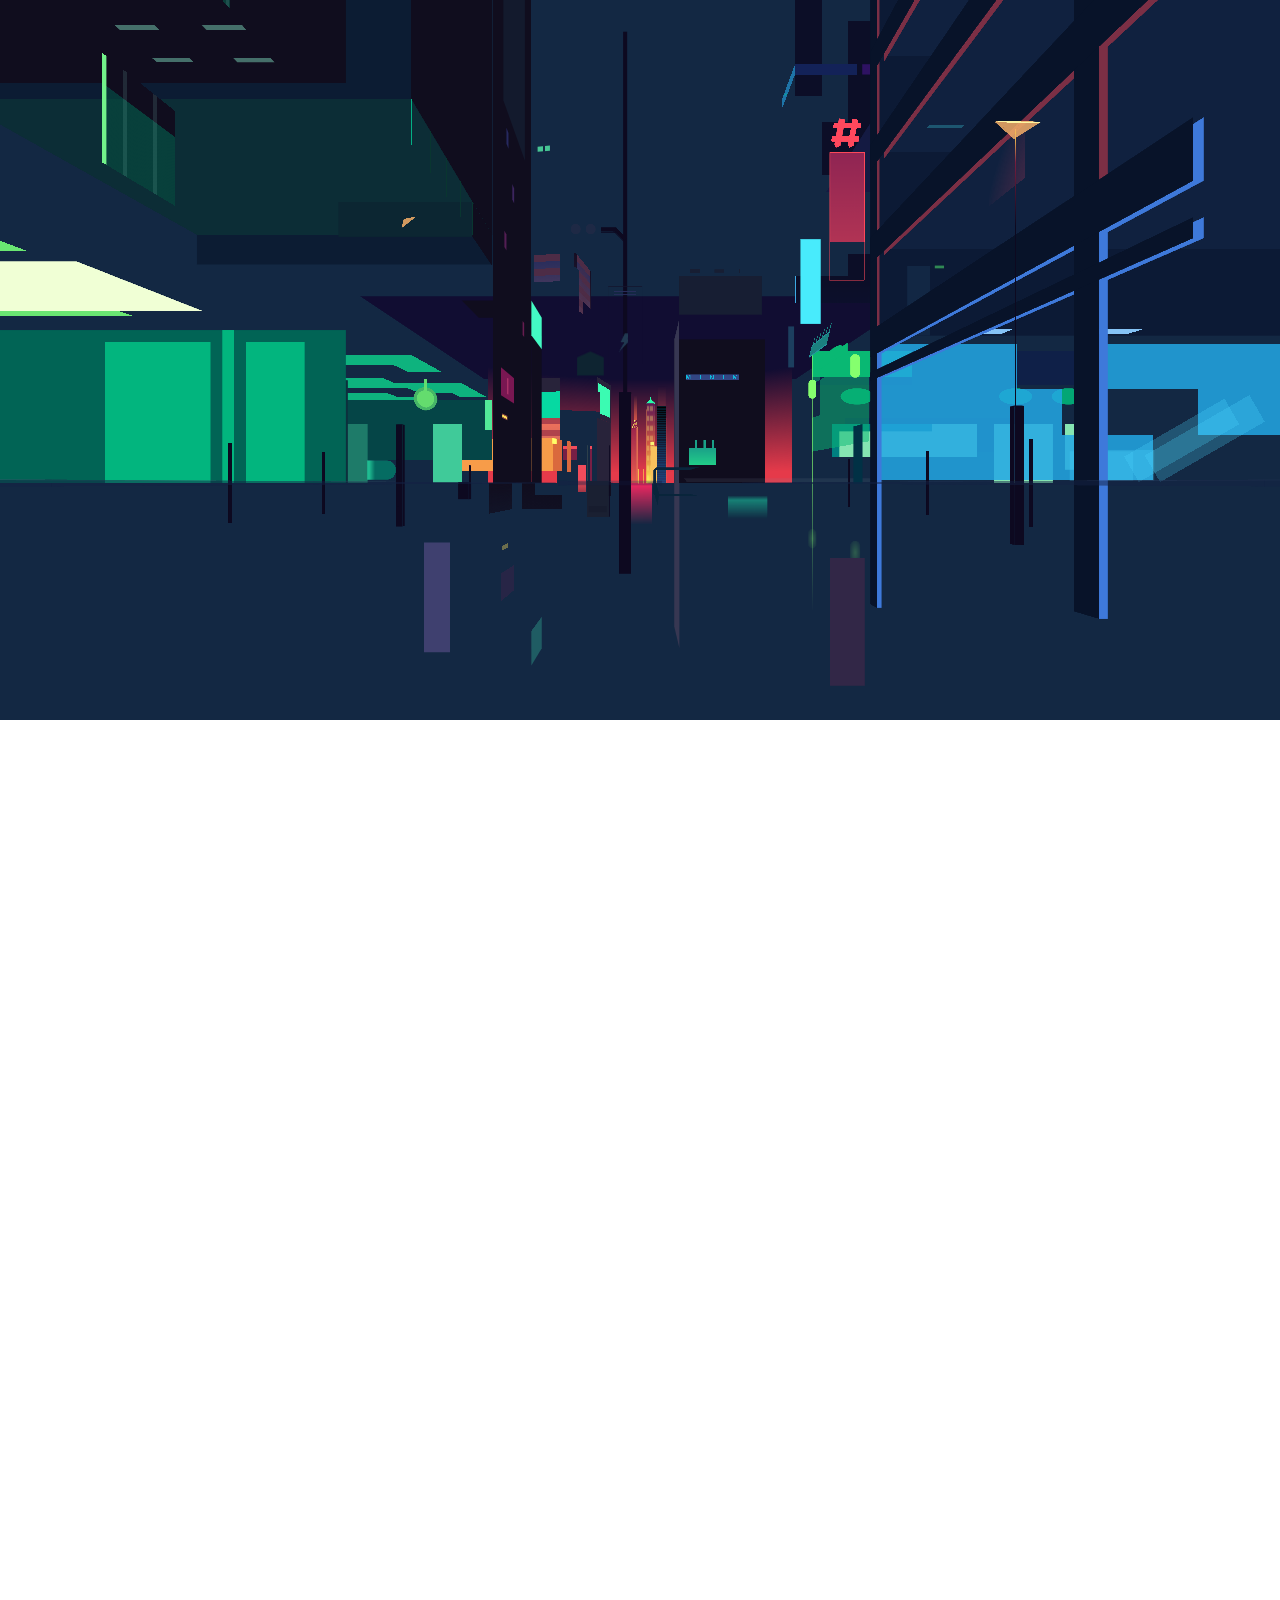
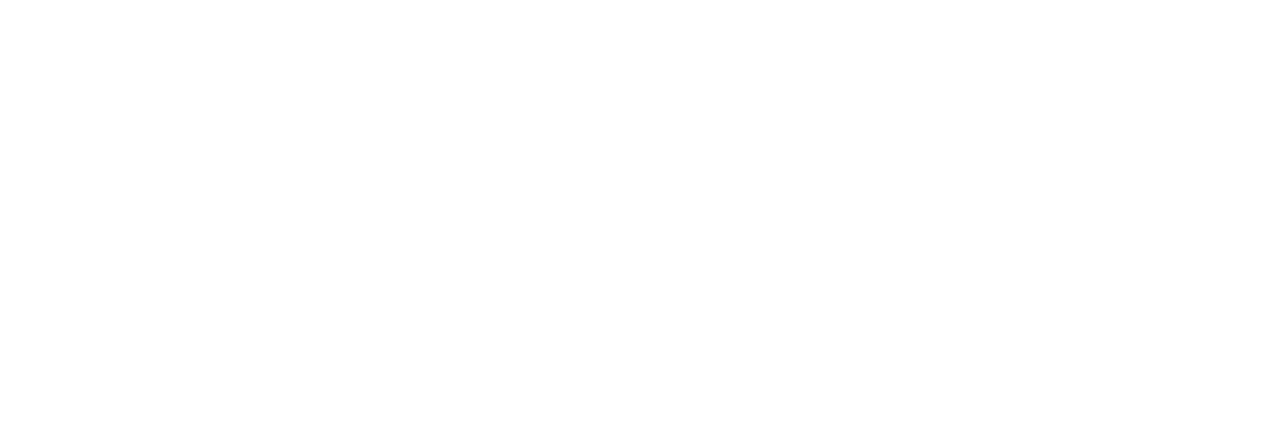
<file: index.html>
<!DOCTYPE html>
<html>
  <head>
    <meta charset="utf-8">
    <title>3D CSS Stress Test - PropJockey DOMinion</title>
    <style>
      html, body {
        margin: 0px;
        padding: 0px;
      }
      .header {
        background-color: #132843;
        width: 100%;
        height: calc(100vw / (16/9));
        position: relative;
        overflow: hidden;
        --clientWidth: 1920;
        --s: calc(var(--clientWidth) / 1920);
      }
      #propjockeyDOMinionS,#propjockeyDOMinionM{display: block;position: absolute;left: 0px;top: 0px;height: 100%;width: 100%;pointer-events: none}
      #propjockeyDOMinionS,#propjockeyDOMinionM,#propjockeyDOMinionS div,#propjockeyDOMinionM div{transform-style:preserve-3d;box-sizing:border-box}
      #pjdSAR,#pjdSC,#pjdSZ,#pjdSCR,#pjdSGP,#pjdMAR,#pjdMC,#pjdMZ,#pjdMCR,#pjdMGP{position:absolute}
      #pjdSAR,#pjdSC,#pjdSZ,#pjdMAR,#pjdMC,#pjdMZ{left:0;right:0}
      #pjdSAR,#pjdSZ,#pjdMAR,#pjdMZ{bottom:0}
      #pjdSAR,#pjdMAR{padding-bottom:calc(100%/(16/9))}
      #pjdSC,#pjdMC{bottom:calc(-184px*var(--s,1));height:100%;perspective:1050px;perspective-origin:50% 50%;transform:scale(var(--s,1))}
      #pjdSZ,#pjdMZ {top:0;transform-origin:0 100% 0;transform:translateX(50%) translateY(-50%) rotateX(90deg)}
      #pjdSCR,#pjdMCR{width:0;height:0;top:100%;right:100%;transform-origin:0px 1050px 0px}
      #pjdSCR,#pjdMCR,#pjdSGP,#pjdMGP{will-change:transform}
      @keyframes b {0%, 100% {transform: rotateX(0.5deg) rotateZ(-2deg);}50% {transform: rotateX(8.5deg) rotateZ(-2deg);}}
      @keyframes s {0%, 100% {transform: translateX(0.28667px) translateY(1046.446px) translateZ(-1.2267px);}25% {transform: translateX(2.2867px) translateY(1047.11333px) translateZ(-1.2267px);}50% {transform: translateX(0.28667px) translateY(1048.44667px) translateZ(-1.2267px);}75% {transform: translateX(-1.71333px) translateY(1047.11333px) translateZ(-1.2267px);}}
      @keyframes m {0%,100% {transform: translateX(43px) translateY(517px) translateZ(-184px);}25% {transform: translateX(343px) translateY(617px) translateZ(-184px);}50% {transform: translateX(43px) translateY(817px) translateZ(-184px);}75% {transform: translateX(-257px) translateY(617px) translateZ(-184px);}}
      #pjdSCR,#pjdMCR{animation: b 10s ease-out 0s infinite}
      #pjdSGP{animation: s 20s ease-out 0s infinite}
      #pjdMGP{animation: m 20s ease-out 0s infinite}

#pjdS1{display:block;position:absolute;width:600px;height:600px;transform-style:preserve-3d;transform-origin:50% 50%;bottom:calc(0px + 50% - 600px/2);left:calc(0px + 50% - 600px/2)}
#pjdS2,#pjdS3{bottom:0;backface-visibility:visible}
#pjdS2{transform-origin:50% calc(100% - 600px/2);width:150px;height:200px;position:absolute;left:calc((100% - 150px)/2);background:linear-gradient(to bottom,#110d32,#e53a4a 90%,#e53a4a 96%);transform:rotateZ(135deg) rotateX(-90deg) translateZ(294.23580000000004px) translateY(-300px) rotateY(180deg)}
#pjdS3{transform:rotateZ(157.5deg) rotateX(-90deg) translateZ(294.23580000000004px) translateY(-300px) rotateY(180deg)}
#pjdS3,#pjdS4,#pjdS5{transform-origin:50% calc(100% - 600px/2);width:150px;height:200px;position:absolute;left:calc((100% - 150px)/2);background:linear-gradient(to bottom,#110d32,#e53a4a 90%,#e53a4a 96%)}
#pjdS4{bottom:0;backface-visibility:visible;transform:rotateZ(180deg) rotateX(-90deg) translateZ(294.23580000000004px) translateY(-300px) rotateY(180deg)}
#pjdS5{transform:rotateZ(202.5deg) rotateX(-90deg) translateZ(294.23580000000004px) translateY(-300px) rotateY(180deg)}
#pjdS5,#pjdS6,#pjdS7{bottom:0;backface-visibility:visible}
#pjdS6{transform-origin:50% calc(100% - 600px/2);transform:rotateZ(225deg) rotateX(-90deg) translateZ(294.23580000000004px) translateY(-300px) rotateY(180deg);position:absolute;left:calc((100% - 150px)/2);background:linear-gradient(to bottom,#110d32,#e53a4a 90%,#e53a4a 96%);width:150px;height:200px}
#pjdS7{width:100%;height:100%;left:0;clip-path:initial;transform:translateZ(200px) rotateY(180deg);background:#110d32}
#pjdS7,#pjdS8,#pjdS9{position:absolute;transform-origin:50% 50%}
#pjdS8{bottom:0;left:0;clip-path:initial;backface-visibility:visible;background:0 0;width:100%;height:100%}
#pjdS9{display:block;width:15px;height:25px;transform-style:preserve-3d;bottom:calc(222px + 50% - 25px/2);left:calc(19px + 50% - 15px/2)}
#pjdSa,#pjdSb{position:absolute;bottom:12.5px;transform-origin:50% 100%;backface-visibility:visible;height:143.5px}
#pjdSa{left:0;transform:rotateX(-90deg) translateZ(12.5px);background:linear-gradient(to bottom,#5b1756,#d15843,#feee50),linear-gradient(to bottom,#5b1756,#d15843,#feee50),linear-gradient(to bottom,#5b1756,#d15843,#feee50),linear-gradient(to bottom,#5b1756,#d15843,#feee50),linear-gradient(to bottom,#5b1756,#d15843,#feee50),linear-gradient(to bottom,#5b1756,#d15843,#feee50),repeating-linear-gradient(transparent,transparent 1px,rgba(251,242,115,.33) 1px,rgba(251,242,115,.33) 2px),linear-gradient(to bottom,#5b1756,#d15843,#feee50);background-size:1px 100%,1px 100%,1px 100%,1px 100%,1px 100%,1px 100%,auto,auto;background-repeat:no-repeat,no-repeat,no-repeat,no-repeat,no-repeat,no-repeat,repeat,repeat;background-position:0 0,2px 0,5px 0,9px 0,12px 0,14px 0,0 0,0 0;width:15px}
#pjdSb{width:25px;left:calc((25px - 15px)/-2);transform:rotateZ(90deg) rotateX(-90deg) translateZ(7.5px);background:linear-gradient(to bottom,#b43153,#f79252 20%,#feee50)}
#pjdSc,#pjdSd{position:absolute;transform-origin:50% 50%}
#pjdSc{bottom:0;left:0;transform:translateZ(143.5px);backface-visibility:visible;background:0 0;width:100%;height:100%}
#pjdSd{display:block;width:21px;height:21px;transform-style:preserve-3d;bottom:calc(-5px + 50% - 21px/2);left:calc(0px + 50% - 21px/2)}
#pjdSe,#pjdSf,#pjdSg,#pjdSh,#pjdSi,#pjdSj,#pjdSk,#pjdSl,#pjdSm,#pjdSn,#pjdSo,#pjdSp,#pjdSq,#pjdSr,#pjdSs,#pjdSt{transform-origin:50% 100%;width:14.849247px;height:10.914439976471536px;position:absolute;bottom:0;left:calc((100% - 14.849247px)/2);backface-visibility:visible;background:#26fba9;clip-path:polygon(0% 100%,50% 0%,100% 100%)}
#pjdSe{transform:translateY(-10.5px) translateY(7.424613px) rotateX(-.8226834967288017rad)}
#pjdSf{transform:translateY(-10.5px) rotateZ(90deg) translateY(7.424613px) rotateX(-.8226834967288017rad)}
#pjdSg{transform:translateY(-10.5px) rotateZ(180deg) translateY(7.424613px) rotateX(-.8226834967288017rad)}
#pjdSh{transform:translateY(-10.5px) rotateZ(270deg) translateY(7.424613px) rotateX(-.8226834967288017rad)}
#pjdSi{transform:translateY(-10.5px) rotateZ(360deg) translateY(7.424613px) rotateX(-.8226834967288017rad)}
#pjdSj{transform:translateY(-10.5px) rotateZ(450deg) translateY(7.424613px) rotateX(-.8226834967288017rad)}
#pjdSk{transform:translateY(-10.5px) rotateZ(540deg) translateY(7.424613px) rotateX(-.8226834967288017rad)}
#pjdSl{transform:translateY(-10.5px) rotateZ(630deg) translateY(7.424613px) rotateX(-.8226834967288017rad)}
#pjdSm{transform:translateY(-10.5px) rotateZ(720deg) translateY(7.424613px) rotateX(-.8226834967288017rad)}
#pjdSn{transform:translateY(-10.5px) rotateZ(810deg) translateY(7.424613px) rotateX(-.8226834967288017rad)}
#pjdSo{transform:translateY(-10.5px) rotateZ(900deg) translateY(7.424613px) rotateX(-.8226834967288017rad)}
#pjdSp{transform:translateY(-10.5px) rotateZ(990deg) translateY(7.424613px) rotateX(-.8226834967288017rad)}
#pjdSq{transform:translateY(-10.5px) rotateZ(1080deg) translateY(7.424613px) rotateX(-.8226834967288017rad)}
#pjdSr{transform:translateY(-10.5px) rotateZ(1170deg) translateY(7.424613px) rotateX(-.8226834967288017rad)}
#pjdSs{transform:translateY(-10.5px) rotateZ(1260deg) translateY(7.424613px) rotateX(-.8226834967288017rad)}
#pjdSt{transform:translateY(-10.5px) rotateZ(1350deg) translateY(7.424613px) rotateX(-.8226834967288017rad)}
#pjdSu,#pjdSv{position:absolute;transform-origin:50% 50%}
#pjdSu{bottom:0;left:0;clip-path:polygon(14.64466094% 85.35533906%,14.64466094% 14.64466094%,85.35533906% 14.64466094%,85.35533906% 85.35533906%);transform:rotateY(180deg);backface-visibility:visible;background:#26fba9;width:100%;height:100%}
#pjdSv{display:block;width:1px;height:1px;transform-style:preserve-3d;transform:translateZ(5px);bottom:calc(-4px + 50% - 1px/2);left:calc(0px + 50% - 1px/2)}
#pjdSw{transform:rotateX(-90deg) translateZ(.25px) translateY(-.5px);bottom:0;backface-visibility:visible;background:#26fba9}
#pjdSw,#pjdSx,#pjdSy{transform-origin:50% calc(100% - 1px/2);width:.866025px;height:8px;position:absolute;left:calc((100% - .866025px)/2)}
#pjdSx{bottom:0;backface-visibility:visible;background:#26fba9;transform:rotateZ(120deg) rotateX(-90deg) translateZ(.25px) translateY(-.5px)}
#pjdSy{transform:rotateZ(240deg) rotateX(-90deg) translateZ(.25px) translateY(-.5px)}
#pjdS10,#pjdSy,#pjdSz{bottom:0;backface-visibility:visible;background:#26fba9}
#pjdSz{transform-origin:50% calc(100% - 1px/2);width:.866025px;height:8px;position:absolute;left:calc((100% - .866025px)/2);transform:rotateZ(360deg) rotateX(-90deg) translateZ(.25px) translateY(-.5px)}
#pjdS10{transform:rotateZ(480deg) rotateX(-90deg) translateZ(.25px) translateY(-.5px)}
#pjdS10,#pjdS11,#pjdS12{transform-origin:50% calc(100% - 1px/2);width:.866025px;height:8px;position:absolute;left:calc((100% - .866025px)/2)}
#pjdS11{bottom:0;backface-visibility:visible;background:#26fba9;transform:rotateZ(600deg) rotateX(-90deg) translateZ(.25px) translateY(-.5px)}
#pjdS12{transform:rotateZ(720deg) rotateX(-90deg) translateZ(.25px) translateY(-.5px)}
#pjdS12,#pjdS13,#pjdS14{bottom:0;backface-visibility:visible;background:#26fba9}
#pjdS13{transform-origin:50% calc(100% - 1px/2);width:.866025px;height:8px;position:absolute;left:calc((100% - .866025px)/2);transform:rotateZ(840deg) rotateX(-90deg) translateZ(.25px) translateY(-.5px)}
#pjdS14{transform:rotateZ(960deg) rotateX(-90deg) translateZ(.25px) translateY(-.5px)}
#pjdS14,#pjdS15,#pjdS16{transform-origin:50% calc(100% - 1px/2);width:.866025px;height:8px;position:absolute;left:calc((100% - .866025px)/2)}
#pjdS15{bottom:0;backface-visibility:visible;background:#26fba9;transform:rotateZ(1080deg) rotateX(-90deg) translateZ(.25px) translateY(-.5px)}
#pjdS16{transform:rotateZ(1200deg) rotateX(-90deg) translateZ(.25px) translateY(-.5px)}
#pjdS16,#pjdS17,#pjdS18{bottom:0;backface-visibility:visible;background:#26fba9}
#pjdS17{transform-origin:50% calc(100% - 1px/2);width:.866025px;height:8px;position:absolute;left:calc((100% - .866025px)/2);transform:rotateZ(1320deg) rotateX(-90deg) translateZ(.25px) translateY(-.5px)}
#pjdS18{transform:rotateZ(1440deg) rotateX(-90deg) translateZ(.25px) translateY(-.5px)}
#pjdS18,#pjdS19,#pjdS1a{transform-origin:50% calc(100% - 1px/2);width:.866025px;height:8px;position:absolute;left:calc((100% - .866025px)/2)}
#pjdS19{bottom:0;backface-visibility:visible;background:#26fba9;transform:rotateZ(1560deg) rotateX(-90deg) translateZ(.25px) translateY(-.5px)}
#pjdS1a{transform:rotateZ(1680deg) rotateX(-90deg) translateZ(.25px) translateY(-.5px)}
#pjdS1a,#pjdS1b,#pjdS1c{bottom:0;backface-visibility:visible;background:#26fba9}
#pjdS1b{transform-origin:50% calc(100% - 1px/2);transform:rotateZ(1800deg) rotateX(-90deg) translateZ(.25px) translateY(-.5px);position:absolute;left:calc((100% - .866025px)/2);width:.866025px;height:8px}
#pjdS1c{width:100%;height:100%;left:0;clip-path:polygon(6.69872981% 75%,50% 0%,93.30127019% 75%);transform:translateZ(8px)}
#pjdS1c,#pjdS1d,#pjdS1e{position:absolute;transform-origin:50% 50%}
#pjdS1d{bottom:0;left:0;clip-path:polygon(6.69872981% 75%,50% 0%,93.30127019% 75%);transform:rotateY(180deg);backface-visibility:visible;background:#26fba9;width:100%;height:100%}
#pjdS1e{display:block;width:15px;height:25px;transform-style:preserve-3d;bottom:calc(275px + 50% - 25px/2);left:calc(19px + 50% - 15px/2)}
#pjdS1f{bottom:12.5px;transform-origin:50% 100%;backface-visibility:visible;width:15px;height:138px;left:0;transform:rotateX(-90deg) translateZ(12.5px);background:linear-gradient(to bottom,#f79252,#feee50)}
#pjdS1f,#pjdS1g,#pjdS1h{position:absolute}
#pjdS1g{bottom:12.5px;backface-visibility:visible;transform:rotateZ(90deg) rotateX(-90deg) translateZ(7.5px);background:linear-gradient(to bottom,#f79252,#feee50);transform-origin:50% 100%;width:25px;height:138px;left:calc((25px - 15px)/-2)}
#pjdS1h{display:block;width:20px;height:10px;transform-style:preserve-3d;transform-origin:50% 50%;bottom:calc(194px + 50% - 10px/2);left:calc(29px + 50% - 20px/2)}
#pjdS1i,#pjdS1j{position:absolute;bottom:5px;transform-origin:50% 100%;backface-visibility:visible;height:65px;background:#f8c15c;border-top:2px solid #fbf273}
#pjdS1i{left:0;transform:rotateX(-90deg) translateZ(5px);width:20px}
#pjdS1j{width:10px;left:calc((10px - 20px)/-2);transform:rotateZ(90deg) rotateX(-90deg) translateZ(10px)}
#pjdS1k,#pjdS1l{position:absolute;transform-origin:50% 50%}
#pjdS1k{bottom:0;left:0;transform:translateZ(65px);backface-visibility:visible;width:100%;height:100%}
#pjdS1l{display:block;width:8px;height:6px;transform-style:preserve-3d;transform:translateZ(2px) scale(.9);bottom:calc(0px + 50% - 6px/2);left:calc(-7px + 50% - 8px/2)}
#pjdS1m,#pjdS1n{backface-visibility:visible;background:#fbf273}
#pjdS1m{position:absolute;bottom:3px;transform-origin:50% 100%;left:0;transform:rotateX(-90deg) translateZ(3px);width:8px;height:6px}
#pjdS1n{width:800px;height:250px;transform:scale(.01);bottom:calc(4px + 50% - 250px/2);left:calc(0px + 50% - 800px/2);white-space:pre;clip-path:polygon(50% 0%,100% 100%,0% 100%)}
#pjdS1n,#pjdS1o,#pjdS1p{display:block;position:absolute;transform-origin:50% 50%}
#pjdS1o{backface-visibility:visible;background:0 0;white-space:pre;outline:1px solid #fbf273;color:#fbf273;text-align:center;line-height:0;overflow:hidden;width:4px;height:3px;bottom:calc(-3px + 50% - 3px/2);left:calc(0px + 50% - 4px/2)}
#pjdS1p{width:15px;height:15px;transform-style:preserve-3d;bottom:calc(217px + 50% - 15px/2);left:calc(39px + 50% - 15px/2)}
#pjdS1q{bottom:7.5px;transform-origin:50% 100%;width:15px;height:113px;left:0;transform:rotateX(-90deg) translateZ(7.5px);background:linear-gradient(to bottom,rgba(238,79,99,.5),rgba(239,130,73,.25) 50%),radial-gradient(#feee50 30%,transparent 30%),linear-gradient(to bottom,#f44c66,#feee50 45%);background-size:auto,2px 2px,auto}
#pjdS1q,#pjdS1r,#pjdS1s{position:absolute;backface-visibility:visible}
#pjdS1r{left:calc((15px - 15px)/-2);transform:rotateZ(90deg) rotateX(-90deg) translateZ(7.5px);background:linear-gradient(to bottom,#fc9965,#feee50 30%);bottom:7.5px;transform-origin:50% 100%;width:15px;height:113px}
#pjdS1s{width:100%;height:100%;bottom:0;left:0;transform-origin:50% 50%;transform:translateZ(113px)}
#pjdS1t,#pjdS1u,#pjdS1v{position:absolute;width:15px}
#pjdS1t{display:block;transform-style:preserve-3d;bottom:calc(0px + 50% - 15px/2);left:calc(0px + 50% - 15px/2);height:15px;transform-origin:50% 50%}
#pjdS1u,#pjdS1v{bottom:7.5px;transform-origin:50% 100%;backface-visibility:visible;height:4px;border-bottom:1px solid #7a2c4a}
#pjdS1u{left:0;transform:rotateX(-90deg) translateZ(7.5px);background:#f6685c}
#pjdS1v{left:calc((15px - 15px)/-2);transform:rotateZ(90deg) rotateX(-90deg) translateZ(7.5px);background:#fbf273}
#pjdS1w,#pjdS1x{position:absolute;transform-origin:50% 50%}
#pjdS1w{bottom:0;left:0;transform:translateZ(4px);backface-visibility:visible;width:100%;height:100%}
#pjdS1x{display:block;width:15px;height:15px;transform-style:preserve-3d;bottom:calc(0px + 50% - 15px/2);left:calc(0px + 50% - 15px/2)}
#pjdS1y{bottom:7.5px;transform-origin:50% 100%;backface-visibility:visible;height:60px;left:0;transform:rotateZ(180deg) rotateX(-90deg) translateZ(7.5px) rotateY(180deg);background:linear-gradient(to top,rgba(243,105,94,.25),transparent)}
#pjdS1y,#pjdS1z,#pjdS20{position:absolute;width:15px}
#pjdS1z{bottom:7.5px;backface-visibility:visible;transform:rotateZ(270deg) rotateX(-90deg) translateZ(7.5px) rotateY(180deg);background:linear-gradient(to top,rgba(243,105,94,.25),transparent);transform-origin:50% 100%;height:60px;left:calc((15px - 15px)/-2)}
#pjdS20{display:block;height:7px;transform-style:preserve-3d;transform-origin:50% 50%;bottom:calc(174px + 50% - 7px/2);left:calc(37px + 50% - 15px/2)}
#pjdS21{bottom:3.5px;transform-origin:50% 100%;backface-visibility:visible;width:15px;height:135px;left:0;transform:rotateX(-90deg) translateZ(3.5px);background:repeating-linear-gradient(to top,rgba(10,106,150,.25),rgba(10,106,150,.25) 2px,transparent 2px,transparent 4px),linear-gradient(to bottom,#000,#263b72)}
#pjdS21,#pjdS22,#pjdS23{position:absolute}
#pjdS22{bottom:3.5px;backface-visibility:visible;transform:rotateZ(90deg) rotateX(-90deg) translateZ(7.5px);background:linear-gradient(to bottom,#f5265f,#fbf273 50%);transform-origin:50% 100%;width:7px;height:135px;left:calc((7px - 15px)/-2)}
#pjdS23{display:block;width:9px;height:9px;transform-style:preserve-3d;transform-origin:50% 50%;transform:rotateZ(20deg);bottom:calc(262px + 50% - 9px/2);left:calc(-10px + 50% - 9px/2)}
#pjdS24{bottom:4.5px;transform-origin:50% 100%;width:9px;height:102px;left:0;transform:rotateX(-90deg) translateZ(4.5px);background:linear-gradient(to bottom,#9d264c,#eb5f4f)}
#pjdS24,#pjdS25,#pjdS26{position:absolute;backface-visibility:visible}
#pjdS25{display:block;transform:translateZ(.5px);left:0;background:0 0;white-space:pre;font-size:4px;font-family:monospace;overflow:hidden;color:#eaa14c;width:100%;height:100%;transform-origin:50% 50%;bottom:0}
#pjdS26{bottom:4.5px;transform-origin:50% 100%;width:9px;height:102px;left:calc((9px - 9px)/-2);transform:rotateZ(270deg) rotateX(-90deg) translateZ(4.5px);background:#e57453}
#pjdS27,#pjdS28,#pjdS29{position:absolute;transform-origin:50% 50%}
#pjdS27{width:100%;height:100%;bottom:0;left:0;transform:translateZ(102px);backface-visibility:visible}
#pjdS28,#pjdS29{display:block}
#pjdS28{transform:scale(.09091) scaleZ(.09091);backface-visibility:visible;background:0 0;white-space:pre;width:99px;height:99px;bottom:calc(0px + 50% - 99px/2);left:calc(0px + 50% - 99px/2)}
#pjdS29{width:138px;height:138px;transform-style:preserve-3d;bottom:calc(0px + 50% - 138px/2);left:calc(0px + 50% - 138px/2)}
#pjdS2a,#pjdS2b,#pjdS2c,#pjdS2d,#pjdS2e,#pjdS2f,#pjdS2g,#pjdS2h,#pjdS2i,#pjdS2j,#pjdS2k,#pjdS2l,#pjdS2m,#pjdS2n,#pjdS2o,#pjdS2p{transform-origin:50% 100%;width:97.58076600000001px;height:205.86524718854324px;position:absolute;bottom:0;left:calc((100% - 97.58076600000001px)/2);backface-visibility:visible;background:repeating-linear-gradient(#8f1552,#8f1552 3%,#d38d4d 3%,#d38d4d 6%);clip-path:polygon(0% 100%,50% 0%,100% 100%)}
#pjdS2a{transform:translateY(-69px) translateY(48.790314px) rotateX(-1.3315181006264096rad)}
#pjdS2b{transform:translateY(-69px) rotateZ(90deg) translateY(48.790314px) rotateX(-1.3315181006264096rad)}
#pjdS2c{transform:translateY(-69px) rotateZ(180deg) translateY(48.790314px) rotateX(-1.3315181006264096rad)}
#pjdS2d{transform:translateY(-69px) rotateZ(270deg) translateY(48.790314px) rotateX(-1.3315181006264096rad)}
#pjdS2e{transform:translateY(-69px) rotateZ(360deg) translateY(48.790314px) rotateX(-1.3315181006264096rad)}
#pjdS2f{transform:translateY(-69px) rotateZ(450deg) translateY(48.790314px) rotateX(-1.3315181006264096rad)}
#pjdS2g{transform:translateY(-69px) rotateZ(540deg) translateY(48.790314px) rotateX(-1.3315181006264096rad)}
#pjdS2h{transform:translateY(-69px) rotateZ(630deg) translateY(48.790314px) rotateX(-1.3315181006264096rad)}
#pjdS2i{transform:translateY(-69px) rotateZ(720deg) translateY(48.790314px) rotateX(-1.3315181006264096rad)}
#pjdS2j{transform:translateY(-69px) rotateZ(810deg) translateY(48.790314px) rotateX(-1.3315181006264096rad)}
#pjdS2k{transform:translateY(-69px) rotateZ(900deg) translateY(48.790314px) rotateX(-1.3315181006264096rad)}
#pjdS2l{transform:translateY(-69px) rotateZ(990deg) translateY(48.790314px) rotateX(-1.3315181006264096rad)}
#pjdS2m{transform:translateY(-69px) rotateZ(1080deg) translateY(48.790314px) rotateX(-1.3315181006264096rad)}
#pjdS2n{transform:translateY(-69px) rotateZ(1170deg) translateY(48.790314px) rotateX(-1.3315181006264096rad)}
#pjdS2o{transform:translateY(-69px) rotateZ(1260deg) translateY(48.790314px) rotateX(-1.3315181006264096rad)}
#pjdS2p{transform:translateY(-69px) rotateZ(1350deg) translateY(48.790314px) rotateX(-1.3315181006264096rad)}
#pjdS2q,#pjdS2r{position:absolute;transform-origin:50% 50%}
#pjdS2q{bottom:0;left:0;clip-path:polygon(14.64466094% 85.35533906%,14.64466094% 14.64466094%,85.35533906% 14.64466094%,85.35533906% 85.35533906%);transform:rotateY(180deg);backface-visibility:visible;background:linear-gradient(to right,rgba(255,0,255,.33),rgba(255,0,255,.75));width:100%;height:100%}
#pjdS2r{display:block;width:55px;height:55px;transform-style:preserve-3d;bottom:calc(0px + 50% - 55px/2);left:calc(0px + 50% - 55px/2)}
#pjdS2s{bottom:27.5px;transform-origin:50% 100%;width:55px;height:140px;left:0;transform:rotateX(-90deg) translateZ(27.5px);background:radial-gradient(at bottom,#eaa14c 10px,#c33f50 10px);border:16px solid #fbf275}
#pjdS2s,#pjdS2t,#pjdS2u{position:absolute;backface-visibility:visible}
#pjdS2t{left:calc((55px - 55px)/-2);transform:rotateZ(270deg) rotateX(-90deg) translateZ(27.5px);background:radial-gradient(at bottom,#eaa14c 10px,#c33f50 10px);border:16px solid #fbf275;bottom:27.5px;transform-origin:50% 100%;width:55px;height:140px}
#pjdS2u{width:100%;height:100%;bottom:0;left:0;transform-origin:50% 50%;transform:translateZ(140px);background:#fbf275}
#pjdS2v,#pjdS2w,#pjdS2x{position:absolute;width:30px}
#pjdS2v{display:block;transform-style:preserve-3d;bottom:calc(0px + 50% - 30px/2);left:calc(0px + 50% - 30px/2);height:30px;transform-origin:50% 50%}
#pjdS2w,#pjdS2x{bottom:15px;transform-origin:50% 100%;backface-visibility:visible;height:41px;background:#fbf275}
#pjdS2w{left:0;transform:rotateX(-90deg) translateZ(15px)}
#pjdS2x{left:calc((30px - 30px)/-2);transform:rotateZ(270deg) rotateX(-90deg) translateZ(15px)}
#pjdS2y,#pjdS2z{position:absolute;transform-origin:50% 50%}
#pjdS2y{bottom:0;left:0;transform:translateZ(41px);backface-visibility:visible;background:#fbf275;width:100%;height:100%}
#pjdS2z{display:block;width:14px;height:14px;transform-style:preserve-3d;bottom:calc(0px + 50% - 14px/2);left:calc(0px + 50% - 14px/2)}
#pjdS30{transform:rotateX(-90deg) translateZ(4.9497420000000005px) translateY(-7px);bottom:0;backface-visibility:visible;background:#fbf275}
#pjdS30,#pjdS31,#pjdS32{transform-origin:50% calc(100% - 14px/2);width:9.899498000000001px;height:150px;position:absolute;left:calc((100% - 9.899498000000001px)/2)}
#pjdS31{bottom:0;backface-visibility:visible;background:#fbf275;transform:rotateZ(90deg) rotateX(-90deg) translateZ(4.9497420000000005px) translateY(-7px)}
#pjdS32{transform:rotateZ(180deg) rotateX(-90deg) translateZ(4.9497420000000005px) translateY(-7px)}
#pjdS32,#pjdS33,#pjdS34{bottom:0;backface-visibility:visible;background:#fbf275}
#pjdS33{transform-origin:50% calc(100% - 14px/2);width:9.899498000000001px;height:150px;position:absolute;left:calc((100% - 9.899498000000001px)/2);transform:rotateZ(270deg) rotateX(-90deg) translateZ(4.9497420000000005px) translateY(-7px)}
#pjdS34{transform:rotateZ(360deg) rotateX(-90deg) translateZ(4.9497420000000005px) translateY(-7px)}
#pjdS34,#pjdS35,#pjdS36{transform-origin:50% calc(100% - 14px/2);width:9.899498000000001px;height:150px;position:absolute;left:calc((100% - 9.899498000000001px)/2)}
#pjdS35{bottom:0;backface-visibility:visible;background:#fbf275;transform:rotateZ(450deg) rotateX(-90deg) translateZ(4.9497420000000005px) translateY(-7px)}
#pjdS36{transform:rotateZ(540deg) rotateX(-90deg) translateZ(4.9497420000000005px) translateY(-7px)}
#pjdS36,#pjdS37,#pjdS38{bottom:0;backface-visibility:visible;background:#fbf275}
#pjdS37{transform-origin:50% calc(100% - 14px/2);width:9.899498000000001px;height:150px;position:absolute;left:calc((100% - 9.899498000000001px)/2);transform:rotateZ(630deg) rotateX(-90deg) translateZ(4.9497420000000005px) translateY(-7px)}
#pjdS38{transform:rotateZ(720deg) rotateX(-90deg) translateZ(4.9497420000000005px) translateY(-7px)}
#pjdS38,#pjdS39,#pjdS3a{transform-origin:50% calc(100% - 14px/2);width:9.899498000000001px;height:150px;position:absolute;left:calc((100% - 9.899498000000001px)/2)}
#pjdS39{bottom:0;backface-visibility:visible;background:#fbf275;transform:rotateZ(810deg) rotateX(-90deg) translateZ(4.9497420000000005px) translateY(-7px)}
#pjdS3a{transform:rotateZ(900deg) rotateX(-90deg) translateZ(4.9497420000000005px) translateY(-7px)}
#pjdS3a,#pjdS3b,#pjdS3c{bottom:0;backface-visibility:visible;background:#fbf275}
#pjdS3b{transform-origin:50% calc(100% - 14px/2);width:9.899498000000001px;height:150px;position:absolute;left:calc((100% - 9.899498000000001px)/2);transform:rotateZ(990deg) rotateX(-90deg) translateZ(4.9497420000000005px) translateY(-7px)}
#pjdS3c{transform:rotateZ(1080deg) rotateX(-90deg) translateZ(4.9497420000000005px) translateY(-7px)}
#pjdS3c,#pjdS3d,#pjdS3e{transform-origin:50% calc(100% - 14px/2);width:9.899498000000001px;height:150px;position:absolute;left:calc((100% - 9.899498000000001px)/2)}
#pjdS3d{bottom:0;backface-visibility:visible;background:#fbf275;transform:rotateZ(1170deg) rotateX(-90deg) translateZ(4.9497420000000005px) translateY(-7px)}
#pjdS3e{transform:rotateZ(1260deg) rotateX(-90deg) translateZ(4.9497420000000005px) translateY(-7px)}
#pjdS3e,#pjdS3f,#pjdS3g{bottom:0;backface-visibility:visible;background:#fbf275}
#pjdS3f{transform-origin:50% calc(100% - 14px/2);transform:rotateZ(1350deg) rotateX(-90deg) translateZ(4.9497420000000005px) translateY(-7px);position:absolute;left:calc((100% - 9.899498000000001px)/2);width:9.899498000000001px;height:150px}
#pjdS3g{width:100%;height:100%;left:0;clip-path:polygon(14.64466094% 85.35533906%,14.64466094% 14.64466094%,85.35533906% 14.64466094%,85.35533906% 85.35533906%);transform:translateZ(150px)}
#pjdS3g,#pjdS3h,#pjdS3i{position:absolute;transform-origin:50% 50%}
#pjdS3h{bottom:0;left:0;clip-path:polygon(14.64466094% 85.35533906%,14.64466094% 14.64466094%,85.35533906% 14.64466094%,85.35533906% 85.35533906%);transform:rotateY(180deg);backface-visibility:visible;background:#fbf275;width:100%;height:100%}
#pjdS3i{display:block;width:60px;height:60px;transform-style:preserve-3d;transform:translateZ(-60px);bottom:calc(0px + 50% - 60px/2);left:calc(0px + 50% - 60px/2)}
#pjdS3j{bottom:30px;transform-origin:50% 100%;backface-visibility:visible;width:60px;height:600px;left:calc((60px - 60px)/-2);transform:rotateZ(90deg) rotateX(-90deg) translateZ(30px) rotateY(180deg);background:linear-gradient(to top,#e25e47,transparent)}
#pjdS3j,#pjdS3k,#pjdS3l{position:absolute}
#pjdS3k{bottom:30px;backface-visibility:visible;left:0;transform:rotateZ(180deg) rotateX(-90deg) translateZ(30px) rotateY(180deg);background:linear-gradient(to top,#e25e47,transparent);transform-origin:50% 100%;width:60px;height:600px}
#pjdS3l{display:block;width:20px;height:20px;transform-style:preserve-3d;transform-origin:50% 50%;transform:rotateX(14deg) rotateY(-14deg);bottom:calc(-40px + 50% - 20px/2);left:calc(40px + 50% - 20px/2)}
#pjdS3m,#pjdS3n{bottom:10px;transform-origin:50% 100%;backface-visibility:visible;height:90px;background:#fbf275}
#pjdS3m{position:absolute;width:20px;left:0;transform:rotateX(-90deg) translateZ(10px);border-left:12px solid #8c174c}
#pjdS3n{left:calc((20px - 20px)/-2);transform:rotateZ(270deg) rotateX(-90deg) translateZ(10px);border-right:12px solid #8c174c}
#pjdS3n,#pjdS3o,#pjdS3p,#pjdS3q{position:absolute;width:20px}
#pjdS3o{display:block;transform-style:preserve-3d;transform:rotateX(14deg) rotateY(14deg);bottom:calc(-40px + 50% - 20px/2);left:calc(-40px + 50% - 20px/2);height:20px;transform-origin:50% 50%}
#pjdS3p,#pjdS3q{bottom:10px;transform-origin:50% 100%;backface-visibility:visible;height:90px;background:#fbf275}
#pjdS3p{left:0;transform:rotateX(-90deg) translateZ(10px);border-right:12px solid #8c174c}
#pjdS3q{left:calc((20px - 20px)/-2);transform:rotateZ(90deg) rotateX(-90deg) translateZ(10px);border-left:12px solid #8c174c}
#pjdS3r{display:block;width:20px;height:20px;transform-style:preserve-3d;transform-origin:50% 50%;transform:rotateX(-14deg) rotateY(-14deg);bottom:calc(40px + 50% - 20px/2);left:calc(40px + 50% - 20px/2)}
#pjdS3r,#pjdS3s,#pjdS3t{position:absolute}
#pjdS3s{bottom:10px;backface-visibility:visible;transform:rotateZ(270deg) rotateX(-90deg) translateZ(10px);background:#fbf275;border-left:12px solid #8c174c;transform-origin:50% 100%;width:20px;height:90px;left:calc((20px - 20px)/-2)}
#pjdS3t{display:block;width:17px;height:15px;transform-style:preserve-3d;transform-origin:50% 50%;bottom:calc(217px + 50% - 15px/2);left:calc(-28px + 50% - 17px/2)}
#pjdS3u,#pjdS3v{position:absolute;bottom:7.5px;transform-origin:50% 100%;backface-visibility:visible;height:159px}
#pjdS3u{left:0;transform:rotateX(-90deg) translateZ(7.5px);background:repeating-linear-gradient(to bottom,#c1364b,#c1364b 2px,transparent 2px,transparent 4px),repeating-linear-gradient(to left,#c1364b,#c1364b 2px,transparent 2px,transparent 4px),linear-gradient(to bottom,#d44346,#f86054 60%);width:17px}
#pjdS3v{width:15px;left:calc((15px - 17px)/-2);transform:rotateZ(270deg) rotateX(-90deg) translateZ(8.5px);background:linear-gradient(to bottom,#f76863,#fcc658 60%)}
#pjdS3w,#pjdS3x{position:absolute;transform-origin:50% 50%}
#pjdS3w{bottom:0;left:0;transform:translateZ(159px);backface-visibility:visible;width:100%;height:100%}
#pjdS3x{display:block;width:17px;height:15px;transform-style:preserve-3d;bottom:calc(264px + 50% - 15px/2);left:calc(-28px + 50% - 17px/2)}
#pjdS3y,#pjdS3z{position:absolute;bottom:7.5px;transform-origin:50% 100%;backface-visibility:visible;height:162px}
#pjdS3y{left:0;transform:rotateX(-90deg) translateZ(7.5px);background:#c1364b;width:17px}
#pjdS3z{width:15px;left:calc((15px - 17px)/-2);transform:rotateZ(270deg) rotateX(-90deg) translateZ(8.5px);background:linear-gradient(to bottom,#f76863,#fcc658 60%)}
#pjdS40,#pjdS41,#pjdS42{transform-origin:50% 50%;backface-visibility:visible}
#pjdS40{position:absolute;bottom:0;left:0;transform:translateZ(162px);width:100%;height:100%}
#pjdS41,#pjdS42{width:150px;height:150px;bottom:calc(289px + 50% - 150px/2);left:calc(0px + 50% - 150px/2);background:0 0;white-space:pre;color:rgba(255,255,255,.25);font-size:5px;line-height:4px;font-family:monospace}
#pjdS41{display:block;position:absolute;transform:translateZ(148px) rotateX(-90deg)}
#pjdS42{transform:translateZ(148px) rotateX(-135deg)}
#pjdS42,#pjdS43,#pjdS44{display:block;position:absolute}
#pjdS43{transform:rotateX(-90deg);bottom:auto;backface-visibility:visible;background:linear-gradient(to bottom,#f62862,transparent);white-space:pre;top:-293px;width:45px;height:80px;transform-origin:50% 0%;left:calc(0px + 50% - 45px/2)}
#pjdS44{width:16px;height:20px;transform-style:preserve-3d;transform-origin:50% 50%;transform:rotateZ(45deg);bottom:calc(237px + 50% - 20px/2);left:calc(-3px + 50% - 16px/2)}
#pjdS45{bottom:10px;transform-origin:50% 100%;width:16px;height:28px;left:0;transform:rotateX(-90deg) translateZ(10px);border-top:2px solid #f6a962;border-right:2px solid #fcb35f;background:linear-gradient(to bottom,#f47f5c,#fe9e51)}
#pjdS45,#pjdS46,#pjdS47{position:absolute;backface-visibility:visible}
#pjdS46{display:block;transform:translateZ(.5px);bottom:calc(0px + 50% - 29px/2);background:linear-gradient(to bottom,#f6a962,#fe9e5d);white-space:pre;width:1px;height:29px;transform-origin:50% 50%;left:calc(3px + 50% - 1px/2)}
#pjdS47{bottom:10px;transform-origin:50% 100%;width:20px;height:28px;left:calc((20px - 16px)/-2);transform:rotateZ(270deg) rotateX(-90deg) translateZ(8px);border-top:2px solid #feee50;background:linear-gradient(to bottom,#f16149,#feee50)}
#pjdS48{display:block;width:14px;height:27px;transform:translateZ(.5px);bottom:calc(0px + 50% - 27px/2);left:calc(-2px + 50% - 14px/2);background:0 0;white-space:pre;border-left:1px solid #feee50;border-right:1px solid #feee50}
#pjdS48,#pjdS49,#pjdS4a{position:absolute;transform-origin:50% 50%;backface-visibility:visible}
#pjdS49{bottom:0;left:0;transform:translateZ(28px);width:100%;height:100%}
#pjdS4a{display:block;width:60px;height:10px;transform:rotateX(-45deg);bottom:calc(200px + 50% - 10px/2);left:calc(0px + 50% - 60px/2);background:linear-gradient(to bottom,#721a3c,#721a3c 1px,#faaa51 1px,#faaa51 3px,#fd7749 3px,#fd7749 6px,#f1544e 6px);white-space:pre}



#pjd1,#pjd2{position:absolute;width:255px}
#pjd1{display:block;transform-style:preserve-3d;transform:translateZ(-4px) scale(10);bottom:calc(1083px + 50% - 255px/2);left:calc(25px + 50% - 255px/2);height:255px;transform-origin:50% 50%}
#pjd2{bottom:127.5px;transform-origin:50% 100%;backface-visibility:visible;height:4px;left:0;transform:rotateX(-90deg) translateZ(127.5px)}
#pjd3,#pjd4{position:absolute;transform-origin:50% 50%}
#pjd3{bottom:0;left:0;transform:translateZ(4px);backface-visibility:visible;background:linear-gradient(to right,rgba(19,242,190,.33),rgba(13,9,34,.5),rgba(39,158,248,.5));width:100%;height:100%}
#pjd4{display:block;width:255px;height:255px;transform-style:preserve-3d;transform:translateZ(-4px) scale(10);bottom:calc(3633px + 50% - 255px/2);left:calc(25px + 50% - 255px/2)}
#pjd5{width:100%;height:100%;bottom:0;left:0;transform:translateZ(4px);backface-visibility:visible;background:linear-gradient(to right,rgba(19,242,190,.33),rgba(13,9,34,.5),rgba(39,158,248,.5))}
#pjd5,#pjd6,#pjd7{position:absolute;transform-origin:50% 50%}
#pjd6{display:block;transform-style:preserve-3d;transform:translateZ(-4px) scale(10);bottom:calc(6183px + 50% - 255px/2);left:calc(25px + 50% - 255px/2);width:255px;height:255px}
#pjd7{width:100%;height:100%;bottom:0;left:0;transform:translateZ(4px);backface-visibility:visible;background:linear-gradient(to right,rgba(19,242,190,.33),rgba(13,9,34,.5),rgba(39,158,248,.5))}
#pjd8{display:block;width:255px;height:255px;transform-style:preserve-3d;transform:translateZ(-4px) scale(10);bottom:calc(8733px + 50% - 255px/2);left:calc(25px + 50% - 255px/2)}
#pjd8,#pjd9,#pjda{position:absolute;transform-origin:50% 50%}
#pjd9{bottom:0;left:0;backface-visibility:visible;background:linear-gradient(to right,rgba(19,242,190,.33),rgba(13,9,34,.5),rgba(39,158,248,.5));width:100%;height:100%;transform:translateZ(4px)}
#pjda{display:block;width:225px;height:3050px;transform-style:preserve-3d;transform:translateZ(-5px);bottom:calc(2000px + 50% - 3050px/2);left:calc(-65px + 50% - 225px/2)}
#pjdb,#pjdc,#pjdd{position:absolute;bottom:1525px;transform-origin:50% 100%;backface-visibility:visible;height:10px;background-color:rgba(19,33,67,.25)}
#pjdb{left:0;transform:rotateX(-90deg) translateZ(1525px);width:225px}
#pjdc,#pjdd{width:3050px;left:calc((3050px - 225px)/-2);transform:rotateZ(90deg) rotateX(-90deg) translateZ(112.5px)}
#pjdd{transform:rotateZ(270deg) rotateX(-90deg) translateZ(112.5px)}
#pjde,#pjdf{position:absolute;transform-origin:50% 50%}
#pjde{bottom:0;left:0;backface-visibility:visible;background-color:rgba(127,147,163,.125);width:100%;height:100%;transform:translateZ(10px)}
#pjdf{display:block;width:430px;height:2200px;transform-style:preserve-3d;transform:translateZ(-5px);bottom:calc(1025px + 50% - 2200px/2);left:calc(-1035px + 50% - 430px/2)}
#pjdg,#pjdh{position:absolute;bottom:1100px;transform-origin:50% 100%;backface-visibility:visible;height:10px;background-color:rgba(19,33,67,.5)}
#pjdg{left:0;transform:rotateX(-90deg) translateZ(1100px);width:430px}
#pjdh{width:2200px;left:calc((2200px - 430px)/-2);transform:rotateZ(270deg) rotateX(-90deg) translateZ(215px)}
#pjdi,#pjdj,#pjdk{position:absolute;transform-origin:50% 50%}
#pjdi{width:100%;height:100%;bottom:0;left:0;transform:translateZ(10px);backface-visibility:visible;background-color:rgba(127,147,163,.125)}
#pjdj,#pjdk{display:block}
#pjdj{backface-visibility:visible;background:rgba(127,232,202,.2);white-space:pre;width:200px;height:2000px;transform:translateZ(.5px);bottom:calc(-200px + 50% - 2000px/2);left:calc(0px + 50% - 200px/2)}
#pjdk{width:430px;height:3200px;transform-style:preserve-3d;transform:translateZ(-5px);bottom:calc(4175px + 50% - 3200px/2);left:calc(-1035px + 50% - 430px/2)}
#pjdl,#pjdm{position:absolute;bottom:1600px;transform-origin:50% 100%;backface-visibility:visible;height:10px;background-color:rgba(19,33,67,.5)}
#pjdl{left:0;transform:rotateX(-90deg) translateZ(1600px);width:430px}
#pjdm{width:3200px;left:calc((3200px - 430px)/-2);transform:rotateZ(270deg) rotateX(-90deg) translateZ(215px)}
#pjdn,#pjdo{position:absolute;transform-origin:50% 50%}
#pjdn{bottom:0;left:0;backface-visibility:visible;background-color:rgba(127,147,163,.125);width:100%;height:100%;transform:translateZ(10px)}
#pjdo{display:block;width:430px;height:4000px;transform-style:preserve-3d;transform:translateZ(-5px);bottom:calc(1925px + 50% - 4000px/2);left:calc(1085px + 50% - 430px/2)}
#pjdp,#pjdq{position:absolute;bottom:2000px;transform-origin:50% 100%;height:10px;background-color:rgba(19,33,67,.5)}
#pjdp{backface-visibility:visible;left:0;transform:rotateX(-90deg) translateZ(2000px);width:430px}
#pjdq{width:4000px;left:calc((4000px - 430px)/-2);transform:rotateZ(90deg) rotateX(-90deg) translateZ(215px)}
#pjdq,#pjdr,#pjds,#pjdt{backface-visibility:visible}
#pjdr{position:absolute;width:100%;height:100%;bottom:0;left:0;transform-origin:50% 50%;background-color:rgba(127,147,163,.125);transform:translateZ(10px)}
#pjds,#pjdt{transform:translateZ(.5px);white-space:pre}
#pjds{display:block;position:absolute;transform-origin:50% 50%;background:rgba(255,255,255,.7);background-color:rgba(122,177,255,.125);width:200px;height:2300px;bottom:calc(-500px + 50% - 2300px/2);left:calc(0px + 50% - 200px/2)}
#pjdt{width:150px;height:150px;bottom:calc(-350px + 50% - 150px/2);left:calc(25px + 50% - 150px/2);background:#1c2f69;opacity:.5}
#pjdt,#pjdu,#pjdv{display:block;position:absolute;transform-origin:50% 50%}
#pjdu{backface-visibility:visible;background:repeating-linear-gradient(to right,rgba(127,147,163,.125) 0,rgba(127,147,163,.125) 47px,transparent 47px,transparent 113px);white-space:pre;width:1570px;height:553px;transform:translateZ(.5px);bottom:calc(175px + 50% - 553px/2);left:calc(50px + 50% - 1570px/2)}
#pjdv{width:30px;height:30px;transform-style:preserve-3d;transform:translateZ(-225px);bottom:calc(700px + 50% - 30px/2);left:calc(-37px + 50% - 30px/2)}
#pjdw,#pjdx{bottom:15px;transform-origin:50% 100%;width:30px;height:450px}
#pjdw{position:absolute;backface-visibility:visible;left:0;transform:rotateX(-90deg) translateZ(15px);background:#0d0920}
#pjdx{left:calc((30px - 30px)/-2);transform:rotateZ(90deg) rotateX(-90deg) translateZ(15px)}
#pjdx,#pjdy,#pjdz{position:absolute;backface-visibility:visible;background:#0d0920}
#pjdy{left:calc((30px - 30px)/-2);transform:rotateZ(270deg) rotateX(-90deg) translateZ(15px);bottom:15px;transform-origin:50% 100%;width:30px;height:450px}
#pjdz{width:100%;height:100%;bottom:0;left:0;transform-origin:50% 50%;transform:translateZ(450px)}
#pjd10,#pjd11{position:absolute;width:10px}
#pjd10{display:block;transform-style:preserve-3d;bottom:calc(0px + 50% - 10px/2);left:calc(0px + 50% - 10px/2);height:10px;transform-origin:50% 50%}
#pjd11{bottom:5px;transform-origin:50% 100%;backface-visibility:visible;height:900px;left:0;transform:rotateX(-90deg) translateZ(5px);background:#0d0920}
#pjd12,#pjd13{position:absolute;width:85px}
#pjd12{display:block;height:195px;transform-style:preserve-3d;transform-origin:50% 50%;bottom:calc(-283px + 50% - 195px/2);left:calc(0px + 50% - 85px/2)}
#pjd13{backface-visibility:visible;left:0;transform:rotateX(-90deg) translateZ(97.5px)}
#pjd13,#pjd14,#pjd15{bottom:97.5px;transform-origin:50% 100%;height:5px;background-color:#15152d}
#pjd14{position:absolute;backface-visibility:visible;left:calc((195px - 85px)/-2);width:195px;transform:rotateZ(90deg) rotateX(-90deg) translateZ(42.5px)}
#pjd15{width:85px;left:0;transform:rotateZ(180deg) rotateX(-90deg) translateZ(97.5px)}
#pjd15,#pjd16,#pjd17{position:absolute;backface-visibility:visible}
#pjd16{left:calc((195px - 85px)/-2);transform:rotateZ(270deg) rotateX(-90deg) translateZ(42.5px);background-color:#15152d;bottom:97.5px;transform-origin:50% 100%;width:195px;height:5px}
#pjd17{width:100%;height:100%;bottom:0;left:0;transform-origin:50% 50%;transform:translateZ(5px);background:linear-gradient(to top right,#172640,#14142b);border:5px solid #15152d}
#pjd18{width:75px;height:140px;bottom:calc(-10px + 50% - 140px/2);left:calc(0px + 50% - 75px/2);background:0 0;border-top:2px solid #213951;border-bottom:2px solid #213951}
#pjd18,#pjd19,#pjd1a{display:block;position:absolute;transform-origin:50% 50%;transform:translateZ(.5px);backface-visibility:visible;white-space:pre}
#pjd19{left:calc(-3px + 50% - 70px/2);background:#213951;clip-path:polygon(53% 9%,74% 9%,64% 32%,75% 32%,31% 88%,51% 46%,38% 46%);width:70px;height:60px;bottom:calc(-35px + 50% - 60px/2)}
#pjd1a{width:auto;height:16px;bottom:calc(0px + 50% - 16px/2);left:10px;background:repeating-linear-gradient(to bottom,#262d5a 0,#262d5a 2px,transparent 2px,transparent 7px);top:7px;right:10px}
#pjd1b,#pjd1c{position:absolute;width:10px}
#pjd1b{bottom:5px;backface-visibility:visible;transform:rotateZ(90deg) rotateX(-90deg) translateZ(5px);background:#0d0920;transform-origin:50% 100%;height:900px;left:calc((10px - 10px)/-2)}
#pjd1c{display:block;height:10px;transform-style:preserve-3d;transform-origin:50% 50%;transform:translateZ(-6px) rotateX(45deg);bottom:calc(-68px + 50% - 10px/2);left:calc(0px + 50% - 10px/2)}
#pjd1d,#pjd1e{bottom:5px;transform-origin:50% 100%;width:10px;height:38px;left:0}
#pjd1d{position:absolute;backface-visibility:visible;transform:rotateX(-90deg) translateZ(5px);background:#0d0920}
#pjd1e{transform:rotateZ(180deg) rotateX(-90deg) translateZ(5px)}
#pjd1e,#pjd1f,#pjd1g{position:absolute;backface-visibility:visible;background:#0d0920}
#pjd1f{left:calc((10px - 10px)/-2);transform:rotateZ(270deg) rotateX(-90deg) translateZ(5px);bottom:5px;transform-origin:50% 100%;width:10px;height:38px}
#pjd1g{width:100%;height:100%;bottom:0;left:0;transform-origin:50% 50%;transform:translateZ(38px)}
#pjd1h,#pjd1i,#pjd1j{position:absolute;width:10px}
#pjd1h{display:block;transform-style:preserve-3d;transform:translateZ(-3.5px) rotateX(-45deg);bottom:calc(1.5px + 50% - 10px/2);left:calc(0px + 50% - 10px/2);height:10px;transform-origin:50% 50%}
#pjd1i,#pjd1j{bottom:5px;transform-origin:50% 100%;backface-visibility:visible;height:38px;left:0}
#pjd1i{transform:rotateX(-90deg) translateZ(5px);background:#0d0920}
#pjd1j{transform:rotateZ(180deg) rotateX(-90deg) translateZ(5px)}
#pjd1j,#pjd1k,#pjd1l{background:#0d0920}
#pjd1k{position:absolute;backface-visibility:visible;left:calc((10px - 10px)/-2);transform:rotateZ(270deg) rotateX(-90deg) translateZ(5px);bottom:5px;transform-origin:50% 100%;width:10px;height:38px}
#pjd1l{width:100%;height:100%;bottom:0;left:0;transform-origin:50% 50%;transform:rotateY(180deg)}
#pjd1l,#pjd1m,#pjd1n,#pjd1o,#pjd1p{position:absolute;backface-visibility:visible}
#pjd1m{left:calc((10px - 10px)/-2);transform:rotateZ(270deg) rotateX(-90deg) translateZ(5px);background:#0d0920;bottom:5px;transform-origin:50% 100%;width:10px;height:900px}
#pjd1n,#pjd1o,#pjd1p{width:100%;height:100%;bottom:0;left:0;transform-origin:50% 50%}
#pjd1n{transform:translateZ(900px)}
#pjd1o,#pjd1p{transform:rotateY(180deg)}
#pjd1q,#pjd1r{position:absolute;width:140px}
#pjd1q{display:block;transform-style:preserve-3d;bottom:calc(700px + 50% - 20px/2);left:calc(-157px + 50% - 140px/2);height:20px;transform-origin:50% 50%;transform:translateZ(612px) rotateX(-8deg)}
#pjd1r{bottom:10px;transform-origin:50% 100%;backface-visibility:visible;height:40px;left:0;transform:rotateX(-90deg) translateZ(10px);background:#0d0920;border-radius:5px}
#pjd1s{display:block;width:25px;height:25px;transform-style:preserve-3d;transform-origin:50% 50%;transform:translateZ(-5px);bottom:calc(0px + 50% - 25px/2);left:calc(-40px + 50% - 25px/2)}
#pjd1s,#pjd1t,#pjd1u{position:absolute}
#pjd1t{bottom:0;left:0;transform:translateZ(6px);backface-visibility:visible;background-color:#40f38b;border-radius:30px;width:100%;height:100%;transform-origin:50% 50%}
#pjd1u{display:block;width:60px;height:60px;transform-style:preserve-3d;transform-origin:50% 50% 30px;transform:translateZ(-5px) rotateX(90deg) rotateY(75deg) rotateZ(45deg);bottom:calc(0px + 50% - 30px);left:calc(0px + 50% - 30px)}
#pjd1v,#pjd1w{width:100%;height:100%;bottom:0;left:0;border-radius:50%;transform-origin:50% 50%;backface-visibility:visible}
#pjd1v{position:absolute;transform:translateZ(30px)}
#pjd1v:before,#pjd1w:before,#pjd1x:before{background:radial-gradient(#40f38b,transparent 95%);opacity:1;filter:blur(40px) brightness(1)}
#pjd1w{transform:rotateX(-90deg) translateY(-30px)}
#pjd1w,#pjd1x,#pjd1y{position:absolute}
#pjd1x{bottom:0;left:0;border-radius:50%;transform-origin:50% 50%;backface-visibility:visible;transform:rotateY(-90deg) translateX(30px);width:100%;height:100%}
#pjd1y{display:block;width:25px;height:25px;transform-style:preserve-3d;transform:translateZ(-5px);bottom:calc(0px + 50% - 25px/2);left:calc(-3px + 50% - 25px/2)}
#pjd1y,#pjd1z,#pjd20{transform-origin:50% 50%}
#pjd1z{position:absolute;bottom:0;left:0;backface-visibility:visible;background-color:#1e2945;border-radius:30px;width:100%;height:100%;transform:translateZ(6px)}
#pjd20{display:block;width:25px;height:25px;transform-style:preserve-3d;transform:translateZ(-5px);bottom:calc(0px + 50% - 25px/2);left:calc(34px + 50% - 25px/2)}
#pjd20,#pjd21,#pjd22{position:absolute}
#pjd21{left:0;transform:translateZ(6px);backface-visibility:visible;background-color:#1e2945;border-radius:30px;width:100%;height:100%;bottom:0;transform-origin:50% 50%}
#pjd22{bottom:10px;transform-origin:50% 100%;width:20px;height:40px;left:calc((20px - 140px)/-2);transform:rotateZ(90deg) rotateX(-90deg) translateZ(70px)}
#pjd22,#pjd23,#pjd24{backface-visibility:visible;background:#0d0920;border-radius:5px}
#pjd23{position:absolute;transform-origin:50% 100%;left:calc((20px - 140px)/-2);transform:rotateZ(270deg) rotateX(-90deg) translateZ(70px);bottom:10px;width:20px;height:40px}
#pjd24{width:100%;height:100%;bottom:0;left:0;transform:translateZ(40px)}
#pjd24,#pjd25,#pjd26{position:absolute;transform-origin:50% 50%}
#pjd25{bottom:0;left:0;transform:rotateY(180deg);backface-visibility:visible;background:#0d0920;border-radius:5px;width:100%;height:100%}
#pjd26{display:block;width:30px;height:30px;transform-style:preserve-3d;transform:translateZ(-200px);bottom:calc(1225px + 50% - 30px/2);left:calc(1225px + 50% - 30px/2)}
#pjd27,#pjd28,#pjd29{position:absolute;bottom:15px;transform-origin:50% 100%;backface-visibility:visible;width:30px;height:450px;background:#0d0920}
#pjd27{left:0;transform:rotateX(-90deg) translateZ(15px)}
#pjd28,#pjd29{left:calc((30px - 30px)/-2);transform:rotateZ(90deg) rotateX(-90deg) translateZ(15px)}
#pjd29{transform:rotateZ(270deg) rotateX(-90deg) translateZ(15px)}
#pjd2a,#pjd2b{position:absolute;transform-origin:50% 50%}
#pjd2a{bottom:0;left:0;transform:translateZ(450px);backface-visibility:visible;background:#0d0920;width:100%;height:100%}
#pjd2b{display:block;width:10px;height:10px;transform-style:preserve-3d;bottom:calc(0px + 50% - 10px/2);left:calc(0px + 50% - 10px/2)}
#pjd2c,#pjd2d,#pjd2e{position:absolute;bottom:5px;transform-origin:50% 100%;backface-visibility:visible;width:10px;height:900px;background:linear-gradient(to bottom,#f2be51 3%,#761e3e 12%,#0d0920 35%)}
#pjd2c{left:0;transform:rotateX(-90deg) translateZ(5px)}
#pjd2d,#pjd2e{left:calc((10px - 10px)/-2);transform:rotateZ(90deg) rotateX(-90deg) translateZ(5px)}
#pjd2e{transform:rotateZ(270deg) rotateX(-90deg) translateZ(5px)}
#pjd2f,#pjd2g{transform-origin:50% 50%}
#pjd2f{position:absolute;bottom:0;left:0;transform:translateZ(900px);backface-visibility:visible;width:100%;height:100%}
#pjd2g{display:block;width:150px;height:150px;transform-style:preserve-3d;transform:translateZ(20px) rotateX(-30deg) rotateY(180deg);bottom:calc(-7px + 50% - 150px/2);left:calc(0px + 50% - 150px/2)}
#pjd2g,#pjd2h,#pjd2i{position:absolute}
#pjd2h{transform-origin:50% 100%;transform:translateY(-75px) translateY(64.95195px) rotateX(-.6560533740603397rad);width:75px;height:81.967981553775px;bottom:0;left:calc((100% - 75px)/2);backface-visibility:visible;background:rgba(237,169,101,.5);clip-path:polygon(0% 100%,50% 0%,100% 100%)}
#pjd2i{transform:translateY(-75px) rotateZ(60deg) translateY(64.95195px) rotateX(-.6560533740603397rad)}
#pjd2i,#pjd2j,#pjd2k{transform-origin:50% 100%;width:75px;height:81.967981553775px;bottom:0;left:calc((100% - 75px)/2);backface-visibility:visible;background:rgba(237,169,101,.5);clip-path:polygon(0% 100%,50% 0%,100% 100%)}
#pjd2j{position:absolute;transform:translateY(-75px) rotateZ(120deg) translateY(64.95195px) rotateX(-.6560533740603397rad)}
#pjd2k{transform:translateY(-75px) rotateZ(180deg) translateY(64.95195px) rotateX(-.6560533740603397rad)}
#pjd2k,#pjd2l,#pjd2m{position:absolute}
#pjd2l{transform-origin:50% 100%;width:75px;height:81.967981553775px;bottom:0;left:calc((100% - 75px)/2);backface-visibility:visible;background:rgba(237,169,101,.5);clip-path:polygon(0% 100%,50% 0%,100% 100%);transform:translateY(-75px) rotateZ(240deg) translateY(64.95195px) rotateX(-.6560533740603397rad)}
#pjd2m{transform:translateY(-75px) rotateZ(300deg) translateY(64.95195px) rotateX(-.6560533740603397rad)}
#pjd2m,#pjd2n,#pjd2o{transform-origin:50% 100%;width:75px;height:81.967981553775px;bottom:0;left:calc((100% - 75px)/2);backface-visibility:visible;background:rgba(237,169,101,.5);clip-path:polygon(0% 100%,50% 0%,100% 100%)}
#pjd2n{position:absolute;transform:translateY(-75px) rotateZ(360deg) translateY(64.95195px) rotateX(-.6560533740603397rad)}
#pjd2o{transform:translateY(-75px) rotateZ(420deg) translateY(64.95195px) rotateX(-.6560533740603397rad)}
#pjd2o,#pjd2p,#pjd2q{position:absolute}
#pjd2p{transform-origin:50% 100%;width:75px;height:81.967981553775px;bottom:0;left:calc((100% - 75px)/2);backface-visibility:visible;background:rgba(237,169,101,.5);clip-path:polygon(0% 100%,50% 0%,100% 100%);transform:translateY(-75px) rotateZ(480deg) translateY(64.95195px) rotateX(-.6560533740603397rad)}
#pjd2q{transform:translateY(-75px) rotateZ(540deg) translateY(64.95195px) rotateX(-.6560533740603397rad)}
#pjd2q,#pjd2r,#pjd2s{transform-origin:50% 100%;width:75px;height:81.967981553775px;bottom:0;left:calc((100% - 75px)/2);backface-visibility:visible;background:rgba(237,169,101,.5);clip-path:polygon(0% 100%,50% 0%,100% 100%)}
#pjd2r{position:absolute;transform:translateY(-75px) rotateZ(600deg) translateY(64.95195px) rotateX(-.6560533740603397rad)}
#pjd2s{transform:translateY(-75px) rotateZ(660deg) translateY(64.95195px) rotateX(-.6560533740603397rad)}
#pjd2s,#pjd2t,#pjd2u{position:absolute}
#pjd2t{transform-origin:50% 100%;width:75px;height:81.967981553775px;bottom:0;left:calc((100% - 75px)/2);backface-visibility:visible;background:rgba(237,169,101,.5);clip-path:polygon(0% 100%,50% 0%,100% 100%);transform:translateY(-75px) rotateZ(720deg) translateY(64.95195px) rotateX(-.6560533740603397rad)}
#pjd2u{transform:translateY(-75px) rotateZ(780deg) translateY(64.95195px) rotateX(-.6560533740603397rad)}
#pjd2u,#pjd2v,#pjd2w{transform-origin:50% 100%;width:75px;height:81.967981553775px;bottom:0;left:calc((100% - 75px)/2);backface-visibility:visible;background:rgba(237,169,101,.5);clip-path:polygon(0% 100%,50% 0%,100% 100%)}
#pjd2v{position:absolute;transform:translateY(-75px) rotateZ(840deg) translateY(64.95195px) rotateX(-.6560533740603397rad)}
#pjd2w{transform:translateY(-75px) rotateZ(900deg) translateY(64.95195px) rotateX(-.6560533740603397rad)}
#pjd2w,#pjd2x,#pjd2y{position:absolute}
#pjd2x{bottom:0;left:0;clip-path:polygon(25% 93.30127019%,0% 50%,25% 6.69872981%,75% 6.69872981%,100% 50%,75% 93.30127019%);transform:rotateY(180deg);backface-visibility:visible;background:#fcf4a1;width:100%;height:100%;transform-origin:50% 50%}
#pjd2y{display:block;width:200px;height:200px;transform-style:preserve-3d;transform-origin:50% 50% 100px;transform:translateZ(-100px) rotateX(45deg) rotateY(38deg) rotateZ(45deg);bottom:calc(0px + 50% - 100px);left:calc(0px + 50% - 100px)}
#pjd2z{transform-origin:50% 50%;transform:translateZ(100px)}
#pjd1v:before,#pjd1w:before,#pjd1x:before,#pjd2z:before,#pjd30:before,#pjd31:before,#pjd9g:before,#pjd9h:before,#pjd9i:before{content:"";box-sizing:border-box;position:absolute;width:100%;height:100%;bottom:0;left:0}
#pjd2z:before,#pjd30:before,#pjd31:before{background:radial-gradient(#9c6046 40%,#761e3e,transparent 95%);opacity:.5;filter:blur(50px) brightness(1.5)}
#pjd2z,#pjd30,#pjd31{position:absolute;width:100%;height:100%;bottom:0;left:0;border-radius:50%;backface-visibility:visible}
#pjd30{transform-origin:50% 50%;transform:rotateX(-90deg) translateY(-100px)}
#pjd31{transform:rotateY(-90deg) translateX(100px)}
#pjd31,#pjd32,#pjd33{transform-origin:50% 50%}
#pjd32{position:absolute;bottom:0;left:0;transform:rotateY(180deg);backface-visibility:visible;width:100%;height:100%}
#pjd33{display:block;width:2500px;height:2350px;transform-style:preserve-3d;bottom:calc(1750px + 50% - 2350px/2);left:calc(2550px + 50% - 2500px/2)}
#pjd33,#pjd34,#pjd35{position:absolute}
#pjd34{bottom:1175px;backface-visibility:visible;transform:rotateZ(90deg) rotateX(-90deg) translateZ(1250px);border:20px solid #ca5a7d;border-bottom:none;background:0 0;transform-origin:50% 100%;width:2350px;height:3200px;left:calc((2350px - 2500px)/-2)}
#pjd35{display:block;width:115px;height:1100px;transform-style:preserve-3d;transform-origin:50% 50%;transform:translateZ(-25px);bottom:calc(-1425px + 50% - 1100px/2);left:calc(760px + 50% - 115px/2)}
#pjd36,#pjd37,#pjd38{backface-visibility:visible}
#pjd36{position:absolute;bottom:550px;width:1100px;height:25px;left:calc((1100px - 115px)/-2);transform:rotateZ(270deg) rotateX(-90deg) translateZ(57.5px);background:#3e79da;transform-origin:50% 100%}
#pjd37,#pjd38{transform-origin:50% 50%}
#pjd37{position:absolute;bottom:0;left:0;background:#081329;width:100%;height:100%;transform:translateZ(25px)}
#pjd38{display:block;width:177px;height:245px;transform:translateZ(-28px);bottom:calc(160px + 50% - 245px/2);left:calc(-211px + 50% - 177px/2);background:0 0;white-space:pre;border-top:75px solid #136b9b;border-bottom:150px solid #136b9b}
#pjd38,#pjd39,#pjd3a{position:absolute}
#pjd39{display:block;width:75px;height:275px;transform-origin:50% 50%;transform:translateZ(.5px);left:calc(0px + 50% - 75px/2);backface-visibility:visible;background:#071f41;white-space:pre;border-radius:20px;bottom:calc(120px + 50% - 275px/2)}
#pjd3a{bottom:calc(22px + 50% - 60px/2);background:#072e59}
#pjd3a,#pjd3b,#pjd3c{display:block;width:60px;height:60px;transform-origin:50% 50%;transform:translateZ(.5px);left:calc(0px + 50% - 60px/2);backface-visibility:visible;white-space:pre;border-radius:15px}
#pjd3b{position:absolute;background:#05386d;bottom:calc(96px + 50% - 60px/2)}
#pjd3c{bottom:calc(-55px + 50% - 60px/2);background:#062951}
#pjd3c,#pjd3d,#pjd3e{position:absolute}
#pjd3d{display:block;transform-style:preserve-3d;transform:translateZ(-25px);bottom:calc(-1575px + 50% - 1400px/2);width:115px;height:1400px;transform-origin:50% 50%;left:calc(-1097px + 50% - 115px/2)}
#pjd3e{bottom:700px;transform-origin:50% 100%;backface-visibility:visible;width:1400px;height:25px;left:calc((1400px - 115px)/-2);transform:rotateZ(270deg) rotateX(-90deg) translateZ(57.5px);background:#3e79da}
#pjd3f,#pjd3g{position:absolute;transform-origin:50% 50%}
#pjd3f{bottom:0;left:0;backface-visibility:visible;background:#081329;width:100%;height:100%;transform:translateZ(25px)}
#pjd3g{display:block;width:2310px;height:150px;transform-style:preserve-3d;transform:translateZ(-25px);bottom:calc(-805px + 50% - 150px/2);left:calc(0px + 50% - 2310px/2)}
#pjd3h,#pjd3i{width:100%;height:100%;bottom:0;left:0;backface-visibility:visible}
#pjd3h{position:absolute;transform-origin:50% 50%;transform:translateZ(25px);background:#081329}
#pjd3i{transform:rotateY(180deg);background:#3e79da}
#pjd3i,#pjd3j,#pjd3k{position:absolute;transform-origin:50% 50%}
#pjd3j{display:block;transform-style:preserve-3d;bottom:calc(-990px + 50% - 50px/2);left:calc(0px + 50% - 2310px/2);width:2310px;height:50px;transform:translateZ(-25px)}
#pjd3k{width:100%;height:100%;bottom:0;left:0;transform:translateZ(25px);background:#081329}
#pjd3k,#pjd3l,#pjd3m{backface-visibility:visible}
#pjd3l{position:absolute;bottom:0;left:0;transform-origin:50% 50%;transform:rotateY(180deg);background:#3e79da;width:100%;height:100%}
#pjd3m{width:2150px;height:1350px;transform:translateZ(-25px);bottom:calc(-1554px + 50% - 1350px/2);left:calc(150px + 50% - 2150px/2);background:repeating-linear-gradient(to right,transparent,transparent 130px,#1da4e9 130px,#1da4e9 140px);white-space:pre}
#pjd3m,#pjd3n,#pjd3o{display:block;position:absolute;transform-origin:50% 50%}
#pjd3n{backface-visibility:visible;background:linear-gradient(to top,#132843 40%,transparent 150%);white-space:pre;width:2600px;height:750px;transform:translateZ(50px);bottom:calc(-404px + 50% - 750px/2);left:calc(0px + 50% - 2600px/2)}
#pjd3o{width:115px;height:1100px;transform-style:preserve-3d;transform:translateZ(-25px);bottom:calc(-183px + 50% - 1100px/2);left:calc(760px + 50% - 115px/2)}
#pjd3p,#pjd3q,#pjd3r{backface-visibility:visible}
#pjd3p{position:absolute;width:1100px;height:25px;left:calc((1100px - 115px)/-2);transform:rotateZ(270deg) rotateX(-90deg) translateZ(57.5px);background:#7b2f45;bottom:550px;transform-origin:50% 100%}
#pjd3q,#pjd3r{transform-origin:50% 50%;bottom:0}
#pjd3q{position:absolute;left:0;background:#081329;width:100%;height:100%;transform:translateZ(25px)}
#pjd3r{display:block;width:950px;height:450px;transform:translateZ(-27px);left:calc(-150px + 50% - 950px/2);background:radial-gradient(at bottom,rgba(221,60,94,.5),transparent 80%);white-space:pre}
#pjd3r,#pjd3s,#pjd3t{position:absolute}
#pjd3s{display:block;transform-style:preserve-3d;transform:translateZ(-25px);bottom:calc(267px + 50% - 2000px/2);width:115px;height:2000px;transform-origin:50% 50%;left:calc(-1098px + 50% - 115px/2)}
#pjd3t{bottom:1000px;transform-origin:50% 100%;backface-visibility:visible;width:2000px;height:25px;left:calc((2000px - 115px)/-2);transform:rotateZ(270deg) rotateX(-90deg) translateZ(57.5px);background:#7b2f45}
#pjd3u,#pjd3v,#pjd3w{position:absolute;transform-origin:50% 50%}
#pjd3u{width:100%;height:100%;bottom:0;left:0;transform:translateZ(25px);backface-visibility:visible;background:#081329}
#pjd3v,#pjd3w{display:block}
#pjd3v{backface-visibility:visible;background:radial-gradient(at 10% 50%,#ff485e,transparent 70%),radial-gradient(at 10% 20%,#ff485e,transparent 15%);white-space:pre;width:375px;height:1400px;transform:translateZ(.5px);bottom:calc(-300px + 50% - 1400px/2);left:calc(120px + 50% - 375px/2)}
#pjd3w{width:2310px;height:150px;transform-style:preserve-3d;transform:translateZ(-25px);bottom:calc(-280px + 50% - 150px/2);left:calc(0px + 50% - 2310px/2)}
#pjd3x{width:100%;height:100%;bottom:0;left:0;transform:translateZ(25px);backface-visibility:visible;background:#081329}
#pjd3x,#pjd3y,#pjd3z{position:absolute;transform-origin:50% 50%}
#pjd3y{bottom:0;left:0;transform:rotateY(180deg);backface-visibility:visible;background:#7b2f45;width:100%;height:100%}
#pjd3z{display:block;width:2310px;height:150px;transform-style:preserve-3d;transform:translateZ(-25px);bottom:calc(245px + 50% - 150px/2);left:calc(0px + 50% - 2310px/2)}
#pjd40{width:100%;height:100%;bottom:0;left:0;transform:translateZ(25px);backface-visibility:visible;background:#081329}
#pjd40,#pjd41,#pjd42{position:absolute;transform-origin:50% 50%}
#pjd41{bottom:0;left:0;transform:rotateY(180deg);backface-visibility:visible;background:#7b2f45;width:100%;height:100%}
#pjd42{display:block;width:2310px;height:150px;transform-style:preserve-3d;transform:translateZ(-25px);bottom:calc(770px + 50% - 150px/2);left:calc(0px + 50% - 2310px/2)}
#pjd43,#pjd44{width:100%;height:100%;bottom:0;left:0}
#pjd43{position:absolute;transform-origin:50% 50%;transform:translateZ(25px);backface-visibility:visible;background:#081329}
#pjd44{transform:rotateY(180deg);background:#7b2f45}
#pjd44,#pjd45,#pjd46,#pjd47{position:absolute;transform-origin:50% 50%;backface-visibility:visible}
#pjd45{display:block;transform:translateZ(-25px);bottom:calc(50px + 50% - 1550px/2);left:calc(150px + 50% - 2150px/2);background:repeating-linear-gradient(to right,transparent,transparent 130px,#7b2f45 130px,#7b2f45 140px);white-space:pre;width:2150px;height:1550px}
#pjd46,#pjd47{width:100%;height:100%;bottom:0;left:0}
#pjd46{transform:translateZ(3200px)}
#pjd47{background:#279ef8}
#pjd48,#pjd49{position:absolute;width:2400px}
#pjd48{display:block;transform-style:preserve-3d;bottom:calc(0px + 50% - 2250px/2);left:calc(0px + 50% - 2400px/2);height:2250px;transform-origin:50% 50%}
#pjd49{bottom:1125px;transform-origin:50% 100%;backface-visibility:visible;height:780px;left:0;transform:rotateZ(180deg) rotateX(-90deg) translateZ(1125px) rotateY(180deg);border:200px solid;border-image:linear-gradient(to bottom,#024574,#015bbb) 1;border-top-width:150px;border-bottom:none;border-right-width:1400px;background:rgba(35,167,228,.85)}
#pjd4a{display:block;width:800px;height:600px;transform:translateZ(.5px);bottom:-100%;left:calc(0px + 50% - 800px/2);background:linear-gradient(to bottom,#1ca5fa,transparent);white-space:pre;opacity:.5}
#pjd4a,#pjd4b,#pjd4c,#pjd4d{position:absolute;transform-origin:50% 50%;backface-visibility:visible}
#pjd4b{width:100%;height:100%;bottom:0;left:0;transform:translateZ(780px) rotateY(180deg);background:linear-gradient(to bottom,#2394be,#551739)}
#pjd4c,#pjd4d{background:0 0}
#pjd4c{display:block;transform:translateZ(.5px);bottom:calc(800px + 50% - 100px/2);left:calc(450px + 50% - 900px/2);white-space:pre;border-left:240px solid #85c3f6;border-right:240px solid #85c3f6;width:900px;height:100px}
#pjd4d{width:100%;height:100%;bottom:0;left:0}
#pjd4e{width:280px;transform:translateZ(75px) rotateX(-90deg);bottom:calc(287px + 50% - 130px/2);left:calc(-515px + 50% - 280px/2);border-top-left-radius:70px;border-bottom-left-radius:70px}
#pjd4e,#pjd4f,#pjd4g,#pjd4h{display:block;position:absolute;height:130px;transform-origin:50% 50%;backface-visibility:visible;background:rgba(76,216,255,.25);white-space:pre;border:5px solid #0a90d1;border-right:none}
#pjd4f{transform:translateZ(75px) rotateX(-90deg);border-top-left-radius:70px;border-bottom-left-radius:70px;width:280px;bottom:calc(161px + 50% - 130px/2);left:calc(-515px + 50% - 280px/2)}
#pjd4g,#pjd4h{width:680px;transform:translateZ(230px) rotateY(-30deg) rotateX(-90deg);bottom:calc(287px + 50% - 130px/2);left:calc(-88px + 50% - 680px/2);border-left:none}
#pjd4h{bottom:calc(161px + 50% - 130px/2)}
#pjd4i,#pjd4j{position:absolute;width:2500px}
#pjd4i{display:block;transform-style:preserve-3d;bottom:calc(3825px + 50% - 2100px/2);left:calc(-2500px + 50% - 2500px/2);height:2100px;transform-origin:50% 50%}
#pjd4j{bottom:1050px;transform-origin:50% 100%;backface-visibility:visible;height:700px;left:0;transform:rotateX(-90deg) translateZ(1050px);border-right:40px solid #192434;background:0 0}
#pjd4k{display:block;width:40px;height:750px;transform-origin:50% 50%;transform:translateZ(.5px);bottom:calc(-730px + 50% - 750px/2);left:calc(1250px + 50% - 40px/2);background:linear-gradient(to bottom,#100d1e,#132843);white-space:pre}
#pjd4k,#pjd4l,#pjd4m,#pjd4n{position:absolute;backface-visibility:visible}
#pjd4l{bottom:1050px;transform-origin:50% 100%;width:2500px;left:0;transform:rotateZ(180deg) rotateX(-90deg) translateZ(1050px);background:#054547;border-left:60px solid #52e998;height:700px}
#pjd4m,#pjd4n{height:500px;transform:translateZ(-.5px);bottom:calc(-100px + 50% - 500px/2)}
#pjd4m{display:block;transform-origin:50% 50%;background:#1e7b69;white-space:pre;width:400px;left:calc(-25px + 50% - 400px/2)}
#pjd4n{width:250px;left:calc(-900px + 50% - 250px/2);background:#40ca99;border-top:125px solid #1e7b69;border-left:100px solid #1e7b69;border-bottom:40px solid #1e7b69}
#pjd4n,#pjd4o,#pjd4p{display:block;transform-origin:50% 50%;white-space:pre}
#pjd4o{position:absolute;backface-visibility:visible;background:linear-gradient(to bottom,#1fbc91,transparent);opacity:.25;width:680px;height:520px;transform:translateZ(.5px);bottom:calc(-490px + 50% - 520px/2);left:calc(-50px + 50% - 680px/2);border-left:200px solid #132843;border-right:200px solid #132843}
#pjd4p{width:480px;height:50px;transform:translateZ(-.5px);bottom:calc(-50px + 50% - 50px/2);left:calc(-900px + 50% - 480px/2);background:0 0;border-left:75px solid #1e7b69;border-right:75px solid #1e7b69}
#pjd4p,#pjd4q,#pjd4r{position:absolute;backface-visibility:visible}
#pjd4q{display:block;transform:translateZ(-.5px);bottom:calc(-225px + 50% - 250px/2);background:0 0;white-space:pre;border-left:75px solid #1e7b69;border-right:75px solid #1e7b69;width:480px;height:250px;transform-origin:50% 50%;left:calc(-900px + 50% - 480px/2)}
#pjd4r{bottom:1050px;transform-origin:50% 100%;width:2100px;height:700px;left:calc((2100px - 2500px)/-2);transform:rotateZ(270deg) rotateX(-90deg) translateZ(1250px);border:20px solid #03af84;border-bottom:none;border-top:none;border-right-width:30px;background:linear-gradient(to right,#100d1e,#100d1e 10%,transparent 10%,transparent 90%,#100d1e 90%)}
#pjd4s,#pjd4t{position:absolute;width:150px;height:150px;transform-origin:50% 50%;transform:translateZ(-150px) rotateY(-60deg);bottom:calc(200px + 50% - 150px/2);background:#64dc6e;border-radius:50%;border:20px solid #46b667;text-align:center;font-size:200px;font-family:arial;line-height:0;color:#64dc6e}
#pjd4s{display:block;backface-visibility:visible;white-space:pre;left:calc(-300px + 50% - 150px/2)}
#pjd4t{left:calc(850px + 50% - 150px/2)}
#pjd4t,#pjd4u,#pjd4v{display:block;backface-visibility:visible;white-space:pre}
#pjd4u{position:absolute;transform-origin:50% 50%;transform:translateZ(-550px) rotateY(-60deg);background:#64dc6e;border-radius:50%;border:20px solid #46b667;text-align:center;font-size:200px;font-family:arial;line-height:0;color:#64dc6e;width:150px;height:150px;bottom:calc(200px + 50% - 150px/2);left:calc(-300px + 50% - 150px/2)}
#pjd4v{width:2100px;height:900px;transform:translateZ(.5px);bottom:calc(-800px + 50% - 900px/2);left:calc(0px + 50% - 2100px/2);background:linear-gradient(to top,#132843,transparent 70%),linear-gradient(to left,#100d1e,#100d1e 200px,transparent 200px,transparent 1850px,#100d1e 1850px);border-left:20px solid;border-right:20px solid;border-image:linear-gradient(to bottom,#4ac48c,#132843) 1;opacity:.5}
#pjd4v,#pjd4w,#pjd4x{position:absolute;transform-origin:50% 50%}
#pjd4w{display:block;bottom:calc(-400px + 50% - 1500px/2);left:calc(325px + 50% - 100px/2);backface-visibility:visible;background:linear-gradient(to bottom,#100d1e 50%,#12233d 65%,#132843 85%);white-space:pre;width:100px;height:1500px;transform:translateZ(.5px)}
#pjd4x{width:100%;height:100%;bottom:0;left:0;transform:translateZ(700px);background:#0eb37e;border-right:20px solid #52e998}
#pjd4x,#pjd4y,#pjd4z{backface-visibility:visible}
#pjd4y{position:absolute;bottom:0;left:0;transform-origin:50% 50%;transform:rotateY(180deg);background:#09937a;width:100%;height:100%}
#pjd4z{width:200px;height:135px;transform:translateZ(-90px) rotateX(-90deg);bottom:calc(0px + 50% - 135px/2);left:calc(-700px + 50% - 200px/2);background:linear-gradient(to left,#1fbc91 15px,#056c62 55px);white-space:pre;border-top-left-radius:65px;border-bottom-left-radius:65px}
#pjd4z,#pjd50,#pjd51{display:block;position:absolute;transform-origin:50% 50%}
#pjd50{transform:translateZ(-230px) rotateY(35deg) rotateX(-90deg);backface-visibility:visible;background:#1fbc91;white-space:pre;border-bottom-left-radius:90px;border-top-left-radius:70px;width:600px;height:115px;bottom:calc(2px + 50% - 115px/2);left:calc(-400px + 50% - 600px/2)}
#pjd51{width:2500px;height:2100px;transform-style:preserve-3d;bottom:calc(5950px + 50% - 2100px/2);left:calc(-2500px + 50% - 2500px/2)}
#pjd52,#pjd53{position:absolute;bottom:1050px;transform-origin:50% 100%;backface-visibility:visible;height:6200px}
#pjd52{left:0;transform:rotateX(-90deg) translateZ(1050px);background:0 0;border-right:40px solid #100d1e;width:2500px}
#pjd53{width:2100px;left:calc((2100px - 2500px)/-2);transform:rotateZ(270deg) rotateX(-90deg) translateZ(1250px);background:#100d1e}
#pjd54,#pjd55{position:absolute;transform-origin:50% 50%}
#pjd54{display:block;transform:translateZ(.5px);backface-visibility:visible;background:#131a2d;white-space:pre;width:1200px;height:1800px;bottom:calc(1300px + 50% - 1800px/2);left:calc(0px + 50% - 1200px/2)}
#pjd55{width:850px;height:1450px;bottom:calc(0px + 50% - 1450px/2);left:calc(0px + 50% - 850px/2);background:0 0;border:50px solid #30659d}
#pjd55,#pjd56,#pjd57{display:block;transform:translateZ(.5px);backface-visibility:visible;white-space:pre}
#pjd56{position:absolute;transform-origin:50% 50%;bottom:calc(0px + 50% - 1200px/2);background:0 0;width:500px;height:1200px;left:calc(0px + 50% - 500px/2);border:30px solid #30659d}
#pjd57{width:1000px;height:750px;bottom:0;left:calc(-350px + 50% - 1000px/2);background:linear-gradient(to bottom,#201e43,#982a65 120%);border:30px solid #982a65;border-right-width:100px}
#pjd57,#pjd58,#pjd59{position:absolute;transform-origin:50% 50%}
#pjd58{display:block;transform:translateZ(.5px);bottom:0;backface-visibility:visible;background:linear-gradient(to bottom,#712457,#ce3580);white-space:pre;width:350px;height:450px;left:calc(-150px + 50% - 350px/2)}
#pjd59{width:250px;height:40px;bottom:calc(0px + 50% - 40px/2);left:calc(0px + 50% - 250px/2);background:#fde05b;top:-150px;border:10px solid #a95f45}
#pjd59,#pjd5a,#pjd5b,#pjd5c{display:block;transform:translateZ(.5px);backface-visibility:visible;white-space:pre}
#pjd5a{position:absolute;width:650px;height:250px;transform-origin:50% 50%;bottom:110%;left:calc(0px + 50% - 650px/2);background:#791752}
#pjd5b,#pjd5c{background:#ee5a88;border-radius:50%}
#pjd5b{position:absolute;transform-origin:50% 50%;width:200px;height:200px;bottom:calc(0px + 50% - 200px/2);left:calc(0px + 50% - 200px/2);top:-100px;border:50px solid #791752}
#pjd5c{width:100px;height:100px;bottom:calc(0px + 50% - 100px/2);left:calc(0px + 50% - 100px/2);top:-150px;border:30px solid #791752}
#pjd5c,#pjd5d,#pjd5e{position:absolute;transform-origin:50% 50%}
#pjd5d{display:block;width:30px;height:150px;transform:translateZ(.5px);backface-visibility:visible;background:#ee5a88;white-space:pre;bottom:calc(0px + 50% - 150px/2);left:calc(0px + 50% - 30px/2)}
#pjd5e{bottom:calc(-250px + 50% - 150px/2);left:calc(-100px + 50% - 100px/2);background:#3c255f}
#pjd5e,#pjd5f,#pjd5g{display:block;width:100px;height:150px;transform:translateZ(.5px);backface-visibility:visible;white-space:pre}
#pjd5f{position:absolute;transform-origin:50% 50%;background:#26295f;bottom:calc(150px + 50% - 150px/2);left:calc(-400px + 50% - 100px/2)}
#pjd5g{bottom:calc(-850px + 50% - 150px/2);left:calc(-500px + 50% - 100px/2);background:#531e54}
#pjd5g,#pjd5h,#pjd5i{position:absolute;transform-origin:50% 50%}
#pjd5h{display:block;transform:translateZ(.5px);bottom:calc(-1450px + 50% - 150px/2);backface-visibility:visible;background:#661c4f;white-space:pre;width:100px;height:150px;left:calc(500px + 50% - 100px/2)}
#pjd5i{width:1000px;height:750px;transform:translateZ(.5px) scaleY(-1);bottom:-750px;left:calc(-350px + 50% - 1000px/2);background:linear-gradient(to bottom,#100d1e,#982a65);border:10px solid #982a65;border-right-width:50px;border-top-width:10px;opacity:.75}
#pjd5i,#pjd5j,#pjd5k{display:block;backface-visibility:visible;white-space:pre}
#pjd5j{position:absolute;transform-origin:50% 50%;transform:translateZ(.5px);bottom:0;background:linear-gradient(to bottom,transparent,#ce3580);width:350px;height:450px;left:calc(-150px + 50% - 350px/2)}
#pjd5k{width:250px;height:40px;bottom:calc(0px + 50% - 40px/2);left:calc(0px + 50% - 250px/2);background:#fde05b;top:-150px;border:10px solid #a95f45;opacity:.5}
#pjd5k,#pjd5l,#pjd5m,#pjd5n{position:absolute;transform-origin:50% 50%;transform:translateZ(.5px)}
#pjd5l{display:block;width:650px;height:250px;bottom:110%;left:calc(0px + 50% - 650px/2);backface-visibility:visible;background:#791752;white-space:pre;opacity:.25}
#pjd5m,#pjd5n{background:#ee5a88;border-radius:50%}
#pjd5m{display:block;backface-visibility:visible;white-space:pre;width:200px;height:200px;bottom:calc(0px + 50% - 200px/2);left:calc(0px + 50% - 200px/2);top:-100px;border:50px solid #791752}
#pjd5n{width:100px;height:100px;bottom:calc(0px + 50% - 100px/2);left:calc(0px + 50% - 100px/2);top:-150px;border:30px solid #791752}
#pjd5n,#pjd5o,#pjd5p{display:block;backface-visibility:visible;white-space:pre}
#pjd5o{position:absolute;transform-origin:50% 50%;bottom:calc(0px + 50% - 150px/2);left:calc(0px + 50% - 30px/2);background:#ee5a88;width:30px;height:150px;transform:translateZ(.5px)}
#pjd5p{width:110%;height:1150px;transform:translateZ(-.5px);bottom:-1150px;left:-150px;background:linear-gradient(to bottom,#100d1e,transparent)}
#pjd5p,#pjd5q,#pjd5r{position:absolute;transform-origin:50% 50%}
#pjd5q{bottom:0;left:0;transform:translateZ(6200px);backface-visibility:visible;background:#100d1e;width:100%;height:100%}
#pjd5r{display:block;width:1000px;height:1009px;transform-style:preserve-3d;bottom:calc(6125px + 50% - 1009px/2);left:calc(875px + 50% - 1000px/2)}
#pjd5s,#pjd5t,#pjd5u{position:absolute;backface-visibility:visible}
#pjd5s{bottom:504.5px;width:1000px;height:1575px;left:0;transform:rotateX(-90deg) translateZ(504.5px);background:linear-gradient(to top,#141a33,#100d1e);transform-origin:50% 100%}
#pjd5t,#pjd5u{display:block;transform-origin:50% 50%;white-space:pre}
#pjd5t{transform:rotateZ(-45deg) translateZ(.5px);background:rgba(255,255,255,.7);background-color:#f7e171;clip-path:polygon(0% 20%,80% 100%,0% 100%);width:125px;height:125px;bottom:calc(115px + 50% - 125px/2);left:calc(315px + 50% - 125px/2)}
#pjd5u{width:760px;height:400px;bottom:calc(513px + 50% - 400px/2);left:calc(-62px + 50% - 760px/2);background:#10b7da;background-image:radial-gradient(#099bda 20%,transparent 20%);background-size:44px 44px;box-shadow:0 0 40px 10px #10b7da}
#pjd5u,#pjd5v,#pjd5w{transform:translateZ(.5px)}
#pjd5v{display:block;position:absolute;transform-origin:50% 50%;left:20px;backface-visibility:visible;background:0 0;white-space:pre;top:20px;filter:brightness(2);opacity:.75;width:200px;height:200px;bottom:calc(0px + 50% - 200px/2);font-size:120px}
#pjd5w{width:760px;height:50px;bottom:calc(222px + 50% - 50px/2);left:calc(-60px + 50% - 760px/2);background:#324583;color:#10b7da;font-family:arial;font-size:60px;font-weight:700;line-height:50px;letter-spacing:80px}
#pjd5w,#pjd5x,#pjd5y{display:block;position:absolute;transform-origin:50% 50%;backface-visibility:visible;white-space:pre}
#pjd5x{transform:translateZ(.5px);background:0 0;width:760px;height:420px;bottom:calc(-572px + 50% - 420px/2);left:calc(-30px + 50% - 760px/2)}
#pjd5y{width:300px;height:336px;bottom:calc(-47px + 50% - 336px/2);left:calc(-230px + 50% - 300px/2);background:linear-gradient(to top,#2afc8a,#1aa088)}
#pjd5z{width:100%;height:70px;transform:none;bottom:calc(0px + 50% - 70px/2);left:0;background:repeating-linear-gradient(to right,transparent,transparent 60px,#1aa088 60px,#1aa088 80px);top:-70px}
#pjd5z,#pjd60,#pjd61{display:block;position:absolute;transform-origin:50% 50%;backface-visibility:visible;white-space:pre}
#pjd60{left:calc(180px + 50% - 375px/2);background:#1aa088;width:375px;height:175px;bottom:calc(33px + 50% - 175px/2)}
#pjd61{width:100%;height:70px;transform:none;bottom:calc(0px + 50% - 70px/2);left:0;background:repeating-linear-gradient(to right,transparent,transparent 60px,#1aa088 60px,#1aa088 80px);top:-70px}
#pjd62,#pjd63{bottom:504.5px;transform-origin:50% 100%;height:1575px}
#pjd62{position:absolute;backface-visibility:visible;left:calc((1009px - 1000px)/-2);background:#373752;width:1009px;transform:rotateZ(90deg) rotateX(-90deg) translateZ(500px)}
#pjd63{width:1000px;left:0;transform:rotateZ(180deg) rotateX(-90deg) translateZ(504.5px);background:#100d1e}
#pjd63,#pjd64,#pjd65,#pjd66,#pjd67{position:absolute;backface-visibility:visible}
#pjd64{width:100%;height:100%;bottom:0;left:0;transform-origin:50% 50%;transform:translateZ(1575px)}
#pjd65,#pjd66,#pjd67{white-space:pre}
#pjd65{display:block;width:850px;transform-origin:50% 50%;transform:translateZ(350px) rotateX(-90deg);bottom:calc(0px + 50% - 400px/2);left:calc(-50px + 50% - 850px/2);background:#171e33;height:400px}
#pjd66,#pjd67{height:35px}
#pjd66{display:block;transform-origin:50% 50%;background:0 0;border-left:100px solid #171e33;border-right:100px solid #171e33;width:600px;transform:translateZ(75px);bottom:calc(225px + 50% - 35px/2);left:calc(-20px + 50% - 600px/2)}
#pjd67{width:100px;transform:translateZ(.5px);bottom:calc(0px + 50% - 35px/2);left:calc(0px + 50% - 100px/2);background:#171e33}
#pjd67,#pjd68,#pjd69{display:block;transform-origin:50% 50%}
#pjd68{position:absolute;transform:translateZ(.5px);backface-visibility:visible;background:linear-gradient(to bottom,#6f9959,#24313a,transparent);white-space:pre;clip-path:polygon(0 300px,75px 0,175px 0,250px 300px,325px 0,425px 0,500px 300px,575px 0,675px 0,750px 300px,750px 400px,0 400px);width:800px;height:400px;bottom:calc(0px + 50% - 400px/2);left:calc(13px + 50% - 800px/2)}
#pjd69{width:2200px;height:1325px;transform-style:preserve-3d;bottom:calc(3587px + 50% - 1325px/2);left:calc(2400px + 50% - 2200px/2)}
#pjd69,#pjd6a,#pjd6b{position:absolute}
#pjd6a{bottom:662.5px;backface-visibility:visible;transform:rotateZ(90deg) rotateX(-90deg) translateZ(1100px);border:220px solid #161a32;border-right-width:400px;border-bottom:none;background:rgba(9,184,115,.5);transform-origin:50% 100%;width:1325px;height:1000px;left:calc((1325px - 2200px)/-2)}
#pjd6b{display:block;width:700px;height:60px;transform-origin:50% 50%;bottom:calc(460px + 50% - 60px/2);left:calc(0px + 50% - 700px/2);background:#09b873;white-space:pre}
#pjd6b,#pjd6c,#pjd6d{transform:translateZ(.5px);backface-visibility:visible}
#pjd6c{display:block;position:absolute;transform-origin:50% 50%;background:#09b873;white-space:pre;border-radius:50%;width:450px;height:60px;bottom:calc(27px + 50% - 60px/2);left:calc(0px + 50% - 450px/2)}
#pjd6d{width:20px;height:960px;bottom:calc(92px + 50% - 960px/2);left:calc(-550px + 50% - 20px/2);background:#85ff70}
#pjd6d,#pjd6e,#pjd6f,#pjd6g{display:block;position:absolute;transform-origin:50% 50%;white-space:pre}
#pjd6e{transform:translateZ(.5px);left:calc(-550px + 50% - 20px/2);backface-visibility:visible;background:linear-gradient(to bottom,#85ff70,transparent);opacity:.75;width:20px;height:960px;bottom:calc(-872px + 50% - 960px/2)}
#pjd6f,#pjd6g{width:60px;height:140px;transform:translateZ(32px) rotateY(90deg);bottom:calc(300px + 50% - 140px/2);background:#85ff6e;border-radius:30px}
#pjd6f{backface-visibility:visible;left:calc(600px + 50% - 60px/2)}
#pjd6g{left:calc(-425px + 50% - 60px/2)}
#pjd6g,#pjd6h,#pjd6i{backface-visibility:visible}
#pjd6h{display:block;position:absolute;transform-origin:50% 50%;transform:translateZ(-3px);left:-220px;background:linear-gradient(to bottom,rgba(9,184,115,.5),#161a32 80%);white-space:pre;border:220px solid #161a32;border-right-width:400px;border-top:none;width:1325px;height:1000px;bottom:calc(-887px + 50% - 1000px/2)}
#pjd6i{width:60px;height:140px;transform:translateZ(32px) rotateY(90deg);bottom:calc(-800px + 50% - 140px/2);left:calc(600px + 50% - 60px/2);background:radial-gradient(#85ff6e,transparent);opacity:.25;border-radius:30px}
#pjd6i,#pjd6j,#pjd6k{display:block;position:absolute;transform-origin:50% 50%;white-space:pre}
#pjd6j{transform:translateZ(32px) rotateY(90deg);backface-visibility:visible;background:radial-gradient(#85ff6e,transparent);opacity:.25;border-radius:30px;width:60px;height:140px;bottom:calc(-800px + 50% - 140px/2);left:calc(-425px + 50% - 60px/2)}
#pjd6k{width:175px;height:350px;transform:translateZ(.5px);bottom:calc(-220px + 50% - 350px/2);left:calc(550px + 50% - 175px/2);background:#013145}
#pjd6k,#pjd6l,#pjd6m{backface-visibility:visible}
#pjd6l{position:absolute;bottom:662.5px;left:0;transform:rotateZ(180deg) rotateX(-90deg) translateZ(662.5px) rotateY(180deg);background-color:#0f2048;border-top:200px solid #09b873;transform-origin:50% 100%;width:2200px;height:1000px}
#pjd6m{width:1100px;height:450px;transform-origin:50% 50%;bottom:calc(-175px + 50% - 450px/2);left:calc(-400px + 50% - 1100px/2);border:60px solid teal}
#pjd6m,#pjd6n,#pjd6o{display:block;position:absolute;transform:translateZ(.5px);background:#85e5b2;white-space:pre}
#pjd6n{transform-origin:50% 50%;backface-visibility:visible;width:450px;height:450px;bottom:calc(-175px + 50% - 450px/2);left:calc(501px + 50% - 450px/2)}
#pjd6o{width:150px;height:350px;bottom:calc(-125px + 50% - 350px/2);left:calc(892px + 50% - 150px/2)}
#pjd6o,#pjd6p,#pjd6q{transform-origin:50% 50%;backface-visibility:visible}
#pjd6p{display:block;position:absolute;width:250px;height:125px;transform:translateZ(.5px);bottom:calc(256px + 50% - 125px/2);background:#03a674;white-space:pre;border-radius:50%;left:calc(43px + 50% - 250px/2)}
#pjd6q{left:calc(443px + 50% - 250px/2)}
#pjd6q,#pjd6r,#pjd6s{display:block;position:absolute;width:250px;height:125px;transform:translateZ(.5px);bottom:calc(256px + 50% - 125px/2);background:#03a674;white-space:pre;border-radius:50%}
#pjd6r{transform-origin:50% 50%;backface-visibility:visible;left:calc(843px + 50% - 250px/2)}
#pjd6s{left:calc(-357px + 50% - 250px/2)}
#pjd6s,#pjd6t,#pjd6u,#pjd6v{transform-origin:50% 50%;backface-visibility:visible}
#pjd6t{display:block;position:absolute;transform:translateZ(.5px);bottom:calc(256px + 50% - 125px/2);left:calc(-757px + 50% - 250px/2);background:#03a674;white-space:pre;border-radius:50%;width:250px;height:125px}
#pjd6u,#pjd6v{width:100%;height:100%;bottom:0;left:0}
#pjd6u{position:absolute;transform:translateZ(1000px);background:0 0}
#pjd6v{background:#aef9f9}
#pjd6v,#pjd6w,#pjd6x{position:absolute}
#pjd6w{display:block;transform-style:preserve-3d;transform:translateZ(1000px);bottom:calc(3525px + 50% - 1200px/2);width:2000px;height:1200px;transform-origin:50% 50%;left:calc(2375px + 50% - 2000px/2)}
#pjd6x{bottom:600px;transform-origin:50% 100%;backface-visibility:visible;width:1200px;height:1150px;left:calc((1200px - 2000px)/-2);transform:rotateZ(90deg) rotateX(-90deg) translateZ(1000px);background:radial-gradient(at left,#48ebfc,transparent 80%),linear-gradient(to top right,#1d5975,#141a42);background-size:80px 825px,auto;background-repeat:no-repeat,repeat;background-position:0 250px,0 0}
#pjd6y,#pjd6z{display:block;white-space:pre}
#pjd6y{position:absolute;transform-origin:50% 50%;transform:translateZ(.5px) rotateX(15deg);left:calc(-71px + 50% - 1200px/2);backface-visibility:visible;background:rgba(255,255,255,.7);line-height:0;font-family:sans-serif;font-size:180px;font-weight:700;letter-spacing:40px;color:#156e7b;background-color:#156e7b;width:1200px;height:100px;bottom:calc(578px + 50% - 100px/2)}
#pjd6z{width:45px;height:75px;transform:translateZ(31px) rotateX(-30deg) rotateY(90deg);bottom:calc(-15px + 50% - 75px/2);left:0;background:0 0;border-left:20px solid #156e7b;border-bottom:20px solid #156e7b;border-bottom-left-radius:50px}
#pjd6z,#pjd70,#pjd71,#pjd72{position:absolute;transform-origin:50% 50%;backface-visibility:visible}
#pjd70{display:block;width:1350px;height:100px;transform:translateZ(81px) rotateX(15deg);bottom:calc(-578px + 50% - 100px/2);left:calc(-71px + 50% - 1350px/2);background:#1b7f7f;white-space:pre;line-height:0;font-family:sans-serif;font-size:180px;font-weight:700;letter-spacing:40px;color:#1b7f7f;border:10px solid #24949f}
#pjd71,#pjd72{left:0}
#pjd71{display:block;transform:translateZ(41px) rotateX(-30deg) rotateY(90deg);bottom:calc(-30px + 50% - 75px/2);background:0 0;white-space:pre;border-left:20px solid #1b7f7f;border-bottom:20px solid #1b7f7f;border-bottom-left-radius:50px;width:50px;height:75px}
#pjd72{width:100%;height:100%;bottom:0;transform:translateZ(1150px);background:#141a42}
#pjd73,#pjd74{position:absolute;width:200px}
#pjd73{display:block;transform-style:preserve-3d;transform:translateZ(1150px);bottom:calc(2925px + 50% - 10px/2);left:calc(1175px + 50% - 200px/2);height:10px;transform-origin:50% 50%}
#pjd74{bottom:5px;transform-origin:50% 100%;backface-visibility:visible;height:725px;left:0;transform:rotateX(-90deg) translateZ(5px);border:5px solid #fd4859;background:linear-gradient(to top,#bf3a55,#902553)}
#pjd75{display:block;width:100%;height:100%;transform-origin:50% 0%;transform:translateZ(.5px) scaleY(.8);bottom:calc(0px + 50% - 50px/2);left:0;background:radial-gradient(#fd4859 30%,transparent 30%);white-space:pre;top:10px;background-size:32px 32px;clip-path:polygon(0% 480px,32px 480px,32px 320px,64px 320px,64px 224px,98px 224px,98px 160px,128px 160px,128px 384px,160px 384px,160px 480px,192px 480px,192px 0,0 0)}
#pjd75,#pjd76,#pjd77,#pjd78{position:absolute;backface-visibility:visible}
#pjd76{display:block;transform:translateZ(.5px);left:0;background:0 0;white-space:pre;padding-left:30px;font-size:30px;letter-spacing:30px;font-weight:700;color:#fd4859;width:100%;height:40px;transform-origin:50% 50%;bottom:0}
#pjd77,#pjd78{bottom:5px;transform-origin:50% 100%;width:10px;height:725px;left:calc((10px - 200px)/-2);transform:rotateZ(90deg) rotateX(-90deg) translateZ(100px);background:#fd4859}
#pjd78{transform:rotateZ(270deg) rotateX(-90deg) translateZ(100px)}
#pjd79,#pjd7a,#pjd7b{position:absolute;transform-origin:50% 50%}
#pjd79{bottom:0;left:0;transform:translateZ(725px);backface-visibility:visible;background:#fd4859;width:100%;height:100%}
#pjd7a,#pjd7b{display:block;width:50px;height:50px;bottom:calc(0px + 50% - 50px/2)}
#pjd7a{transform:translateZ(.5px) scale(.75) scaleZ(.75);backface-visibility:visible;background:0 0;white-space:pre;left:calc(0px + 50% - 50px/2)}
#pjd7b{transform-style:preserve-3d;transform:translateZ(50px) rotateY(10deg);left:calc(25px + 50% - 50px/2)}
#pjd7c{transform:rotateX(-90deg) translateZ(12.5px) translateY(-25px);bottom:0;backface-visibility:visible;background:#fe485d}
#pjd7c,#pjd7d,#pjd7e{transform-origin:50% calc(100% - 50px/2);width:43.30125px;height:200px;position:absolute;left:calc((100% - 43.30125px)/2)}
#pjd7d{bottom:0;backface-visibility:visible;background:#fe485d;transform:rotateZ(120deg) rotateX(-90deg) translateZ(12.5px) translateY(-25px)}
#pjd7e{transform:rotateZ(240deg) rotateX(-90deg) translateZ(12.5px) translateY(-25px)}
#pjd7e,#pjd7f,#pjd7g{bottom:0;backface-visibility:visible;background:#fe485d}
#pjd7f{transform-origin:50% calc(100% - 50px/2);width:43.30125px;height:200px;position:absolute;left:calc((100% - 43.30125px)/2);transform:rotateZ(360deg) rotateX(-90deg) translateZ(12.5px) translateY(-25px)}
#pjd7g{transform:rotateZ(480deg) rotateX(-90deg) translateZ(12.5px) translateY(-25px)}
#pjd7g,#pjd7h,#pjd7i{transform-origin:50% calc(100% - 50px/2);width:43.30125px;height:200px;position:absolute;left:calc((100% - 43.30125px)/2)}
#pjd7h{bottom:0;backface-visibility:visible;background:#fe485d;transform:rotateZ(600deg) rotateX(-90deg) translateZ(12.5px) translateY(-25px)}
#pjd7i{transform:rotateZ(720deg) rotateX(-90deg) translateZ(12.5px) translateY(-25px)}
#pjd7i,#pjd7j,#pjd7k{bottom:0;backface-visibility:visible;background:#fe485d}
#pjd7j{transform-origin:50% calc(100% - 50px/2);width:43.30125px;height:200px;position:absolute;left:calc((100% - 43.30125px)/2);transform:rotateZ(840deg) rotateX(-90deg) translateZ(12.5px) translateY(-25px)}
#pjd7k{transform:rotateZ(960deg) rotateX(-90deg) translateZ(12.5px) translateY(-25px)}
#pjd7k,#pjd7l,#pjd7m{transform-origin:50% calc(100% - 50px/2);width:43.30125px;height:200px;position:absolute;left:calc((100% - 43.30125px)/2)}
#pjd7l{bottom:0;backface-visibility:visible;background:#fe485d;transform:rotateZ(1080deg) rotateX(-90deg) translateZ(12.5px) translateY(-25px)}
#pjd7m{transform:rotateZ(1200deg) rotateX(-90deg) translateZ(12.5px) translateY(-25px)}
#pjd7m,#pjd7n,#pjd7o{bottom:0;backface-visibility:visible;background:#fe485d}
#pjd7n{transform-origin:50% calc(100% - 50px/2);width:43.30125px;height:200px;position:absolute;left:calc((100% - 43.30125px)/2);transform:rotateZ(1320deg) rotateX(-90deg) translateZ(12.5px) translateY(-25px)}
#pjd7o{transform:rotateZ(1440deg) rotateX(-90deg) translateZ(12.5px) translateY(-25px)}
#pjd7o,#pjd7p,#pjd7q{transform-origin:50% calc(100% - 50px/2);width:43.30125px;height:200px;position:absolute;left:calc((100% - 43.30125px)/2)}
#pjd7p{bottom:0;backface-visibility:visible;background:#fe485d;transform:rotateZ(1560deg) rotateX(-90deg) translateZ(12.5px) translateY(-25px)}
#pjd7q{transform:rotateZ(1680deg) rotateX(-90deg) translateZ(12.5px) translateY(-25px)}
#pjd7q,#pjd7r,#pjd7s{bottom:0;backface-visibility:visible;background:#fe485d}
#pjd7r{transform-origin:50% calc(100% - 50px/2);transform:rotateZ(1800deg) rotateX(-90deg) translateZ(12.5px) translateY(-25px);position:absolute;left:calc((100% - 43.30125px)/2);width:43.30125px;height:200px}
#pjd7s{width:100%;height:100%;left:0;clip-path:polygon(6.69872981% 75%,50% 0%,93.30127019% 75%);transform:translateZ(200px)}
#pjd7s,#pjd7t,#pjd7u{position:absolute;transform-origin:50% 50%}
#pjd7t{bottom:0;left:0;clip-path:polygon(6.69872981% 75%,50% 0%,93.30127019% 75%);transform:rotateY(180deg);backface-visibility:visible;background:#fe485d;width:100%;height:100%}
#pjd7u{display:block;width:50px;height:50px;transform-style:preserve-3d;transform:translateZ(50px) rotateY(10deg);bottom:calc(0px + 50% - 50px/2);left:calc(-75px + 50% - 50px/2)}
#pjd7v{transform:rotateX(-90deg) translateZ(12.5px) translateY(-25px);bottom:0;backface-visibility:visible;background:#fe485d}
#pjd7v,#pjd7w,#pjd7x{transform-origin:50% calc(100% - 50px/2);width:43.30125px;height:200px;position:absolute;left:calc((100% - 43.30125px)/2)}
#pjd7w{bottom:0;backface-visibility:visible;background:#fe485d;transform:rotateZ(120deg) rotateX(-90deg) translateZ(12.5px) translateY(-25px)}
#pjd7x{transform:rotateZ(240deg) rotateX(-90deg) translateZ(12.5px) translateY(-25px)}
#pjd7x,#pjd7y,#pjd7z{bottom:0;backface-visibility:visible;background:#fe485d}
#pjd7y{transform-origin:50% calc(100% - 50px/2);width:43.30125px;height:200px;position:absolute;left:calc((100% - 43.30125px)/2);transform:rotateZ(360deg) rotateX(-90deg) translateZ(12.5px) translateY(-25px)}
#pjd7z{transform:rotateZ(480deg) rotateX(-90deg) translateZ(12.5px) translateY(-25px)}
#pjd7z,#pjd80,#pjd81{transform-origin:50% calc(100% - 50px/2);width:43.30125px;height:200px;position:absolute;left:calc((100% - 43.30125px)/2)}
#pjd80{bottom:0;backface-visibility:visible;background:#fe485d;transform:rotateZ(600deg) rotateX(-90deg) translateZ(12.5px) translateY(-25px)}
#pjd81{transform:rotateZ(720deg) rotateX(-90deg) translateZ(12.5px) translateY(-25px)}
#pjd81,#pjd82,#pjd83{bottom:0;backface-visibility:visible;background:#fe485d}
#pjd82{transform-origin:50% calc(100% - 50px/2);width:43.30125px;height:200px;position:absolute;left:calc((100% - 43.30125px)/2);transform:rotateZ(840deg) rotateX(-90deg) translateZ(12.5px) translateY(-25px)}
#pjd83{transform:rotateZ(960deg) rotateX(-90deg) translateZ(12.5px) translateY(-25px)}
#pjd83,#pjd84,#pjd85{transform-origin:50% calc(100% - 50px/2);width:43.30125px;height:200px;position:absolute;left:calc((100% - 43.30125px)/2)}
#pjd84{bottom:0;backface-visibility:visible;background:#fe485d;transform:rotateZ(1080deg) rotateX(-90deg) translateZ(12.5px) translateY(-25px)}
#pjd85{transform:rotateZ(1200deg) rotateX(-90deg) translateZ(12.5px) translateY(-25px)}
#pjd85,#pjd86,#pjd87{bottom:0;backface-visibility:visible;background:#fe485d}
#pjd86{transform-origin:50% calc(100% - 50px/2);width:43.30125px;height:200px;position:absolute;left:calc((100% - 43.30125px)/2);transform:rotateZ(1320deg) rotateX(-90deg) translateZ(12.5px) translateY(-25px)}
#pjd87{transform:rotateZ(1440deg) rotateX(-90deg) translateZ(12.5px) translateY(-25px)}
#pjd87,#pjd88,#pjd89{transform-origin:50% calc(100% - 50px/2);width:43.30125px;height:200px;position:absolute;left:calc((100% - 43.30125px)/2)}
#pjd88{bottom:0;backface-visibility:visible;background:#fe485d;transform:rotateZ(1560deg) rotateX(-90deg) translateZ(12.5px) translateY(-25px)}
#pjd89{transform:rotateZ(1680deg) rotateX(-90deg) translateZ(12.5px) translateY(-25px)}
#pjd89,#pjd8a,#pjd8b{bottom:0;backface-visibility:visible;background:#fe485d}
#pjd8a{transform-origin:50% calc(100% - 50px/2);transform:rotateZ(1800deg) rotateX(-90deg) translateZ(12.5px) translateY(-25px);position:absolute;left:calc((100% - 43.30125px)/2);width:43.30125px;height:200px}
#pjd8b{width:100%;height:100%;left:0;clip-path:polygon(6.69872981% 75%,50% 0%,93.30127019% 75%);transform:translateZ(200px)}
#pjd8b,#pjd8c,#pjd8d{position:absolute;transform-origin:50% 50%}
#pjd8c{bottom:0;left:0;clip-path:polygon(6.69872981% 75%,50% 0%,93.30127019% 75%);transform:rotateY(180deg);backface-visibility:visible;background:#fe485d;width:100%;height:100%}
#pjd8d{display:block;width:50px;height:50px;transform-style:preserve-3d;transform:translateZ(100px) rotateY(90deg);bottom:calc(0px + 50% - 50px/2);left:calc(-113px + 50% - 50px/2)}
#pjd8e{transform:rotateX(-90deg) translateZ(12.5px) translateY(-25px);bottom:0;backface-visibility:visible;background:#fe485d}
#pjd8e,#pjd8f,#pjd8g{transform-origin:50% calc(100% - 50px/2);width:43.30125px;height:200px;position:absolute;left:calc((100% - 43.30125px)/2)}
#pjd8f{bottom:0;backface-visibility:visible;background:#fe485d;transform:rotateZ(120deg) rotateX(-90deg) translateZ(12.5px) translateY(-25px)}
#pjd8g{transform:rotateZ(240deg) rotateX(-90deg) translateZ(12.5px) translateY(-25px)}
#pjd8g,#pjd8h,#pjd8i{bottom:0;backface-visibility:visible;background:#fe485d}
#pjd8h{transform-origin:50% calc(100% - 50px/2);width:43.30125px;height:200px;position:absolute;left:calc((100% - 43.30125px)/2);transform:rotateZ(360deg) rotateX(-90deg) translateZ(12.5px) translateY(-25px)}
#pjd8i{transform:rotateZ(480deg) rotateX(-90deg) translateZ(12.5px) translateY(-25px)}
#pjd8i,#pjd8j,#pjd8k{transform-origin:50% calc(100% - 50px/2);width:43.30125px;height:200px;position:absolute;left:calc((100% - 43.30125px)/2)}
#pjd8j{bottom:0;backface-visibility:visible;background:#fe485d;transform:rotateZ(600deg) rotateX(-90deg) translateZ(12.5px) translateY(-25px)}
#pjd8k{transform:rotateZ(720deg) rotateX(-90deg) translateZ(12.5px) translateY(-25px)}
#pjd8k,#pjd8l,#pjd8m{bottom:0;backface-visibility:visible;background:#fe485d}
#pjd8l{transform-origin:50% calc(100% - 50px/2);width:43.30125px;height:200px;position:absolute;left:calc((100% - 43.30125px)/2);transform:rotateZ(840deg) rotateX(-90deg) translateZ(12.5px) translateY(-25px)}
#pjd8m{transform:rotateZ(960deg) rotateX(-90deg) translateZ(12.5px) translateY(-25px)}
#pjd8m,#pjd8n,#pjd8o{transform-origin:50% calc(100% - 50px/2);width:43.30125px;height:200px;position:absolute;left:calc((100% - 43.30125px)/2)}
#pjd8n{bottom:0;backface-visibility:visible;background:#fe485d;transform:rotateZ(1080deg) rotateX(-90deg) translateZ(12.5px) translateY(-25px)}
#pjd8o{transform:rotateZ(1200deg) rotateX(-90deg) translateZ(12.5px) translateY(-25px)}
#pjd8o,#pjd8p,#pjd8q{bottom:0;backface-visibility:visible;background:#fe485d}
#pjd8p{transform-origin:50% calc(100% - 50px/2);width:43.30125px;height:200px;position:absolute;left:calc((100% - 43.30125px)/2);transform:rotateZ(1320deg) rotateX(-90deg) translateZ(12.5px) translateY(-25px)}
#pjd8q{transform:rotateZ(1440deg) rotateX(-90deg) translateZ(12.5px) translateY(-25px)}
#pjd8q,#pjd8r,#pjd8s{transform-origin:50% calc(100% - 50px/2);width:43.30125px;height:200px;position:absolute;left:calc((100% - 43.30125px)/2)}
#pjd8r{bottom:0;backface-visibility:visible;background:#fe485d;transform:rotateZ(1560deg) rotateX(-90deg) translateZ(12.5px) translateY(-25px)}
#pjd8s{transform:rotateZ(1680deg) rotateX(-90deg) translateZ(12.5px) translateY(-25px)}
#pjd8s,#pjd8t,#pjd8u{bottom:0;backface-visibility:visible;background:#fe485d}
#pjd8t{transform-origin:50% calc(100% - 50px/2);transform:rotateZ(1800deg) rotateX(-90deg) translateZ(12.5px) translateY(-25px);position:absolute;left:calc((100% - 43.30125px)/2);width:43.30125px;height:200px}
#pjd8u{width:100%;height:100%;left:0;clip-path:polygon(6.69872981% 75%,50% 0%,93.30127019% 75%);transform:translateZ(200px)}
#pjd8u,#pjd8v,#pjd8w{position:absolute;transform-origin:50% 50%}
#pjd8v{bottom:0;left:0;clip-path:polygon(6.69872981% 75%,50% 0%,93.30127019% 75%);transform:rotateY(180deg);backface-visibility:visible;background:#fe485d;width:100%;height:100%}
#pjd8w{display:block;width:50px;height:50px;transform-style:preserve-3d;transform:translateZ(200px) rotateY(90deg);bottom:calc(0px + 50% - 50px/2);left:calc(-100px + 50% - 50px/2)}
#pjd8x{transform:rotateX(-90deg) translateZ(12.5px) translateY(-25px);bottom:0;backface-visibility:visible;background:#fe485d}
#pjd8x,#pjd8y,#pjd8z{transform-origin:50% calc(100% - 50px/2);width:43.30125px;height:200px;position:absolute;left:calc((100% - 43.30125px)/2)}
#pjd8y{bottom:0;backface-visibility:visible;background:#fe485d;transform:rotateZ(120deg) rotateX(-90deg) translateZ(12.5px) translateY(-25px)}
#pjd8z{transform:rotateZ(240deg) rotateX(-90deg) translateZ(12.5px) translateY(-25px)}
#pjd8z,#pjd90,#pjd91{bottom:0;backface-visibility:visible;background:#fe485d}
#pjd90{transform-origin:50% calc(100% - 50px/2);width:43.30125px;height:200px;position:absolute;left:calc((100% - 43.30125px)/2);transform:rotateZ(360deg) rotateX(-90deg) translateZ(12.5px) translateY(-25px)}
#pjd91{transform:rotateZ(480deg) rotateX(-90deg) translateZ(12.5px) translateY(-25px)}
#pjd91,#pjd92,#pjd93{transform-origin:50% calc(100% - 50px/2);width:43.30125px;height:200px;position:absolute;left:calc((100% - 43.30125px)/2)}
#pjd92{bottom:0;backface-visibility:visible;background:#fe485d;transform:rotateZ(600deg) rotateX(-90deg) translateZ(12.5px) translateY(-25px)}
#pjd93{transform:rotateZ(720deg) rotateX(-90deg) translateZ(12.5px) translateY(-25px)}
#pjd93,#pjd94,#pjd95{bottom:0;backface-visibility:visible;background:#fe485d}
#pjd94{transform-origin:50% calc(100% - 50px/2);width:43.30125px;height:200px;position:absolute;left:calc((100% - 43.30125px)/2);transform:rotateZ(840deg) rotateX(-90deg) translateZ(12.5px) translateY(-25px)}
#pjd95{transform:rotateZ(960deg) rotateX(-90deg) translateZ(12.5px) translateY(-25px)}
#pjd95,#pjd96,#pjd97{transform-origin:50% calc(100% - 50px/2);width:43.30125px;height:200px;position:absolute;left:calc((100% - 43.30125px)/2)}
#pjd96{bottom:0;backface-visibility:visible;background:#fe485d;transform:rotateZ(1080deg) rotateX(-90deg) translateZ(12.5px) translateY(-25px)}
#pjd97{transform:rotateZ(1200deg) rotateX(-90deg) translateZ(12.5px) translateY(-25px)}
#pjd97,#pjd98,#pjd99{bottom:0;backface-visibility:visible;background:#fe485d}
#pjd98{transform-origin:50% calc(100% - 50px/2);width:43.30125px;height:200px;position:absolute;left:calc((100% - 43.30125px)/2);transform:rotateZ(1320deg) rotateX(-90deg) translateZ(12.5px) translateY(-25px)}
#pjd99{transform:rotateZ(1440deg) rotateX(-90deg) translateZ(12.5px) translateY(-25px)}
#pjd99,#pjd9a,#pjd9b{transform-origin:50% calc(100% - 50px/2);width:43.30125px;height:200px;position:absolute;left:calc((100% - 43.30125px)/2)}
#pjd9a{bottom:0;backface-visibility:visible;background:#fe485d;transform:rotateZ(1560deg) rotateX(-90deg) translateZ(12.5px) translateY(-25px)}
#pjd9b{transform:rotateZ(1680deg) rotateX(-90deg) translateZ(12.5px) translateY(-25px)}
#pjd9b,#pjd9c,#pjd9d,#pjd9e{bottom:0;backface-visibility:visible;background:#fe485d}
#pjd9c{transform-origin:50% calc(100% - 50px/2);transform:rotateZ(1800deg) rotateX(-90deg) translateZ(12.5px) translateY(-25px);position:absolute;left:calc((100% - 43.30125px)/2);width:43.30125px;height:200px}
#pjd9d,#pjd9e{width:100%;height:100%;left:0;clip-path:polygon(6.69872981% 75%,50% 0%,93.30127019% 75%);transform-origin:50% 50%}
#pjd9d{position:absolute;transform:translateZ(200px)}
#pjd9e{transform:rotateY(180deg)}
#pjd9e,#pjd9f,#pjd9g{position:absolute}
#pjd9f{display:block;width:200px;height:200px;transform-style:preserve-3d;transform:translateZ(50px) rotateX(45deg) rotateY(45deg) rotateZ(45deg);bottom:calc(0px + 50% - 100px);left:calc(0px + 50% - 100px);transform-origin:50% 50% 100px}
#pjd9g{transform-origin:50% 50%;transform:translateZ(100px)}
#pjd9g:before,#pjd9h:before,#pjd9i:before{background:radial-gradient(#fe485d,transparent 95%);opacity:.75;filter:blur(75px) brightness(1)}
#pjd9g,#pjd9h,#pjd9i{width:100%;height:100%;bottom:0;left:0;border-radius:50%;backface-visibility:visible}
#pjd9h{position:absolute;transform-origin:50% 50%;transform:rotateX(-90deg) translateY(-100px)}
#pjd9i{transform:rotateY(-90deg) translateX(100px)}
#pjd9i,#pjd9j,#pjd9k{position:absolute;transform-origin:50% 50%}
#pjd9j{bottom:0;left:0;transform:rotateY(180deg);backface-visibility:visible;background:#fd4859;width:100%;height:100%}
#pjd9k{display:block;width:30px;height:30px;transform-style:preserve-3d;transform:translateZ(-192px);bottom:calc(2050px + 50% - 30px/2);left:calc(-1062px + 50% - 30px/2)}
#pjd9l,#pjd9m,#pjd9n{position:absolute;bottom:15px;transform-origin:50% 100%;backface-visibility:visible;width:30px;height:450px;background:#0d0920}
#pjd9l{left:0;transform:rotateX(-90deg) translateZ(15px)}
#pjd9m,#pjd9n{left:calc((30px - 30px)/-2);transform:rotateZ(90deg) rotateX(-90deg) translateZ(15px)}
#pjd9n{transform:rotateZ(270deg) rotateX(-90deg) translateZ(15px)}
#pjd9o,#pjd9p{position:absolute;transform-origin:50% 50%}
#pjd9o{bottom:0;left:0;transform:translateZ(450px);backface-visibility:visible;background:#0d0920;width:100%;height:100%}
#pjd9p{display:block;width:10px;height:10px;transform-style:preserve-3d;bottom:calc(0px + 50% - 10px/2);left:calc(0px + 50% - 10px/2)}
#pjd9q,#pjd9r,#pjd9s{position:absolute;bottom:5px;transform-origin:50% 100%;backface-visibility:visible;width:10px;height:900px;background:linear-gradient(to bottom,#f2be51 3%,#761e3e 12%,#0d0920 35%)}
#pjd9q{left:0;transform:rotateX(-90deg) translateZ(5px)}
#pjd9r,#pjd9s{left:calc((10px - 10px)/-2);transform:rotateZ(90deg) rotateX(-90deg) translateZ(5px)}
#pjd9s{transform:rotateZ(270deg) rotateX(-90deg) translateZ(5px)}
#pjd9t,#pjd9u{transform-origin:50% 50%}
#pjd9t{position:absolute;bottom:0;left:0;transform:translateZ(900px);backface-visibility:visible;width:100%;height:100%}
#pjd9u{display:block;width:150px;height:150px;transform-style:preserve-3d;transform:translateZ(20px) rotateX(-30deg) rotateY(180deg);bottom:calc(-7px + 50% - 150px/2);left:calc(0px + 50% - 150px/2)}
#pjd9u,#pjd9v,#pjd9w{position:absolute}
#pjd9v{transform-origin:50% 100%;transform:translateY(-75px) translateY(64.95195px) rotateX(-.6560533740603397rad);width:75px;height:81.967981553775px;bottom:0;left:calc((100% - 75px)/2);backface-visibility:visible;background:rgba(237,169,101,.5);clip-path:polygon(0% 100%,50% 0%,100% 100%)}
#pjd9w{transform:translateY(-75px) rotateZ(60deg) translateY(64.95195px) rotateX(-.6560533740603397rad)}
#pjd9w,#pjd9x,#pjd9y{transform-origin:50% 100%;width:75px;height:81.967981553775px;bottom:0;left:calc((100% - 75px)/2);backface-visibility:visible;background:rgba(237,169,101,.5);clip-path:polygon(0% 100%,50% 0%,100% 100%)}
#pjd9x{position:absolute;transform:translateY(-75px) rotateZ(120deg) translateY(64.95195px) rotateX(-.6560533740603397rad)}
#pjd9y{transform:translateY(-75px) rotateZ(180deg) translateY(64.95195px) rotateX(-.6560533740603397rad)}
#pjd9y,#pjd9z,#pjda0{position:absolute}
#pjd9z{transform-origin:50% 100%;width:75px;height:81.967981553775px;bottom:0;left:calc((100% - 75px)/2);backface-visibility:visible;background:rgba(237,169,101,.5);clip-path:polygon(0% 100%,50% 0%,100% 100%);transform:translateY(-75px) rotateZ(240deg) translateY(64.95195px) rotateX(-.6560533740603397rad)}
#pjda0{transform:translateY(-75px) rotateZ(300deg) translateY(64.95195px) rotateX(-.6560533740603397rad)}
#pjda0,#pjda1,#pjda2{transform-origin:50% 100%;width:75px;height:81.967981553775px;bottom:0;left:calc((100% - 75px)/2);backface-visibility:visible;background:rgba(237,169,101,.5);clip-path:polygon(0% 100%,50% 0%,100% 100%)}
#pjda1{position:absolute;transform:translateY(-75px) rotateZ(360deg) translateY(64.95195px) rotateX(-.6560533740603397rad)}
#pjda2{transform:translateY(-75px) rotateZ(420deg) translateY(64.95195px) rotateX(-.6560533740603397rad)}
#pjda2,#pjda3,#pjda4{position:absolute}
#pjda3{transform-origin:50% 100%;width:75px;height:81.967981553775px;bottom:0;left:calc((100% - 75px)/2);backface-visibility:visible;background:rgba(237,169,101,.5);clip-path:polygon(0% 100%,50% 0%,100% 100%);transform:translateY(-75px) rotateZ(480deg) translateY(64.95195px) rotateX(-.6560533740603397rad)}
#pjda4{transform:translateY(-75px) rotateZ(540deg) translateY(64.95195px) rotateX(-.6560533740603397rad)}
#pjda4,#pjda5,#pjda6{transform-origin:50% 100%;width:75px;height:81.967981553775px;bottom:0;left:calc((100% - 75px)/2);backface-visibility:visible;background:rgba(237,169,101,.5);clip-path:polygon(0% 100%,50% 0%,100% 100%)}
#pjda5{position:absolute;transform:translateY(-75px) rotateZ(600deg) translateY(64.95195px) rotateX(-.6560533740603397rad)}
#pjda6{transform:translateY(-75px) rotateZ(660deg) translateY(64.95195px) rotateX(-.6560533740603397rad)}
#pjda6,#pjda7,#pjda8{position:absolute}
#pjda7{transform-origin:50% 100%;width:75px;height:81.967981553775px;bottom:0;left:calc((100% - 75px)/2);backface-visibility:visible;background:rgba(237,169,101,.5);clip-path:polygon(0% 100%,50% 0%,100% 100%);transform:translateY(-75px) rotateZ(720deg) translateY(64.95195px) rotateX(-.6560533740603397rad)}
#pjda8{transform:translateY(-75px) rotateZ(780deg) translateY(64.95195px) rotateX(-.6560533740603397rad)}
#pjda8,#pjda9,#pjdaa{transform-origin:50% 100%;width:75px;height:81.967981553775px;bottom:0;left:calc((100% - 75px)/2);backface-visibility:visible;background:rgba(237,169,101,.5);clip-path:polygon(0% 100%,50% 0%,100% 100%)}
#pjda9{position:absolute;transform:translateY(-75px) rotateZ(840deg) translateY(64.95195px) rotateX(-.6560533740603397rad)}
#pjdaa{transform:translateY(-75px) rotateZ(900deg) translateY(64.95195px) rotateX(-.6560533740603397rad)}
#pjdaa,#pjdab,#pjdac{position:absolute}
#pjdab{bottom:0;left:0;clip-path:polygon(25% 93.30127019%,0% 50%,25% 6.69872981%,75% 6.69872981%,100% 50%,75% 93.30127019%);transform:rotateY(180deg);backface-visibility:visible;background:#fcf4a1;width:100%;height:100%;transform-origin:50% 50%}
#pjdac{display:block;width:200px;height:200px;transform-style:preserve-3d;transform-origin:50% 50% 100px;transform:translateZ(-100px) rotateX(45deg) rotateY(38deg) rotateZ(45deg);bottom:calc(0px + 50% - 100px);left:calc(0px + 50% - 100px)}
#pjdad,#pjdae{border-radius:50%}
#pjdad{position:absolute;width:100%;height:100%;bottom:0;left:0;transform-origin:50% 50%;backface-visibility:visible;transform:translateZ(100px)}
#pjdad:before,#pjdae:before,#pjdaf:before,#pjdaj:before,#pjdak:before,#pjdal:before,#pjdeb:before,#pjdec:before,#pjded:before{content:"";box-sizing:border-box;position:absolute;width:100%;height:100%;bottom:0;left:0;background:radial-gradient(#9c6046 40%,#761e3e,transparent 95%);opacity:.5;filter:blur(50px) brightness(1.5)}
#pjdae{transform:rotateX(-90deg) translateY(-100px)}
#pjdae,#pjdaf,#pjdag,#pjdah{position:absolute;width:100%;height:100%;bottom:0;left:0;transform-origin:50% 50%;backface-visibility:visible}
#pjdaf{border-radius:50%;transform:rotateY(-90deg) translateX(100px)}
#pjdag,#pjdah{transform:rotateY(180deg)}
#pjdai{display:block;position:absolute;width:200px;height:200px;transform-style:preserve-3d;transform-origin:50% 50% 100px;transform:translateZ(739px) rotateX(45deg) rotateY(45deg) rotateZ(-82deg);bottom:calc(5558px + 50% - 100px);left:calc(1190px + 50% - 100px)}
#pjdaj,#pjdak{width:100%;height:100%;bottom:0;left:0;border-radius:50%;backface-visibility:visible}
#pjdaj{position:absolute;transform-origin:50% 50%;transform:translateZ(100px)}
#pjdak{transform:rotateX(-90deg) translateY(-100px)}
#pjdak,#pjdal,#pjdam{position:absolute;transform-origin:50% 50%}
#pjdal{bottom:0;left:0;border-radius:50%;backface-visibility:visible;transform:rotateY(-90deg) translateX(100px);width:100%;height:100%}
#pjdam{display:block;width:10px;height:10px;transform-style:preserve-3d;transform:translateZ(-110px);bottom:calc(700px + 50% - 10px/2);left:calc(975px + 50% - 10px/2)}
#pjdan{transform:rotateX(-90deg) translateZ(2.5px) translateY(-5px);bottom:0;backface-visibility:visible;background:#0d0920}
#pjdan,#pjdao,#pjdap{transform-origin:50% calc(100% - 10px/2);width:8.660250000000001px;height:220px;position:absolute;left:calc((100% - 8.660250000000001px)/2)}
#pjdao{bottom:0;backface-visibility:visible;background:#0d0920;transform:rotateZ(120deg) rotateX(-90deg) translateZ(2.5px) translateY(-5px)}
#pjdap{transform:rotateZ(240deg) rotateX(-90deg) translateZ(2.5px) translateY(-5px)}
#pjdap,#pjdaq,#pjdar{bottom:0;backface-visibility:visible;background:#0d0920}
#pjdaq{transform-origin:50% calc(100% - 10px/2);width:8.660250000000001px;height:220px;position:absolute;left:calc((100% - 8.660250000000001px)/2);transform:rotateZ(360deg) rotateX(-90deg) translateZ(2.5px) translateY(-5px)}
#pjdar{transform:rotateZ(480deg) rotateX(-90deg) translateZ(2.5px) translateY(-5px)}
#pjdar,#pjdas,#pjdat{transform-origin:50% calc(100% - 10px/2);width:8.660250000000001px;height:220px;position:absolute;left:calc((100% - 8.660250000000001px)/2)}
#pjdas{bottom:0;backface-visibility:visible;background:#0d0920;transform:rotateZ(600deg) rotateX(-90deg) translateZ(2.5px) translateY(-5px)}
#pjdat{transform:rotateZ(720deg) rotateX(-90deg) translateZ(2.5px) translateY(-5px)}
#pjdat,#pjdau,#pjdav{bottom:0;backface-visibility:visible;background:#0d0920}
#pjdau{transform-origin:50% calc(100% - 10px/2);width:8.660250000000001px;height:220px;position:absolute;left:calc((100% - 8.660250000000001px)/2);transform:rotateZ(840deg) rotateX(-90deg) translateZ(2.5px) translateY(-5px)}
#pjdav{transform:rotateZ(960deg) rotateX(-90deg) translateZ(2.5px) translateY(-5px)}
#pjdav,#pjdaw,#pjdax{transform-origin:50% calc(100% - 10px/2);width:8.660250000000001px;height:220px;position:absolute;left:calc((100% - 8.660250000000001px)/2)}
#pjdaw{bottom:0;backface-visibility:visible;background:#0d0920;transform:rotateZ(1080deg) rotateX(-90deg) translateZ(2.5px) translateY(-5px)}
#pjdax{transform:rotateZ(1200deg) rotateX(-90deg) translateZ(2.5px) translateY(-5px)}
#pjdax,#pjday,#pjdaz{bottom:0;backface-visibility:visible;background:#0d0920}
#pjday{transform-origin:50% calc(100% - 10px/2);width:8.660250000000001px;height:220px;position:absolute;left:calc((100% - 8.660250000000001px)/2);transform:rotateZ(1320deg) rotateX(-90deg) translateZ(2.5px) translateY(-5px)}
#pjdaz{transform:rotateZ(1440deg) rotateX(-90deg) translateZ(2.5px) translateY(-5px)}
#pjdaz,#pjdb0,#pjdb1{transform-origin:50% calc(100% - 10px/2);width:8.660250000000001px;height:220px;position:absolute;left:calc((100% - 8.660250000000001px)/2)}
#pjdb0{bottom:0;backface-visibility:visible;background:#0d0920;transform:rotateZ(1560deg) rotateX(-90deg) translateZ(2.5px) translateY(-5px)}
#pjdb1{transform:rotateZ(1680deg) rotateX(-90deg) translateZ(2.5px) translateY(-5px)}
#pjdb1,#pjdb2,#pjdb3{bottom:0;backface-visibility:visible;background:#0d0920}
#pjdb2{transform-origin:50% calc(100% - 10px/2);transform:rotateZ(1800deg) rotateX(-90deg) translateZ(2.5px) translateY(-5px);position:absolute;left:calc((100% - 8.660250000000001px)/2);width:8.660250000000001px;height:220px}
#pjdb3{width:100%;height:100%;left:0;clip-path:polygon(6.69872981% 75%,50% 0%,93.30127019% 75%);transform:translateZ(220px)}
#pjdb3,#pjdb4,#pjdb5{position:absolute;transform-origin:50% 50%}
#pjdb4{bottom:0;left:0;clip-path:polygon(6.69872981% 75%,50% 0%,93.30127019% 75%);transform:rotateY(180deg);backface-visibility:visible;background:#0d0920;width:100%;height:100%}
#pjdb5{display:block;width:10px;height:10px;transform-style:preserve-3d;transform:translateZ(-110px);bottom:calc(1325px + 50% - 10px/2);left:calc(975px + 50% - 10px/2)}
#pjdb6{transform:rotateX(-90deg) translateZ(2.5px) translateY(-5px);bottom:0;backface-visibility:visible;background:#0d0920}
#pjdb6,#pjdb7,#pjdb8{transform-origin:50% calc(100% - 10px/2);width:8.660250000000001px;height:220px;position:absolute;left:calc((100% - 8.660250000000001px)/2)}
#pjdb7{bottom:0;backface-visibility:visible;background:#0d0920;transform:rotateZ(120deg) rotateX(-90deg) translateZ(2.5px) translateY(-5px)}
#pjdb8{transform:rotateZ(240deg) rotateX(-90deg) translateZ(2.5px) translateY(-5px)}
#pjdb8,#pjdb9,#pjdba{bottom:0;backface-visibility:visible;background:#0d0920}
#pjdb9{transform-origin:50% calc(100% - 10px/2);width:8.660250000000001px;height:220px;position:absolute;left:calc((100% - 8.660250000000001px)/2);transform:rotateZ(360deg) rotateX(-90deg) translateZ(2.5px) translateY(-5px)}
#pjdba{transform:rotateZ(480deg) rotateX(-90deg) translateZ(2.5px) translateY(-5px)}
#pjdba,#pjdbb,#pjdbc{transform-origin:50% calc(100% - 10px/2);width:8.660250000000001px;height:220px;position:absolute;left:calc((100% - 8.660250000000001px)/2)}
#pjdbb{bottom:0;backface-visibility:visible;background:#0d0920;transform:rotateZ(600deg) rotateX(-90deg) translateZ(2.5px) translateY(-5px)}
#pjdbc{transform:rotateZ(720deg) rotateX(-90deg) translateZ(2.5px) translateY(-5px)}
#pjdbc,#pjdbd,#pjdbe{bottom:0;backface-visibility:visible;background:#0d0920}
#pjdbd{transform-origin:50% calc(100% - 10px/2);width:8.660250000000001px;height:220px;position:absolute;left:calc((100% - 8.660250000000001px)/2);transform:rotateZ(840deg) rotateX(-90deg) translateZ(2.5px) translateY(-5px)}
#pjdbe{transform:rotateZ(960deg) rotateX(-90deg) translateZ(2.5px) translateY(-5px)}
#pjdbe,#pjdbf,#pjdbg{transform-origin:50% calc(100% - 10px/2);width:8.660250000000001px;height:220px;position:absolute;left:calc((100% - 8.660250000000001px)/2)}
#pjdbf{bottom:0;backface-visibility:visible;background:#0d0920;transform:rotateZ(1080deg) rotateX(-90deg) translateZ(2.5px) translateY(-5px)}
#pjdbg{transform:rotateZ(1200deg) rotateX(-90deg) translateZ(2.5px) translateY(-5px)}
#pjdbg,#pjdbh,#pjdbi{bottom:0;backface-visibility:visible;background:#0d0920}
#pjdbh{transform-origin:50% calc(100% - 10px/2);width:8.660250000000001px;height:220px;position:absolute;left:calc((100% - 8.660250000000001px)/2);transform:rotateZ(1320deg) rotateX(-90deg) translateZ(2.5px) translateY(-5px)}
#pjdbi{transform:rotateZ(1440deg) rotateX(-90deg) translateZ(2.5px) translateY(-5px)}
#pjdbi,#pjdbj,#pjdbk{transform-origin:50% calc(100% - 10px/2);width:8.660250000000001px;height:220px;position:absolute;left:calc((100% - 8.660250000000001px)/2)}
#pjdbj{bottom:0;backface-visibility:visible;background:#0d0920;transform:rotateZ(1560deg) rotateX(-90deg) translateZ(2.5px) translateY(-5px)}
#pjdbk{transform:rotateZ(1680deg) rotateX(-90deg) translateZ(2.5px) translateY(-5px)}
#pjdbk,#pjdbl,#pjdbm{bottom:0;backface-visibility:visible;background:#0d0920}
#pjdbl{transform-origin:50% calc(100% - 10px/2);transform:rotateZ(1800deg) rotateX(-90deg) translateZ(2.5px) translateY(-5px);position:absolute;left:calc((100% - 8.660250000000001px)/2);width:8.660250000000001px;height:220px}
#pjdbm{width:100%;height:100%;left:0;clip-path:polygon(6.69872981% 75%,50% 0%,93.30127019% 75%);transform:translateZ(220px)}
#pjdbm,#pjdbn,#pjdbo{position:absolute;transform-origin:50% 50%}
#pjdbn{bottom:0;left:0;clip-path:polygon(6.69872981% 75%,50% 0%,93.30127019% 75%);transform:rotateY(180deg);backface-visibility:visible;background:#0d0920;width:100%;height:100%}
#pjdbo{display:block;width:10px;height:10px;transform-style:preserve-3d;transform:translateZ(-110px);bottom:calc(2225px + 50% - 10px/2);left:calc(975px + 50% - 10px/2)}
#pjdbp{transform:rotateX(-90deg) translateZ(2.5px) translateY(-5px);bottom:0;backface-visibility:visible;background:#0d0920}
#pjdbp,#pjdbq,#pjdbr{transform-origin:50% calc(100% - 10px/2);width:8.660250000000001px;height:220px;position:absolute;left:calc((100% - 8.660250000000001px)/2)}
#pjdbq{bottom:0;backface-visibility:visible;background:#0d0920;transform:rotateZ(120deg) rotateX(-90deg) translateZ(2.5px) translateY(-5px)}
#pjdbr{transform:rotateZ(240deg) rotateX(-90deg) translateZ(2.5px) translateY(-5px)}
#pjdbr,#pjdbs,#pjdbt{bottom:0;backface-visibility:visible;background:#0d0920}
#pjdbs{transform-origin:50% calc(100% - 10px/2);width:8.660250000000001px;height:220px;position:absolute;left:calc((100% - 8.660250000000001px)/2);transform:rotateZ(360deg) rotateX(-90deg) translateZ(2.5px) translateY(-5px)}
#pjdbt{transform:rotateZ(480deg) rotateX(-90deg) translateZ(2.5px) translateY(-5px)}
#pjdbt,#pjdbu,#pjdbv{transform-origin:50% calc(100% - 10px/2);width:8.660250000000001px;height:220px;position:absolute;left:calc((100% - 8.660250000000001px)/2)}
#pjdbu{bottom:0;backface-visibility:visible;background:#0d0920;transform:rotateZ(600deg) rotateX(-90deg) translateZ(2.5px) translateY(-5px)}
#pjdbv{transform:rotateZ(720deg) rotateX(-90deg) translateZ(2.5px) translateY(-5px)}
#pjdbv,#pjdbw,#pjdbx{bottom:0;backface-visibility:visible;background:#0d0920}
#pjdbw{transform-origin:50% calc(100% - 10px/2);width:8.660250000000001px;height:220px;position:absolute;left:calc((100% - 8.660250000000001px)/2);transform:rotateZ(840deg) rotateX(-90deg) translateZ(2.5px) translateY(-5px)}
#pjdbx{transform:rotateZ(960deg) rotateX(-90deg) translateZ(2.5px) translateY(-5px)}
#pjdbx,#pjdby,#pjdbz{transform-origin:50% calc(100% - 10px/2);width:8.660250000000001px;height:220px;position:absolute;left:calc((100% - 8.660250000000001px)/2)}
#pjdby{bottom:0;backface-visibility:visible;background:#0d0920;transform:rotateZ(1080deg) rotateX(-90deg) translateZ(2.5px) translateY(-5px)}
#pjdbz{transform:rotateZ(1200deg) rotateX(-90deg) translateZ(2.5px) translateY(-5px)}
#pjdbz,#pjdc0,#pjdc1{bottom:0;backface-visibility:visible;background:#0d0920}
#pjdc0{transform-origin:50% calc(100% - 10px/2);width:8.660250000000001px;height:220px;position:absolute;left:calc((100% - 8.660250000000001px)/2);transform:rotateZ(1320deg) rotateX(-90deg) translateZ(2.5px) translateY(-5px)}
#pjdc1{transform:rotateZ(1440deg) rotateX(-90deg) translateZ(2.5px) translateY(-5px)}
#pjdc1,#pjdc2,#pjdc3{transform-origin:50% calc(100% - 10px/2);width:8.660250000000001px;height:220px;position:absolute;left:calc((100% - 8.660250000000001px)/2)}
#pjdc2{bottom:0;backface-visibility:visible;background:#0d0920;transform:rotateZ(1560deg) rotateX(-90deg) translateZ(2.5px) translateY(-5px)}
#pjdc3{transform:rotateZ(1680deg) rotateX(-90deg) translateZ(2.5px) translateY(-5px)}
#pjdc3,#pjdc4,#pjdc5{bottom:0;backface-visibility:visible;background:#0d0920}
#pjdc4{transform-origin:50% calc(100% - 10px/2);transform:rotateZ(1800deg) rotateX(-90deg) translateZ(2.5px) translateY(-5px);position:absolute;left:calc((100% - 8.660250000000001px)/2);width:8.660250000000001px;height:220px}
#pjdc5{width:100%;height:100%;left:0;clip-path:polygon(6.69872981% 75%,50% 0%,93.30127019% 75%);transform:translateZ(220px)}
#pjdc5,#pjdc6,#pjdc7{position:absolute;transform-origin:50% 50%}
#pjdc6{bottom:0;left:0;clip-path:polygon(6.69872981% 75%,50% 0%,93.30127019% 75%);transform:rotateY(180deg);backface-visibility:visible;background:#0d0920;width:100%;height:100%}
#pjdc7{display:block;width:10px;height:10px;transform-style:preserve-3d;transform:translateZ(-90px);bottom:calc(1625px + 50% - 10px/2);left:calc(-925px + 50% - 10px/2)}
#pjdc8{transform:rotateX(-90deg) translateZ(2.5px) translateY(-5px);bottom:0;backface-visibility:visible;background:#0d0920}
#pjdc8,#pjdc9,#pjdca{transform-origin:50% calc(100% - 10px/2);width:8.660250000000001px;height:180px;position:absolute;left:calc((100% - 8.660250000000001px)/2)}
#pjdc9{bottom:0;backface-visibility:visible;background:#0d0920;transform:rotateZ(120deg) rotateX(-90deg) translateZ(2.5px) translateY(-5px)}
#pjdca{transform:rotateZ(240deg) rotateX(-90deg) translateZ(2.5px) translateY(-5px)}
#pjdca,#pjdcb,#pjdcc{bottom:0;backface-visibility:visible;background:#0d0920}
#pjdcb{transform-origin:50% calc(100% - 10px/2);width:8.660250000000001px;height:180px;position:absolute;left:calc((100% - 8.660250000000001px)/2);transform:rotateZ(360deg) rotateX(-90deg) translateZ(2.5px) translateY(-5px)}
#pjdcc{transform:rotateZ(480deg) rotateX(-90deg) translateZ(2.5px) translateY(-5px)}
#pjdcc,#pjdcd,#pjdce{transform-origin:50% calc(100% - 10px/2);width:8.660250000000001px;height:180px;position:absolute;left:calc((100% - 8.660250000000001px)/2)}
#pjdcd{bottom:0;backface-visibility:visible;background:#0d0920;transform:rotateZ(600deg) rotateX(-90deg) translateZ(2.5px) translateY(-5px)}
#pjdce{transform:rotateZ(720deg) rotateX(-90deg) translateZ(2.5px) translateY(-5px)}
#pjdce,#pjdcf,#pjdcg{bottom:0;backface-visibility:visible;background:#0d0920}
#pjdcf{transform-origin:50% calc(100% - 10px/2);width:8.660250000000001px;height:180px;position:absolute;left:calc((100% - 8.660250000000001px)/2);transform:rotateZ(840deg) rotateX(-90deg) translateZ(2.5px) translateY(-5px)}
#pjdcg{transform:rotateZ(960deg) rotateX(-90deg) translateZ(2.5px) translateY(-5px)}
#pjdcg,#pjdch,#pjdci{transform-origin:50% calc(100% - 10px/2);width:8.660250000000001px;height:180px;position:absolute;left:calc((100% - 8.660250000000001px)/2)}
#pjdch{bottom:0;backface-visibility:visible;background:#0d0920;transform:rotateZ(1080deg) rotateX(-90deg) translateZ(2.5px) translateY(-5px)}
#pjdci{transform:rotateZ(1200deg) rotateX(-90deg) translateZ(2.5px) translateY(-5px)}
#pjdci,#pjdcj,#pjdck{bottom:0;backface-visibility:visible;background:#0d0920}
#pjdcj{transform-origin:50% calc(100% - 10px/2);width:8.660250000000001px;height:180px;position:absolute;left:calc((100% - 8.660250000000001px)/2);transform:rotateZ(1320deg) rotateX(-90deg) translateZ(2.5px) translateY(-5px)}
#pjdck{transform:rotateZ(1440deg) rotateX(-90deg) translateZ(2.5px) translateY(-5px)}
#pjdck,#pjdcl,#pjdcm{transform-origin:50% calc(100% - 10px/2);width:8.660250000000001px;height:180px;position:absolute;left:calc((100% - 8.660250000000001px)/2)}
#pjdcl{bottom:0;backface-visibility:visible;background:#0d0920;transform:rotateZ(1560deg) rotateX(-90deg) translateZ(2.5px) translateY(-5px)}
#pjdcm{transform:rotateZ(1680deg) rotateX(-90deg) translateZ(2.5px) translateY(-5px)}
#pjdcm,#pjdcn,#pjdco{bottom:0;backface-visibility:visible;background:#0d0920}
#pjdcn{transform-origin:50% calc(100% - 10px/2);transform:rotateZ(1800deg) rotateX(-90deg) translateZ(2.5px) translateY(-5px);position:absolute;left:calc((100% - 8.660250000000001px)/2);width:8.660250000000001px;height:180px}
#pjdco{width:100%;height:100%;left:0;clip-path:polygon(6.69872981% 75%,50% 0%,93.30127019% 75%);transform:translateZ(180px)}
#pjdco,#pjdcp,#pjdcq{position:absolute;transform-origin:50% 50%}
#pjdcp{bottom:0;left:0;clip-path:polygon(6.69872981% 75%,50% 0%,93.30127019% 75%);transform:rotateY(180deg);backface-visibility:visible;background:#0d0920;width:100%;height:100%}
#pjdcq{display:block;width:10px;height:10px;transform-style:preserve-3d;transform:translateZ(-90px);bottom:calc(996px + 50% - 10px/2);left:calc(-925px + 50% - 10px/2)}
#pjdcr{transform:rotateX(-90deg) translateZ(2.5px) translateY(-5px);bottom:0;backface-visibility:visible;background:#0d0920}
#pjdcr,#pjdcs,#pjdct{transform-origin:50% calc(100% - 10px/2);width:8.660250000000001px;height:180px;position:absolute;left:calc((100% - 8.660250000000001px)/2)}
#pjdcs{bottom:0;backface-visibility:visible;background:#0d0920;transform:rotateZ(120deg) rotateX(-90deg) translateZ(2.5px) translateY(-5px)}
#pjdct{transform:rotateZ(240deg) rotateX(-90deg) translateZ(2.5px) translateY(-5px)}
#pjdct,#pjdcu,#pjdcv{bottom:0;backface-visibility:visible;background:#0d0920}
#pjdcu{transform-origin:50% calc(100% - 10px/2);width:8.660250000000001px;height:180px;position:absolute;left:calc((100% - 8.660250000000001px)/2);transform:rotateZ(360deg) rotateX(-90deg) translateZ(2.5px) translateY(-5px)}
#pjdcv{transform:rotateZ(480deg) rotateX(-90deg) translateZ(2.5px) translateY(-5px)}
#pjdcv,#pjdcw,#pjdcx{transform-origin:50% calc(100% - 10px/2);width:8.660250000000001px;height:180px;position:absolute;left:calc((100% - 8.660250000000001px)/2)}
#pjdcw{bottom:0;backface-visibility:visible;background:#0d0920;transform:rotateZ(600deg) rotateX(-90deg) translateZ(2.5px) translateY(-5px)}
#pjdcx{transform:rotateZ(720deg) rotateX(-90deg) translateZ(2.5px) translateY(-5px)}
#pjdcx,#pjdcy,#pjdcz{bottom:0;backface-visibility:visible;background:#0d0920}
#pjdcy{transform-origin:50% calc(100% - 10px/2);width:8.660250000000001px;height:180px;position:absolute;left:calc((100% - 8.660250000000001px)/2);transform:rotateZ(840deg) rotateX(-90deg) translateZ(2.5px) translateY(-5px)}
#pjdcz{transform:rotateZ(960deg) rotateX(-90deg) translateZ(2.5px) translateY(-5px)}
#pjdcz,#pjdd0,#pjdd1{transform-origin:50% calc(100% - 10px/2);width:8.660250000000001px;height:180px;position:absolute;left:calc((100% - 8.660250000000001px)/2)}
#pjdd0{bottom:0;backface-visibility:visible;background:#0d0920;transform:rotateZ(1080deg) rotateX(-90deg) translateZ(2.5px) translateY(-5px)}
#pjdd1{transform:rotateZ(1200deg) rotateX(-90deg) translateZ(2.5px) translateY(-5px)}
#pjdd1,#pjdd2,#pjdd3{bottom:0;backface-visibility:visible;background:#0d0920}
#pjdd2{transform-origin:50% calc(100% - 10px/2);width:8.660250000000001px;height:180px;position:absolute;left:calc((100% - 8.660250000000001px)/2);transform:rotateZ(1320deg) rotateX(-90deg) translateZ(2.5px) translateY(-5px)}
#pjdd3{transform:rotateZ(1440deg) rotateX(-90deg) translateZ(2.5px) translateY(-5px)}
#pjdd3,#pjdd4,#pjdd5{transform-origin:50% calc(100% - 10px/2);width:8.660250000000001px;height:180px;position:absolute;left:calc((100% - 8.660250000000001px)/2)}
#pjdd4{bottom:0;backface-visibility:visible;background:#0d0920;transform:rotateZ(1560deg) rotateX(-90deg) translateZ(2.5px) translateY(-5px)}
#pjdd5{transform:rotateZ(1680deg) rotateX(-90deg) translateZ(2.5px) translateY(-5px)}
#pjdd5,#pjdd6,#pjdd7{bottom:0;backface-visibility:visible;background:#0d0920}
#pjdd6{transform-origin:50% calc(100% - 10px/2);transform:rotateZ(1800deg) rotateX(-90deg) translateZ(2.5px) translateY(-5px);position:absolute;left:calc((100% - 8.660250000000001px)/2);width:8.660250000000001px;height:180px}
#pjdd7{width:100%;height:100%;left:0;clip-path:polygon(6.69872981% 75%,50% 0%,93.30127019% 75%);transform:translateZ(180px)}
#pjdd7,#pjdd8,#pjdd9{position:absolute;transform-origin:50% 50%}
#pjdd8{bottom:0;left:0;clip-path:polygon(6.69872981% 75%,50% 0%,93.30127019% 75%);transform:rotateY(180deg);backface-visibility:visible;background:#0d0920;width:100%;height:100%}
#pjdd9{display:block;width:10px;height:10px;transform-style:preserve-3d;transform:translateZ(-90px);bottom:calc(532px + 50% - 10px/2);left:calc(-925px + 50% - 10px/2)}
#pjdda{transform:rotateX(-90deg) translateZ(2.5px) translateY(-5px);bottom:0;backface-visibility:visible;background:#0d0920}
#pjdda,#pjddb,#pjddc{transform-origin:50% calc(100% - 10px/2);width:8.660250000000001px;height:180px;position:absolute;left:calc((100% - 8.660250000000001px)/2)}
#pjddb{bottom:0;backface-visibility:visible;background:#0d0920;transform:rotateZ(120deg) rotateX(-90deg) translateZ(2.5px) translateY(-5px)}
#pjddc{transform:rotateZ(240deg) rotateX(-90deg) translateZ(2.5px) translateY(-5px)}
#pjddc,#pjddd,#pjdde{bottom:0;backface-visibility:visible;background:#0d0920}
#pjddd{transform-origin:50% calc(100% - 10px/2);width:8.660250000000001px;height:180px;position:absolute;left:calc((100% - 8.660250000000001px)/2);transform:rotateZ(360deg) rotateX(-90deg) translateZ(2.5px) translateY(-5px)}
#pjdde{transform:rotateZ(480deg) rotateX(-90deg) translateZ(2.5px) translateY(-5px)}
#pjdde,#pjddf,#pjddg{transform-origin:50% calc(100% - 10px/2);width:8.660250000000001px;height:180px;position:absolute;left:calc((100% - 8.660250000000001px)/2)}
#pjddf{bottom:0;backface-visibility:visible;background:#0d0920;transform:rotateZ(600deg) rotateX(-90deg) translateZ(2.5px) translateY(-5px)}
#pjddg{transform:rotateZ(720deg) rotateX(-90deg) translateZ(2.5px) translateY(-5px)}
#pjddg,#pjddh,#pjddi{bottom:0;backface-visibility:visible;background:#0d0920}
#pjddh{transform-origin:50% calc(100% - 10px/2);width:8.660250000000001px;height:180px;position:absolute;left:calc((100% - 8.660250000000001px)/2);transform:rotateZ(840deg) rotateX(-90deg) translateZ(2.5px) translateY(-5px)}
#pjddi{transform:rotateZ(960deg) rotateX(-90deg) translateZ(2.5px) translateY(-5px)}
#pjddi,#pjddj,#pjddk{transform-origin:50% calc(100% - 10px/2);width:8.660250000000001px;height:180px;position:absolute;left:calc((100% - 8.660250000000001px)/2)}
#pjddj{bottom:0;backface-visibility:visible;background:#0d0920;transform:rotateZ(1080deg) rotateX(-90deg) translateZ(2.5px) translateY(-5px)}
#pjddk{transform:rotateZ(1200deg) rotateX(-90deg) translateZ(2.5px) translateY(-5px)}
#pjddk,#pjddl,#pjddm{bottom:0;backface-visibility:visible;background:#0d0920}
#pjddl{transform-origin:50% calc(100% - 10px/2);width:8.660250000000001px;height:180px;position:absolute;left:calc((100% - 8.660250000000001px)/2);transform:rotateZ(1320deg) rotateX(-90deg) translateZ(2.5px) translateY(-5px)}
#pjddm{transform:rotateZ(1440deg) rotateX(-90deg) translateZ(2.5px) translateY(-5px)}
#pjddm,#pjddn,#pjddo{transform-origin:50% calc(100% - 10px/2);width:8.660250000000001px;height:180px;position:absolute;left:calc((100% - 8.660250000000001px)/2)}
#pjddn{bottom:0;backface-visibility:visible;background:#0d0920;transform:rotateZ(1560deg) rotateX(-90deg) translateZ(2.5px) translateY(-5px)}
#pjddo{transform:rotateZ(1680deg) rotateX(-90deg) translateZ(2.5px) translateY(-5px)}
#pjddo,#pjddp,#pjddq{bottom:0;backface-visibility:visible;background:#0d0920}
#pjddp{transform-origin:50% calc(100% - 10px/2);transform:rotateZ(1800deg) rotateX(-90deg) translateZ(2.5px) translateY(-5px);position:absolute;left:calc((100% - 8.660250000000001px)/2);width:8.660250000000001px;height:180px}
#pjddq{width:100%;height:100%;left:0;clip-path:polygon(6.69872981% 75%,50% 0%,93.30127019% 75%);transform:translateZ(180px)}
#pjddq,#pjddr,#pjdds{position:absolute;transform-origin:50% 50%}
#pjddr{bottom:0;left:0;clip-path:polygon(6.69872981% 75%,50% 0%,93.30127019% 75%);transform:rotateY(180deg);backface-visibility:visible;background:#0d0920;width:100%;height:100%}
#pjdds{display:block;width:55px;height:55px;transform-style:preserve-3d;transform:translateZ(5px);bottom:calc(710px + 50% - 55px/2);left:calc(-105px + 50% - 55px/2)}
#pjddt{bottom:27.5px;transform-origin:50% 100%;width:55px;height:90px;left:0;transform:rotateX(-90deg) translateZ(27.5px);background:linear-gradient(to bottom right,#2d404b,#0d0920)}
#pjddt,#pjddu,#pjddv,#pjddw{position:absolute;backface-visibility:visible}
#pjddu{display:block;transform:translateZ(.5px);bottom:calc(25px + 50% - 15px/2);background:#080018;white-space:pre;border-top-right-radius:5px;border-top-left-radius:5px;width:45px;height:15px;transform-origin:50% 50%;left:calc(0px + 50% - 45px/2)}
#pjddv,#pjddw{bottom:27.5px;transform-origin:50% 100%;width:55px;height:90px;left:calc((55px - 55px)/-2)}
#pjddv{background:#2d404b;transform:rotateZ(90deg) rotateX(-90deg) translateZ(27.5px)}
#pjddw{transform:rotateZ(270deg) rotateX(-90deg) translateZ(27.5px);background:#0d0920}
#pjddx,#pjddy{position:absolute;transform-origin:50% 50%}
#pjddx{bottom:0;left:0;backface-visibility:visible;background:linear-gradient(to top right,#2d404b,#0d0920);width:100%;height:100%;transform:translateZ(90px)}
#pjddy{display:block;width:55px;height:55px;transform-style:preserve-3d;transform:translateZ(5px);bottom:calc(2660px + 50% - 55px/2);left:calc(-930px + 50% - 55px/2)}
#pjddz{bottom:27.5px;transform-origin:50% 100%;width:55px;height:90px;left:0;transform:rotateX(-90deg) translateZ(27.5px);background:linear-gradient(to bottom right,#2d404b,#0d0920)}
#pjddz,#pjde0,#pjde1{position:absolute;backface-visibility:visible}
#pjde0{display:block;transform:translateZ(.5px);bottom:calc(25px + 50% - 15px/2);background:#080018;white-space:pre;border-top-right-radius:5px;border-top-left-radius:5px;width:45px;height:15px;transform-origin:50% 50%;left:calc(0px + 50% - 45px/2)}
#pjde1{bottom:27.5px;transform-origin:50% 100%;width:55px;height:90px;left:calc((55px - 55px)/-2);transform:rotateZ(270deg) rotateX(-90deg) translateZ(27.5px);background:#0d0920}
#pjde2,#pjde3{position:absolute;transform-origin:50% 50%}
#pjde2{bottom:0;left:0;transform:translateZ(90px);backface-visibility:visible;background:linear-gradient(to top right,#2d404b,#0d0920);width:100%;height:100%}
#pjde3{display:block;width:800px;height:850px;transform-style:preserve-3d;bottom:calc(7425px + 50% - 850px/2);left:calc(-1650px + 50% - 800px/2)}
#pjde4,#pjde5,#pjde6{position:absolute;background:0 0}
#pjde4{bottom:425px;backface-visibility:visible;width:800px;height:2100px;left:0;transform:rotateX(-90deg) translateZ(425px);border-right:40px solid #100d1e;transform-origin:50% 100%}
#pjde5,#pjde6{display:block;transform-origin:50% 50%;white-space:pre;color:#fce05a}
#pjde5{bottom:600px;backface-visibility:visible;right:-200px;font-weight:700;text-align:center;width:150px;height:150px;transform:translateZ(800px);left:auto;font-size:30px;line-height:250px}
#pjde6{width:100%;height:100%;transform:translateZ(.5px);bottom:calc(0px + 50% - 50px/2);left:0;top:0;font-size:150px;line-height:100px}
#pjde6,#pjde7,#pjde8{backface-visibility:visible}
#pjde7{position:absolute;bottom:425px;left:calc((850px - 800px)/-2);transform:rotateZ(270deg) rotateX(-90deg) translateZ(400px);background:#100d1e;transform-origin:50% 100%;width:850px;height:2100px}
#pjde8{display:block;width:100%;height:400px;transform-origin:50% 50%;transform:translateZ(.5px);bottom:calc(0px + 50% - 400px/2);left:0;background:#43fac4;white-space:pre;top:0}
#pjde8,#pjde9,#pjdea{position:absolute}
#pjde9{bottom:0;left:0;transform:translateZ(2100px);backface-visibility:visible;background:#100d1e;width:100%;height:100%;transform-origin:50% 50%}
#pjdea{display:block;width:300px;height:300px;transform-style:preserve-3d;transform-origin:50% 50% 150px;transform:translateZ(531px) rotateX(45deg) rotateY(45deg);bottom:calc(6283px + 50% - 150px);left:calc(-1174px + 50% - 150px)}
#pjdeb,#pjdec{width:100%;height:100%;bottom:0;left:0;border-radius:50%;backface-visibility:visible}
#pjdeb{position:absolute;transform-origin:50% 50%;transform:translateZ(150px)}
#pjdec{transform:rotateX(-90deg) translateY(-150px)}
#pjdec,#pjded,#pjdee{position:absolute;transform-origin:50% 50%}
#pjded{bottom:0;left:0;border-radius:50%;backface-visibility:visible;transform:rotateY(-90deg) translateX(150px);width:100%;height:100%}
#pjdee{display:block;width:2000px;height:1000px;transform-style:preserve-3d;transform:rotateZ(10deg);bottom:calc(10500px + 50% - 1000px/2);left:calc(-2250px + 50% - 2000px/2)}
#pjdef,#pjdeg{position:absolute;backface-visibility:visible}
#pjdef{bottom:500px;transform:rotateX(-90deg) translateZ(500px);border-top:300px solid #fe9846;background:linear-gradient(to top,rgba(255,63,70,.5) 20%,transparent),repeating-linear-gradient(to bottom,#1e173a,#1e173a 150px,#14102b 150px,#14102b 250px);transform-origin:50% 100%;width:2000px;height:6100px;left:0}
#pjdeg{display:block;width:200px;height:80px;transform-origin:50% 50%;transform:translateZ(.5px);bottom:calc(0px + 50% - 80px/2);left:auto;background:0 0;white-space:pre;top:550px;right:50px;border-left:80px solid #46c593;border-right:80px solid #46c593}
#pjdeh,#pjdei{position:absolute;background:#f79c49}
#pjdeh{display:block;transform-origin:50% 50%;transform:translateZ(.5px);bottom:0;backface-visibility:visible;white-space:pre;border:50px solid #fffd67;border-top-width:20px;border-right-width:100px;width:100%;height:700px;left:0}
#pjdei{width:150px;height:250px;bottom:calc(100px + 50% - 250px/2);left:auto;right:-100px}
#pjdei,#pjdej,#pjdek{display:block;transform-origin:50% 50%;transform:translateZ(.5px);backface-visibility:visible;white-space:pre}
#pjdej{position:absolute;background:linear-gradient(to bottom,#fdd15a,transparent);opacity:.75;width:100%;height:120%;bottom:calc(0px + 50% - 50px/2);left:100px;top:108%}
#pjdek{width:200px;height:80px;bottom:calc(0px + 50% - 80px/2);left:auto;background:0 0;top:2550px;right:325px;border-left:80px solid #46c593;border-right:80px solid #46c593}
#pjdek,#pjdel,#pjdem{position:absolute}
#pjdel{backface-visibility:visible;left:calc((1000px - 2000px)/-2);transform:rotateZ(270deg) rotateX(-90deg) translateZ(1000px);background:linear-gradient(to bottom,#100d1e,#2a1c27 10%);border-top:300px solid #f6e960;bottom:500px;transform-origin:50% 100%;width:1000px;height:6100px}
#pjdem{width:100%;height:700px;transform-origin:50% 50%;bottom:0;left:0;background:#da693d;border:50px solid #eb8041;border-left-width:100px;border-top-width:25px}
#pjdem,#pjden,#pjdeo{display:block;transform:translateZ(.5px);backface-visibility:visible;white-space:pre}
#pjden{position:absolute;transform-origin:50% 50%;background:#fffd67;width:250px;height:91px;bottom:calc(0px + 50% - 91px/2);left:-150px;top:-25px}
#pjdeo{width:auto;height:120%;bottom:calc(0px + 50% - 50px/2);left:-110px;background:linear-gradient(to bottom,#fdd15a,transparent);top:108%;right:-100px;opacity:.75}
#pjdeo,#pjdep,#pjdeq{position:absolute;transform-origin:50% 50%}
#pjdep{bottom:0;left:0;transform:translateZ(6100px);backface-visibility:visible;width:100%;height:100%}
#pjdeq{display:block;width:800px;height:200px;transform-style:preserve-3d;transform:translateZ(125px) rotateZ(-10deg);bottom:calc(0px + 50% - 200px/2);left:calc(650px + 50% - 800px/2)}
#pjder,#pjdes{position:absolute;backface-visibility:visible;border-radius:50%}
#pjder{bottom:100px;left:0;transform:rotateX(-90deg) translateZ(100px);background:linear-gradient(to bottom left,#f8b04a 10%,#e53a41 90%);transform-origin:50% 100%;width:800px;height:800px}
#pjdes{display:block;width:450px;height:450px;transform-origin:50% 50%;transform:translateZ(.5px);bottom:calc(0px + 50% - 450px/2);left:calc(0px + 50% - 450px/2);background:linear-gradient(to bottom left,#fdca49 20%,#fd814c);white-space:pre}
#pjdet{display:block;width:225px;height:3050px;transform-style:preserve-3d;transform:translateZ(-5px);bottom:calc(5050px + 50% - 3050px/2);left:calc(-65px + 50% - 225px/2)}
#pjdet,#pjdeu,#pjdev{position:absolute;transform-origin:50% 50%}
#pjdeu{bottom:0;left:0;transform:translateZ(10px);backface-visibility:visible;background-color:rgba(127,147,163,.125);width:100%;height:100%}
#pjdev{display:block;width:1300px;height:1300px;transform-style:preserve-3d;bottom:calc(6375px + 50% - 1300px/2);left:calc(2154px + 50% - 1300px/2)}
#pjdew{bottom:650px;transform-origin:50% 100%;width:1300px;height:2000px;left:0;transform:rotateX(-90deg) translateZ(650px);background:linear-gradient(to top,#101d4d,#0c0e27);border:10px solid #3daae3;border-bottom:none;border-top:none}
#pjdew,#pjdex,#pjdey{position:absolute;backface-visibility:visible}
#pjdex{transform:rotateZ(90deg) rotateX(-90deg) translateZ(650px);border:10px solid #3daae3;border-bottom:none;background:repeating-linear-gradient(to right,transparent,transparent 12%,#2e4773 12%,#2e4773 14.3%),linear-gradient(to top,#0d223f,#30183e);bottom:650px;transform-origin:50% 100%;width:1300px;height:2000px;left:calc((1300px - 1300px)/-2);border-top:none}
#pjdey{display:block;width:900px;height:1300px;transform-origin:50% 50%;transform:translateZ(.5px);bottom:-650px;left:calc(0px + 50% - 900px/2);background:linear-gradient(to bottom,#3b96fc,#3b96fc 70%,transparent);white-space:pre;border-top:50px solid #4860fb}
#pjdez,#pjdf0,#pjdf1{position:absolute;width:1300px}
#pjdez{display:block;transform-style:preserve-3d;transform:translateZ(2000px);bottom:calc(6375px + 50% - 1300px/2);left:calc(2154px + 50% - 1300px/2);height:1300px;transform-origin:50% 50%}
#pjdf0,#pjdf1{bottom:650px;transform-origin:50% 100%;backface-visibility:visible;height:2000px;border:10px solid #3daae3;border-bottom:none;border-top:none}
#pjdf0{left:0;transform:rotateX(-90deg) translateZ(650px);background:#0c0e27}
#pjdf1{left:calc((1300px - 1300px)/-2);transform:rotateZ(90deg) rotateX(-90deg) translateZ(650px);background:repeating-linear-gradient(to right,transparent,transparent 12%,#2e4773 12%,#2e4773 14.3%),linear-gradient(to top,#30183e,#540f3e)}
#pjdf2{display:block;width:1300px;height:1300px;transform-style:preserve-3d;transform-origin:50% 50%;transform:translateZ(4000px);bottom:calc(6375px + 50% - 1300px/2);left:calc(2154px + 50% - 1300px/2)}
#pjdf2,#pjdf3,#pjdf4{position:absolute}
#pjdf3{bottom:650px;backface-visibility:visible;left:0;transform:rotateX(-90deg) translateZ(650px);background:#0c0e27;border:10px solid #3daae3;border-bottom:none;border-top:none;transform-origin:50% 100%;width:1300px;height:2000px}
#pjdf4{display:block;width:600px;height:100px;transform-style:preserve-3d;transform-origin:50% 50%;transform:translateZ(-595px);bottom:calc(-1000px + 50% - 100px/2);left:calc(-355px + 50% - 600px/2)}
#pjdf5{bottom:50px;transform-origin:50% 100%;width:100px;height:600px;left:calc((100px - 600px)/-2);transform:rotateZ(90deg) rotateX(-90deg) translateZ(300px);background:#1e74a7;border-top:15px solid #3daae3}
#pjdf5,#pjdf6,#pjdf7{position:absolute;backface-visibility:visible}
#pjdf6{display:block;transform:rotateZ(114deg) translateZ(.5px);bottom:calc(-128px + 50% - 15px/2);left:calc(0px + 50% - 125px/2);background:#09a4a4;white-space:pre;width:125px;height:15px;transform-origin:50% 50%}
#pjdf7{bottom:50px;transform-origin:50% 100%;width:600px;height:600px;left:0;transform:rotateZ(180deg) rotateX(-90deg) translateZ(50px);background:0 0}
#pjdf8,#pjdf9,#pjdfa{transform-origin:50% 50%}
#pjdf8{position:absolute;width:100%;height:100%;bottom:0;left:0;backface-visibility:visible;background:#132258;border-left:15px solid #3daae3;transform:translateZ(600px)}
#pjdf9,#pjdfa{display:block;transform:translateZ(.5px);white-space:pre}
#pjdf9{position:absolute;left:calc(-25px + 50% - 450px/2);backface-visibility:visible;background:0 0;border-left:125px solid #108a97;border-right:125px solid #108a97;width:450px;height:14px;bottom:calc(0px + 50% - 14px/2)}
#pjdfa{width:100px;height:100px;bottom:calc(0px + 50% - 100px/2);left:auto;background:#2e1262;right:-150px}
#pjdfa,#pjdfb,#pjdfc{position:absolute;backface-visibility:visible}
#pjdfb{bottom:650px;transform:rotateZ(90deg) rotateX(-90deg) translateZ(650px);border:10px solid #3daae3;border-bottom:none;border-top:none;background:repeating-linear-gradient(to right,#540f3e,#540f3e 12%,#2e4773 12%,#2e4773 14.3%);transform-origin:50% 100%;width:1300px;height:2000px;left:calc((1300px - 1300px)/-2)}
#pjdfc{display:block;width:900px;height:1000px;transform-origin:50% 50%;transform:translateZ(.5px);bottom:calc(0px + 50% - 1000px/2);left:calc(0px + 50% - 900px/2);background:#3daae3;white-space:pre;box-shadow:0 0 70px 0 #3daae3}
#pjdfd,#pjdfe,#pjdff{position:absolute;width:1300px}
#pjdfd{display:block;transform-style:preserve-3d;transform:translateZ(6000px);bottom:calc(6375px + 50% - 1300px/2);left:calc(2154px + 50% - 1300px/2);height:1300px;transform-origin:50% 50%}
#pjdfe,#pjdff{bottom:650px;transform-origin:50% 100%;backface-visibility:visible;height:2000px;border:10px solid #3daae3;border-bottom:none}
#pjdfe{left:0;transform:rotateX(-90deg) translateZ(650px);background:#0c0e27}
#pjdff{left:calc((1300px - 1300px)/-2);transform:rotateZ(90deg) rotateX(-90deg) translateZ(650px);background:repeating-linear-gradient(to right,#540f3e,#540f3e 12%,#2e4773 12%,#2e4773 14.3%)}
#pjdfg,#pjdfh{transform-origin:50% 50%}
#pjdfg{position:absolute;bottom:0;left:0;backface-visibility:visible;background:0 0;width:100%;height:100%;transform:translateZ(2000px)}
#pjdfh{display:block;width:55px;height:10px;transform-style:preserve-3d;transform:translateZ(1120px);bottom:calc(5750px + 50% - 10px/2);left:calc(1466px + 50% - 55px/2)}
#pjdfh,#pjdfi,#pjdfj{position:absolute}
#pjdfi{bottom:5px;backface-visibility:visible;left:0;transform:rotateX(-90deg) translateZ(5px);background:#20506f;opacity:.75;transform-origin:50% 100%;width:55px;height:400px}
#pjdfj{display:block;width:1000px;height:1009px;transform-style:preserve-3d;transform-origin:50% 50%;transform:scaleZ(-1);bottom:calc(6125px + 50% - 1009px/2);left:calc(875px + 50% - 1000px/2)}
#pjdfk,#pjdfl,#pjdfm,#pjdfn{position:absolute;backface-visibility:visible}
#pjdfk{bottom:504.5px;transform-origin:50% 100%;width:1000px;height:1575px;left:0;transform:rotateX(-90deg) translateZ(504.5px);background:linear-gradient(to top,#141a33,#100d1e)}
#pjdfl,#pjdfm,#pjdfn{opacity:.5}
#pjdfl{display:block;height:125px;transform-origin:50% 50%;transform:rotateZ(-45deg) translateZ(.5px);bottom:calc(115px + 50% - 125px/2);left:calc(315px + 50% - 125px/2);background:radial-gradient(#f7e171,transparent);white-space:pre;width:125px}
#pjdfm,#pjdfn{width:760px;transform:translateZ(.5px)}
#pjdfm{display:block;transform-origin:50% 50%;background:radial-gradient(at bottom,#10b7da,transparent);white-space:pre;height:400px;bottom:calc(513px + 50% - 400px/2);left:calc(-62px + 50% - 760px/2)}
#pjdfn{height:50px;bottom:calc(222px + 50% - 50px/2);left:calc(-60px + 50% - 760px/2);background:#324583;box-shadow:0 0 30px 15px #324583}
#pjdfn,#pjdfo,#pjdfp{display:block;transform-origin:50% 50%;white-space:pre}
#pjdfo{position:absolute;transform:translateZ(.5px);backface-visibility:visible;background:0 0;width:760px;height:420px;bottom:calc(-572px + 50% - 420px/2);left:calc(-30px + 50% - 760px/2)}
#pjdfp{width:300px;height:336px;bottom:calc(-47px + 50% - 336px/2);left:calc(-230px + 50% - 300px/2);background:linear-gradient(to top,#2afc8a,transparent)}
#pjdfp,#pjdfq,#pjdfr{position:absolute;backface-visibility:visible}
#pjdfq{display:block;bottom:calc(15px + 50% - 225px/2);background:linear-gradient(to top,transparent,#1aa088 20%,transparent);white-space:pre;opacity:.75;width:375px;height:225px;transform-origin:50% 50%;left:calc(180px + 50% - 375px/2)}
#pjdfr{bottom:504.5px;transform-origin:50% 100%;width:1009px;height:1575px;left:calc((1009px - 1000px)/-2);transform:rotateZ(90deg) rotateX(-90deg) translateZ(500px);background:#373752}
#pjdfs,#pjdft{display:block;position:absolute;transform-origin:50% 50%}
#pjdfs{backface-visibility:visible;background:radial-gradient(#132843,#132843 15%,transparent 60%);white-space:pre;border-radius:50%;width:1200px;height:850px;transform:translateZ(-50px);bottom:calc(250px + 50% - 850px/2);left:calc(-43px + 50% - 1200px/2)}
#pjdft{width:150px;height:10px;transform-style:preserve-3d;transform:translateZ(1175px);bottom:calc(4125px + 50% - 10px/2);left:calc(1260px + 50% - 150px/2)}
#pjdfu{bottom:5px;transform-origin:50% 100%;width:150px;height:625px;left:0;transform:rotateX(-90deg) translateZ(5px)}
#pjdfu,#pjdfv,#pjdfw,#pjdfx{position:absolute;backface-visibility:visible;background:#48ebfc}
#pjdfv{left:calc((10px - 150px)/-2);transform:rotateZ(90deg) rotateX(-90deg) translateZ(75px);bottom:5px;transform-origin:50% 100%;width:10px;height:625px}
#pjdfw,#pjdfx{width:100%;height:100%;bottom:0;left:0;transform-origin:50% 50%}
#pjdfw{transform:translateZ(625px)}
#pjdfx{transform:rotateY(180deg)}
#pjdfy,#pjdfz{position:absolute;width:800px}
#pjdfy{display:block;transform-style:preserve-3d;transform:scaleZ(-1);bottom:calc(7425px + 50% - 850px/2);left:calc(-1650px + 50% - 800px/2);height:850px;transform-origin:50% 50%}
#pjdfz{bottom:425px;transform-origin:50% 100%;backface-visibility:visible;height:2100px;left:0;transform:rotateX(-90deg) translateZ(425px);background:0 0}
#pjdg0,#pjdg1{display:block;transform-origin:50% 50%;background:0 0;white-space:pre;color:#fce05a}
#pjdg0{position:absolute;bottom:600px;backface-visibility:visible;right:-200px;font-weight:700;text-shadow:0 0 20px #fce05a,0 0 20px #fce05a,0 0 20px #fce05a;text-align:center;opacity:.25;width:150px;height:150px;transform:translateZ(800px);left:auto;font-size:30px;line-height:250px}
#pjdg1{width:100%;height:100%;transform:translateZ(.5px);bottom:calc(0px + 50% - 50px/2);left:0;top:0;font-size:150px;line-height:100px}
#pjdg1,#pjdg2,#pjdg3{position:absolute;backface-visibility:visible}
#pjdg2{bottom:425px;left:calc((850px - 800px)/-2);transform:rotateZ(270deg) rotateX(-90deg) translateZ(400px);background:linear-gradient(to top,#100d1e,transparent 50%);transform-origin:50% 100%;width:850px;height:2100px}
#pjdg3{display:block;width:100%;height:400px;transform-origin:50% 50%;transform:translateZ(.5px);bottom:calc(0px + 50% - 400px/2);left:0;background:#43fac4;white-space:pre;top:0;opacity:.25}
#pjdg4,#pjdg5{position:absolute;width:55px}
#pjdg4{display:block;transform-style:preserve-3d;transform:translateZ(5px) scaleZ(-1);bottom:calc(710px + 50% - 55px/2);left:calc(-105px + 50% - 55px/2);height:55px;transform-origin:50% 50%}
#pjdg5{bottom:27.5px;transform-origin:50% 100%;height:90px;left:0;transform:rotateX(-90deg) translateZ(27.5px);background:#1a2032}
#pjdg5,#pjdg6,#pjdg7,#pjdg8{backface-visibility:visible}
#pjdg6{display:block;position:absolute;width:45px;transform:translateZ(.5px);bottom:calc(25px + 50% - 15px/2);background:#080018;white-space:pre;opacity:.125;height:15px;transform-origin:50% 50%;left:calc(0px + 50% - 45px/2)}
#pjdg7,#pjdg8{bottom:27.5px;transform-origin:50% 100%;height:90px;left:calc((55px - 55px)/-2)}
#pjdg7{position:absolute;width:55px;background:#2d404b;transform:rotateZ(90deg) rotateX(-90deg) translateZ(27.5px)}
#pjdg8{transform:rotateZ(270deg) rotateX(-90deg) translateZ(27.5px);background:#0d0920}
#pjdg8,#pjdg9,#pjdga{position:absolute;width:55px}
#pjdg9{display:block;transform-style:preserve-3d;transform:translateZ(5px) scaleZ(-1);bottom:calc(2660px + 50% - 55px/2);left:calc(-930px + 50% - 55px/2);height:55px;transform-origin:50% 50%}
#pjdga{bottom:27.5px;transform-origin:50% 100%;backface-visibility:visible;height:90px;left:0;transform:rotateX(-90deg) translateZ(27.5px);background:#0d0920}
#pjdgb{display:block;width:45px;height:15px;transform-origin:50% 50%;transform:translateZ(.5px);bottom:calc(25px + 50% - 15px/2);left:calc(0px + 50% - 45px/2);background:#080018;white-space:pre;border-top-right-radius:5px;border-top-left-radius:5px}
#pjdgb,#pjdgc,#pjdgd{position:absolute;backface-visibility:visible}
#pjdgc{bottom:27.5px;transform-origin:50% 100%;transform:rotateZ(270deg) rotateX(-90deg) translateZ(27.5px);background:#0d0920;width:55px;height:90px;left:calc((55px - 55px)/-2)}
#pjdgd{width:2300px;height:2500px;transform:translateZ(2050px) rotateX(-90deg);bottom:calc(2750px + 50% - 2500px/2);left:calc(2450px + 50% - 2300px/2);background:#0c1a35;white-space:pre}
#pjdgd,#pjdge,#pjdgf,#pjdgg{display:block;transform-origin:50% 50%}
#pjdge{position:absolute;transform:translateZ(825px) rotateX(-90deg);bottom:calc(-780px + 50% - 2000px/2);backface-visibility:visible;background:#10213f;white-space:pre;width:2300px;height:2000px;left:calc(25px + 50% - 2300px/2)}
#pjdgf,#pjdgg{width:650px;height:30px;transform:translateZ(.5px);left:calc(-700px + 50% - 650px/2);background:0 0;border-right:175px solid #953f50}
#pjdgf{position:absolute;backface-visibility:visible;white-space:pre;bottom:calc(-550px + 50% - 30px/2);border-left:175px solid #1d5670}
#pjdgg{bottom:calc(150px + 50% - 30px/2);border-left:175px solid #953f50}
#pjdgg,#pjdgh,#pjdgi,#pjdgj{position:absolute;backface-visibility:visible;white-space:pre}
#pjdgh{display:block;transform-origin:50% 50%;transform:translateZ(825px) rotateX(-90deg);bottom:calc(-255px + 50% - 2000px/2);background:#10213f;width:2300px;height:2000px;left:calc(25px + 50% - 2300px/2)}
#pjdgi,#pjdgj{width:650px;height:30px;transform:translateZ(.5px);left:calc(-700px + 50% - 650px/2);background:0 0;border-left:175px solid #1d5670;border-right:175px solid #1d5670}
#pjdgi{display:block;transform-origin:50% 50%;bottom:calc(-550px + 50% - 30px/2)}
#pjdgj{bottom:calc(150px + 50% - 30px/2)}
#pjdgj,#pjdgk,#pjdgl{display:block;transform-origin:50% 50%}
#pjdgk{position:absolute;transform:translateZ(825px) rotateX(-90deg);backface-visibility:visible;background:#10213f;white-space:pre;width:2300px;height:2000px;bottom:calc(270px + 50% - 2000px/2);left:calc(25px + 50% - 2300px/2)}
#pjdgl{width:650px;height:30px;bottom:calc(-550px + 50% - 30px/2);left:calc(-700px + 50% - 650px/2);background:0 0;border-left:175px solid #1d5670;border-right:175px solid #1d5670}
#pjdgl,#pjdgm,#pjdgn{position:absolute;transform:translateZ(.5px);backface-visibility:visible;white-space:pre}
#pjdgm{display:block;transform-origin:50% 50%;bottom:calc(150px + 50% - 30px/2);left:calc(-700px + 50% - 650px/2);background:0 0;border-left:175px solid #1d5670;border-right:175px solid #1d5670;width:650px;height:30px}
#pjdgn{width:125px;height:380px;bottom:0;left:150px;background:#122744}
#pjdgn,#pjdgo,#pjdgp{display:block;transform-origin:50% 50%}
#pjdgo{position:absolute;width:50px;bottom:auto;left:120%;backface-visibility:visible;background:#308854;white-space:pre;top:0;height:15px;transform:translateZ(.5px)}
#pjdgp{height:10px;transform-style:preserve-3d;transform:translateZ(-1150px);bottom:calc(2925px + 50% - 10px/2);left:calc(1175px + 50% - 200px/2)}
#pjdgp,#pjdgq,#pjdgr{position:absolute;width:200px}
#pjdgq{bottom:5px;backface-visibility:visible;left:0;transform:rotateX(-90deg) translateZ(5px);background:#322747;transform-origin:50% 100%;height:725px}
#pjdgr{display:block;height:750px;transform-style:preserve-3d;transform-origin:50% 50%;bottom:calc(2550px + 50% - 750px/2);left:calc(175px + 50% - 200px/2)}
#pjdgs,#pjdgt,#pjdgu{position:absolute;backface-visibility:visible}
#pjdgs{bottom:375px;width:200px;height:72px;left:0;transform:rotateX(-90deg) translateZ(375px);background:#09253b;border-bottom-right-radius:50px;transform-origin:50% 100%}
#pjdgt,#pjdgu{display:block;transform-origin:50% 50%;transform:translateZ(.5px);white-space:pre}
#pjdgt{background:0 0;border-left:45px solid #f8fcd0;border-right:45px solid #f8fcd0;width:170px;height:8px;bottom:calc(20px + 50% - 8px/2);left:calc(0px + 50% - 170px/2)}
#pjdgu{width:450px;height:12px;bottom:calc(0px + 50% - 12px/2);left:calc(0px + 50% - 450px/2);background:radial-gradient(#26f783,transparent 70%);opacity:.75}
#pjdgv,#pjdgw{background:#09253b}
#pjdgv{position:absolute;bottom:375px;transform-origin:50% 100%;backface-visibility:visible;transform:rotateZ(90deg) rotateX(-90deg) translateZ(100px);width:750px;height:72px;left:calc((750px - 200px)/-2)}
#pjdgw{display:block;width:75px;height:350px;transform:rotateZ(-78deg) translateZ(-10px) rotateY(15deg);bottom:calc(30px + 50% - 350px/2);left:calc(0px + 50% - 75px/2);white-space:pre;border-radius:40px}
#pjdgw,#pjdgx,#pjdgy,#pjdgz{position:absolute;transform-origin:50% 50%;backface-visibility:visible}
#pjdgx{width:100%;height:100%;bottom:0;left:0;transform:translateZ(72px);background:#09253b}
#pjdgy,#pjdgz{display:block;white-space:pre}
#pjdgy{transform:translateZ(30px) rotateX(-12deg);background:#0e3344;border:15px solid #09253b;border-radius:25px;width:170px;height:250px;bottom:calc(0px + 50% - 250px/2);left:calc(0px + 50% - 170px/2)}
#pjdgz{width:210px;height:850px;transform:translateZ(-71px);bottom:calc(0px + 50% - 850px/2);left:calc(0px + 50% - 210px/2);background:#0b1227}
#pjdh0,#pjdh1{position:absolute;width:200px}
#pjdh0{display:block;transform-style:preserve-3d;transform:translateZ(12px) scaleZ(-1);bottom:calc(2550px + 50% - 750px/2);left:calc(175px + 50% - 200px/2);height:750px;transform-origin:50% 50%}
#pjdh1{bottom:375px;transform-origin:50% 100%;height:72px;left:0;transform:rotateX(-90deg) translateZ(375px);background:#09253b;border-bottom-right-radius:50px}
#pjdh1,#pjdh2,#pjdh3,#pjdh4{backface-visibility:visible}
#pjdh2{display:block;position:absolute;width:170px;height:8px;transform-origin:50% 50%;transform:translateZ(.5px);bottom:calc(20px + 50% - 8px/2);left:calc(0px + 50% - 170px/2);background:0 0;white-space:pre;border-left:45px solid #f8fcd0;border-right:45px solid #f8fcd0}
#pjdh3,#pjdh4{background:#09253b}
#pjdh3{position:absolute;bottom:375px;transform-origin:50% 100%;transform:rotateZ(90deg) rotateX(-90deg) translateZ(100px);width:750px;height:72px;left:calc((750px - 200px)/-2)}
#pjdh4{display:block;width:75px;height:350px;transform:rotateZ(-78deg) translateZ(-10px) rotateY(15deg);bottom:calc(30px + 50% - 350px/2);left:calc(0px + 50% - 75px/2);white-space:pre;border-radius:40px}
#pjdh4,#pjdh5,#pjdh6,#pjdh7{position:absolute;transform-origin:50% 50%}
#pjdh5{width:100%;height:100%;bottom:0;left:0;transform:translateZ(72px);backface-visibility:visible;background:#09253b}
#pjdh6,#pjdh7{display:block}
#pjdh6{transform:translateZ(30px) rotateX(-12deg);backface-visibility:visible;background:#09253b;white-space:pre;border-radius:25px;width:170px;height:250px;bottom:calc(0px + 50% - 250px/2);left:calc(0px + 50% - 170px/2)}
#pjdh7{width:1000px;height:430px;transform-style:preserve-3d;transform:translateZ(-5px) rotateZ(90deg);bottom:calc(4425px + 50% - 430px/2);left:calc(1085px + 50% - 1000px/2)}
#pjdh8,#pjdh9{position:absolute;left:0;backface-visibility:visible}
#pjdh8{transform:rotateX(-90deg) translateZ(215px);bottom:215px;transform-origin:50% 100%;width:1000px;height:10px;background-color:rgba(19,33,67,.5)}
#pjdh9{width:100%;height:100%;bottom:0;transform-origin:50% 50%;transform:translateZ(10px);background-color:rgba(127,147,163,.125)}
#pjdha{display:block;width:1700px;height:430px;transform-style:preserve-3d;transform:translateZ(15px) rotateX(-5deg);bottom:calc(5137px + 50% - 430px/2);left:calc(1250px + 50% - 1700px/2)}
#pjdha,#pjdhb,#pjdhc{position:absolute;transform-origin:50% 50%}
#pjdhb{bottom:0;left:0;backface-visibility:visible;background-color:rgba(127,147,163,.125);width:100%;height:100%;transform:translateZ(10px)}
#pjdhc{display:block;width:2500px;height:2100px;transform-style:preserve-3d;transform:translateZ(700px);bottom:calc(3825px + 50% - 2100px/2);left:calc(-2500px + 50% - 2500px/2)}
#pjdhd{bottom:1050px;transform-origin:50% 100%;width:2500px;height:1150px;left:0;transform:rotateX(-90deg) translateZ(1050px);background:linear-gradient(to top,#132f33,#0c1c33);border-right:40px solid #192434}
#pjdhd,#pjdhe,#pjdhf{position:absolute;backface-visibility:visible}
#pjdhe{display:block;transform-origin:50% 50%;transform:translateZ(.5px);background:0 0;white-space:pre;border-left:40px solid #19353e;border-right:40px solid #19353e;width:175px;height:1150px;bottom:calc(0px + 50% - 1150px/2);left:calc(1030px + 50% - 175px/2)}
#pjdhf{width:140px;height:600px;bottom:calc(-200px + 50% - 600px/2);left:calc(1410px + 50% - 140px/2);background:linear-gradient(to bottom,#c68bf5,#76b6d9);border:15px solid;border-image:linear-gradient(to bottom,#d316f5,#3d7a9f) 1}
#pjdhf,#pjdhg,#pjdhh{display:block;transform-origin:50% 50%;transform:translateZ(.5px);white-space:pre}
#pjdhg{position:absolute;backface-visibility:visible;background:radial-gradient(#cf11f3,transparent 70%);width:350px;height:900px;bottom:calc(0px + 50% - 900px/2);left:calc(30px + 50% - 350px/2);opacity:.333}
#pjdhh{width:140px;height:600px;bottom:calc(-1700px + 50% - 600px/2);left:calc(0px + 50% - 140px/2);background:#c68bf5;opacity:.25}
#pjdhh,#pjdhi,#pjdhj{position:absolute;backface-visibility:visible}
#pjdhi{display:block;transform:translateZ(.5px) scaleX(2) scaleY(.5);bottom:calc(-360px + 50% - 150px/2);background:0 0;white-space:pre;font-size:44px;font-family:arial;text-align:center;font-weight:700;color:#45339f;overflow:hidden;width:70px;height:150px;transform-origin:50% 50%;left:calc(0px + 50% - 70px/2)}
#pjdhj{bottom:1050px;transform-origin:50% 100%;width:2100px;height:1150px;left:calc((2100px - 2500px)/-2);transform:rotateZ(270deg) rotateX(-90deg) translateZ(1250px);border:20px solid #03af84;border-bottom:none;border-top:none;border-right-width:30px;background:repeating-linear-gradient(to right,#100d1e,#100d1e 16%,#093630 16%,#093630 17%)}
#pjdhk,#pjdhl{display:block;position:absolute;transform-origin:50% 50%}
#pjdhk{backface-visibility:visible;background:radial-gradient(at left,#cf11f3,transparent 60%);white-space:pre;opacity:.75;width:150px;height:850px;transform:translateZ(.5px);bottom:calc(-150px + 50% - 850px/2);left:calc(-955px + 50% - 150px/2)}
#pjdhl{width:2500px;height:2100px;transform-style:preserve-3d;transform:translateZ(1850px);bottom:calc(3825px + 50% - 2100px/2);left:calc(-2500px + 50% - 2500px/2)}
#pjdhm,#pjdhn{height:250px;backface-visibility:visible}
#pjdhm{position:absolute;bottom:1050px;left:0;transform:rotateX(-90deg) translateZ(1050px);background:linear-gradient(to right,#0c1c33,#0c1c33 2200px,#0c1c3388 2200px);transform-origin:50% 100%;width:2500px;border-right:40px solid #11273c}
#pjdhn{display:block;width:175px;transform-origin:50% 50%;transform:translateZ(.5px);bottom:calc(0px + 50% - 250px/2);left:calc(1030px + 50% - 175px/2);background:0 0;white-space:pre;border-left:40px solid #10273c;border-right:40px solid #10273c}
#pjdhn,#pjdho,#pjdhp{position:absolute}
#pjdho{bottom:1050px;backface-visibility:visible;left:0;transform:rotateZ(180deg) rotateX(-90deg) translateZ(1050px);background:#0c1c33;transform-origin:50% 100%;width:2500px;height:250px}
#pjdhp{display:block;width:1000px;height:275px;transform-style:preserve-3d;transform-origin:50% 50%;transform:translateZ(-700px);bottom:calc(0px + 50% - 275px/2);left:calc(-749px + 50% - 1000px/2)}
#pjdhq{bottom:137.5px;transform-origin:50% 100%;width:275px;height:700px;left:calc((275px - 1000px)/-2);transform:rotateZ(90deg) rotateX(-90deg) translateZ(500px);background:#100d1e}
#pjdhq,#pjdhr,#pjdhs{position:absolute;backface-visibility:visible}
#pjdhr{left:0;transform:rotateY(180deg);background:#0c2632;width:100%;height:100%;bottom:0;transform-origin:50% 50%}
#pjdhs{bottom:1050px;transform-origin:50% 100%;width:2100px;height:250px;left:calc((2100px - 2500px)/-2);transform:rotateZ(270deg) rotateX(-90deg) translateZ(1250px);border:20px solid #03af84;border-bottom:none;border-top:none;border-right-width:30px;background:repeating-linear-gradient(to right,transparent,transparent 16%,#093630 16%,#093630 17%)}
#pjdht,#pjdhu{position:absolute;transform-origin:50% 50%}
#pjdht{width:100%;height:100%;bottom:0;left:0;backface-visibility:visible;background:#0c2d36;transform:translateZ(250px)}
#pjdhu{display:block;transform:translateZ(-1.5px);bottom:calc(-800px + 50% - 30px/2);border-left:125px solid #1e4c58}
#pjdhu,#pjdhv,#pjdhw{width:400px;height:30px;left:calc(1000px + 50% - 400px/2);backface-visibility:visible;background:0 0;white-space:pre;border-right:125px solid #1e4c58}
#pjdhv{display:block;position:absolute;transform-origin:50% 50%;border-left:125px solid #1e4c58;transform:translateZ(-1.5px);bottom:calc(-150px + 50% - 30px/2)}
#pjdhw{transform:translateZ(1100px);bottom:calc(50px + 50% - 30px/2);opacity:.33}
#pjdhw,#pjdhx,#pjdhy{display:block;position:absolute;transform-origin:50% 50%}
#pjdhx{backface-visibility:visible;background:0 0;white-space:pre;border-right:125px solid #1e4c58;opacity:.33;width:400px;height:30px;transform:translateZ(1100px);bottom:calc(550px + 50% - 30px/2);left:calc(1000px + 50% - 400px/2)}
#pjdhy{width:2500px;height:2100px;transform-style:preserve-3d;transform:translateZ(2100px);bottom:calc(3825px + 50% - 2100px/2);left:calc(-2500px + 50% - 2500px/2)}
#pjdhz,#pjdi0,#pjdi1{position:absolute;backface-visibility:visible}
#pjdhz{bottom:1050px;width:2500px;height:2000px;left:0;transform:rotateX(-90deg) translateZ(1050px);background:#0c1c33;border-right:40px solid #192434;transform-origin:50% 100%}
#pjdi0,#pjdi1{display:block;transform-origin:50% 50%;transform:translateZ(.5px);white-space:pre}
#pjdi0{background:0 0;border-left:40px solid #19353e;border-right:40px solid #19353e;width:175px;height:2000px;bottom:calc(0px + 50% - 2000px/2);left:calc(1030px + 50% - 175px/2)}
#pjdi1{width:400px;height:350px;bottom:calc(-780px + 50% - 350px/2);left:calc(-5px + 50% - 400px/2);background:radial-gradient(at 50% 75%,#0c1c33cc,transparent);font-size:320px;font-weight:700;font-family:arial;text-align:center;color:#17314c;border-bottom:40px solid #17314c;opacity:.87}
#pjdi2,#pjdi3{position:absolute;bottom:1050px;transform-origin:50% 100%;height:2000px}
#pjdi2{backface-visibility:visible;left:0;background:#100d1e;width:2500px;transform:rotateZ(180deg) rotateX(-90deg) translateZ(1050px)}
#pjdi3{width:2100px;left:calc((2100px - 2500px)/-2);transform:rotateZ(270deg) rotateX(-90deg) translateZ(1250px);border:20px solid #03af84;border-bottom:none;border-top:none;border-right-width:30px;background:repeating-linear-gradient(to right,transparent,transparent 16%,#093630 16%,#093630 17%)}
#pjdi3,#pjdi4,#pjdi5,#pjdi6{backface-visibility:visible}
#pjdi4{position:absolute;width:100%;height:100%;bottom:0;left:0;transform-origin:50% 50%;transform:translateZ(2000px);background:#100d1e}
#pjdi5,#pjdi6{white-space:pre}
#pjdi5{display:block;position:absolute;transform-origin:50% 50%;background:linear-gradient(to left,transparent,#0b3140 250px);width:1450px;height:850px;bottom:calc(2350px + 50% - 850px/2);left:calc(-1575px + 50% - 1450px/2)}
#pjdi6{width:30px;height:500px;transform:translateZ(250px) rotateX(-90deg) rotateY(30deg);bottom:calc(0px + 50% - 500px/2);left:calc(140px + 50% - 30px/2);background:#0d303d}
#pjdi6,#pjdi7,#pjdi8{display:block;position:absolute;transform-origin:50% 50%}
#pjdi7{transform:translateZ(.5px);backface-visibility:visible;background:linear-gradient(to bottom,#000,#0d303d 75%);white-space:pre;clip-path:polygon(50% 0%,66% 4%,71% 12%,82% 14%,85% 23%,89% 25%,97% 38%,94% 53%,97% 54%,98% 64%,91% 74%,74% 79%,73% 84%,56% 89%,45% 89%,0% 87%,1% 1%,32% 3%);width:450px;height:550px;bottom:calc(350px + 50% - 550px/2);left:calc(0px + 50% - 450px/2)}
#pjdi8{width:2500px;height:1350px;transform-style:preserve-3d;bottom:calc(1250px + 50% - 1350px/2);left:calc(-2500px + 50% - 2500px/2)}
#pjdi9,#pjdia,#pjdib{backface-visibility:visible}
#pjdi9{position:absolute;bottom:675px;transform-origin:50% 100%;width:2500px;left:0;transform:rotateZ(180deg) rotateX(-90deg) translateZ(675px);background:#016455;height:650px}
#pjdia,#pjdib{height:600px;bottom:calc(-25px + 50% - 600px/2);background:#02b57e}
#pjdia{display:block;position:absolute;transform-origin:50% 50%;transform:translateZ(-.5px);white-space:pre;width:250px;left:calc(-950px + 50% - 250px/2)}
#pjdib{width:450px;left:calc(-450px + 50% - 450px/2)}
#pjdib,#pjdic,#pjdid,#pjdie{display:block;position:absolute;transform-origin:50% 50%;transform:translateZ(-.5px);white-space:pre}
#pjdic{bottom:calc(0px + 50% - 650px/2);backface-visibility:visible;background:#02b57e;width:50px;height:650px;left:calc(-750px + 50% - 50px/2)}
#pjdid,#pjdie{width:120px;height:100px;left:calc(-1160px + 50% - 120px/2);background:0 0;border-top:5px solid #02b57e;border-bottom:5px solid #02b57e}
#pjdid{backface-visibility:visible;bottom:calc(-100px + 50% - 100px/2)}
#pjdie{bottom:calc(-150px + 50% - 100px/2)}
#pjdie,#pjdif,#pjdig{backface-visibility:visible}
#pjdif{position:absolute;bottom:675px;transform-origin:50% 100%;height:650px;transform:rotateZ(270deg) rotateX(-90deg) translateZ(1250px);border:15px solid #72f28a;border-bottom:none;border-top:none;background:linear-gradient(to bottom,#100d1e 70px,transparent 70px),repeating-linear-gradient(to left,transparent,transparent 7%,#6aa5a260 7%,#6aa5a260 8%);width:1350px;left:calc((1350px - 2500px)/-2)}
#pjdig{width:550px;left:calc(400px + 50% - 550px/2);background:linear-gradient(to bottom,transparent,transparent 420px,#6de770cc 420px,#6de770cc 590px,#097462 590px,transparent);border-left:100px solid;border-image:linear-gradient(to bottom,#100d1e,#060839 10%,#060839 40%,#100d1e 50%,transparent) 1}
#pjdig,#pjdih,#pjdii{display:block;position:absolute;height:1200px;transform-origin:50% 50%;transform:translateZ(-.5px);bottom:calc(-340px + 50% - 1200px/2);white-space:pre}
#pjdih{backface-visibility:visible;background:linear-gradient(to bottom,transparent,transparent 420px,#6de770cc 420px,#6de770cc 590px,#097462 590px,transparent);border-right:100px solid;border-image:linear-gradient(to bottom,#100d1e,#060839 10%,#060839 40%,#100d1e 50%,transparent) 1;width:550px;left:calc(-440px + 50% - 550px/2)}
#pjdii{width:280px;left:calc(-20px + 50% - 280px/2);background:linear-gradient(to bottom,transparent,transparent 180px,#6de77088 180px,#6de77088 590px,#097462 590px,transparent)}
#pjdii,#pjdij,#pjdik{backface-visibility:visible}
#pjdij{position:absolute;bottom:0;left:0;transform-origin:50% 50%;border:300px solid #00a770;border-top-width:200px;background:#6ae672;width:100%;height:100%;transform:translateZ(650px)}
#pjdik{display:block;width:1700px;height:600px;transform:translateZ(-.5px);bottom:calc(0px + 50% - 600px/2);left:calc(0px + 50% - 1700px/2);background:#f0ffd5;white-space:pre}
#pjdik,#pjdil,#pjdim{position:absolute;transform-origin:50% 50%}
#pjdil{bottom:0;left:0;transform:rotateY(180deg);backface-visibility:visible;background:#47fc8b;width:100%;height:100%}
#pjdim{display:block;width:2500px;height:1350px;transform-style:preserve-3d;transform:translateZ(650px);bottom:calc(1250px + 50% - 1350px/2);left:calc(-2500px + 50% - 2500px/2)}
#pjdin,#pjdio{position:absolute;bottom:675px;transform-origin:50% 100%;height:350px}
#pjdin{backface-visibility:visible;left:0;background:linear-gradient(to right,#000f24,#02493c);width:2500px;transform:rotateZ(180deg) rotateX(-90deg) translateZ(675px)}
#pjdio{width:1350px;left:calc((1350px - 2500px)/-2);transform:rotateZ(270deg) rotateX(-90deg) translateZ(1250px);border:15px solid #72f28a;border-bottom:none;border-top:none;background:repeating-linear-gradient(to left,transparent,transparent 7%,#6aa5a230 7%,#6aa5a230 8%),linear-gradient(to bottom,#100d1e 70px,transparent 70px),linear-gradient(to left,#000f2688,#000f2688 26%,#04233566 26%,#04233566 47%,#085245aa 47%,#085245aa 66%,#03503e88 66%)}
#pjdio,#pjdip,#pjdiq{backface-visibility:visible}
#pjdip{position:absolute;bottom:0;left:0;transform-origin:50% 50%;background:linear-gradient(to bottom,#072a5c,#158b65);width:100%;height:100%;transform:translateZ(350px)}
#pjdiq{width:150px;height:550px;transform:translateZ(-2px);bottom:calc(250px + 50% - 550px/2);left:calc(950px + 50% - 150px/2);background:repeating-linear-gradient(to bottom,#79d1b6,#79d1b6 30px,transparent 30px,transparent 200px);white-space:pre;opacity:.5}
#pjdiq,#pjdir,#pjdis{display:block;position:absolute;transform-origin:50% 50%}
#pjdir{backface-visibility:visible;background:repeating-linear-gradient(to bottom,#79d1b6,#79d1b6 30px,transparent 30px,transparent 200px);white-space:pre;opacity:.5;width:150px;height:550px;transform:translateZ(-2px);bottom:calc(250px + 50% - 550px/2);left:calc(625px + 50% - 150px/2)}
#pjdis{width:2500px;height:1350px;transform-style:preserve-3d;transform:translateZ(1000px);bottom:calc(1250px + 50% - 1350px/2);left:calc(-2500px + 50% - 2500px/2)}
#pjdit,#pjdiu{position:absolute;bottom:675px;transform-origin:50% 100%;height:350px}
#pjdit{backface-visibility:visible;left:0;background:linear-gradient(to right,#000f24,#02493c);width:2500px;transform:rotateZ(180deg) rotateX(-90deg) translateZ(675px)}
#pjdiu{width:1350px;left:calc((1350px - 2500px)/-2);transform:rotateZ(270deg) rotateX(-90deg) translateZ(1250px);border:15px solid #72f28a;border-bottom:none;border-top:none;background:repeating-linear-gradient(to left,transparent,transparent 7%,#6aa5a230 7%,#6aa5a230 8%),linear-gradient(to bottom,#100d1e 70px,transparent 70px),linear-gradient(to left,#000f2688,#000f2688 26%,#04233566 26%,#04233566 47%,#085245aa 47%,#085245aa 66%,#03503e88 66%)}
#pjdiu,#pjdiv,#pjdiw{backface-visibility:visible}
#pjdiv{position:absolute;bottom:0;left:0;transform-origin:50% 50%;background:linear-gradient(to bottom,#072a5c,#158b65);width:100%;height:100%;transform:translateZ(350px)}
#pjdiw{width:150px;height:550px;transform:translateZ(-2px);bottom:calc(250px + 50% - 550px/2);left:calc(950px + 50% - 150px/2);background:repeating-linear-gradient(to bottom,#79d1b6,#79d1b6 30px,transparent 30px,transparent 200px);white-space:pre;opacity:.5}
#pjdiw,#pjdix,#pjdiy{display:block;position:absolute;transform-origin:50% 50%}
#pjdix{backface-visibility:visible;background:repeating-linear-gradient(to bottom,#79d1b6,#79d1b6 30px,transparent 30px,transparent 200px);white-space:pre;opacity:.5;width:150px;height:550px;transform:translateZ(-2px);bottom:calc(250px + 50% - 550px/2);left:calc(625px + 50% - 150px/2)}
#pjdiy{width:2500px;height:1350px;transform-style:preserve-3d;transform:translateZ(1350px);bottom:calc(1250px + 50% - 1350px/2);left:calc(-2500px + 50% - 2500px/2)}
#pjdiz,#pjdj0{position:absolute;bottom:675px;transform-origin:50% 100%;height:350px}
#pjdiz{backface-visibility:visible;left:0;background:linear-gradient(to right,#000f24,#02493c);width:2500px;transform:rotateZ(180deg) rotateX(-90deg) translateZ(675px)}
#pjdj0{width:1350px;left:calc((1350px - 2500px)/-2);transform:rotateZ(270deg) rotateX(-90deg) translateZ(1250px);border:15px solid #72f28a;border-bottom:none;border-top:none;background:repeating-linear-gradient(to left,transparent,transparent 7%,#6aa5a230 7%,#6aa5a230 8%),linear-gradient(to bottom,#100d1e 70px,transparent 70px),linear-gradient(to left,#000f2688,#000f2688 26%,#04233566 26%,#04233566 47%,#085245aa 47%,#085245aa 66%,#03503e88 66%)}
#pjdj0,#pjdj1,#pjdj2{backface-visibility:visible}
#pjdj1{position:absolute;bottom:0;left:0;transform-origin:50% 50%;background:linear-gradient(to bottom,#072a5c,#158b65);width:100%;height:100%;transform:translateZ(350px)}
#pjdj2{width:150px;height:550px;transform:translateZ(-2px);bottom:calc(250px + 50% - 550px/2);left:calc(950px + 50% - 150px/2);background:repeating-linear-gradient(to bottom,#79d1b6,#79d1b6 30px,transparent 30px,transparent 200px);white-space:pre;opacity:.5}
#pjdj2,#pjdj3,#pjdj4{display:block;position:absolute;transform-origin:50% 50%}
#pjdj3{backface-visibility:visible;background:repeating-linear-gradient(to bottom,#79d1b6,#79d1b6 30px,transparent 30px,transparent 200px);white-space:pre;opacity:.5;width:150px;height:550px;transform:translateZ(-2px);bottom:calc(250px + 50% - 550px/2);left:calc(625px + 50% - 150px/2)}
#pjdj4{width:2500px;height:1350px;transform-style:preserve-3d;transform:translateZ(1700px);bottom:calc(1250px + 50% - 1350px/2);left:calc(-2500px + 50% - 2500px/2)}
#pjdj5{bottom:675px;transform-origin:50% 100%;width:2500px;height:1000px;left:0;transform:rotateZ(180deg) rotateX(-90deg) translateZ(675px);background:#100d1e}
#pjdj5,#pjdj6,#pjdj7{position:absolute;backface-visibility:visible}
#pjdj6{left:calc((1350px - 2500px)/-2);transform:rotateZ(270deg) rotateX(-90deg) translateZ(1250px);border:15px solid #72f28a;border-bottom:none;background:repeating-linear-gradient(to left,transparent,transparent 7%,#6aa5a230 7%,#6aa5a230 8%),linear-gradient(to bottom,#100d1e,#100d1e);bottom:675px;transform-origin:50% 100%;width:1350px;height:1000px}
#pjdj7{width:100%;height:100%;bottom:0;left:0;transform-origin:50% 50%;transform:translateZ(1000px);background:#100d1e}
#pjdj8,#pjdj9{position:absolute;width:1200px;height:1200px}
#pjdj8{display:block;transform-style:preserve-3d;transform:rotateZ(10deg);bottom:calc(12481px + 50% - 1200px/2);left:calc(-1279px + 50% - 1200px/2);transform-origin:50% 50%}
#pjdj9{bottom:600px;transform-origin:50% 100%;backface-visibility:visible;left:0;transform:rotateX(-90deg) translateZ(600px);background:repeating-linear-gradient(to bottom,#af424c,#af424c 110px,transparent 110px,transparent 220px),linear-gradient(to bottom,#f3725b,#a75a5d);border-right:70px solid;border-image:linear-gradient(to bottom,#110c21ee,#4d2c46ee) 1}
#pjdja,#pjdjb{display:block;position:absolute;transform-origin:50% 50%;transform:translateZ(.5px);white-space:pre}
#pjdja{backface-visibility:visible;background:#781f45;border-top:50px solid #f24c5b;width:550px;height:650px;bottom:calc(-250px + 50% - 650px/2);left:calc(275px + 50% - 550px/2)}
#pjdjb{width:150px;height:925px;bottom:calc(-450px + 50% - 925px/2);left:calc(75px + 50% - 150px/2);background:linear-gradient(to bottom,#f24c5b,#f24c5b 30%,#100d1e)}
#pjdjb,#pjdjc,#pjdjd{backface-visibility:visible}
#pjdjc{display:block;position:absolute;width:1700px;transform:translateZ(-15px);bottom:calc(-2100px + 50% - 4500px/2);background:linear-gradient(#100d1e,#132843);white-space:pre;height:4500px;transform-origin:50% 50%;left:calc(-300px + 50% - 1700px/2)}
#pjdjd{bottom:600px;transform-origin:50% 100%;height:1200px;left:calc((1200px - 1200px)/-2);transform:rotateZ(270deg) rotateX(-90deg) translateZ(600px);background:#28233a}
#pjdjd,#pjdje,#pjdjf,#pjdjg{position:absolute;width:1200px}
#pjdje{display:block;transform-style:preserve-3d;transform:translateZ(1200px) rotateZ(10deg);bottom:calc(12481px + 50% - 1200px/2);left:calc(-1279px + 50% - 1200px/2);height:1200px;transform-origin:50% 50%}
#pjdjf,#pjdjg{bottom:600px;transform-origin:50% 100%;backface-visibility:visible;height:750px;border:100px solid #28233a}
#pjdjf{left:0;transform:rotateX(-90deg) translateZ(600px);border-left-width:800px;background:#06d9a2}
#pjdjg{left:calc((1200px - 1200px)/-2);transform:rotateZ(270deg) rotateX(-90deg) translateZ(600px);background:#3bfbb2}
#pjdjh,#pjdji{transform-origin:50% 50%}
#pjdjh{position:absolute;bottom:0;left:0;transform:translateZ(750px);backface-visibility:visible;background:0 0;width:100%;height:100%}
#pjdji{display:block;width:500px;height:400px;transform-style:preserve-3d;transform:translateZ(50px) rotateZ(-10deg);bottom:calc(-225px + 50% - 400px/2);left:calc(400px + 50% - 500px/2)}
#pjdji,#pjdjj,#pjdjk{position:absolute}
#pjdjj{bottom:200px;backface-visibility:visible;left:0;transform:rotateX(-90deg) translateZ(200px);background:#0e2431;clip-path:polygon(0% 25%,50% 0%,100% 25%,100% 100%,0% 100%);transform-origin:50% 100%;width:500px;height:450px}
#pjdjk{display:block;width:800px;height:1200px;transform-style:preserve-3d;transform-origin:50% 50%;transform:translateZ(1950px) rotateZ(10deg);bottom:calc(12531px + 50% - 1200px/2);left:calc(-1479px + 50% - 800px/2)}
#pjdjl{bottom:600px;transform-origin:50% 100%;width:800px;height:2300px;left:0;transform:rotateX(-90deg) translateZ(600px);background:repeating-linear-gradient(to bottom,#4d2c46,#4d2c46 130px,transparent 130px,transparent 260px),linear-gradient(to bottom,#222b5c,#a75a5d);border-right:70px solid;border-image:linear-gradient(to bottom,#110c21ee,#4d2c46ee) 1}
#pjdjl,#pjdjm,#pjdjn,#pjdjo,#pjdjp,#pjdjq{position:absolute;backface-visibility:visible}
#pjdjm{bottom:600px;width:1200px;height:2300px;left:calc((1200px - 800px)/-2);transform:rotateZ(270deg) rotateX(-90deg) translateZ(400px);background:radial-gradient(at bottom,#4d2c46 20%,transparent),repeating-linear-gradient(to bottom,#4d2c46,#4d2c46 130px,transparent 130px,transparent 260px),linear-gradient(to bottom,#222b5c,#a75a5d);border-right:70px solid;border-left:70px solid;border-image:linear-gradient(to bottom,#110c21ee,#4d2c46ee) 1;transform-origin:50% 100%}
#pjdjn,#pjdjo,#pjdjp,#pjdjq{transform-origin:50% 50%}
#pjdjn{bottom:0;left:0;width:100%;height:100%;transform:translateZ(2300px)}
#pjdjo{display:block;width:675px;transform:translateZ(1px);left:calc(410px + 50% - 675px/2);background:rgba(127,147,163,.125);white-space:pre}
#pjdjo,#pjdjp{height:40px;bottom:calc(677px + 50% - 40px/2)}
#pjdjp,#pjdjq{display:block;transform:translateZ(1px);background:rgba(127,147,163,.125);white-space:pre}
#pjdjp{width:250px;left:calc(-650px + 50% - 250px/2)}
#pjdjq{width:20px;height:240px;bottom:calc(820px + 50% - 240px/2);left:calc(405px + 50% - 20px/2)}



  </style>
  </head>
  <body>
    <div class="header">
      <div id="propjockeyDOMinionS"><div id="pjdSAR"><div id="pjdSC"><div id="pjdSZ"><div id="pjdSCR"><div id="pjdSGP"><div id="pjdS1"><div id="pjdS2"></div><div id="pjdS3"></div><div id="pjdS4"></div><div id="pjdS5"></div><div id="pjdS6"></div><div id="pjdS7"></div><div id="pjdS8"></div></div><div id="pjdS9"><div id="pjdSa"></div><div id="pjdSb"></div><div id="pjdSc"><div id="pjdSd"><div id="pjdSe"></div><div id="pjdSf"></div><div id="pjdSg"></div><div id="pjdSh"></div><div id="pjdSi"></div><div id="pjdSj"></div><div id="pjdSk"></div><div id="pjdSl"></div><div id="pjdSm"></div><div id="pjdSn"></div><div id="pjdSo"></div><div id="pjdSp"></div><div id="pjdSq"></div><div id="pjdSr"></div><div id="pjdSs"></div><div id="pjdSt"></div><div id="pjdSu"></div></div><div id="pjdSv"><div id="pjdSw"></div><div id="pjdSx"></div><div id="pjdSy"></div><div id="pjdSz"></div><div id="pjdS10"></div><div id="pjdS11"></div><div id="pjdS12"></div><div id="pjdS13"></div><div id="pjdS14"></div><div id="pjdS15"></div><div id="pjdS16"></div><div id="pjdS17"></div><div id="pjdS18"></div><div id="pjdS19"></div><div id="pjdS1a"></div><div id="pjdS1b"></div><div id="pjdS1c"></div><div id="pjdS1d"></div></div></div></div><div id="pjdS1e"><div id="pjdS1f"></div><div id="pjdS1g"></div></div><div id="pjdS1h"><div id="pjdS1i"></div><div id="pjdS1j"></div><div id="pjdS1k"><div id="pjdS1l"><div id="pjdS1m"><div id="pjdS1n"></div><div id="pjdS1o">|</div></div></div></div></div><div id="pjdS1p"><div id="pjdS1q"></div><div id="pjdS1r"></div><div id="pjdS1s"><div id="pjdS1t"><div id="pjdS1u"></div><div id="pjdS1v"></div><div id="pjdS1w"><div id="pjdS1x"><div id="pjdS1y"></div><div id="pjdS1z"></div></div></div></div></div></div><div id="pjdS20"><div id="pjdS21"></div><div id="pjdS22"></div></div><div id="pjdS23"><div id="pjdS24"><div id="pjdS25">

__ ―

   _

_


  __
__</div></div><div id="pjdS26"></div><div id="pjdS27"><div id="pjdS28"><div id="pjdS29"><div id="pjdS2a"></div><div id="pjdS2b"></div><div id="pjdS2c"></div><div id="pjdS2d"></div><div id="pjdS2e"></div><div id="pjdS2f"></div><div id="pjdS2g"></div><div id="pjdS2h"></div><div id="pjdS2i"></div><div id="pjdS2j"></div><div id="pjdS2k"></div><div id="pjdS2l"></div><div id="pjdS2m"></div><div id="pjdS2n"></div><div id="pjdS2o"></div><div id="pjdS2p"></div><div id="pjdS2q"></div></div><div id="pjdS2r"><div id="pjdS2s"></div><div id="pjdS2t"></div><div id="pjdS2u"><div id="pjdS2v"><div id="pjdS2w"></div><div id="pjdS2x"></div><div id="pjdS2y"><div id="pjdS2z"><div id="pjdS30"></div><div id="pjdS31"></div><div id="pjdS32"></div><div id="pjdS33"></div><div id="pjdS34"></div><div id="pjdS35"></div><div id="pjdS36"></div><div id="pjdS37"></div><div id="pjdS38"></div><div id="pjdS39"></div><div id="pjdS3a"></div><div id="pjdS3b"></div><div id="pjdS3c"></div><div id="pjdS3d"></div><div id="pjdS3e"></div><div id="pjdS3f"></div><div id="pjdS3g"></div><div id="pjdS3h"></div></div></div></div><div id="pjdS3i"><div id="pjdS3j"></div><div id="pjdS3k"></div></div></div></div><div id="pjdS3l"><div id="pjdS3m"></div><div id="pjdS3n"></div></div><div id="pjdS3o"><div id="pjdS3p"></div><div id="pjdS3q"></div></div><div id="pjdS3r"><div id="pjdS3s"></div></div></div></div></div><div id="pjdS3t"><div id="pjdS3u"></div><div id="pjdS3v"></div><div id="pjdS3w"></div></div><div id="pjdS3x"><div id="pjdS3y"></div><div id="pjdS3z"></div><div id="pjdS40"></div></div><div id="pjdS41">                                                        
                                                        
                 .   .    .                 .           
                       .     .  .      .                
                   .                      .             
                                         .              
                     .     .                            
                      :   .    :                        
                                                        
                   .                     .              
                           .               .            
                        .                               
                     .    :    .                        
                       .                 .              
                                                        
                          .                             
                        .      .                        
                             .                          
                     .                                  
                       .                                
                             .                          
                    .                                   
                                                        
                          .                             
                                                        
                                                        
                                                        
                                                        
                             .                          
                                                        
                              .                         </div><div id="pjdS42">                                         .              
                     .     .                            
                      :   .    :                        
                                                       
                                                        
                 .   .    .                 .           
                       .     .  .      .                
                   .                      .             </div><div id="pjdS43"></div><div id="pjdS44"><div id="pjdS45"><div id="pjdS46"></div></div><div id="pjdS47"><div id="pjdS48"></div></div><div id="pjdS49"></div></div><div id="pjdS4a"></div>






                 </div></div></div></div></div></div>
      <div id="propjockeyDOMinionM"><div id="pjdMAR"><div id="pjdMC"><div id="pjdMZ"><div id="pjdMCR"><div id="pjdMGP">






        <div id="pjd1"><div id="pjd2"></div><div id="pjd3"></div></div><div id="pjd4"><div id="pjd5"></div></div><div id="pjd6"><div id="pjd7"></div></div><div id="pjd8"><div id="pjd9"></div></div><div id="pjda"><div id="pjdb"></div><div id="pjdc"></div><div id="pjdd"></div><div id="pjde"></div></div><div id="pjdf"><div id="pjdg"></div><div id="pjdh"></div><div id="pjdi"><div id="pjdj"></div></div></div><div id="pjdk"><div id="pjdl"></div><div id="pjdm"></div><div id="pjdn"></div></div><div id="pjdo"><div id="pjdp"></div><div id="pjdq"></div><div id="pjdr"><div id="pjds"><div id="pjdt"></div></div></div></div><div id="pjdu"></div><div id="pjdv"><div id="pjdw"></div><div id="pjdx"></div><div id="pjdy"></div><div id="pjdz"><div id="pjd10"><div id="pjd11"><div id="pjd12"><div id="pjd13"></div><div id="pjd14"></div><div id="pjd15"></div><div id="pjd16"></div><div id="pjd17"><div id="pjd18"><div id="pjd19"></div></div><div id="pjd1a"></div></div></div></div><div id="pjd1b"><div id="pjd1c"><div id="pjd1d"></div><div id="pjd1e"></div><div id="pjd1f"></div><div id="pjd1g"><div id="pjd1h"><div id="pjd1i"></div><div id="pjd1j"></div><div id="pjd1k"></div><div id="pjd1l"></div></div></div></div></div><div id="pjd1m"></div><div id="pjd1n"></div><div id="pjd1o"></div></div></div><div id="pjd1p"></div></div><div id="pjd1q"><div id="pjd1r"><div id="pjd1s"><div id="pjd1t"><div id="pjd1u"><div id="pjd1v"></div><div id="pjd1w"></div><div id="pjd1x"></div></div></div></div><div id="pjd1y"><div id="pjd1z"></div></div><div id="pjd20"><div id="pjd21"></div></div></div><div id="pjd22"></div><div id="pjd23"></div><div id="pjd24"></div><div id="pjd25"></div></div><div id="pjd26"><div id="pjd27"></div><div id="pjd28"></div><div id="pjd29"></div><div id="pjd2a"><div id="pjd2b"><div id="pjd2c"></div><div id="pjd2d"></div><div id="pjd2e"></div><div id="pjd2f"><div id="pjd2g"><div id="pjd2h"></div><div id="pjd2i"></div><div id="pjd2j"></div><div id="pjd2k"></div><div id="pjd2l"></div><div id="pjd2m"></div><div id="pjd2n"></div><div id="pjd2o"></div><div id="pjd2p"></div><div id="pjd2q"></div><div id="pjd2r"></div><div id="pjd2s"></div><div id="pjd2t"></div><div id="pjd2u"></div><div id="pjd2v"></div><div id="pjd2w"></div><div id="pjd2x"></div></div><div id="pjd2y"><div id="pjd2z"></div><div id="pjd30"></div><div id="pjd31"></div></div></div><div id="pjd32"></div></div></div></div><div id="pjd33"><div id="pjd34"><div id="pjd35"><div id="pjd36"></div><div id="pjd37"><div id="pjd38"></div><div id="pjd39"><div id="pjd3a"></div><div id="pjd3b"></div><div id="pjd3c"></div></div></div></div><div id="pjd3d"><div id="pjd3e"></div><div id="pjd3f"></div></div><div id="pjd3g"><div id="pjd3h"></div><div id="pjd3i"></div></div><div id="pjd3j"><div id="pjd3k"></div><div id="pjd3l"></div></div><div id="pjd3m"><div id="pjd3n"></div></div><div id="pjd3o"><div id="pjd3p"></div><div id="pjd3q"><div id="pjd3r"></div></div></div><div id="pjd3s"><div id="pjd3t"></div><div id="pjd3u"><div id="pjd3v"></div></div></div><div id="pjd3w"><div id="pjd3x"></div><div id="pjd3y"></div></div><div id="pjd3z"><div id="pjd40"></div><div id="pjd41"></div></div><div id="pjd42"><div id="pjd43"></div><div id="pjd44"></div></div><div id="pjd45"></div></div><div id="pjd46"></div><div id="pjd47"><div id="pjd48"><div id="pjd49"><div id="pjd4a"></div></div><div id="pjd4b"><div id="pjd4c"></div></div><div id="pjd4d"><div id="pjd4e"></div><div id="pjd4f"></div><div id="pjd4g"></div><div id="pjd4h"></div></div></div></div></div><div id="pjd4i"><div id="pjd4j"><div id="pjd4k"></div></div><div id="pjd4l"><div id="pjd4m"></div><div id="pjd4n"><div id="pjd4o"></div></div><div id="pjd4p"></div><div id="pjd4q"></div></div><div id="pjd4r"><div id="pjd4s">|</div><div id="pjd4t">|</div><div id="pjd4u">|</div><div id="pjd4v"></div><div id="pjd4w"></div></div><div id="pjd4x"></div><div id="pjd4y"><div id="pjd4z"></div><div id="pjd50"></div></div></div><div id="pjd51"><div id="pjd52"></div><div id="pjd53"><div id="pjd54"><div id="pjd55"></div><div id="pjd56"></div></div><div id="pjd57"><div id="pjd58"><div id="pjd59"></div></div><div id="pjd5a"><div id="pjd5b"></div><div id="pjd5c"></div><div id="pjd5d"></div></div></div><div id="pjd5e"></div><div id="pjd5f"></div><div id="pjd5g"></div><div id="pjd5h"></div><div id="pjd5i"><div id="pjd5j"><div id="pjd5k"></div></div><div id="pjd5l"><div id="pjd5m"></div><div id="pjd5n"></div><div id="pjd5o"></div></div></div><div id="pjd5p"></div></div><div id="pjd5q"></div></div><div id="pjd5r"><div id="pjd5s"><div id="pjd5t"></div><div id="pjd5u"><div id="pjd5v">💙</div></div><div id="pjd5w">MINIMAL</div><div id="pjd5x"><div id="pjd5y"><div id="pjd5z"></div></div><div id="pjd60"><div id="pjd61"></div></div></div></div><div id="pjd62"></div><div id="pjd63"></div><div id="pjd64"><div id="pjd65"><div id="pjd66"><div id="pjd67"></div></div><div id="pjd68"></div></div></div></div><div id="pjd69"><div id="pjd6a"><div id="pjd6b"><div id="pjd6c"></div></div><div id="pjd6d"></div><div id="pjd6e"></div><div id="pjd6f"></div><div id="pjd6g"></div><div id="pjd6h"></div><div id="pjd6i"></div><div id="pjd6j"></div><div id="pjd6k"></div></div><div id="pjd6l"><div id="pjd6m"></div><div id="pjd6n"></div><div id="pjd6o"></div><div id="pjd6p"></div><div id="pjd6q"></div><div id="pjd6r"></div><div id="pjd6s"></div><div id="pjd6t"></div></div><div id="pjd6u"></div><div id="pjd6v"></div></div><div id="pjd6w"><div id="pjd6x"><div id="pjd6y">llllllllllllll<div id="pjd6z"></div></div><div id="pjd70">llllllllllllllll<div id="pjd71"></div></div></div><div id="pjd72"></div></div><div id="pjd73"><div id="pjd74"><div id="pjd75"></div><div id="pjd76">CSS</div></div><div id="pjd77"></div><div id="pjd78"></div><div id="pjd79"><div id="pjd7a"><div id="pjd7b"><div id="pjd7c"></div><div id="pjd7d"></div><div id="pjd7e"></div><div id="pjd7f"></div><div id="pjd7g"></div><div id="pjd7h"></div><div id="pjd7i"></div><div id="pjd7j"></div><div id="pjd7k"></div><div id="pjd7l"></div><div id="pjd7m"></div><div id="pjd7n"></div><div id="pjd7o"></div><div id="pjd7p"></div><div id="pjd7q"></div><div id="pjd7r"></div><div id="pjd7s"></div><div id="pjd7t"></div></div><div id="pjd7u"><div id="pjd7v"></div><div id="pjd7w"></div><div id="pjd7x"></div><div id="pjd7y"></div><div id="pjd7z"></div><div id="pjd80"></div><div id="pjd81"></div><div id="pjd82"></div><div id="pjd83"></div><div id="pjd84"></div><div id="pjd85"></div><div id="pjd86"></div><div id="pjd87"></div><div id="pjd88"></div><div id="pjd89"></div><div id="pjd8a"></div><div id="pjd8b"></div><div id="pjd8c"></div></div><div id="pjd8d"><div id="pjd8e"></div><div id="pjd8f"></div><div id="pjd8g"></div><div id="pjd8h"></div><div id="pjd8i"></div><div id="pjd8j"></div><div id="pjd8k"></div><div id="pjd8l"></div><div id="pjd8m"></div><div id="pjd8n"></div><div id="pjd8o"></div><div id="pjd8p"></div><div id="pjd8q"></div><div id="pjd8r"></div><div id="pjd8s"></div><div id="pjd8t"></div><div id="pjd8u"></div><div id="pjd8v"></div></div><div id="pjd8w"><div id="pjd8x"></div><div id="pjd8y"></div><div id="pjd8z"></div><div id="pjd90"></div><div id="pjd91"></div><div id="pjd92"></div><div id="pjd93"></div><div id="pjd94"></div><div id="pjd95"></div><div id="pjd96"></div><div id="pjd97"></div><div id="pjd98"></div><div id="pjd99"></div><div id="pjd9a"></div><div id="pjd9b"></div><div id="pjd9c"></div><div id="pjd9d"></div><div id="pjd9e"></div></div><div id="pjd9f"><div id="pjd9g"></div><div id="pjd9h"></div><div id="pjd9i"></div></div></div></div><div id="pjd9j"></div></div><div id="pjd9k"><div id="pjd9l"></div><div id="pjd9m"></div><div id="pjd9n"></div><div id="pjd9o"><div id="pjd9p"><div id="pjd9q"></div><div id="pjd9r"></div><div id="pjd9s"></div><div id="pjd9t"><div id="pjd9u"><div id="pjd9v"></div><div id="pjd9w"></div><div id="pjd9x"></div><div id="pjd9y"></div><div id="pjd9z"></div><div id="pjda0"></div><div id="pjda1"></div><div id="pjda2"></div><div id="pjda3"></div><div id="pjda4"></div><div id="pjda5"></div><div id="pjda6"></div><div id="pjda7"></div><div id="pjda8"></div><div id="pjda9"></div><div id="pjdaa"></div><div id="pjdab"></div></div><div id="pjdac"><div id="pjdad"></div><div id="pjdae"></div><div id="pjdaf"></div></div></div><div id="pjdag"></div></div></div><div id="pjdah"></div></div><div id="pjdai"><div id="pjdaj"></div><div id="pjdak"></div><div id="pjdal"></div></div><div id="pjdam"><div id="pjdan"></div><div id="pjdao"></div><div id="pjdap"></div><div id="pjdaq"></div><div id="pjdar"></div><div id="pjdas"></div><div id="pjdat"></div><div id="pjdau"></div><div id="pjdav"></div><div id="pjdaw"></div><div id="pjdax"></div><div id="pjday"></div><div id="pjdaz"></div><div id="pjdb0"></div><div id="pjdb1"></div><div id="pjdb2"></div><div id="pjdb3"></div><div id="pjdb4"></div></div><div id="pjdb5"><div id="pjdb6"></div><div id="pjdb7"></div><div id="pjdb8"></div><div id="pjdb9"></div><div id="pjdba"></div><div id="pjdbb"></div><div id="pjdbc"></div><div id="pjdbd"></div><div id="pjdbe"></div><div id="pjdbf"></div><div id="pjdbg"></div><div id="pjdbh"></div><div id="pjdbi"></div><div id="pjdbj"></div><div id="pjdbk"></div><div id="pjdbl"></div><div id="pjdbm"></div><div id="pjdbn"></div></div><div id="pjdbo"><div id="pjdbp"></div><div id="pjdbq"></div><div id="pjdbr"></div><div id="pjdbs"></div><div id="pjdbt"></div><div id="pjdbu"></div><div id="pjdbv"></div><div id="pjdbw"></div><div id="pjdbx"></div><div id="pjdby"></div><div id="pjdbz"></div><div id="pjdc0"></div><div id="pjdc1"></div><div id="pjdc2"></div><div id="pjdc3"></div><div id="pjdc4"></div><div id="pjdc5"></div><div id="pjdc6"></div></div><div id="pjdc7"><div id="pjdc8"></div><div id="pjdc9"></div><div id="pjdca"></div><div id="pjdcb"></div><div id="pjdcc"></div><div id="pjdcd"></div><div id="pjdce"></div><div id="pjdcf"></div><div id="pjdcg"></div><div id="pjdch"></div><div id="pjdci"></div><div id="pjdcj"></div><div id="pjdck"></div><div id="pjdcl"></div><div id="pjdcm"></div><div id="pjdcn"></div><div id="pjdco"></div><div id="pjdcp"></div></div><div id="pjdcq"><div id="pjdcr"></div><div id="pjdcs"></div><div id="pjdct"></div><div id="pjdcu"></div><div id="pjdcv"></div><div id="pjdcw"></div><div id="pjdcx"></div><div id="pjdcy"></div><div id="pjdcz"></div><div id="pjdd0"></div><div id="pjdd1"></div><div id="pjdd2"></div><div id="pjdd3"></div><div id="pjdd4"></div><div id="pjdd5"></div><div id="pjdd6"></div><div id="pjdd7"></div><div id="pjdd8"></div></div><div id="pjdd9"><div id="pjdda"></div><div id="pjddb"></div><div id="pjddc"></div><div id="pjddd"></div><div id="pjdde"></div><div id="pjddf"></div><div id="pjddg"></div><div id="pjddh"></div><div id="pjddi"></div><div id="pjddj"></div><div id="pjddk"></div><div id="pjddl"></div><div id="pjddm"></div><div id="pjddn"></div><div id="pjddo"></div><div id="pjddp"></div><div id="pjddq"></div><div id="pjddr"></div></div><div id="pjdds"><div id="pjddt"><div id="pjddu"></div></div><div id="pjddv"></div><div id="pjddw"></div><div id="pjddx"></div></div><div id="pjddy"><div id="pjddz"><div id="pjde0"></div></div><div id="pjde1"></div><div id="pjde2"></div></div><div id="pjde3"><div id="pjde4"><div id="pjde5">METRO<div id="pjde6">M</div></div></div><div id="pjde7"><div id="pjde8"></div></div><div id="pjde9"></div></div><div id="pjdea"><div id="pjdeb"></div><div id="pjdec"></div><div id="pjded"></div></div><div id="pjdee"><div id="pjdef"><div id="pjdeg"></div><div id="pjdeh"><div id="pjdei"></div><div id="pjdej"></div></div><div id="pjdek"></div></div><div id="pjdel"><div id="pjdem"><div id="pjden"></div><div id="pjdeo"></div></div></div><div id="pjdep"><div id="pjdeq"><div id="pjder"><div id="pjdes"></div></div></div></div></div><div id="pjdet"><div id="pjdeu"></div></div><div id="pjdev"><div id="pjdew"></div><div id="pjdex"><div id="pjdey"></div></div></div><div id="pjdez"><div id="pjdf0"></div><div id="pjdf1"></div></div><div id="pjdf2"><div id="pjdf3"><div id="pjdf4"><div id="pjdf5"><div id="pjdf6"></div></div><div id="pjdf7"></div><div id="pjdf8"><div id="pjdf9"></div><div id="pjdfa"></div></div></div></div><div id="pjdfb"><div id="pjdfc"></div></div></div><div id="pjdfd"><div id="pjdfe"></div><div id="pjdff"></div><div id="pjdfg"></div></div><div id="pjdfh"><div id="pjdfi"></div></div><div id="pjdfj"><div id="pjdfk"><div id="pjdfl"></div><div id="pjdfm"></div><div id="pjdfn"></div><div id="pjdfo"><div id="pjdfp"></div><div id="pjdfq"></div></div></div><div id="pjdfr"></div></div><div id="pjdfs"></div><div id="pjdft"><div id="pjdfu"></div><div id="pjdfv"></div><div id="pjdfw"></div><div id="pjdfx"></div></div><div id="pjdfy"><div id="pjdfz"><div id="pjdg0">METRO<div id="pjdg1">M</div></div></div><div id="pjdg2"><div id="pjdg3"></div></div></div><div id="pjdg4"><div id="pjdg5"><div id="pjdg6"></div></div><div id="pjdg7"></div><div id="pjdg8"></div></div><div id="pjdg9"><div id="pjdga"><div id="pjdgb"></div></div><div id="pjdgc"></div></div><div id="pjdgd"><div id="pjdge"><div id="pjdgf"></div><div id="pjdgg"></div></div><div id="pjdgh"><div id="pjdgi"></div><div id="pjdgj"></div></div><div id="pjdgk"><div id="pjdgl"></div><div id="pjdgm"></div></div><div id="pjdgn"><div id="pjdgo"></div></div></div><div id="pjdgp"><div id="pjdgq"></div></div><div id="pjdgr"><div id="pjdgs"><div id="pjdgt"><div id="pjdgu"></div></div></div><div id="pjdgv"><div id="pjdgw"></div></div><div id="pjdgx"><div id="pjdgy"></div><div id="pjdgz"></div></div></div><div id="pjdh0"><div id="pjdh1"><div id="pjdh2"></div></div><div id="pjdh3"><div id="pjdh4"></div></div><div id="pjdh5"><div id="pjdh6"></div></div></div><div id="pjdh7"><div id="pjdh8"></div><div id="pjdh9"></div></div><div id="pjdha"><div id="pjdhb"></div></div><div id="pjdhc"><div id="pjdhd"><div id="pjdhe"></div><div id="pjdhf"><div id="pjdhg"></div><div id="pjdhh"></div><div id="pjdhi">/\/\/\
/\/\/\
/\/\/\</div></div></div><div id="pjdhj"><div id="pjdhk"></div></div></div><div id="pjdhl"><div id="pjdhm"><div id="pjdhn"></div></div><div id="pjdho"><div id="pjdhp"><div id="pjdhq"></div><div id="pjdhr"></div></div></div><div id="pjdhs"></div><div id="pjdht"><div id="pjdhu"></div><div id="pjdhv"></div><div id="pjdhw"></div><div id="pjdhx"></div></div></div><div id="pjdhy"><div id="pjdhz"><div id="pjdi0"><div id="pjdi1">57</div></div></div><div id="pjdi2"></div><div id="pjdi3"></div><div id="pjdi4"></div></div><div id="pjdi5"><div id="pjdi6"><div id="pjdi7"></div></div></div><div id="pjdi8"><div id="pjdi9"><div id="pjdia"></div><div id="pjdib"></div><div id="pjdic"></div><div id="pjdid"></div><div id="pjdie"></div></div><div id="pjdif"><div id="pjdig"></div><div id="pjdih"></div><div id="pjdii"></div></div><div id="pjdij"><div id="pjdik"></div></div><div id="pjdil"></div></div><div id="pjdim"><div id="pjdin"></div><div id="pjdio"></div><div id="pjdip"><div id="pjdiq"></div><div id="pjdir"></div></div></div><div id="pjdis"><div id="pjdit"></div><div id="pjdiu"></div><div id="pjdiv"><div id="pjdiw"></div><div id="pjdix"></div></div></div><div id="pjdiy"><div id="pjdiz"></div><div id="pjdj0"></div><div id="pjdj1"><div id="pjdj2"></div><div id="pjdj3"></div></div></div><div id="pjdj4"><div id="pjdj5"></div><div id="pjdj6"></div><div id="pjdj7"></div></div><div id="pjdj8"><div id="pjdj9"><div id="pjdja"><div id="pjdjb"><div id="pjdjc"></div></div></div></div><div id="pjdjd"></div></div><div id="pjdje"><div id="pjdjf"></div><div id="pjdjg"></div><div id="pjdjh"><div id="pjdji"><div id="pjdjj"></div></div></div></div><div id="pjdjk"><div id="pjdjl"></div><div id="pjdjm"></div><div id="pjdjn"></div></div><div id="pjdjo"></div><div id="pjdjp"></div><div id="pjdjq"></div>





      </div></div></div></div></div></div>
    </div>
    <!-- /header -->
    <script>
      var h = document.querySelector(".header")
      h.style.setProperty("--clientWidth", h.clientWidth)
      window.addEventListener("resize", () => h.style.setProperty("--clientWidth", h.clientWidth))
    </script>
    <div style="padding: 20px;">
      <br>
      <br>
      The scene above is 99.9% HTML and CSS.<br>
      No svg, no images, no data urls, and only 3 lines of JavaScript to pass the window's width into CSS as a scalar value (once at load, and on resizes)<br>
      <br>
      Works best in <b>Firefox</b> - Chrome and Edge Dev use Chromium, which currently has major linear-gradient (buffer?) problems when many large ones are used<br>
      <br>
      <br>
      Created by <a href="https://github.com/james0x57/">James0x57</a><br>
      One month ago today, July 9th, I started working on a 3D CSS/HTML editor just to mock up a small Zelda-like shop for fun. Turned out that the editor made things a LOT easier, so I decided to go for a stress test to learn what the editor needs and what the limits might be. This is build output from that editor.<br>
      <br>
      The scene is a 3D derivative of beautiful artwork by <a href="https://romaintrystram.myportfolio.com/">Romain Trystram</a> created for <a href="https://affinity.serif.com/en-us/designer/">Affinity</a>. Neither the artist or the company are involved or have knowledge of this or me, but they are both very much worth checking out!<br>
      <br>
      Stay well!<br>
      <br>
      <br>
      PS, Here's a screenshot of the editor from last week, in case anyone is curious:<br>
      <img src="https://propjockey.github.io/DOMinion-build-demo/editorProgressAug4.png">
    </div>
  </body>
</html>
</file>
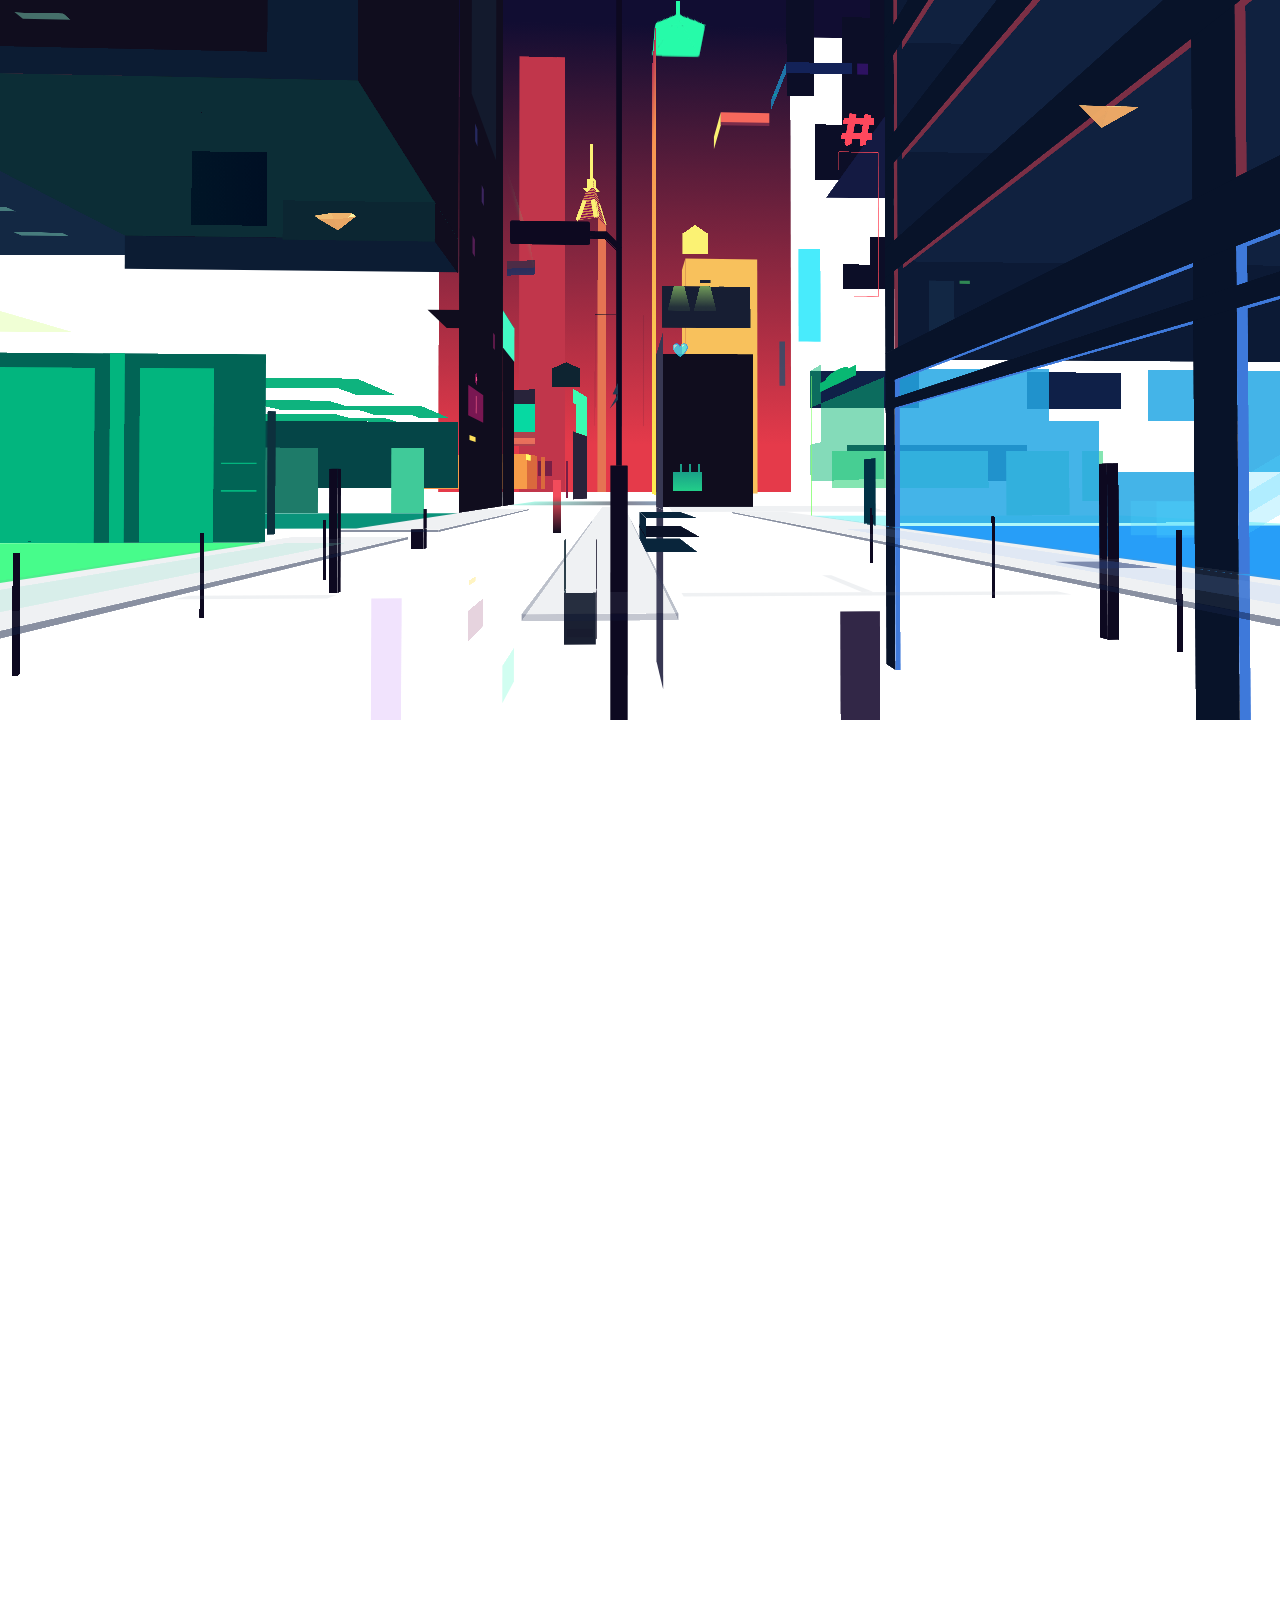
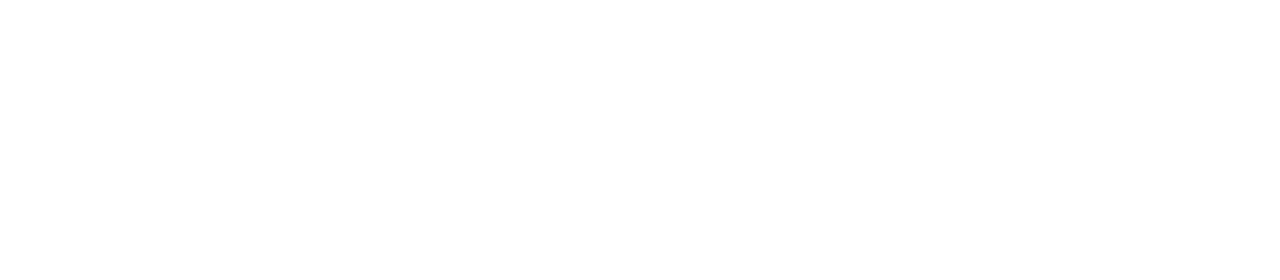
<file: withjs/index.html>
<!DOCTYPE html>
<html>
  <head>
    <meta charset="utf-8">
    <title>3D CSS Stress Test - PropJockey DOMinion</title>
    <style>
      html, body {
        margin: 0px;
        padding: 0px;
      }
      .header {
        background-color: #132843;
        width: 100%;
        height: calc(100vw / (16/9));
        position: relative;
        overflow: hidden;
        --clientWidth: 1920;
        --perspective: 1050px;
        --cameraScale: calc(var(--clientWidth) / 1920);
        --focusShiftVert: -184px;
        --cameraX: -43px;
        --cameraY: -533px;
        --cameraZ: 184px;
        --camRotateX: 0.5deg;
        --camRotateY: 0deg;
        --camRotateZ: 2deg;
      }
      #propjockeyDOMinionS,#propjockeyDOMinionM{display: block;position: absolute;left: 0px;top: 0px;height: 100%;width: 100%;pointer-events: none}
      #propjockeyDOMinionS,#propjockeyDOMinionM,#propjockeyDOMinionS div,#propjockeyDOMinionM div{transform-style:preserve-3d;box-sizing:border-box}
      #pjdSAR,#pjdSC,#pjdSZ,#pjdSCR,#pjdSGP,#pjdMAR,#pjdMC,#pjdMZ,#pjdMCR,#pjdMGP{position:absolute}
      #pjdSAR,#pjdSC,#pjdSZ,#pjdMAR,#pjdMC,#pjdMZ{left:0;right:0}
      #pjdSAR,#pjdSZ,#pjdMAR,#pjdMZ{bottom:0}
      #pjdSAR,#pjdMAR{padding-bottom:calc(100%/(16/9))}
      #pjdSC,#pjdMC{bottom:calc(var(--focusShiftVert)*var(--cameraScale));height:100%;perspective:var(--perspective);perspective-origin:50% 50%;transform:scale(var(--cameraScale))}
      #pjdSZ,#pjdMZ {top:0;transform-origin:0 100% 0;transform:translateX(50%) translateY(-50%) rotateX(90deg)}
      #pjdSCR,#pjdMCR{width:0;height:0;top:100%;right:100%;transform-origin:0px var(--perspective) 0px}
      #pjdSCR,#pjdMCR,#pjdSGP,#pjdMGP{will-change:transform}
      #pjdSCR,#pjdMCR{transform:rotateX(var(--camRotateX)) rotateY(calc(var(--camRotateY) * -1)) rotateZ(calc(var(--camRotateZ) * -1))}
      #pjdSGP{transform:translateX(calc(var(--cameraX) * -300 / 45000)) translateY(calc(var(--cameraY) * 300 / 45000 + var(--perspective))) translateZ(calc(var(--cameraZ) * -300 / 45000))}
      #pjdMGP{transform:translateX(calc(var(--cameraX) * -1)) translateY(calc(var(--cameraY) + var(--perspective))) translateZ(calc(var(--cameraZ) * -1))}

#pjdS1{display:block;position:absolute;width:600px;height:600px;transform-style:preserve-3d;transform-origin:50% 50%;bottom:calc(0px + 50% - 600px/2);left:calc(0px + 50% - 600px/2)}
#pjdS2,#pjdS3{bottom:0;backface-visibility:visible}
#pjdS2{transform-origin:50% calc(100% - 600px/2);width:150px;height:200px;position:absolute;left:calc((100% - 150px)/2);background:linear-gradient(to bottom,#110d32,#e53a4a 90%,#e53a4a 96%);transform:rotateZ(135deg) rotateX(-90deg) translateZ(294.23580000000004px) translateY(-300px) rotateY(180deg)}
#pjdS3{transform:rotateZ(157.5deg) rotateX(-90deg) translateZ(294.23580000000004px) translateY(-300px) rotateY(180deg)}
#pjdS3,#pjdS4,#pjdS5{transform-origin:50% calc(100% - 600px/2);width:150px;height:200px;position:absolute;left:calc((100% - 150px)/2);background:linear-gradient(to bottom,#110d32,#e53a4a 90%,#e53a4a 96%)}
#pjdS4{bottom:0;backface-visibility:visible;transform:rotateZ(180deg) rotateX(-90deg) translateZ(294.23580000000004px) translateY(-300px) rotateY(180deg)}
#pjdS5{transform:rotateZ(202.5deg) rotateX(-90deg) translateZ(294.23580000000004px) translateY(-300px) rotateY(180deg)}
#pjdS5,#pjdS6,#pjdS7{bottom:0;backface-visibility:visible}
#pjdS6{transform-origin:50% calc(100% - 600px/2);transform:rotateZ(225deg) rotateX(-90deg) translateZ(294.23580000000004px) translateY(-300px) rotateY(180deg);position:absolute;left:calc((100% - 150px)/2);background:linear-gradient(to bottom,#110d32,#e53a4a 90%,#e53a4a 96%);width:150px;height:200px}
#pjdS7{width:100%;height:100%;left:0;clip-path:initial;transform:translateZ(200px) rotateY(180deg);background:#110d32}
#pjdS7,#pjdS8,#pjdS9{position:absolute;transform-origin:50% 50%}
#pjdS8{bottom:0;left:0;clip-path:initial;backface-visibility:visible;background:0 0;width:100%;height:100%}
#pjdS9{display:block;width:15px;height:25px;transform-style:preserve-3d;bottom:calc(222px + 50% - 25px/2);left:calc(19px + 50% - 15px/2)}
#pjdSa,#pjdSb{position:absolute;bottom:12.5px;transform-origin:50% 100%;backface-visibility:visible;height:143.5px}
#pjdSa{left:0;transform:rotateX(-90deg) translateZ(12.5px);background:linear-gradient(to bottom,#5b1756,#d15843,#feee50),linear-gradient(to bottom,#5b1756,#d15843,#feee50),linear-gradient(to bottom,#5b1756,#d15843,#feee50),linear-gradient(to bottom,#5b1756,#d15843,#feee50),linear-gradient(to bottom,#5b1756,#d15843,#feee50),linear-gradient(to bottom,#5b1756,#d15843,#feee50),repeating-linear-gradient(transparent,transparent 1px,rgba(251,242,115,.33) 1px,rgba(251,242,115,.33) 2px),linear-gradient(to bottom,#5b1756,#d15843,#feee50);background-size:1px 100%,1px 100%,1px 100%,1px 100%,1px 100%,1px 100%,auto,auto;background-repeat:no-repeat,no-repeat,no-repeat,no-repeat,no-repeat,no-repeat,repeat,repeat;background-position:0 0,2px 0,5px 0,9px 0,12px 0,14px 0,0 0,0 0;width:15px}
#pjdSb{width:25px;left:calc((25px - 15px)/-2);transform:rotateZ(90deg) rotateX(-90deg) translateZ(7.5px);background:linear-gradient(to bottom,#b43153,#f79252 20%,#feee50)}
#pjdSc,#pjdSd{position:absolute;transform-origin:50% 50%}
#pjdSc{bottom:0;left:0;transform:translateZ(143.5px);backface-visibility:visible;background:0 0;width:100%;height:100%}
#pjdSd{display:block;width:21px;height:21px;transform-style:preserve-3d;bottom:calc(-5px + 50% - 21px/2);left:calc(0px + 50% - 21px/2)}
#pjdSe,#pjdSf,#pjdSg,#pjdSh,#pjdSi,#pjdSj,#pjdSk,#pjdSl,#pjdSm,#pjdSn,#pjdSo,#pjdSp,#pjdSq,#pjdSr,#pjdSs,#pjdSt{transform-origin:50% 100%;width:14.849247px;height:10.914439976471536px;position:absolute;bottom:0;left:calc((100% - 14.849247px)/2);backface-visibility:visible;background:#26fba9;clip-path:polygon(0% 100%,50% 0%,100% 100%)}
#pjdSe{transform:translateY(-10.5px) translateY(7.424613px) rotateX(-.8226834967288017rad)}
#pjdSf{transform:translateY(-10.5px) rotateZ(90deg) translateY(7.424613px) rotateX(-.8226834967288017rad)}
#pjdSg{transform:translateY(-10.5px) rotateZ(180deg) translateY(7.424613px) rotateX(-.8226834967288017rad)}
#pjdSh{transform:translateY(-10.5px) rotateZ(270deg) translateY(7.424613px) rotateX(-.8226834967288017rad)}
#pjdSi{transform:translateY(-10.5px) rotateZ(360deg) translateY(7.424613px) rotateX(-.8226834967288017rad)}
#pjdSj{transform:translateY(-10.5px) rotateZ(450deg) translateY(7.424613px) rotateX(-.8226834967288017rad)}
#pjdSk{transform:translateY(-10.5px) rotateZ(540deg) translateY(7.424613px) rotateX(-.8226834967288017rad)}
#pjdSl{transform:translateY(-10.5px) rotateZ(630deg) translateY(7.424613px) rotateX(-.8226834967288017rad)}
#pjdSm{transform:translateY(-10.5px) rotateZ(720deg) translateY(7.424613px) rotateX(-.8226834967288017rad)}
#pjdSn{transform:translateY(-10.5px) rotateZ(810deg) translateY(7.424613px) rotateX(-.8226834967288017rad)}
#pjdSo{transform:translateY(-10.5px) rotateZ(900deg) translateY(7.424613px) rotateX(-.8226834967288017rad)}
#pjdSp{transform:translateY(-10.5px) rotateZ(990deg) translateY(7.424613px) rotateX(-.8226834967288017rad)}
#pjdSq{transform:translateY(-10.5px) rotateZ(1080deg) translateY(7.424613px) rotateX(-.8226834967288017rad)}
#pjdSr{transform:translateY(-10.5px) rotateZ(1170deg) translateY(7.424613px) rotateX(-.8226834967288017rad)}
#pjdSs{transform:translateY(-10.5px) rotateZ(1260deg) translateY(7.424613px) rotateX(-.8226834967288017rad)}
#pjdSt{transform:translateY(-10.5px) rotateZ(1350deg) translateY(7.424613px) rotateX(-.8226834967288017rad)}
#pjdSu,#pjdSv{position:absolute;transform-origin:50% 50%}
#pjdSu{bottom:0;left:0;clip-path:polygon(14.64466094% 85.35533906%,14.64466094% 14.64466094%,85.35533906% 14.64466094%,85.35533906% 85.35533906%);transform:rotateY(180deg);backface-visibility:visible;background:#26fba9;width:100%;height:100%}
#pjdSv{display:block;width:1px;height:1px;transform-style:preserve-3d;transform:translateZ(5px);bottom:calc(-4px + 50% - 1px/2);left:calc(0px + 50% - 1px/2)}
#pjdSw{transform:rotateX(-90deg) translateZ(.25px) translateY(-.5px);bottom:0;backface-visibility:visible;background:#26fba9}
#pjdSw,#pjdSx,#pjdSy{transform-origin:50% calc(100% - 1px/2);width:.866025px;height:8px;position:absolute;left:calc((100% - .866025px)/2)}
#pjdSx{bottom:0;backface-visibility:visible;background:#26fba9;transform:rotateZ(120deg) rotateX(-90deg) translateZ(.25px) translateY(-.5px)}
#pjdSy{transform:rotateZ(240deg) rotateX(-90deg) translateZ(.25px) translateY(-.5px)}
#pjdS10,#pjdSy,#pjdSz{bottom:0;backface-visibility:visible;background:#26fba9}
#pjdSz{transform-origin:50% calc(100% - 1px/2);width:.866025px;height:8px;position:absolute;left:calc((100% - .866025px)/2);transform:rotateZ(360deg) rotateX(-90deg) translateZ(.25px) translateY(-.5px)}
#pjdS10{transform:rotateZ(480deg) rotateX(-90deg) translateZ(.25px) translateY(-.5px)}
#pjdS10,#pjdS11,#pjdS12{transform-origin:50% calc(100% - 1px/2);width:.866025px;height:8px;position:absolute;left:calc((100% - .866025px)/2)}
#pjdS11{bottom:0;backface-visibility:visible;background:#26fba9;transform:rotateZ(600deg) rotateX(-90deg) translateZ(.25px) translateY(-.5px)}
#pjdS12{transform:rotateZ(720deg) rotateX(-90deg) translateZ(.25px) translateY(-.5px)}
#pjdS12,#pjdS13,#pjdS14{bottom:0;backface-visibility:visible;background:#26fba9}
#pjdS13{transform-origin:50% calc(100% - 1px/2);width:.866025px;height:8px;position:absolute;left:calc((100% - .866025px)/2);transform:rotateZ(840deg) rotateX(-90deg) translateZ(.25px) translateY(-.5px)}
#pjdS14{transform:rotateZ(960deg) rotateX(-90deg) translateZ(.25px) translateY(-.5px)}
#pjdS14,#pjdS15,#pjdS16{transform-origin:50% calc(100% - 1px/2);width:.866025px;height:8px;position:absolute;left:calc((100% - .866025px)/2)}
#pjdS15{bottom:0;backface-visibility:visible;background:#26fba9;transform:rotateZ(1080deg) rotateX(-90deg) translateZ(.25px) translateY(-.5px)}
#pjdS16{transform:rotateZ(1200deg) rotateX(-90deg) translateZ(.25px) translateY(-.5px)}
#pjdS16,#pjdS17,#pjdS18{bottom:0;backface-visibility:visible;background:#26fba9}
#pjdS17{transform-origin:50% calc(100% - 1px/2);width:.866025px;height:8px;position:absolute;left:calc((100% - .866025px)/2);transform:rotateZ(1320deg) rotateX(-90deg) translateZ(.25px) translateY(-.5px)}
#pjdS18{transform:rotateZ(1440deg) rotateX(-90deg) translateZ(.25px) translateY(-.5px)}
#pjdS18,#pjdS19,#pjdS1a{transform-origin:50% calc(100% - 1px/2);width:.866025px;height:8px;position:absolute;left:calc((100% - .866025px)/2)}
#pjdS19{bottom:0;backface-visibility:visible;background:#26fba9;transform:rotateZ(1560deg) rotateX(-90deg) translateZ(.25px) translateY(-.5px)}
#pjdS1a{transform:rotateZ(1680deg) rotateX(-90deg) translateZ(.25px) translateY(-.5px)}
#pjdS1a,#pjdS1b,#pjdS1c{bottom:0;backface-visibility:visible;background:#26fba9}
#pjdS1b{transform-origin:50% calc(100% - 1px/2);transform:rotateZ(1800deg) rotateX(-90deg) translateZ(.25px) translateY(-.5px);position:absolute;left:calc((100% - .866025px)/2);width:.866025px;height:8px}
#pjdS1c{width:100%;height:100%;left:0;clip-path:polygon(6.69872981% 75%,50% 0%,93.30127019% 75%);transform:translateZ(8px)}
#pjdS1c,#pjdS1d,#pjdS1e{position:absolute;transform-origin:50% 50%}
#pjdS1d{bottom:0;left:0;clip-path:polygon(6.69872981% 75%,50% 0%,93.30127019% 75%);transform:rotateY(180deg);backface-visibility:visible;background:#26fba9;width:100%;height:100%}
#pjdS1e{display:block;width:15px;height:25px;transform-style:preserve-3d;bottom:calc(275px + 50% - 25px/2);left:calc(19px + 50% - 15px/2)}
#pjdS1f{bottom:12.5px;transform-origin:50% 100%;backface-visibility:visible;width:15px;height:138px;left:0;transform:rotateX(-90deg) translateZ(12.5px);background:linear-gradient(to bottom,#f79252,#feee50)}
#pjdS1f,#pjdS1g,#pjdS1h{position:absolute}
#pjdS1g{bottom:12.5px;backface-visibility:visible;transform:rotateZ(90deg) rotateX(-90deg) translateZ(7.5px);background:linear-gradient(to bottom,#f79252,#feee50);transform-origin:50% 100%;width:25px;height:138px;left:calc((25px - 15px)/-2)}
#pjdS1h{display:block;width:20px;height:10px;transform-style:preserve-3d;transform-origin:50% 50%;bottom:calc(194px + 50% - 10px/2);left:calc(29px + 50% - 20px/2)}
#pjdS1i,#pjdS1j{position:absolute;bottom:5px;transform-origin:50% 100%;backface-visibility:visible;height:65px;background:#f8c15c;border-top:2px solid #fbf273}
#pjdS1i{left:0;transform:rotateX(-90deg) translateZ(5px);width:20px}
#pjdS1j{width:10px;left:calc((10px - 20px)/-2);transform:rotateZ(90deg) rotateX(-90deg) translateZ(10px)}
#pjdS1k,#pjdS1l{position:absolute;transform-origin:50% 50%}
#pjdS1k{bottom:0;left:0;transform:translateZ(65px);backface-visibility:visible;width:100%;height:100%}
#pjdS1l{display:block;width:8px;height:6px;transform-style:preserve-3d;transform:translateZ(2px) scale(.9);bottom:calc(0px + 50% - 6px/2);left:calc(-7px + 50% - 8px/2)}
#pjdS1m,#pjdS1n{backface-visibility:visible;background:#fbf273}
#pjdS1m{position:absolute;bottom:3px;transform-origin:50% 100%;left:0;transform:rotateX(-90deg) translateZ(3px);width:8px;height:6px}
#pjdS1n{width:800px;height:250px;transform:scale(.01);bottom:calc(4px + 50% - 250px/2);left:calc(0px + 50% - 800px/2);white-space:pre;clip-path:polygon(50% 0%,100% 100%,0% 100%)}
#pjdS1n,#pjdS1o,#pjdS1p{display:block;position:absolute;transform-origin:50% 50%}
#pjdS1o{backface-visibility:visible;background:0 0;white-space:pre;outline:1px solid #fbf273;color:#fbf273;text-align:center;line-height:0;overflow:hidden;width:4px;height:3px;bottom:calc(-3px + 50% - 3px/2);left:calc(0px + 50% - 4px/2)}
#pjdS1p{width:15px;height:15px;transform-style:preserve-3d;bottom:calc(217px + 50% - 15px/2);left:calc(39px + 50% - 15px/2)}
#pjdS1q{bottom:7.5px;transform-origin:50% 100%;width:15px;height:113px;left:0;transform:rotateX(-90deg) translateZ(7.5px);background:linear-gradient(to bottom,rgba(238,79,99,.5),rgba(239,130,73,.25) 50%),radial-gradient(#feee50 30%,transparent 30%),linear-gradient(to bottom,#f44c66,#feee50 45%);background-size:auto,2px 2px,auto}
#pjdS1q,#pjdS1r,#pjdS1s{position:absolute;backface-visibility:visible}
#pjdS1r{left:calc((15px - 15px)/-2);transform:rotateZ(90deg) rotateX(-90deg) translateZ(7.5px);background:linear-gradient(to bottom,#fc9965,#feee50 30%);bottom:7.5px;transform-origin:50% 100%;width:15px;height:113px}
#pjdS1s{width:100%;height:100%;bottom:0;left:0;transform-origin:50% 50%;transform:translateZ(113px)}
#pjdS1t,#pjdS1u,#pjdS1v{position:absolute;width:15px}
#pjdS1t{display:block;transform-style:preserve-3d;bottom:calc(0px + 50% - 15px/2);left:calc(0px + 50% - 15px/2);height:15px;transform-origin:50% 50%}
#pjdS1u,#pjdS1v{bottom:7.5px;transform-origin:50% 100%;backface-visibility:visible;height:4px;border-bottom:1px solid #7a2c4a}
#pjdS1u{left:0;transform:rotateX(-90deg) translateZ(7.5px);background:#f6685c}
#pjdS1v{left:calc((15px - 15px)/-2);transform:rotateZ(90deg) rotateX(-90deg) translateZ(7.5px);background:#fbf273}
#pjdS1w,#pjdS1x{position:absolute;transform-origin:50% 50%}
#pjdS1w{bottom:0;left:0;transform:translateZ(4px);backface-visibility:visible;width:100%;height:100%}
#pjdS1x{display:block;width:15px;height:15px;transform-style:preserve-3d;bottom:calc(0px + 50% - 15px/2);left:calc(0px + 50% - 15px/2)}
#pjdS1y{bottom:7.5px;transform-origin:50% 100%;backface-visibility:visible;height:60px;left:0;transform:rotateZ(180deg) rotateX(-90deg) translateZ(7.5px) rotateY(180deg);background:linear-gradient(to top,rgba(243,105,94,.25),transparent)}
#pjdS1y,#pjdS1z,#pjdS20{position:absolute;width:15px}
#pjdS1z{bottom:7.5px;backface-visibility:visible;transform:rotateZ(270deg) rotateX(-90deg) translateZ(7.5px) rotateY(180deg);background:linear-gradient(to top,rgba(243,105,94,.25),transparent);transform-origin:50% 100%;height:60px;left:calc((15px - 15px)/-2)}
#pjdS20{display:block;height:7px;transform-style:preserve-3d;transform-origin:50% 50%;bottom:calc(174px + 50% - 7px/2);left:calc(37px + 50% - 15px/2)}
#pjdS21{bottom:3.5px;transform-origin:50% 100%;backface-visibility:visible;width:15px;height:135px;left:0;transform:rotateX(-90deg) translateZ(3.5px);background:repeating-linear-gradient(to top,rgba(10,106,150,.25),rgba(10,106,150,.25) 2px,transparent 2px,transparent 4px),linear-gradient(to bottom,#000,#263b72)}
#pjdS21,#pjdS22,#pjdS23{position:absolute}
#pjdS22{bottom:3.5px;backface-visibility:visible;transform:rotateZ(90deg) rotateX(-90deg) translateZ(7.5px);background:linear-gradient(to bottom,#f5265f,#fbf273 50%);transform-origin:50% 100%;width:7px;height:135px;left:calc((7px - 15px)/-2)}
#pjdS23{display:block;width:9px;height:9px;transform-style:preserve-3d;transform-origin:50% 50%;transform:rotateZ(20deg);bottom:calc(262px + 50% - 9px/2);left:calc(-10px + 50% - 9px/2)}
#pjdS24{bottom:4.5px;transform-origin:50% 100%;width:9px;height:102px;left:0;transform:rotateX(-90deg) translateZ(4.5px);background:linear-gradient(to bottom,#9d264c,#eb5f4f)}
#pjdS24,#pjdS25,#pjdS26{position:absolute;backface-visibility:visible}
#pjdS25{display:block;transform:translateZ(.5px);left:0;background:0 0;white-space:pre;font-size:4px;font-family:monospace;overflow:hidden;color:#eaa14c;width:100%;height:100%;transform-origin:50% 50%;bottom:0}
#pjdS26{bottom:4.5px;transform-origin:50% 100%;width:9px;height:102px;left:calc((9px - 9px)/-2);transform:rotateZ(270deg) rotateX(-90deg) translateZ(4.5px);background:#e57453}
#pjdS27,#pjdS28,#pjdS29{position:absolute;transform-origin:50% 50%}
#pjdS27{width:100%;height:100%;bottom:0;left:0;transform:translateZ(102px);backface-visibility:visible}
#pjdS28,#pjdS29{display:block}
#pjdS28{transform:scale(.09091) scaleZ(.09091);backface-visibility:visible;background:0 0;white-space:pre;width:99px;height:99px;bottom:calc(0px + 50% - 99px/2);left:calc(0px + 50% - 99px/2)}
#pjdS29{width:138px;height:138px;transform-style:preserve-3d;bottom:calc(0px + 50% - 138px/2);left:calc(0px + 50% - 138px/2)}
#pjdS2a,#pjdS2b,#pjdS2c,#pjdS2d,#pjdS2e,#pjdS2f,#pjdS2g,#pjdS2h,#pjdS2i,#pjdS2j,#pjdS2k,#pjdS2l,#pjdS2m,#pjdS2n,#pjdS2o,#pjdS2p{transform-origin:50% 100%;width:97.58076600000001px;height:205.86524718854324px;position:absolute;bottom:0;left:calc((100% - 97.58076600000001px)/2);backface-visibility:visible;background:repeating-linear-gradient(#8f1552,#8f1552 3%,#d38d4d 3%,#d38d4d 6%);clip-path:polygon(0% 100%,50% 0%,100% 100%)}
#pjdS2a{transform:translateY(-69px) translateY(48.790314px) rotateX(-1.3315181006264096rad)}
#pjdS2b{transform:translateY(-69px) rotateZ(90deg) translateY(48.790314px) rotateX(-1.3315181006264096rad)}
#pjdS2c{transform:translateY(-69px) rotateZ(180deg) translateY(48.790314px) rotateX(-1.3315181006264096rad)}
#pjdS2d{transform:translateY(-69px) rotateZ(270deg) translateY(48.790314px) rotateX(-1.3315181006264096rad)}
#pjdS2e{transform:translateY(-69px) rotateZ(360deg) translateY(48.790314px) rotateX(-1.3315181006264096rad)}
#pjdS2f{transform:translateY(-69px) rotateZ(450deg) translateY(48.790314px) rotateX(-1.3315181006264096rad)}
#pjdS2g{transform:translateY(-69px) rotateZ(540deg) translateY(48.790314px) rotateX(-1.3315181006264096rad)}
#pjdS2h{transform:translateY(-69px) rotateZ(630deg) translateY(48.790314px) rotateX(-1.3315181006264096rad)}
#pjdS2i{transform:translateY(-69px) rotateZ(720deg) translateY(48.790314px) rotateX(-1.3315181006264096rad)}
#pjdS2j{transform:translateY(-69px) rotateZ(810deg) translateY(48.790314px) rotateX(-1.3315181006264096rad)}
#pjdS2k{transform:translateY(-69px) rotateZ(900deg) translateY(48.790314px) rotateX(-1.3315181006264096rad)}
#pjdS2l{transform:translateY(-69px) rotateZ(990deg) translateY(48.790314px) rotateX(-1.3315181006264096rad)}
#pjdS2m{transform:translateY(-69px) rotateZ(1080deg) translateY(48.790314px) rotateX(-1.3315181006264096rad)}
#pjdS2n{transform:translateY(-69px) rotateZ(1170deg) translateY(48.790314px) rotateX(-1.3315181006264096rad)}
#pjdS2o{transform:translateY(-69px) rotateZ(1260deg) translateY(48.790314px) rotateX(-1.3315181006264096rad)}
#pjdS2p{transform:translateY(-69px) rotateZ(1350deg) translateY(48.790314px) rotateX(-1.3315181006264096rad)}
#pjdS2q,#pjdS2r{position:absolute;transform-origin:50% 50%}
#pjdS2q{bottom:0;left:0;clip-path:polygon(14.64466094% 85.35533906%,14.64466094% 14.64466094%,85.35533906% 14.64466094%,85.35533906% 85.35533906%);transform:rotateY(180deg);backface-visibility:visible;background:linear-gradient(to right,rgba(255,0,255,.33),rgba(255,0,255,.75));width:100%;height:100%}
#pjdS2r{display:block;width:55px;height:55px;transform-style:preserve-3d;bottom:calc(0px + 50% - 55px/2);left:calc(0px + 50% - 55px/2)}
#pjdS2s{bottom:27.5px;transform-origin:50% 100%;width:55px;height:140px;left:0;transform:rotateX(-90deg) translateZ(27.5px);background:radial-gradient(at bottom,#eaa14c 10px,#c33f50 10px);border:16px solid #fbf275}
#pjdS2s,#pjdS2t,#pjdS2u{position:absolute;backface-visibility:visible}
#pjdS2t{left:calc((55px - 55px)/-2);transform:rotateZ(270deg) rotateX(-90deg) translateZ(27.5px);background:radial-gradient(at bottom,#eaa14c 10px,#c33f50 10px);border:16px solid #fbf275;bottom:27.5px;transform-origin:50% 100%;width:55px;height:140px}
#pjdS2u{width:100%;height:100%;bottom:0;left:0;transform-origin:50% 50%;transform:translateZ(140px);background:#fbf275}
#pjdS2v,#pjdS2w,#pjdS2x{position:absolute;width:30px}
#pjdS2v{display:block;transform-style:preserve-3d;bottom:calc(0px + 50% - 30px/2);left:calc(0px + 50% - 30px/2);height:30px;transform-origin:50% 50%}
#pjdS2w,#pjdS2x{bottom:15px;transform-origin:50% 100%;backface-visibility:visible;height:41px;background:#fbf275}
#pjdS2w{left:0;transform:rotateX(-90deg) translateZ(15px)}
#pjdS2x{left:calc((30px - 30px)/-2);transform:rotateZ(270deg) rotateX(-90deg) translateZ(15px)}
#pjdS2y,#pjdS2z{position:absolute;transform-origin:50% 50%}
#pjdS2y{bottom:0;left:0;transform:translateZ(41px);backface-visibility:visible;background:#fbf275;width:100%;height:100%}
#pjdS2z{display:block;width:14px;height:14px;transform-style:preserve-3d;bottom:calc(0px + 50% - 14px/2);left:calc(0px + 50% - 14px/2)}
#pjdS30{transform:rotateX(-90deg) translateZ(4.9497420000000005px) translateY(-7px);bottom:0;backface-visibility:visible;background:#fbf275}
#pjdS30,#pjdS31,#pjdS32{transform-origin:50% calc(100% - 14px/2);width:9.899498000000001px;height:150px;position:absolute;left:calc((100% - 9.899498000000001px)/2)}
#pjdS31{bottom:0;backface-visibility:visible;background:#fbf275;transform:rotateZ(90deg) rotateX(-90deg) translateZ(4.9497420000000005px) translateY(-7px)}
#pjdS32{transform:rotateZ(180deg) rotateX(-90deg) translateZ(4.9497420000000005px) translateY(-7px)}
#pjdS32,#pjdS33,#pjdS34{bottom:0;backface-visibility:visible;background:#fbf275}
#pjdS33{transform-origin:50% calc(100% - 14px/2);width:9.899498000000001px;height:150px;position:absolute;left:calc((100% - 9.899498000000001px)/2);transform:rotateZ(270deg) rotateX(-90deg) translateZ(4.9497420000000005px) translateY(-7px)}
#pjdS34{transform:rotateZ(360deg) rotateX(-90deg) translateZ(4.9497420000000005px) translateY(-7px)}
#pjdS34,#pjdS35,#pjdS36{transform-origin:50% calc(100% - 14px/2);width:9.899498000000001px;height:150px;position:absolute;left:calc((100% - 9.899498000000001px)/2)}
#pjdS35{bottom:0;backface-visibility:visible;background:#fbf275;transform:rotateZ(450deg) rotateX(-90deg) translateZ(4.9497420000000005px) translateY(-7px)}
#pjdS36{transform:rotateZ(540deg) rotateX(-90deg) translateZ(4.9497420000000005px) translateY(-7px)}
#pjdS36,#pjdS37,#pjdS38{bottom:0;backface-visibility:visible;background:#fbf275}
#pjdS37{transform-origin:50% calc(100% - 14px/2);width:9.899498000000001px;height:150px;position:absolute;left:calc((100% - 9.899498000000001px)/2);transform:rotateZ(630deg) rotateX(-90deg) translateZ(4.9497420000000005px) translateY(-7px)}
#pjdS38{transform:rotateZ(720deg) rotateX(-90deg) translateZ(4.9497420000000005px) translateY(-7px)}
#pjdS38,#pjdS39,#pjdS3a{transform-origin:50% calc(100% - 14px/2);width:9.899498000000001px;height:150px;position:absolute;left:calc((100% - 9.899498000000001px)/2)}
#pjdS39{bottom:0;backface-visibility:visible;background:#fbf275;transform:rotateZ(810deg) rotateX(-90deg) translateZ(4.9497420000000005px) translateY(-7px)}
#pjdS3a{transform:rotateZ(900deg) rotateX(-90deg) translateZ(4.9497420000000005px) translateY(-7px)}
#pjdS3a,#pjdS3b,#pjdS3c{bottom:0;backface-visibility:visible;background:#fbf275}
#pjdS3b{transform-origin:50% calc(100% - 14px/2);width:9.899498000000001px;height:150px;position:absolute;left:calc((100% - 9.899498000000001px)/2);transform:rotateZ(990deg) rotateX(-90deg) translateZ(4.9497420000000005px) translateY(-7px)}
#pjdS3c{transform:rotateZ(1080deg) rotateX(-90deg) translateZ(4.9497420000000005px) translateY(-7px)}
#pjdS3c,#pjdS3d,#pjdS3e{transform-origin:50% calc(100% - 14px/2);width:9.899498000000001px;height:150px;position:absolute;left:calc((100% - 9.899498000000001px)/2)}
#pjdS3d{bottom:0;backface-visibility:visible;background:#fbf275;transform:rotateZ(1170deg) rotateX(-90deg) translateZ(4.9497420000000005px) translateY(-7px)}
#pjdS3e{transform:rotateZ(1260deg) rotateX(-90deg) translateZ(4.9497420000000005px) translateY(-7px)}
#pjdS3e,#pjdS3f,#pjdS3g{bottom:0;backface-visibility:visible;background:#fbf275}
#pjdS3f{transform-origin:50% calc(100% - 14px/2);transform:rotateZ(1350deg) rotateX(-90deg) translateZ(4.9497420000000005px) translateY(-7px);position:absolute;left:calc((100% - 9.899498000000001px)/2);width:9.899498000000001px;height:150px}
#pjdS3g{width:100%;height:100%;left:0;clip-path:polygon(14.64466094% 85.35533906%,14.64466094% 14.64466094%,85.35533906% 14.64466094%,85.35533906% 85.35533906%);transform:translateZ(150px)}
#pjdS3g,#pjdS3h,#pjdS3i{position:absolute;transform-origin:50% 50%}
#pjdS3h{bottom:0;left:0;clip-path:polygon(14.64466094% 85.35533906%,14.64466094% 14.64466094%,85.35533906% 14.64466094%,85.35533906% 85.35533906%);transform:rotateY(180deg);backface-visibility:visible;background:#fbf275;width:100%;height:100%}
#pjdS3i{display:block;width:60px;height:60px;transform-style:preserve-3d;transform:translateZ(-60px);bottom:calc(0px + 50% - 60px/2);left:calc(0px + 50% - 60px/2)}
#pjdS3j{bottom:30px;transform-origin:50% 100%;backface-visibility:visible;width:60px;height:600px;left:calc((60px - 60px)/-2);transform:rotateZ(90deg) rotateX(-90deg) translateZ(30px) rotateY(180deg);background:linear-gradient(to top,#e25e47,transparent)}
#pjdS3j,#pjdS3k,#pjdS3l{position:absolute}
#pjdS3k{bottom:30px;backface-visibility:visible;left:0;transform:rotateZ(180deg) rotateX(-90deg) translateZ(30px) rotateY(180deg);background:linear-gradient(to top,#e25e47,transparent);transform-origin:50% 100%;width:60px;height:600px}
#pjdS3l{display:block;width:20px;height:20px;transform-style:preserve-3d;transform-origin:50% 50%;transform:rotateX(14deg) rotateY(-14deg);bottom:calc(-40px + 50% - 20px/2);left:calc(40px + 50% - 20px/2)}
#pjdS3m,#pjdS3n{bottom:10px;transform-origin:50% 100%;backface-visibility:visible;height:90px;background:#fbf275}
#pjdS3m{position:absolute;width:20px;left:0;transform:rotateX(-90deg) translateZ(10px);border-left:12px solid #8c174c}
#pjdS3n{left:calc((20px - 20px)/-2);transform:rotateZ(270deg) rotateX(-90deg) translateZ(10px);border-right:12px solid #8c174c}
#pjdS3n,#pjdS3o,#pjdS3p,#pjdS3q{position:absolute;width:20px}
#pjdS3o{display:block;transform-style:preserve-3d;transform:rotateX(14deg) rotateY(14deg);bottom:calc(-40px + 50% - 20px/2);left:calc(-40px + 50% - 20px/2);height:20px;transform-origin:50% 50%}
#pjdS3p,#pjdS3q{bottom:10px;transform-origin:50% 100%;backface-visibility:visible;height:90px;background:#fbf275}
#pjdS3p{left:0;transform:rotateX(-90deg) translateZ(10px);border-right:12px solid #8c174c}
#pjdS3q{left:calc((20px - 20px)/-2);transform:rotateZ(90deg) rotateX(-90deg) translateZ(10px);border-left:12px solid #8c174c}
#pjdS3r{display:block;width:20px;height:20px;transform-style:preserve-3d;transform-origin:50% 50%;transform:rotateX(-14deg) rotateY(-14deg);bottom:calc(40px + 50% - 20px/2);left:calc(40px + 50% - 20px/2)}
#pjdS3r,#pjdS3s,#pjdS3t{position:absolute}
#pjdS3s{bottom:10px;backface-visibility:visible;transform:rotateZ(270deg) rotateX(-90deg) translateZ(10px);background:#fbf275;border-left:12px solid #8c174c;transform-origin:50% 100%;width:20px;height:90px;left:calc((20px - 20px)/-2)}
#pjdS3t{display:block;width:17px;height:15px;transform-style:preserve-3d;transform-origin:50% 50%;bottom:calc(217px + 50% - 15px/2);left:calc(-28px + 50% - 17px/2)}
#pjdS3u,#pjdS3v{position:absolute;bottom:7.5px;transform-origin:50% 100%;backface-visibility:visible;height:159px}
#pjdS3u{left:0;transform:rotateX(-90deg) translateZ(7.5px);background:repeating-linear-gradient(to bottom,#c1364b,#c1364b 2px,transparent 2px,transparent 4px),repeating-linear-gradient(to left,#c1364b,#c1364b 2px,transparent 2px,transparent 4px),linear-gradient(to bottom,#d44346,#f86054 60%);width:17px}
#pjdS3v{width:15px;left:calc((15px - 17px)/-2);transform:rotateZ(270deg) rotateX(-90deg) translateZ(8.5px);background:linear-gradient(to bottom,#f76863,#fcc658 60%)}
#pjdS3w,#pjdS3x{position:absolute;transform-origin:50% 50%}
#pjdS3w{bottom:0;left:0;transform:translateZ(159px);backface-visibility:visible;width:100%;height:100%}
#pjdS3x{display:block;width:17px;height:15px;transform-style:preserve-3d;bottom:calc(264px + 50% - 15px/2);left:calc(-28px + 50% - 17px/2)}
#pjdS3y,#pjdS3z{position:absolute;bottom:7.5px;transform-origin:50% 100%;backface-visibility:visible;height:162px}
#pjdS3y{left:0;transform:rotateX(-90deg) translateZ(7.5px);background:#c1364b;width:17px}
#pjdS3z{width:15px;left:calc((15px - 17px)/-2);transform:rotateZ(270deg) rotateX(-90deg) translateZ(8.5px);background:linear-gradient(to bottom,#f76863,#fcc658 60%)}
#pjdS40,#pjdS41,#pjdS42{transform-origin:50% 50%;backface-visibility:visible}
#pjdS40{position:absolute;bottom:0;left:0;transform:translateZ(162px);width:100%;height:100%}
#pjdS41,#pjdS42{width:150px;height:150px;bottom:calc(289px + 50% - 150px/2);left:calc(0px + 50% - 150px/2);background:0 0;white-space:pre;color:rgba(255,255,255,.25);font-size:5px;line-height:4px;font-family:monospace}
#pjdS41{display:block;position:absolute;transform:translateZ(148px) rotateX(-90deg)}
#pjdS42{transform:translateZ(148px) rotateX(-135deg)}
#pjdS42,#pjdS43,#pjdS44{display:block;position:absolute}
#pjdS43{transform:rotateX(-90deg);bottom:auto;backface-visibility:visible;background:linear-gradient(to bottom,#f62862,transparent);white-space:pre;top:-293px;width:45px;height:80px;transform-origin:50% 0%;left:calc(0px + 50% - 45px/2)}
#pjdS44{width:16px;height:20px;transform-style:preserve-3d;transform-origin:50% 50%;transform:rotateZ(45deg);bottom:calc(237px + 50% - 20px/2);left:calc(-3px + 50% - 16px/2)}
#pjdS45{bottom:10px;transform-origin:50% 100%;width:16px;height:28px;left:0;transform:rotateX(-90deg) translateZ(10px);border-top:2px solid #f6a962;border-right:2px solid #fcb35f;background:linear-gradient(to bottom,#f47f5c,#fe9e51)}
#pjdS45,#pjdS46,#pjdS47{position:absolute;backface-visibility:visible}
#pjdS46{display:block;transform:translateZ(.5px);bottom:calc(0px + 50% - 29px/2);background:linear-gradient(to bottom,#f6a962,#fe9e5d);white-space:pre;width:1px;height:29px;transform-origin:50% 50%;left:calc(3px + 50% - 1px/2)}
#pjdS47{bottom:10px;transform-origin:50% 100%;width:20px;height:28px;left:calc((20px - 16px)/-2);transform:rotateZ(270deg) rotateX(-90deg) translateZ(8px);border-top:2px solid #feee50;background:linear-gradient(to bottom,#f16149,#feee50)}
#pjdS48{display:block;width:14px;height:27px;transform:translateZ(.5px);bottom:calc(0px + 50% - 27px/2);left:calc(-2px + 50% - 14px/2);background:0 0;white-space:pre;border-left:1px solid #feee50;border-right:1px solid #feee50}
#pjdS48,#pjdS49,#pjdS4a{position:absolute;transform-origin:50% 50%;backface-visibility:visible}
#pjdS49{bottom:0;left:0;transform:translateZ(28px);width:100%;height:100%}
#pjdS4a{display:block;width:60px;height:10px;transform:rotateX(-45deg);bottom:calc(200px + 50% - 10px/2);left:calc(0px + 50% - 60px/2);background:linear-gradient(to bottom,#721a3c,#721a3c 1px,#faaa51 1px,#faaa51 3px,#fd7749 3px,#fd7749 6px,#f1544e 6px);white-space:pre}



#pjd1,#pjd2{position:absolute;width:255px}
#pjd1{display:block;transform-style:preserve-3d;transform:translateZ(-4px) scale(10);bottom:calc(1083px + 50% - 255px/2);left:calc(25px + 50% - 255px/2);height:255px;transform-origin:50% 50%}
#pjd2{bottom:127.5px;transform-origin:50% 100%;backface-visibility:visible;height:4px;left:0;transform:rotateX(-90deg) translateZ(127.5px)}
#pjd3,#pjd4{position:absolute;transform-origin:50% 50%}
#pjd3{bottom:0;left:0;transform:translateZ(4px);backface-visibility:visible;background:linear-gradient(to right,rgba(19,242,190,.33),rgba(13,9,34,.5),rgba(39,158,248,.5));width:100%;height:100%}
#pjd4{display:block;width:255px;height:255px;transform-style:preserve-3d;transform:translateZ(-4px) scale(10);bottom:calc(3633px + 50% - 255px/2);left:calc(25px + 50% - 255px/2)}
#pjd5{width:100%;height:100%;bottom:0;left:0;transform:translateZ(4px);backface-visibility:visible;background:linear-gradient(to right,rgba(19,242,190,.33),rgba(13,9,34,.5),rgba(39,158,248,.5))}
#pjd5,#pjd6,#pjd7{position:absolute;transform-origin:50% 50%}
#pjd6{display:block;transform-style:preserve-3d;transform:translateZ(-4px) scale(10);bottom:calc(6183px + 50% - 255px/2);left:calc(25px + 50% - 255px/2);width:255px;height:255px}
#pjd7{width:100%;height:100%;bottom:0;left:0;transform:translateZ(4px);backface-visibility:visible;background:linear-gradient(to right,rgba(19,242,190,.33),rgba(13,9,34,.5),rgba(39,158,248,.5))}
#pjd8{display:block;width:255px;height:255px;transform-style:preserve-3d;transform:translateZ(-4px) scale(10);bottom:calc(8733px + 50% - 255px/2);left:calc(25px + 50% - 255px/2)}
#pjd8,#pjd9,#pjda{position:absolute;transform-origin:50% 50%}
#pjd9{bottom:0;left:0;backface-visibility:visible;background:linear-gradient(to right,rgba(19,242,190,.33),rgba(13,9,34,.5),rgba(39,158,248,.5));width:100%;height:100%;transform:translateZ(4px)}
#pjda{display:block;width:225px;height:3050px;transform-style:preserve-3d;transform:translateZ(-5px);bottom:calc(2000px + 50% - 3050px/2);left:calc(-65px + 50% - 225px/2)}
#pjdb,#pjdc,#pjdd{position:absolute;bottom:1525px;transform-origin:50% 100%;backface-visibility:visible;height:10px;background-color:rgba(19,33,67,.25)}
#pjdb{left:0;transform:rotateX(-90deg) translateZ(1525px);width:225px}
#pjdc,#pjdd{width:3050px;left:calc((3050px - 225px)/-2);transform:rotateZ(90deg) rotateX(-90deg) translateZ(112.5px)}
#pjdd{transform:rotateZ(270deg) rotateX(-90deg) translateZ(112.5px)}
#pjde,#pjdf{position:absolute;transform-origin:50% 50%}
#pjde{bottom:0;left:0;backface-visibility:visible;background-color:rgba(127,147,163,.125);width:100%;height:100%;transform:translateZ(10px)}
#pjdf{display:block;width:430px;height:2200px;transform-style:preserve-3d;transform:translateZ(-5px);bottom:calc(1025px + 50% - 2200px/2);left:calc(-1035px + 50% - 430px/2)}
#pjdg,#pjdh{position:absolute;bottom:1100px;transform-origin:50% 100%;backface-visibility:visible;height:10px;background-color:rgba(19,33,67,.5)}
#pjdg{left:0;transform:rotateX(-90deg) translateZ(1100px);width:430px}
#pjdh{width:2200px;left:calc((2200px - 430px)/-2);transform:rotateZ(270deg) rotateX(-90deg) translateZ(215px)}
#pjdi,#pjdj,#pjdk{position:absolute;transform-origin:50% 50%}
#pjdi{width:100%;height:100%;bottom:0;left:0;transform:translateZ(10px);backface-visibility:visible;background-color:rgba(127,147,163,.125)}
#pjdj,#pjdk{display:block}
#pjdj{backface-visibility:visible;background:rgba(127,232,202,.2);white-space:pre;width:200px;height:2000px;transform:translateZ(.5px);bottom:calc(-200px + 50% - 2000px/2);left:calc(0px + 50% - 200px/2)}
#pjdk{width:430px;height:3200px;transform-style:preserve-3d;transform:translateZ(-5px);bottom:calc(4175px + 50% - 3200px/2);left:calc(-1035px + 50% - 430px/2)}
#pjdl,#pjdm{position:absolute;bottom:1600px;transform-origin:50% 100%;backface-visibility:visible;height:10px;background-color:rgba(19,33,67,.5)}
#pjdl{left:0;transform:rotateX(-90deg) translateZ(1600px);width:430px}
#pjdm{width:3200px;left:calc((3200px - 430px)/-2);transform:rotateZ(270deg) rotateX(-90deg) translateZ(215px)}
#pjdn,#pjdo{position:absolute;transform-origin:50% 50%}
#pjdn{bottom:0;left:0;backface-visibility:visible;background-color:rgba(127,147,163,.125);width:100%;height:100%;transform:translateZ(10px)}
#pjdo{display:block;width:430px;height:4000px;transform-style:preserve-3d;transform:translateZ(-5px);bottom:calc(1925px + 50% - 4000px/2);left:calc(1085px + 50% - 430px/2)}
#pjdp,#pjdq{position:absolute;bottom:2000px;transform-origin:50% 100%;height:10px;background-color:rgba(19,33,67,.5)}
#pjdp{backface-visibility:visible;left:0;transform:rotateX(-90deg) translateZ(2000px);width:430px}
#pjdq{width:4000px;left:calc((4000px - 430px)/-2);transform:rotateZ(90deg) rotateX(-90deg) translateZ(215px)}
#pjdq,#pjdr,#pjds,#pjdt{backface-visibility:visible}
#pjdr{position:absolute;width:100%;height:100%;bottom:0;left:0;transform-origin:50% 50%;background-color:rgba(127,147,163,.125);transform:translateZ(10px)}
#pjds,#pjdt{transform:translateZ(.5px);white-space:pre}
#pjds{display:block;position:absolute;transform-origin:50% 50%;background:rgba(255,255,255,.7);background-color:rgba(122,177,255,.125);width:200px;height:2300px;bottom:calc(-500px + 50% - 2300px/2);left:calc(0px + 50% - 200px/2)}
#pjdt{width:150px;height:150px;bottom:calc(-350px + 50% - 150px/2);left:calc(25px + 50% - 150px/2);background:#1c2f69;opacity:.5}
#pjdt,#pjdu,#pjdv{display:block;position:absolute;transform-origin:50% 50%}
#pjdu{backface-visibility:visible;background:repeating-linear-gradient(to right,rgba(127,147,163,.125) 0,rgba(127,147,163,.125) 47px,transparent 47px,transparent 113px);white-space:pre;width:1570px;height:553px;transform:translateZ(.5px);bottom:calc(175px + 50% - 553px/2);left:calc(50px + 50% - 1570px/2)}
#pjdv{width:30px;height:30px;transform-style:preserve-3d;transform:translateZ(-225px);bottom:calc(700px + 50% - 30px/2);left:calc(-37px + 50% - 30px/2)}
#pjdw,#pjdx{bottom:15px;transform-origin:50% 100%;width:30px;height:450px}
#pjdw{position:absolute;backface-visibility:visible;left:0;transform:rotateX(-90deg) translateZ(15px);background:#0d0920}
#pjdx{left:calc((30px - 30px)/-2);transform:rotateZ(90deg) rotateX(-90deg) translateZ(15px)}
#pjdx,#pjdy,#pjdz{position:absolute;backface-visibility:visible;background:#0d0920}
#pjdy{left:calc((30px - 30px)/-2);transform:rotateZ(270deg) rotateX(-90deg) translateZ(15px);bottom:15px;transform-origin:50% 100%;width:30px;height:450px}
#pjdz{width:100%;height:100%;bottom:0;left:0;transform-origin:50% 50%;transform:translateZ(450px)}
#pjd10,#pjd11{position:absolute;width:10px}
#pjd10{display:block;transform-style:preserve-3d;bottom:calc(0px + 50% - 10px/2);left:calc(0px + 50% - 10px/2);height:10px;transform-origin:50% 50%}
#pjd11{bottom:5px;transform-origin:50% 100%;backface-visibility:visible;height:900px;left:0;transform:rotateX(-90deg) translateZ(5px);background:#0d0920}
#pjd12,#pjd13{position:absolute;width:85px}
#pjd12{display:block;height:195px;transform-style:preserve-3d;transform-origin:50% 50%;bottom:calc(-283px + 50% - 195px/2);left:calc(0px + 50% - 85px/2)}
#pjd13{backface-visibility:visible;left:0;transform:rotateX(-90deg) translateZ(97.5px)}
#pjd13,#pjd14,#pjd15{bottom:97.5px;transform-origin:50% 100%;height:5px;background-color:#15152d}
#pjd14{position:absolute;backface-visibility:visible;left:calc((195px - 85px)/-2);width:195px;transform:rotateZ(90deg) rotateX(-90deg) translateZ(42.5px)}
#pjd15{width:85px;left:0;transform:rotateZ(180deg) rotateX(-90deg) translateZ(97.5px)}
#pjd15,#pjd16,#pjd17{position:absolute;backface-visibility:visible}
#pjd16{left:calc((195px - 85px)/-2);transform:rotateZ(270deg) rotateX(-90deg) translateZ(42.5px);background-color:#15152d;bottom:97.5px;transform-origin:50% 100%;width:195px;height:5px}
#pjd17{width:100%;height:100%;bottom:0;left:0;transform-origin:50% 50%;transform:translateZ(5px);background:linear-gradient(to top right,#172640,#14142b);border:5px solid #15152d}
#pjd18{width:75px;height:140px;bottom:calc(-10px + 50% - 140px/2);left:calc(0px + 50% - 75px/2);background:0 0;border-top:2px solid #213951;border-bottom:2px solid #213951}
#pjd18,#pjd19,#pjd1a{display:block;position:absolute;transform-origin:50% 50%;transform:translateZ(.5px);backface-visibility:visible;white-space:pre}
#pjd19{left:calc(-3px + 50% - 70px/2);background:#213951;clip-path:polygon(53% 9%,74% 9%,64% 32%,75% 32%,31% 88%,51% 46%,38% 46%);width:70px;height:60px;bottom:calc(-35px + 50% - 60px/2)}
#pjd1a{width:auto;height:16px;bottom:calc(0px + 50% - 16px/2);left:10px;background:repeating-linear-gradient(to bottom,#262d5a 0,#262d5a 2px,transparent 2px,transparent 7px);top:7px;right:10px}
#pjd1b,#pjd1c{position:absolute;width:10px}
#pjd1b{bottom:5px;backface-visibility:visible;transform:rotateZ(90deg) rotateX(-90deg) translateZ(5px);background:#0d0920;transform-origin:50% 100%;height:900px;left:calc((10px - 10px)/-2)}
#pjd1c{display:block;height:10px;transform-style:preserve-3d;transform-origin:50% 50%;transform:translateZ(-6px) rotateX(45deg);bottom:calc(-68px + 50% - 10px/2);left:calc(0px + 50% - 10px/2)}
#pjd1d,#pjd1e{bottom:5px;transform-origin:50% 100%;width:10px;height:38px;left:0}
#pjd1d{position:absolute;backface-visibility:visible;transform:rotateX(-90deg) translateZ(5px);background:#0d0920}
#pjd1e{transform:rotateZ(180deg) rotateX(-90deg) translateZ(5px)}
#pjd1e,#pjd1f,#pjd1g{position:absolute;backface-visibility:visible;background:#0d0920}
#pjd1f{left:calc((10px - 10px)/-2);transform:rotateZ(270deg) rotateX(-90deg) translateZ(5px);bottom:5px;transform-origin:50% 100%;width:10px;height:38px}
#pjd1g{width:100%;height:100%;bottom:0;left:0;transform-origin:50% 50%;transform:translateZ(38px)}
#pjd1h,#pjd1i,#pjd1j{position:absolute;width:10px}
#pjd1h{display:block;transform-style:preserve-3d;transform:translateZ(-3.5px) rotateX(-45deg);bottom:calc(1.5px + 50% - 10px/2);left:calc(0px + 50% - 10px/2);height:10px;transform-origin:50% 50%}
#pjd1i,#pjd1j{bottom:5px;transform-origin:50% 100%;backface-visibility:visible;height:38px;left:0}
#pjd1i{transform:rotateX(-90deg) translateZ(5px);background:#0d0920}
#pjd1j{transform:rotateZ(180deg) rotateX(-90deg) translateZ(5px)}
#pjd1j,#pjd1k,#pjd1l{background:#0d0920}
#pjd1k{position:absolute;backface-visibility:visible;left:calc((10px - 10px)/-2);transform:rotateZ(270deg) rotateX(-90deg) translateZ(5px);bottom:5px;transform-origin:50% 100%;width:10px;height:38px}
#pjd1l{width:100%;height:100%;bottom:0;left:0;transform-origin:50% 50%;transform:rotateY(180deg)}
#pjd1l,#pjd1m,#pjd1n,#pjd1o,#pjd1p{position:absolute;backface-visibility:visible}
#pjd1m{left:calc((10px - 10px)/-2);transform:rotateZ(270deg) rotateX(-90deg) translateZ(5px);background:#0d0920;bottom:5px;transform-origin:50% 100%;width:10px;height:900px}
#pjd1n,#pjd1o,#pjd1p{width:100%;height:100%;bottom:0;left:0;transform-origin:50% 50%}
#pjd1n{transform:translateZ(900px)}
#pjd1o,#pjd1p{transform:rotateY(180deg)}
#pjd1q,#pjd1r{position:absolute;width:140px}
#pjd1q{display:block;transform-style:preserve-3d;bottom:calc(700px + 50% - 20px/2);left:calc(-157px + 50% - 140px/2);height:20px;transform-origin:50% 50%;transform:translateZ(612px) rotateX(-8deg)}
#pjd1r{bottom:10px;transform-origin:50% 100%;backface-visibility:visible;height:40px;left:0;transform:rotateX(-90deg) translateZ(10px);background:#0d0920;border-radius:5px}
#pjd1s{display:block;width:25px;height:25px;transform-style:preserve-3d;transform-origin:50% 50%;transform:translateZ(-5px);bottom:calc(0px + 50% - 25px/2);left:calc(-40px + 50% - 25px/2)}
#pjd1s,#pjd1t,#pjd1u{position:absolute}
#pjd1t{bottom:0;left:0;transform:translateZ(6px);backface-visibility:visible;background-color:#40f38b;border-radius:30px;width:100%;height:100%;transform-origin:50% 50%}
#pjd1u{display:block;width:60px;height:60px;transform-style:preserve-3d;transform-origin:50% 50% 30px;transform:translateZ(-5px) rotateX(90deg) rotateY(75deg) rotateZ(45deg);bottom:calc(0px + 50% - 30px);left:calc(0px + 50% - 30px)}
#pjd1v,#pjd1w{width:100%;height:100%;bottom:0;left:0;border-radius:50%;transform-origin:50% 50%;backface-visibility:visible}
#pjd1v{position:absolute;transform:translateZ(30px)}
#pjd1v:before,#pjd1w:before,#pjd1x:before{background:radial-gradient(#40f38b,transparent 95%);opacity:1;filter:blur(40px) brightness(1)}
#pjd1w{transform:rotateX(-90deg) translateY(-30px)}
#pjd1w,#pjd1x,#pjd1y{position:absolute}
#pjd1x{bottom:0;left:0;border-radius:50%;transform-origin:50% 50%;backface-visibility:visible;transform:rotateY(-90deg) translateX(30px);width:100%;height:100%}
#pjd1y{display:block;width:25px;height:25px;transform-style:preserve-3d;transform:translateZ(-5px);bottom:calc(0px + 50% - 25px/2);left:calc(-3px + 50% - 25px/2)}
#pjd1y,#pjd1z,#pjd20{transform-origin:50% 50%}
#pjd1z{position:absolute;bottom:0;left:0;backface-visibility:visible;background-color:#1e2945;border-radius:30px;width:100%;height:100%;transform:translateZ(6px)}
#pjd20{display:block;width:25px;height:25px;transform-style:preserve-3d;transform:translateZ(-5px);bottom:calc(0px + 50% - 25px/2);left:calc(34px + 50% - 25px/2)}
#pjd20,#pjd21,#pjd22{position:absolute}
#pjd21{left:0;transform:translateZ(6px);backface-visibility:visible;background-color:#1e2945;border-radius:30px;width:100%;height:100%;bottom:0;transform-origin:50% 50%}
#pjd22{bottom:10px;transform-origin:50% 100%;width:20px;height:40px;left:calc((20px - 140px)/-2);transform:rotateZ(90deg) rotateX(-90deg) translateZ(70px)}
#pjd22,#pjd23,#pjd24{backface-visibility:visible;background:#0d0920;border-radius:5px}
#pjd23{position:absolute;transform-origin:50% 100%;left:calc((20px - 140px)/-2);transform:rotateZ(270deg) rotateX(-90deg) translateZ(70px);bottom:10px;width:20px;height:40px}
#pjd24{width:100%;height:100%;bottom:0;left:0;transform:translateZ(40px)}
#pjd24,#pjd25,#pjd26{position:absolute;transform-origin:50% 50%}
#pjd25{bottom:0;left:0;transform:rotateY(180deg);backface-visibility:visible;background:#0d0920;border-radius:5px;width:100%;height:100%}
#pjd26{display:block;width:30px;height:30px;transform-style:preserve-3d;transform:translateZ(-200px);bottom:calc(1225px + 50% - 30px/2);left:calc(1225px + 50% - 30px/2)}
#pjd27,#pjd28,#pjd29{position:absolute;bottom:15px;transform-origin:50% 100%;backface-visibility:visible;width:30px;height:450px;background:#0d0920}
#pjd27{left:0;transform:rotateX(-90deg) translateZ(15px)}
#pjd28,#pjd29{left:calc((30px - 30px)/-2);transform:rotateZ(90deg) rotateX(-90deg) translateZ(15px)}
#pjd29{transform:rotateZ(270deg) rotateX(-90deg) translateZ(15px)}
#pjd2a,#pjd2b{position:absolute;transform-origin:50% 50%}
#pjd2a{bottom:0;left:0;transform:translateZ(450px);backface-visibility:visible;background:#0d0920;width:100%;height:100%}
#pjd2b{display:block;width:10px;height:10px;transform-style:preserve-3d;bottom:calc(0px + 50% - 10px/2);left:calc(0px + 50% - 10px/2)}
#pjd2c,#pjd2d,#pjd2e{position:absolute;bottom:5px;transform-origin:50% 100%;backface-visibility:visible;width:10px;height:900px;background:linear-gradient(to bottom,#f2be51 3%,#761e3e 12%,#0d0920 35%)}
#pjd2c{left:0;transform:rotateX(-90deg) translateZ(5px)}
#pjd2d,#pjd2e{left:calc((10px - 10px)/-2);transform:rotateZ(90deg) rotateX(-90deg) translateZ(5px)}
#pjd2e{transform:rotateZ(270deg) rotateX(-90deg) translateZ(5px)}
#pjd2f,#pjd2g{transform-origin:50% 50%}
#pjd2f{position:absolute;bottom:0;left:0;transform:translateZ(900px);backface-visibility:visible;width:100%;height:100%}
#pjd2g{display:block;width:150px;height:150px;transform-style:preserve-3d;transform:translateZ(20px) rotateX(-30deg) rotateY(180deg);bottom:calc(-7px + 50% - 150px/2);left:calc(0px + 50% - 150px/2)}
#pjd2g,#pjd2h,#pjd2i{position:absolute}
#pjd2h{transform-origin:50% 100%;transform:translateY(-75px) translateY(64.95195px) rotateX(-.6560533740603397rad);width:75px;height:81.967981553775px;bottom:0;left:calc((100% - 75px)/2);backface-visibility:visible;background:rgba(237,169,101,.5);clip-path:polygon(0% 100%,50% 0%,100% 100%)}
#pjd2i{transform:translateY(-75px) rotateZ(60deg) translateY(64.95195px) rotateX(-.6560533740603397rad)}
#pjd2i,#pjd2j,#pjd2k{transform-origin:50% 100%;width:75px;height:81.967981553775px;bottom:0;left:calc((100% - 75px)/2);backface-visibility:visible;background:rgba(237,169,101,.5);clip-path:polygon(0% 100%,50% 0%,100% 100%)}
#pjd2j{position:absolute;transform:translateY(-75px) rotateZ(120deg) translateY(64.95195px) rotateX(-.6560533740603397rad)}
#pjd2k{transform:translateY(-75px) rotateZ(180deg) translateY(64.95195px) rotateX(-.6560533740603397rad)}
#pjd2k,#pjd2l,#pjd2m{position:absolute}
#pjd2l{transform-origin:50% 100%;width:75px;height:81.967981553775px;bottom:0;left:calc((100% - 75px)/2);backface-visibility:visible;background:rgba(237,169,101,.5);clip-path:polygon(0% 100%,50% 0%,100% 100%);transform:translateY(-75px) rotateZ(240deg) translateY(64.95195px) rotateX(-.6560533740603397rad)}
#pjd2m{transform:translateY(-75px) rotateZ(300deg) translateY(64.95195px) rotateX(-.6560533740603397rad)}
#pjd2m,#pjd2n,#pjd2o{transform-origin:50% 100%;width:75px;height:81.967981553775px;bottom:0;left:calc((100% - 75px)/2);backface-visibility:visible;background:rgba(237,169,101,.5);clip-path:polygon(0% 100%,50% 0%,100% 100%)}
#pjd2n{position:absolute;transform:translateY(-75px) rotateZ(360deg) translateY(64.95195px) rotateX(-.6560533740603397rad)}
#pjd2o{transform:translateY(-75px) rotateZ(420deg) translateY(64.95195px) rotateX(-.6560533740603397rad)}
#pjd2o,#pjd2p,#pjd2q{position:absolute}
#pjd2p{transform-origin:50% 100%;width:75px;height:81.967981553775px;bottom:0;left:calc((100% - 75px)/2);backface-visibility:visible;background:rgba(237,169,101,.5);clip-path:polygon(0% 100%,50% 0%,100% 100%);transform:translateY(-75px) rotateZ(480deg) translateY(64.95195px) rotateX(-.6560533740603397rad)}
#pjd2q{transform:translateY(-75px) rotateZ(540deg) translateY(64.95195px) rotateX(-.6560533740603397rad)}
#pjd2q,#pjd2r,#pjd2s{transform-origin:50% 100%;width:75px;height:81.967981553775px;bottom:0;left:calc((100% - 75px)/2);backface-visibility:visible;background:rgba(237,169,101,.5);clip-path:polygon(0% 100%,50% 0%,100% 100%)}
#pjd2r{position:absolute;transform:translateY(-75px) rotateZ(600deg) translateY(64.95195px) rotateX(-.6560533740603397rad)}
#pjd2s{transform:translateY(-75px) rotateZ(660deg) translateY(64.95195px) rotateX(-.6560533740603397rad)}
#pjd2s,#pjd2t,#pjd2u{position:absolute}
#pjd2t{transform-origin:50% 100%;width:75px;height:81.967981553775px;bottom:0;left:calc((100% - 75px)/2);backface-visibility:visible;background:rgba(237,169,101,.5);clip-path:polygon(0% 100%,50% 0%,100% 100%);transform:translateY(-75px) rotateZ(720deg) translateY(64.95195px) rotateX(-.6560533740603397rad)}
#pjd2u{transform:translateY(-75px) rotateZ(780deg) translateY(64.95195px) rotateX(-.6560533740603397rad)}
#pjd2u,#pjd2v,#pjd2w{transform-origin:50% 100%;width:75px;height:81.967981553775px;bottom:0;left:calc((100% - 75px)/2);backface-visibility:visible;background:rgba(237,169,101,.5);clip-path:polygon(0% 100%,50% 0%,100% 100%)}
#pjd2v{position:absolute;transform:translateY(-75px) rotateZ(840deg) translateY(64.95195px) rotateX(-.6560533740603397rad)}
#pjd2w{transform:translateY(-75px) rotateZ(900deg) translateY(64.95195px) rotateX(-.6560533740603397rad)}
#pjd2w,#pjd2x,#pjd2y{position:absolute}
#pjd2x{bottom:0;left:0;clip-path:polygon(25% 93.30127019%,0% 50%,25% 6.69872981%,75% 6.69872981%,100% 50%,75% 93.30127019%);transform:rotateY(180deg);backface-visibility:visible;background:#fcf4a1;width:100%;height:100%;transform-origin:50% 50%}
#pjd2y{display:block;width:200px;height:200px;transform-style:preserve-3d;transform-origin:50% 50% 100px;transform:translateZ(-100px) rotateX(45deg) rotateY(38deg) rotateZ(45deg);bottom:calc(0px + 50% - 100px);left:calc(0px + 50% - 100px)}
#pjd2z{transform-origin:50% 50%;transform:translateZ(100px)}
#pjd1v:before,#pjd1w:before,#pjd1x:before,#pjd2z:before,#pjd30:before,#pjd31:before,#pjd9g:before,#pjd9h:before,#pjd9i:before{content:"";box-sizing:border-box;position:absolute;width:100%;height:100%;bottom:0;left:0}
#pjd2z:before,#pjd30:before,#pjd31:before{background:radial-gradient(#9c6046 40%,#761e3e,transparent 95%);opacity:.5;filter:blur(50px) brightness(1.5)}
#pjd2z,#pjd30,#pjd31{position:absolute;width:100%;height:100%;bottom:0;left:0;border-radius:50%;backface-visibility:visible}
#pjd30{transform-origin:50% 50%;transform:rotateX(-90deg) translateY(-100px)}
#pjd31{transform:rotateY(-90deg) translateX(100px)}
#pjd31,#pjd32,#pjd33{transform-origin:50% 50%}
#pjd32{position:absolute;bottom:0;left:0;transform:rotateY(180deg);backface-visibility:visible;width:100%;height:100%}
#pjd33{display:block;width:2500px;height:2350px;transform-style:preserve-3d;bottom:calc(1750px + 50% - 2350px/2);left:calc(2550px + 50% - 2500px/2)}
#pjd33,#pjd34,#pjd35{position:absolute}
#pjd34{bottom:1175px;backface-visibility:visible;transform:rotateZ(90deg) rotateX(-90deg) translateZ(1250px);border:20px solid #ca5a7d;border-bottom:none;background:0 0;transform-origin:50% 100%;width:2350px;height:3200px;left:calc((2350px - 2500px)/-2)}
#pjd35{display:block;width:115px;height:1100px;transform-style:preserve-3d;transform-origin:50% 50%;transform:translateZ(-25px);bottom:calc(-1425px + 50% - 1100px/2);left:calc(760px + 50% - 115px/2)}
#pjd36,#pjd37,#pjd38{backface-visibility:visible}
#pjd36{position:absolute;bottom:550px;width:1100px;height:25px;left:calc((1100px - 115px)/-2);transform:rotateZ(270deg) rotateX(-90deg) translateZ(57.5px);background:#3e79da;transform-origin:50% 100%}
#pjd37,#pjd38{transform-origin:50% 50%}
#pjd37{position:absolute;bottom:0;left:0;background:#081329;width:100%;height:100%;transform:translateZ(25px)}
#pjd38{display:block;width:177px;height:245px;transform:translateZ(-28px);bottom:calc(160px + 50% - 245px/2);left:calc(-211px + 50% - 177px/2);background:0 0;white-space:pre;border-top:75px solid #136b9b;border-bottom:150px solid #136b9b}
#pjd38,#pjd39,#pjd3a{position:absolute}
#pjd39{display:block;width:75px;height:275px;transform-origin:50% 50%;transform:translateZ(.5px);left:calc(0px + 50% - 75px/2);backface-visibility:visible;background:#071f41;white-space:pre;border-radius:20px;bottom:calc(120px + 50% - 275px/2)}
#pjd3a{bottom:calc(22px + 50% - 60px/2);background:#072e59}
#pjd3a,#pjd3b,#pjd3c{display:block;width:60px;height:60px;transform-origin:50% 50%;transform:translateZ(.5px);left:calc(0px + 50% - 60px/2);backface-visibility:visible;white-space:pre;border-radius:15px}
#pjd3b{position:absolute;background:#05386d;bottom:calc(96px + 50% - 60px/2)}
#pjd3c{bottom:calc(-55px + 50% - 60px/2);background:#062951}
#pjd3c,#pjd3d,#pjd3e{position:absolute}
#pjd3d{display:block;transform-style:preserve-3d;transform:translateZ(-25px);bottom:calc(-1575px + 50% - 1400px/2);width:115px;height:1400px;transform-origin:50% 50%;left:calc(-1097px + 50% - 115px/2)}
#pjd3e{bottom:700px;transform-origin:50% 100%;backface-visibility:visible;width:1400px;height:25px;left:calc((1400px - 115px)/-2);transform:rotateZ(270deg) rotateX(-90deg) translateZ(57.5px);background:#3e79da}
#pjd3f,#pjd3g{position:absolute;transform-origin:50% 50%}
#pjd3f{bottom:0;left:0;backface-visibility:visible;background:#081329;width:100%;height:100%;transform:translateZ(25px)}
#pjd3g{display:block;width:2310px;height:150px;transform-style:preserve-3d;transform:translateZ(-25px);bottom:calc(-805px + 50% - 150px/2);left:calc(0px + 50% - 2310px/2)}
#pjd3h,#pjd3i{width:100%;height:100%;bottom:0;left:0;backface-visibility:visible}
#pjd3h{position:absolute;transform-origin:50% 50%;transform:translateZ(25px);background:#081329}
#pjd3i{transform:rotateY(180deg);background:#3e79da}
#pjd3i,#pjd3j,#pjd3k{position:absolute;transform-origin:50% 50%}
#pjd3j{display:block;transform-style:preserve-3d;bottom:calc(-990px + 50% - 50px/2);left:calc(0px + 50% - 2310px/2);width:2310px;height:50px;transform:translateZ(-25px)}
#pjd3k{width:100%;height:100%;bottom:0;left:0;transform:translateZ(25px);background:#081329}
#pjd3k,#pjd3l,#pjd3m{backface-visibility:visible}
#pjd3l{position:absolute;bottom:0;left:0;transform-origin:50% 50%;transform:rotateY(180deg);background:#3e79da;width:100%;height:100%}
#pjd3m{width:2150px;height:1350px;transform:translateZ(-25px);bottom:calc(-1554px + 50% - 1350px/2);left:calc(150px + 50% - 2150px/2);background:repeating-linear-gradient(to right,transparent,transparent 130px,#1da4e9 130px,#1da4e9 140px);white-space:pre}
#pjd3m,#pjd3n,#pjd3o{display:block;position:absolute;transform-origin:50% 50%}
#pjd3n{backface-visibility:visible;background:linear-gradient(to top,#132843 40%,transparent 150%);white-space:pre;width:2600px;height:750px;transform:translateZ(50px);bottom:calc(-404px + 50% - 750px/2);left:calc(0px + 50% - 2600px/2)}
#pjd3o{width:115px;height:1100px;transform-style:preserve-3d;transform:translateZ(-25px);bottom:calc(-183px + 50% - 1100px/2);left:calc(760px + 50% - 115px/2)}
#pjd3p,#pjd3q,#pjd3r{backface-visibility:visible}
#pjd3p{position:absolute;width:1100px;height:25px;left:calc((1100px - 115px)/-2);transform:rotateZ(270deg) rotateX(-90deg) translateZ(57.5px);background:#7b2f45;bottom:550px;transform-origin:50% 100%}
#pjd3q,#pjd3r{transform-origin:50% 50%;bottom:0}
#pjd3q{position:absolute;left:0;background:#081329;width:100%;height:100%;transform:translateZ(25px)}
#pjd3r{display:block;width:950px;height:450px;transform:translateZ(-27px);left:calc(-150px + 50% - 950px/2);background:radial-gradient(at bottom,rgba(221,60,94,.5),transparent 80%);white-space:pre}
#pjd3r,#pjd3s,#pjd3t{position:absolute}
#pjd3s{display:block;transform-style:preserve-3d;transform:translateZ(-25px);bottom:calc(267px + 50% - 2000px/2);width:115px;height:2000px;transform-origin:50% 50%;left:calc(-1098px + 50% - 115px/2)}
#pjd3t{bottom:1000px;transform-origin:50% 100%;backface-visibility:visible;width:2000px;height:25px;left:calc((2000px - 115px)/-2);transform:rotateZ(270deg) rotateX(-90deg) translateZ(57.5px);background:#7b2f45}
#pjd3u,#pjd3v,#pjd3w{position:absolute;transform-origin:50% 50%}
#pjd3u{width:100%;height:100%;bottom:0;left:0;transform:translateZ(25px);backface-visibility:visible;background:#081329}
#pjd3v,#pjd3w{display:block}
#pjd3v{backface-visibility:visible;background:radial-gradient(at 10% 50%,#ff485e,transparent 70%),radial-gradient(at 10% 20%,#ff485e,transparent 15%);white-space:pre;width:375px;height:1400px;transform:translateZ(.5px);bottom:calc(-300px + 50% - 1400px/2);left:calc(120px + 50% - 375px/2)}
#pjd3w{width:2310px;height:150px;transform-style:preserve-3d;transform:translateZ(-25px);bottom:calc(-280px + 50% - 150px/2);left:calc(0px + 50% - 2310px/2)}
#pjd3x{width:100%;height:100%;bottom:0;left:0;transform:translateZ(25px);backface-visibility:visible;background:#081329}
#pjd3x,#pjd3y,#pjd3z{position:absolute;transform-origin:50% 50%}
#pjd3y{bottom:0;left:0;transform:rotateY(180deg);backface-visibility:visible;background:#7b2f45;width:100%;height:100%}
#pjd3z{display:block;width:2310px;height:150px;transform-style:preserve-3d;transform:translateZ(-25px);bottom:calc(245px + 50% - 150px/2);left:calc(0px + 50% - 2310px/2)}
#pjd40{width:100%;height:100%;bottom:0;left:0;transform:translateZ(25px);backface-visibility:visible;background:#081329}
#pjd40,#pjd41,#pjd42{position:absolute;transform-origin:50% 50%}
#pjd41{bottom:0;left:0;transform:rotateY(180deg);backface-visibility:visible;background:#7b2f45;width:100%;height:100%}
#pjd42{display:block;width:2310px;height:150px;transform-style:preserve-3d;transform:translateZ(-25px);bottom:calc(770px + 50% - 150px/2);left:calc(0px + 50% - 2310px/2)}
#pjd43,#pjd44{width:100%;height:100%;bottom:0;left:0}
#pjd43{position:absolute;transform-origin:50% 50%;transform:translateZ(25px);backface-visibility:visible;background:#081329}
#pjd44{transform:rotateY(180deg);background:#7b2f45}
#pjd44,#pjd45,#pjd46,#pjd47{position:absolute;transform-origin:50% 50%;backface-visibility:visible}
#pjd45{display:block;transform:translateZ(-25px);bottom:calc(50px + 50% - 1550px/2);left:calc(150px + 50% - 2150px/2);background:repeating-linear-gradient(to right,transparent,transparent 130px,#7b2f45 130px,#7b2f45 140px);white-space:pre;width:2150px;height:1550px}
#pjd46,#pjd47{width:100%;height:100%;bottom:0;left:0}
#pjd46{transform:translateZ(3200px)}
#pjd47{background:#279ef8}
#pjd48,#pjd49{position:absolute;width:2400px}
#pjd48{display:block;transform-style:preserve-3d;bottom:calc(0px + 50% - 2250px/2);left:calc(0px + 50% - 2400px/2);height:2250px;transform-origin:50% 50%}
#pjd49{bottom:1125px;transform-origin:50% 100%;backface-visibility:visible;height:780px;left:0;transform:rotateZ(180deg) rotateX(-90deg) translateZ(1125px) rotateY(180deg);border:200px solid;border-image:linear-gradient(to bottom,#024574,#015bbb) 1;border-top-width:150px;border-bottom:none;border-right-width:1400px;background:rgba(35,167,228,.85)}
#pjd4a{display:block;width:800px;height:600px;transform:translateZ(.5px);bottom:-100%;left:calc(0px + 50% - 800px/2);background:linear-gradient(to bottom,#1ca5fa,transparent);white-space:pre;opacity:.5}
#pjd4a,#pjd4b,#pjd4c,#pjd4d{position:absolute;transform-origin:50% 50%;backface-visibility:visible}
#pjd4b{width:100%;height:100%;bottom:0;left:0;transform:translateZ(780px) rotateY(180deg);background:linear-gradient(to bottom,#2394be,#551739)}
#pjd4c,#pjd4d{background:0 0}
#pjd4c{display:block;transform:translateZ(.5px);bottom:calc(800px + 50% - 100px/2);left:calc(450px + 50% - 900px/2);white-space:pre;border-left:240px solid #85c3f6;border-right:240px solid #85c3f6;width:900px;height:100px}
#pjd4d{width:100%;height:100%;bottom:0;left:0}
#pjd4e{width:280px;transform:translateZ(75px) rotateX(-90deg);bottom:calc(287px + 50% - 130px/2);left:calc(-515px + 50% - 280px/2);border-top-left-radius:70px;border-bottom-left-radius:70px}
#pjd4e,#pjd4f,#pjd4g,#pjd4h{display:block;position:absolute;height:130px;transform-origin:50% 50%;backface-visibility:visible;background:rgba(76,216,255,.25);white-space:pre;border:5px solid #0a90d1;border-right:none}
#pjd4f{transform:translateZ(75px) rotateX(-90deg);border-top-left-radius:70px;border-bottom-left-radius:70px;width:280px;bottom:calc(161px + 50% - 130px/2);left:calc(-515px + 50% - 280px/2)}
#pjd4g,#pjd4h{width:680px;transform:translateZ(230px) rotateY(-30deg) rotateX(-90deg);bottom:calc(287px + 50% - 130px/2);left:calc(-88px + 50% - 680px/2);border-left:none}
#pjd4h{bottom:calc(161px + 50% - 130px/2)}
#pjd4i,#pjd4j{position:absolute;width:2500px}
#pjd4i{display:block;transform-style:preserve-3d;bottom:calc(3825px + 50% - 2100px/2);left:calc(-2500px + 50% - 2500px/2);height:2100px;transform-origin:50% 50%}
#pjd4j{bottom:1050px;transform-origin:50% 100%;backface-visibility:visible;height:700px;left:0;transform:rotateX(-90deg) translateZ(1050px);border-right:40px solid #192434;background:0 0}
#pjd4k{display:block;width:40px;height:750px;transform-origin:50% 50%;transform:translateZ(.5px);bottom:calc(-730px + 50% - 750px/2);left:calc(1250px + 50% - 40px/2);background:linear-gradient(to bottom,#100d1e,#132843);white-space:pre}
#pjd4k,#pjd4l,#pjd4m,#pjd4n{position:absolute;backface-visibility:visible}
#pjd4l{bottom:1050px;transform-origin:50% 100%;width:2500px;left:0;transform:rotateZ(180deg) rotateX(-90deg) translateZ(1050px);background:#054547;border-left:60px solid #52e998;height:700px}
#pjd4m,#pjd4n{height:500px;transform:translateZ(-.5px);bottom:calc(-100px + 50% - 500px/2)}
#pjd4m{display:block;transform-origin:50% 50%;background:#1e7b69;white-space:pre;width:400px;left:calc(-25px + 50% - 400px/2)}
#pjd4n{width:250px;left:calc(-900px + 50% - 250px/2);background:#40ca99;border-top:125px solid #1e7b69;border-left:100px solid #1e7b69;border-bottom:40px solid #1e7b69}
#pjd4n,#pjd4o,#pjd4p{display:block;transform-origin:50% 50%;white-space:pre}
#pjd4o{position:absolute;backface-visibility:visible;background:linear-gradient(to bottom,#1fbc91,transparent);opacity:.25;width:680px;height:520px;transform:translateZ(.5px);bottom:calc(-490px + 50% - 520px/2);left:calc(-50px + 50% - 680px/2);border-left:200px solid #132843;border-right:200px solid #132843}
#pjd4p{width:480px;height:50px;transform:translateZ(-.5px);bottom:calc(-50px + 50% - 50px/2);left:calc(-900px + 50% - 480px/2);background:0 0;border-left:75px solid #1e7b69;border-right:75px solid #1e7b69}
#pjd4p,#pjd4q,#pjd4r{position:absolute;backface-visibility:visible}
#pjd4q{display:block;transform:translateZ(-.5px);bottom:calc(-225px + 50% - 250px/2);background:0 0;white-space:pre;border-left:75px solid #1e7b69;border-right:75px solid #1e7b69;width:480px;height:250px;transform-origin:50% 50%;left:calc(-900px + 50% - 480px/2)}
#pjd4r{bottom:1050px;transform-origin:50% 100%;width:2100px;height:700px;left:calc((2100px - 2500px)/-2);transform:rotateZ(270deg) rotateX(-90deg) translateZ(1250px);border:20px solid #03af84;border-bottom:none;border-top:none;border-right-width:30px;background:linear-gradient(to right,#100d1e,#100d1e 10%,transparent 10%,transparent 90%,#100d1e 90%)}
#pjd4s,#pjd4t{position:absolute;width:150px;height:150px;transform-origin:50% 50%;transform:translateZ(-150px) rotateY(-60deg);bottom:calc(200px + 50% - 150px/2);background:#64dc6e;border-radius:50%;border:20px solid #46b667;text-align:center;font-size:200px;font-family:arial;line-height:0;color:#64dc6e}
#pjd4s{display:block;backface-visibility:visible;white-space:pre;left:calc(-300px + 50% - 150px/2)}
#pjd4t{left:calc(850px + 50% - 150px/2)}
#pjd4t,#pjd4u,#pjd4v{display:block;backface-visibility:visible;white-space:pre}
#pjd4u{position:absolute;transform-origin:50% 50%;transform:translateZ(-550px) rotateY(-60deg);background:#64dc6e;border-radius:50%;border:20px solid #46b667;text-align:center;font-size:200px;font-family:arial;line-height:0;color:#64dc6e;width:150px;height:150px;bottom:calc(200px + 50% - 150px/2);left:calc(-300px + 50% - 150px/2)}
#pjd4v{width:2100px;height:900px;transform:translateZ(.5px);bottom:calc(-800px + 50% - 900px/2);left:calc(0px + 50% - 2100px/2);background:linear-gradient(to top,#132843,transparent 70%),linear-gradient(to left,#100d1e,#100d1e 200px,transparent 200px,transparent 1850px,#100d1e 1850px);border-left:20px solid;border-right:20px solid;border-image:linear-gradient(to bottom,#4ac48c,#132843) 1;opacity:.5}
#pjd4v,#pjd4w,#pjd4x{position:absolute;transform-origin:50% 50%}
#pjd4w{display:block;bottom:calc(-400px + 50% - 1500px/2);left:calc(325px + 50% - 100px/2);backface-visibility:visible;background:linear-gradient(to bottom,#100d1e 50%,#12233d 65%,#132843 85%);white-space:pre;width:100px;height:1500px;transform:translateZ(.5px)}
#pjd4x{width:100%;height:100%;bottom:0;left:0;transform:translateZ(700px);background:#0eb37e;border-right:20px solid #52e998}
#pjd4x,#pjd4y,#pjd4z{backface-visibility:visible}
#pjd4y{position:absolute;bottom:0;left:0;transform-origin:50% 50%;transform:rotateY(180deg);background:#09937a;width:100%;height:100%}
#pjd4z{width:200px;height:135px;transform:translateZ(-90px) rotateX(-90deg);bottom:calc(0px + 50% - 135px/2);left:calc(-700px + 50% - 200px/2);background:linear-gradient(to left,#1fbc91 15px,#056c62 55px);white-space:pre;border-top-left-radius:65px;border-bottom-left-radius:65px}
#pjd4z,#pjd50,#pjd51{display:block;position:absolute;transform-origin:50% 50%}
#pjd50{transform:translateZ(-230px) rotateY(35deg) rotateX(-90deg);backface-visibility:visible;background:#1fbc91;white-space:pre;border-bottom-left-radius:90px;border-top-left-radius:70px;width:600px;height:115px;bottom:calc(2px + 50% - 115px/2);left:calc(-400px + 50% - 600px/2)}
#pjd51{width:2500px;height:2100px;transform-style:preserve-3d;bottom:calc(5950px + 50% - 2100px/2);left:calc(-2500px + 50% - 2500px/2)}
#pjd52,#pjd53{position:absolute;bottom:1050px;transform-origin:50% 100%;backface-visibility:visible;height:6200px}
#pjd52{left:0;transform:rotateX(-90deg) translateZ(1050px);background:0 0;border-right:40px solid #100d1e;width:2500px}
#pjd53{width:2100px;left:calc((2100px - 2500px)/-2);transform:rotateZ(270deg) rotateX(-90deg) translateZ(1250px);background:#100d1e}
#pjd54,#pjd55{position:absolute;transform-origin:50% 50%}
#pjd54{display:block;transform:translateZ(.5px);backface-visibility:visible;background:#131a2d;white-space:pre;width:1200px;height:1800px;bottom:calc(1300px + 50% - 1800px/2);left:calc(0px + 50% - 1200px/2)}
#pjd55{width:850px;height:1450px;bottom:calc(0px + 50% - 1450px/2);left:calc(0px + 50% - 850px/2);background:0 0;border:50px solid #30659d}
#pjd55,#pjd56,#pjd57{display:block;transform:translateZ(.5px);backface-visibility:visible;white-space:pre}
#pjd56{position:absolute;transform-origin:50% 50%;bottom:calc(0px + 50% - 1200px/2);background:0 0;width:500px;height:1200px;left:calc(0px + 50% - 500px/2);border:30px solid #30659d}
#pjd57{width:1000px;height:750px;bottom:0;left:calc(-350px + 50% - 1000px/2);background:linear-gradient(to bottom,#201e43,#982a65 120%);border:30px solid #982a65;border-right-width:100px}
#pjd57,#pjd58,#pjd59{position:absolute;transform-origin:50% 50%}
#pjd58{display:block;transform:translateZ(.5px);bottom:0;backface-visibility:visible;background:linear-gradient(to bottom,#712457,#ce3580);white-space:pre;width:350px;height:450px;left:calc(-150px + 50% - 350px/2)}
#pjd59{width:250px;height:40px;bottom:calc(0px + 50% - 40px/2);left:calc(0px + 50% - 250px/2);background:#fde05b;top:-150px;border:10px solid #a95f45}
#pjd59,#pjd5a,#pjd5b,#pjd5c{display:block;transform:translateZ(.5px);backface-visibility:visible;white-space:pre}
#pjd5a{position:absolute;width:650px;height:250px;transform-origin:50% 50%;bottom:110%;left:calc(0px + 50% - 650px/2);background:#791752}
#pjd5b,#pjd5c{background:#ee5a88;border-radius:50%}
#pjd5b{position:absolute;transform-origin:50% 50%;width:200px;height:200px;bottom:calc(0px + 50% - 200px/2);left:calc(0px + 50% - 200px/2);top:-100px;border:50px solid #791752}
#pjd5c{width:100px;height:100px;bottom:calc(0px + 50% - 100px/2);left:calc(0px + 50% - 100px/2);top:-150px;border:30px solid #791752}
#pjd5c,#pjd5d,#pjd5e{position:absolute;transform-origin:50% 50%}
#pjd5d{display:block;width:30px;height:150px;transform:translateZ(.5px);backface-visibility:visible;background:#ee5a88;white-space:pre;bottom:calc(0px + 50% - 150px/2);left:calc(0px + 50% - 30px/2)}
#pjd5e{bottom:calc(-250px + 50% - 150px/2);left:calc(-100px + 50% - 100px/2);background:#3c255f}
#pjd5e,#pjd5f,#pjd5g{display:block;width:100px;height:150px;transform:translateZ(.5px);backface-visibility:visible;white-space:pre}
#pjd5f{position:absolute;transform-origin:50% 50%;background:#26295f;bottom:calc(150px + 50% - 150px/2);left:calc(-400px + 50% - 100px/2)}
#pjd5g{bottom:calc(-850px + 50% - 150px/2);left:calc(-500px + 50% - 100px/2);background:#531e54}
#pjd5g,#pjd5h,#pjd5i{position:absolute;transform-origin:50% 50%}
#pjd5h{display:block;transform:translateZ(.5px);bottom:calc(-1450px + 50% - 150px/2);backface-visibility:visible;background:#661c4f;white-space:pre;width:100px;height:150px;left:calc(500px + 50% - 100px/2)}
#pjd5i{width:1000px;height:750px;transform:translateZ(.5px) scaleY(-1);bottom:-750px;left:calc(-350px + 50% - 1000px/2);background:linear-gradient(to bottom,#100d1e,#982a65);border:10px solid #982a65;border-right-width:50px;border-top-width:10px;opacity:.75}
#pjd5i,#pjd5j,#pjd5k{display:block;backface-visibility:visible;white-space:pre}
#pjd5j{position:absolute;transform-origin:50% 50%;transform:translateZ(.5px);bottom:0;background:linear-gradient(to bottom,transparent,#ce3580);width:350px;height:450px;left:calc(-150px + 50% - 350px/2)}
#pjd5k{width:250px;height:40px;bottom:calc(0px + 50% - 40px/2);left:calc(0px + 50% - 250px/2);background:#fde05b;top:-150px;border:10px solid #a95f45;opacity:.5}
#pjd5k,#pjd5l,#pjd5m,#pjd5n{position:absolute;transform-origin:50% 50%;transform:translateZ(.5px)}
#pjd5l{display:block;width:650px;height:250px;bottom:110%;left:calc(0px + 50% - 650px/2);backface-visibility:visible;background:#791752;white-space:pre;opacity:.25}
#pjd5m,#pjd5n{background:#ee5a88;border-radius:50%}
#pjd5m{display:block;backface-visibility:visible;white-space:pre;width:200px;height:200px;bottom:calc(0px + 50% - 200px/2);left:calc(0px + 50% - 200px/2);top:-100px;border:50px solid #791752}
#pjd5n{width:100px;height:100px;bottom:calc(0px + 50% - 100px/2);left:calc(0px + 50% - 100px/2);top:-150px;border:30px solid #791752}
#pjd5n,#pjd5o,#pjd5p{display:block;backface-visibility:visible;white-space:pre}
#pjd5o{position:absolute;transform-origin:50% 50%;bottom:calc(0px + 50% - 150px/2);left:calc(0px + 50% - 30px/2);background:#ee5a88;width:30px;height:150px;transform:translateZ(.5px)}
#pjd5p{width:110%;height:1150px;transform:translateZ(-.5px);bottom:-1150px;left:-150px;background:linear-gradient(to bottom,#100d1e,transparent)}
#pjd5p,#pjd5q,#pjd5r{position:absolute;transform-origin:50% 50%}
#pjd5q{bottom:0;left:0;transform:translateZ(6200px);backface-visibility:visible;background:#100d1e;width:100%;height:100%}
#pjd5r{display:block;width:1000px;height:1009px;transform-style:preserve-3d;bottom:calc(6125px + 50% - 1009px/2);left:calc(875px + 50% - 1000px/2)}
#pjd5s,#pjd5t,#pjd5u{position:absolute;backface-visibility:visible}
#pjd5s{bottom:504.5px;width:1000px;height:1575px;left:0;transform:rotateX(-90deg) translateZ(504.5px);background:linear-gradient(to top,#141a33,#100d1e);transform-origin:50% 100%}
#pjd5t,#pjd5u{display:block;transform-origin:50% 50%;white-space:pre}
#pjd5t{transform:rotateZ(-45deg) translateZ(.5px);background:rgba(255,255,255,.7);background-color:#f7e171;clip-path:polygon(0% 20%,80% 100%,0% 100%);width:125px;height:125px;bottom:calc(115px + 50% - 125px/2);left:calc(315px + 50% - 125px/2)}
#pjd5u{width:760px;height:400px;bottom:calc(513px + 50% - 400px/2);left:calc(-62px + 50% - 760px/2);background:#10b7da;background-image:radial-gradient(#099bda 20%,transparent 20%);background-size:44px 44px;box-shadow:0 0 40px 10px #10b7da}
#pjd5u,#pjd5v,#pjd5w{transform:translateZ(.5px)}
#pjd5v{display:block;position:absolute;transform-origin:50% 50%;left:20px;backface-visibility:visible;background:0 0;white-space:pre;top:20px;filter:brightness(2);opacity:.75;width:200px;height:200px;bottom:calc(0px + 50% - 200px/2);font-size:120px}
#pjd5w{width:760px;height:50px;bottom:calc(222px + 50% - 50px/2);left:calc(-60px + 50% - 760px/2);background:#324583;color:#10b7da;font-family:arial;font-size:60px;font-weight:700;line-height:50px;letter-spacing:80px}
#pjd5w,#pjd5x,#pjd5y{display:block;position:absolute;transform-origin:50% 50%;backface-visibility:visible;white-space:pre}
#pjd5x{transform:translateZ(.5px);background:0 0;width:760px;height:420px;bottom:calc(-572px + 50% - 420px/2);left:calc(-30px + 50% - 760px/2)}
#pjd5y{width:300px;height:336px;bottom:calc(-47px + 50% - 336px/2);left:calc(-230px + 50% - 300px/2);background:linear-gradient(to top,#2afc8a,#1aa088)}
#pjd5z{width:100%;height:70px;transform:none;bottom:calc(0px + 50% - 70px/2);left:0;background:repeating-linear-gradient(to right,transparent,transparent 60px,#1aa088 60px,#1aa088 80px);top:-70px}
#pjd5z,#pjd60,#pjd61{display:block;position:absolute;transform-origin:50% 50%;backface-visibility:visible;white-space:pre}
#pjd60{left:calc(180px + 50% - 375px/2);background:#1aa088;width:375px;height:175px;bottom:calc(33px + 50% - 175px/2)}
#pjd61{width:100%;height:70px;transform:none;bottom:calc(0px + 50% - 70px/2);left:0;background:repeating-linear-gradient(to right,transparent,transparent 60px,#1aa088 60px,#1aa088 80px);top:-70px}
#pjd62,#pjd63{bottom:504.5px;transform-origin:50% 100%;height:1575px}
#pjd62{position:absolute;backface-visibility:visible;left:calc((1009px - 1000px)/-2);background:#373752;width:1009px;transform:rotateZ(90deg) rotateX(-90deg) translateZ(500px)}
#pjd63{width:1000px;left:0;transform:rotateZ(180deg) rotateX(-90deg) translateZ(504.5px);background:#100d1e}
#pjd63,#pjd64,#pjd65,#pjd66,#pjd67{position:absolute;backface-visibility:visible}
#pjd64{width:100%;height:100%;bottom:0;left:0;transform-origin:50% 50%;transform:translateZ(1575px)}
#pjd65,#pjd66,#pjd67{white-space:pre}
#pjd65{display:block;width:850px;transform-origin:50% 50%;transform:translateZ(350px) rotateX(-90deg);bottom:calc(0px + 50% - 400px/2);left:calc(-50px + 50% - 850px/2);background:#171e33;height:400px}
#pjd66,#pjd67{height:35px}
#pjd66{display:block;transform-origin:50% 50%;background:0 0;border-left:100px solid #171e33;border-right:100px solid #171e33;width:600px;transform:translateZ(75px);bottom:calc(225px + 50% - 35px/2);left:calc(-20px + 50% - 600px/2)}
#pjd67{width:100px;transform:translateZ(.5px);bottom:calc(0px + 50% - 35px/2);left:calc(0px + 50% - 100px/2);background:#171e33}
#pjd67,#pjd68,#pjd69{display:block;transform-origin:50% 50%}
#pjd68{position:absolute;transform:translateZ(.5px);backface-visibility:visible;background:linear-gradient(to bottom,#6f9959,#24313a,transparent);white-space:pre;clip-path:polygon(0 300px,75px 0,175px 0,250px 300px,325px 0,425px 0,500px 300px,575px 0,675px 0,750px 300px,750px 400px,0 400px);width:800px;height:400px;bottom:calc(0px + 50% - 400px/2);left:calc(13px + 50% - 800px/2)}
#pjd69{width:2200px;height:1325px;transform-style:preserve-3d;bottom:calc(3587px + 50% - 1325px/2);left:calc(2400px + 50% - 2200px/2)}
#pjd69,#pjd6a,#pjd6b{position:absolute}
#pjd6a{bottom:662.5px;backface-visibility:visible;transform:rotateZ(90deg) rotateX(-90deg) translateZ(1100px);border:220px solid #161a32;border-right-width:400px;border-bottom:none;background:rgba(9,184,115,.5);transform-origin:50% 100%;width:1325px;height:1000px;left:calc((1325px - 2200px)/-2)}
#pjd6b{display:block;width:700px;height:60px;transform-origin:50% 50%;bottom:calc(460px + 50% - 60px/2);left:calc(0px + 50% - 700px/2);background:#09b873;white-space:pre}
#pjd6b,#pjd6c,#pjd6d{transform:translateZ(.5px);backface-visibility:visible}
#pjd6c{display:block;position:absolute;transform-origin:50% 50%;background:#09b873;white-space:pre;border-radius:50%;width:450px;height:60px;bottom:calc(27px + 50% - 60px/2);left:calc(0px + 50% - 450px/2)}
#pjd6d{width:20px;height:960px;bottom:calc(92px + 50% - 960px/2);left:calc(-550px + 50% - 20px/2);background:#85ff70}
#pjd6d,#pjd6e,#pjd6f,#pjd6g{display:block;position:absolute;transform-origin:50% 50%;white-space:pre}
#pjd6e{transform:translateZ(.5px);left:calc(-550px + 50% - 20px/2);backface-visibility:visible;background:linear-gradient(to bottom,#85ff70,transparent);opacity:.75;width:20px;height:960px;bottom:calc(-872px + 50% - 960px/2)}
#pjd6f,#pjd6g{width:60px;height:140px;transform:translateZ(32px) rotateY(90deg);bottom:calc(300px + 50% - 140px/2);background:#85ff6e;border-radius:30px}
#pjd6f{backface-visibility:visible;left:calc(600px + 50% - 60px/2)}
#pjd6g{left:calc(-425px + 50% - 60px/2)}
#pjd6g,#pjd6h,#pjd6i{backface-visibility:visible}
#pjd6h{display:block;position:absolute;transform-origin:50% 50%;transform:translateZ(-3px);left:-220px;background:linear-gradient(to bottom,rgba(9,184,115,.5),#161a32 80%);white-space:pre;border:220px solid #161a32;border-right-width:400px;border-top:none;width:1325px;height:1000px;bottom:calc(-887px + 50% - 1000px/2)}
#pjd6i{width:60px;height:140px;transform:translateZ(32px) rotateY(90deg);bottom:calc(-800px + 50% - 140px/2);left:calc(600px + 50% - 60px/2);background:radial-gradient(#85ff6e,transparent);opacity:.25;border-radius:30px}
#pjd6i,#pjd6j,#pjd6k{display:block;position:absolute;transform-origin:50% 50%;white-space:pre}
#pjd6j{transform:translateZ(32px) rotateY(90deg);backface-visibility:visible;background:radial-gradient(#85ff6e,transparent);opacity:.25;border-radius:30px;width:60px;height:140px;bottom:calc(-800px + 50% - 140px/2);left:calc(-425px + 50% - 60px/2)}
#pjd6k{width:175px;height:350px;transform:translateZ(.5px);bottom:calc(-220px + 50% - 350px/2);left:calc(550px + 50% - 175px/2);background:#013145}
#pjd6k,#pjd6l,#pjd6m{backface-visibility:visible}
#pjd6l{position:absolute;bottom:662.5px;left:0;transform:rotateZ(180deg) rotateX(-90deg) translateZ(662.5px) rotateY(180deg);background-color:#0f2048;border-top:200px solid #09b873;transform-origin:50% 100%;width:2200px;height:1000px}
#pjd6m{width:1100px;height:450px;transform-origin:50% 50%;bottom:calc(-175px + 50% - 450px/2);left:calc(-400px + 50% - 1100px/2);border:60px solid teal}
#pjd6m,#pjd6n,#pjd6o{display:block;position:absolute;transform:translateZ(.5px);background:#85e5b2;white-space:pre}
#pjd6n{transform-origin:50% 50%;backface-visibility:visible;width:450px;height:450px;bottom:calc(-175px + 50% - 450px/2);left:calc(501px + 50% - 450px/2)}
#pjd6o{width:150px;height:350px;bottom:calc(-125px + 50% - 350px/2);left:calc(892px + 50% - 150px/2)}
#pjd6o,#pjd6p,#pjd6q{transform-origin:50% 50%;backface-visibility:visible}
#pjd6p{display:block;position:absolute;width:250px;height:125px;transform:translateZ(.5px);bottom:calc(256px + 50% - 125px/2);background:#03a674;white-space:pre;border-radius:50%;left:calc(43px + 50% - 250px/2)}
#pjd6q{left:calc(443px + 50% - 250px/2)}
#pjd6q,#pjd6r,#pjd6s{display:block;position:absolute;width:250px;height:125px;transform:translateZ(.5px);bottom:calc(256px + 50% - 125px/2);background:#03a674;white-space:pre;border-radius:50%}
#pjd6r{transform-origin:50% 50%;backface-visibility:visible;left:calc(843px + 50% - 250px/2)}
#pjd6s{left:calc(-357px + 50% - 250px/2)}
#pjd6s,#pjd6t,#pjd6u,#pjd6v{transform-origin:50% 50%;backface-visibility:visible}
#pjd6t{display:block;position:absolute;transform:translateZ(.5px);bottom:calc(256px + 50% - 125px/2);left:calc(-757px + 50% - 250px/2);background:#03a674;white-space:pre;border-radius:50%;width:250px;height:125px}
#pjd6u,#pjd6v{width:100%;height:100%;bottom:0;left:0}
#pjd6u{position:absolute;transform:translateZ(1000px);background:0 0}
#pjd6v{background:#aef9f9}
#pjd6v,#pjd6w,#pjd6x{position:absolute}
#pjd6w{display:block;transform-style:preserve-3d;transform:translateZ(1000px);bottom:calc(3525px + 50% - 1200px/2);width:2000px;height:1200px;transform-origin:50% 50%;left:calc(2375px + 50% - 2000px/2)}
#pjd6x{bottom:600px;transform-origin:50% 100%;backface-visibility:visible;width:1200px;height:1150px;left:calc((1200px - 2000px)/-2);transform:rotateZ(90deg) rotateX(-90deg) translateZ(1000px);background:radial-gradient(at left,#48ebfc,transparent 80%),linear-gradient(to top right,#1d5975,#141a42);background-size:80px 825px,auto;background-repeat:no-repeat,repeat;background-position:0 250px,0 0}
#pjd6y,#pjd6z{display:block;white-space:pre}
#pjd6y{position:absolute;transform-origin:50% 50%;transform:translateZ(.5px) rotateX(15deg);left:calc(-71px + 50% - 1200px/2);backface-visibility:visible;background:rgba(255,255,255,.7);line-height:0;font-family:sans-serif;font-size:180px;font-weight:700;letter-spacing:40px;color:#156e7b;background-color:#156e7b;width:1200px;height:100px;bottom:calc(578px + 50% - 100px/2)}
#pjd6z{width:45px;height:75px;transform:translateZ(31px) rotateX(-30deg) rotateY(90deg);bottom:calc(-15px + 50% - 75px/2);left:0;background:0 0;border-left:20px solid #156e7b;border-bottom:20px solid #156e7b;border-bottom-left-radius:50px}
#pjd6z,#pjd70,#pjd71,#pjd72{position:absolute;transform-origin:50% 50%;backface-visibility:visible}
#pjd70{display:block;width:1350px;height:100px;transform:translateZ(81px) rotateX(15deg);bottom:calc(-578px + 50% - 100px/2);left:calc(-71px + 50% - 1350px/2);background:#1b7f7f;white-space:pre;line-height:0;font-family:sans-serif;font-size:180px;font-weight:700;letter-spacing:40px;color:#1b7f7f;border:10px solid #24949f}
#pjd71,#pjd72{left:0}
#pjd71{display:block;transform:translateZ(41px) rotateX(-30deg) rotateY(90deg);bottom:calc(-30px + 50% - 75px/2);background:0 0;white-space:pre;border-left:20px solid #1b7f7f;border-bottom:20px solid #1b7f7f;border-bottom-left-radius:50px;width:50px;height:75px}
#pjd72{width:100%;height:100%;bottom:0;transform:translateZ(1150px);background:#141a42}
#pjd73,#pjd74{position:absolute;width:200px}
#pjd73{display:block;transform-style:preserve-3d;transform:translateZ(1150px);bottom:calc(2925px + 50% - 10px/2);left:calc(1175px + 50% - 200px/2);height:10px;transform-origin:50% 50%}
#pjd74{bottom:5px;transform-origin:50% 100%;backface-visibility:visible;height:725px;left:0;transform:rotateX(-90deg) translateZ(5px);border:5px solid #fd4859;background:linear-gradient(to top,#bf3a55,#902553)}
#pjd75{display:block;width:100%;height:100%;transform-origin:50% 0%;transform:translateZ(.5px) scaleY(.8);bottom:calc(0px + 50% - 50px/2);left:0;background:radial-gradient(#fd4859 30%,transparent 30%);white-space:pre;top:10px;background-size:32px 32px;clip-path:polygon(0% 480px,32px 480px,32px 320px,64px 320px,64px 224px,98px 224px,98px 160px,128px 160px,128px 384px,160px 384px,160px 480px,192px 480px,192px 0,0 0)}
#pjd75,#pjd76,#pjd77,#pjd78{position:absolute;backface-visibility:visible}
#pjd76{display:block;transform:translateZ(.5px);left:0;background:0 0;white-space:pre;padding-left:30px;font-size:30px;letter-spacing:30px;font-weight:700;color:#fd4859;width:100%;height:40px;transform-origin:50% 50%;bottom:0}
#pjd77,#pjd78{bottom:5px;transform-origin:50% 100%;width:10px;height:725px;left:calc((10px - 200px)/-2);transform:rotateZ(90deg) rotateX(-90deg) translateZ(100px);background:#fd4859}
#pjd78{transform:rotateZ(270deg) rotateX(-90deg) translateZ(100px)}
#pjd79,#pjd7a,#pjd7b{position:absolute;transform-origin:50% 50%}
#pjd79{bottom:0;left:0;transform:translateZ(725px);backface-visibility:visible;background:#fd4859;width:100%;height:100%}
#pjd7a,#pjd7b{display:block;width:50px;height:50px;bottom:calc(0px + 50% - 50px/2)}
#pjd7a{transform:translateZ(.5px) scale(.75) scaleZ(.75);backface-visibility:visible;background:0 0;white-space:pre;left:calc(0px + 50% - 50px/2)}
#pjd7b{transform-style:preserve-3d;transform:translateZ(50px) rotateY(10deg);left:calc(25px + 50% - 50px/2)}
#pjd7c{transform:rotateX(-90deg) translateZ(12.5px) translateY(-25px);bottom:0;backface-visibility:visible;background:#fe485d}
#pjd7c,#pjd7d,#pjd7e{transform-origin:50% calc(100% - 50px/2);width:43.30125px;height:200px;position:absolute;left:calc((100% - 43.30125px)/2)}
#pjd7d{bottom:0;backface-visibility:visible;background:#fe485d;transform:rotateZ(120deg) rotateX(-90deg) translateZ(12.5px) translateY(-25px)}
#pjd7e{transform:rotateZ(240deg) rotateX(-90deg) translateZ(12.5px) translateY(-25px)}
#pjd7e,#pjd7f,#pjd7g{bottom:0;backface-visibility:visible;background:#fe485d}
#pjd7f{transform-origin:50% calc(100% - 50px/2);width:43.30125px;height:200px;position:absolute;left:calc((100% - 43.30125px)/2);transform:rotateZ(360deg) rotateX(-90deg) translateZ(12.5px) translateY(-25px)}
#pjd7g{transform:rotateZ(480deg) rotateX(-90deg) translateZ(12.5px) translateY(-25px)}
#pjd7g,#pjd7h,#pjd7i{transform-origin:50% calc(100% - 50px/2);width:43.30125px;height:200px;position:absolute;left:calc((100% - 43.30125px)/2)}
#pjd7h{bottom:0;backface-visibility:visible;background:#fe485d;transform:rotateZ(600deg) rotateX(-90deg) translateZ(12.5px) translateY(-25px)}
#pjd7i{transform:rotateZ(720deg) rotateX(-90deg) translateZ(12.5px) translateY(-25px)}
#pjd7i,#pjd7j,#pjd7k{bottom:0;backface-visibility:visible;background:#fe485d}
#pjd7j{transform-origin:50% calc(100% - 50px/2);width:43.30125px;height:200px;position:absolute;left:calc((100% - 43.30125px)/2);transform:rotateZ(840deg) rotateX(-90deg) translateZ(12.5px) translateY(-25px)}
#pjd7k{transform:rotateZ(960deg) rotateX(-90deg) translateZ(12.5px) translateY(-25px)}
#pjd7k,#pjd7l,#pjd7m{transform-origin:50% calc(100% - 50px/2);width:43.30125px;height:200px;position:absolute;left:calc((100% - 43.30125px)/2)}
#pjd7l{bottom:0;backface-visibility:visible;background:#fe485d;transform:rotateZ(1080deg) rotateX(-90deg) translateZ(12.5px) translateY(-25px)}
#pjd7m{transform:rotateZ(1200deg) rotateX(-90deg) translateZ(12.5px) translateY(-25px)}
#pjd7m,#pjd7n,#pjd7o{bottom:0;backface-visibility:visible;background:#fe485d}
#pjd7n{transform-origin:50% calc(100% - 50px/2);width:43.30125px;height:200px;position:absolute;left:calc((100% - 43.30125px)/2);transform:rotateZ(1320deg) rotateX(-90deg) translateZ(12.5px) translateY(-25px)}
#pjd7o{transform:rotateZ(1440deg) rotateX(-90deg) translateZ(12.5px) translateY(-25px)}
#pjd7o,#pjd7p,#pjd7q{transform-origin:50% calc(100% - 50px/2);width:43.30125px;height:200px;position:absolute;left:calc((100% - 43.30125px)/2)}
#pjd7p{bottom:0;backface-visibility:visible;background:#fe485d;transform:rotateZ(1560deg) rotateX(-90deg) translateZ(12.5px) translateY(-25px)}
#pjd7q{transform:rotateZ(1680deg) rotateX(-90deg) translateZ(12.5px) translateY(-25px)}
#pjd7q,#pjd7r,#pjd7s{bottom:0;backface-visibility:visible;background:#fe485d}
#pjd7r{transform-origin:50% calc(100% - 50px/2);transform:rotateZ(1800deg) rotateX(-90deg) translateZ(12.5px) translateY(-25px);position:absolute;left:calc((100% - 43.30125px)/2);width:43.30125px;height:200px}
#pjd7s{width:100%;height:100%;left:0;clip-path:polygon(6.69872981% 75%,50% 0%,93.30127019% 75%);transform:translateZ(200px)}
#pjd7s,#pjd7t,#pjd7u{position:absolute;transform-origin:50% 50%}
#pjd7t{bottom:0;left:0;clip-path:polygon(6.69872981% 75%,50% 0%,93.30127019% 75%);transform:rotateY(180deg);backface-visibility:visible;background:#fe485d;width:100%;height:100%}
#pjd7u{display:block;width:50px;height:50px;transform-style:preserve-3d;transform:translateZ(50px) rotateY(10deg);bottom:calc(0px + 50% - 50px/2);left:calc(-75px + 50% - 50px/2)}
#pjd7v{transform:rotateX(-90deg) translateZ(12.5px) translateY(-25px);bottom:0;backface-visibility:visible;background:#fe485d}
#pjd7v,#pjd7w,#pjd7x{transform-origin:50% calc(100% - 50px/2);width:43.30125px;height:200px;position:absolute;left:calc((100% - 43.30125px)/2)}
#pjd7w{bottom:0;backface-visibility:visible;background:#fe485d;transform:rotateZ(120deg) rotateX(-90deg) translateZ(12.5px) translateY(-25px)}
#pjd7x{transform:rotateZ(240deg) rotateX(-90deg) translateZ(12.5px) translateY(-25px)}
#pjd7x,#pjd7y,#pjd7z{bottom:0;backface-visibility:visible;background:#fe485d}
#pjd7y{transform-origin:50% calc(100% - 50px/2);width:43.30125px;height:200px;position:absolute;left:calc((100% - 43.30125px)/2);transform:rotateZ(360deg) rotateX(-90deg) translateZ(12.5px) translateY(-25px)}
#pjd7z{transform:rotateZ(480deg) rotateX(-90deg) translateZ(12.5px) translateY(-25px)}
#pjd7z,#pjd80,#pjd81{transform-origin:50% calc(100% - 50px/2);width:43.30125px;height:200px;position:absolute;left:calc((100% - 43.30125px)/2)}
#pjd80{bottom:0;backface-visibility:visible;background:#fe485d;transform:rotateZ(600deg) rotateX(-90deg) translateZ(12.5px) translateY(-25px)}
#pjd81{transform:rotateZ(720deg) rotateX(-90deg) translateZ(12.5px) translateY(-25px)}
#pjd81,#pjd82,#pjd83{bottom:0;backface-visibility:visible;background:#fe485d}
#pjd82{transform-origin:50% calc(100% - 50px/2);width:43.30125px;height:200px;position:absolute;left:calc((100% - 43.30125px)/2);transform:rotateZ(840deg) rotateX(-90deg) translateZ(12.5px) translateY(-25px)}
#pjd83{transform:rotateZ(960deg) rotateX(-90deg) translateZ(12.5px) translateY(-25px)}
#pjd83,#pjd84,#pjd85{transform-origin:50% calc(100% - 50px/2);width:43.30125px;height:200px;position:absolute;left:calc((100% - 43.30125px)/2)}
#pjd84{bottom:0;backface-visibility:visible;background:#fe485d;transform:rotateZ(1080deg) rotateX(-90deg) translateZ(12.5px) translateY(-25px)}
#pjd85{transform:rotateZ(1200deg) rotateX(-90deg) translateZ(12.5px) translateY(-25px)}
#pjd85,#pjd86,#pjd87{bottom:0;backface-visibility:visible;background:#fe485d}
#pjd86{transform-origin:50% calc(100% - 50px/2);width:43.30125px;height:200px;position:absolute;left:calc((100% - 43.30125px)/2);transform:rotateZ(1320deg) rotateX(-90deg) translateZ(12.5px) translateY(-25px)}
#pjd87{transform:rotateZ(1440deg) rotateX(-90deg) translateZ(12.5px) translateY(-25px)}
#pjd87,#pjd88,#pjd89{transform-origin:50% calc(100% - 50px/2);width:43.30125px;height:200px;position:absolute;left:calc((100% - 43.30125px)/2)}
#pjd88{bottom:0;backface-visibility:visible;background:#fe485d;transform:rotateZ(1560deg) rotateX(-90deg) translateZ(12.5px) translateY(-25px)}
#pjd89{transform:rotateZ(1680deg) rotateX(-90deg) translateZ(12.5px) translateY(-25px)}
#pjd89,#pjd8a,#pjd8b{bottom:0;backface-visibility:visible;background:#fe485d}
#pjd8a{transform-origin:50% calc(100% - 50px/2);transform:rotateZ(1800deg) rotateX(-90deg) translateZ(12.5px) translateY(-25px);position:absolute;left:calc((100% - 43.30125px)/2);width:43.30125px;height:200px}
#pjd8b{width:100%;height:100%;left:0;clip-path:polygon(6.69872981% 75%,50% 0%,93.30127019% 75%);transform:translateZ(200px)}
#pjd8b,#pjd8c,#pjd8d{position:absolute;transform-origin:50% 50%}
#pjd8c{bottom:0;left:0;clip-path:polygon(6.69872981% 75%,50% 0%,93.30127019% 75%);transform:rotateY(180deg);backface-visibility:visible;background:#fe485d;width:100%;height:100%}
#pjd8d{display:block;width:50px;height:50px;transform-style:preserve-3d;transform:translateZ(100px) rotateY(90deg);bottom:calc(0px + 50% - 50px/2);left:calc(-113px + 50% - 50px/2)}
#pjd8e{transform:rotateX(-90deg) translateZ(12.5px) translateY(-25px);bottom:0;backface-visibility:visible;background:#fe485d}
#pjd8e,#pjd8f,#pjd8g{transform-origin:50% calc(100% - 50px/2);width:43.30125px;height:200px;position:absolute;left:calc((100% - 43.30125px)/2)}
#pjd8f{bottom:0;backface-visibility:visible;background:#fe485d;transform:rotateZ(120deg) rotateX(-90deg) translateZ(12.5px) translateY(-25px)}
#pjd8g{transform:rotateZ(240deg) rotateX(-90deg) translateZ(12.5px) translateY(-25px)}
#pjd8g,#pjd8h,#pjd8i{bottom:0;backface-visibility:visible;background:#fe485d}
#pjd8h{transform-origin:50% calc(100% - 50px/2);width:43.30125px;height:200px;position:absolute;left:calc((100% - 43.30125px)/2);transform:rotateZ(360deg) rotateX(-90deg) translateZ(12.5px) translateY(-25px)}
#pjd8i{transform:rotateZ(480deg) rotateX(-90deg) translateZ(12.5px) translateY(-25px)}
#pjd8i,#pjd8j,#pjd8k{transform-origin:50% calc(100% - 50px/2);width:43.30125px;height:200px;position:absolute;left:calc((100% - 43.30125px)/2)}
#pjd8j{bottom:0;backface-visibility:visible;background:#fe485d;transform:rotateZ(600deg) rotateX(-90deg) translateZ(12.5px) translateY(-25px)}
#pjd8k{transform:rotateZ(720deg) rotateX(-90deg) translateZ(12.5px) translateY(-25px)}
#pjd8k,#pjd8l,#pjd8m{bottom:0;backface-visibility:visible;background:#fe485d}
#pjd8l{transform-origin:50% calc(100% - 50px/2);width:43.30125px;height:200px;position:absolute;left:calc((100% - 43.30125px)/2);transform:rotateZ(840deg) rotateX(-90deg) translateZ(12.5px) translateY(-25px)}
#pjd8m{transform:rotateZ(960deg) rotateX(-90deg) translateZ(12.5px) translateY(-25px)}
#pjd8m,#pjd8n,#pjd8o{transform-origin:50% calc(100% - 50px/2);width:43.30125px;height:200px;position:absolute;left:calc((100% - 43.30125px)/2)}
#pjd8n{bottom:0;backface-visibility:visible;background:#fe485d;transform:rotateZ(1080deg) rotateX(-90deg) translateZ(12.5px) translateY(-25px)}
#pjd8o{transform:rotateZ(1200deg) rotateX(-90deg) translateZ(12.5px) translateY(-25px)}
#pjd8o,#pjd8p,#pjd8q{bottom:0;backface-visibility:visible;background:#fe485d}
#pjd8p{transform-origin:50% calc(100% - 50px/2);width:43.30125px;height:200px;position:absolute;left:calc((100% - 43.30125px)/2);transform:rotateZ(1320deg) rotateX(-90deg) translateZ(12.5px) translateY(-25px)}
#pjd8q{transform:rotateZ(1440deg) rotateX(-90deg) translateZ(12.5px) translateY(-25px)}
#pjd8q,#pjd8r,#pjd8s{transform-origin:50% calc(100% - 50px/2);width:43.30125px;height:200px;position:absolute;left:calc((100% - 43.30125px)/2)}
#pjd8r{bottom:0;backface-visibility:visible;background:#fe485d;transform:rotateZ(1560deg) rotateX(-90deg) translateZ(12.5px) translateY(-25px)}
#pjd8s{transform:rotateZ(1680deg) rotateX(-90deg) translateZ(12.5px) translateY(-25px)}
#pjd8s,#pjd8t,#pjd8u{bottom:0;backface-visibility:visible;background:#fe485d}
#pjd8t{transform-origin:50% calc(100% - 50px/2);transform:rotateZ(1800deg) rotateX(-90deg) translateZ(12.5px) translateY(-25px);position:absolute;left:calc((100% - 43.30125px)/2);width:43.30125px;height:200px}
#pjd8u{width:100%;height:100%;left:0;clip-path:polygon(6.69872981% 75%,50% 0%,93.30127019% 75%);transform:translateZ(200px)}
#pjd8u,#pjd8v,#pjd8w{position:absolute;transform-origin:50% 50%}
#pjd8v{bottom:0;left:0;clip-path:polygon(6.69872981% 75%,50% 0%,93.30127019% 75%);transform:rotateY(180deg);backface-visibility:visible;background:#fe485d;width:100%;height:100%}
#pjd8w{display:block;width:50px;height:50px;transform-style:preserve-3d;transform:translateZ(200px) rotateY(90deg);bottom:calc(0px + 50% - 50px/2);left:calc(-100px + 50% - 50px/2)}
#pjd8x{transform:rotateX(-90deg) translateZ(12.5px) translateY(-25px);bottom:0;backface-visibility:visible;background:#fe485d}
#pjd8x,#pjd8y,#pjd8z{transform-origin:50% calc(100% - 50px/2);width:43.30125px;height:200px;position:absolute;left:calc((100% - 43.30125px)/2)}
#pjd8y{bottom:0;backface-visibility:visible;background:#fe485d;transform:rotateZ(120deg) rotateX(-90deg) translateZ(12.5px) translateY(-25px)}
#pjd8z{transform:rotateZ(240deg) rotateX(-90deg) translateZ(12.5px) translateY(-25px)}
#pjd8z,#pjd90,#pjd91{bottom:0;backface-visibility:visible;background:#fe485d}
#pjd90{transform-origin:50% calc(100% - 50px/2);width:43.30125px;height:200px;position:absolute;left:calc((100% - 43.30125px)/2);transform:rotateZ(360deg) rotateX(-90deg) translateZ(12.5px) translateY(-25px)}
#pjd91{transform:rotateZ(480deg) rotateX(-90deg) translateZ(12.5px) translateY(-25px)}
#pjd91,#pjd92,#pjd93{transform-origin:50% calc(100% - 50px/2);width:43.30125px;height:200px;position:absolute;left:calc((100% - 43.30125px)/2)}
#pjd92{bottom:0;backface-visibility:visible;background:#fe485d;transform:rotateZ(600deg) rotateX(-90deg) translateZ(12.5px) translateY(-25px)}
#pjd93{transform:rotateZ(720deg) rotateX(-90deg) translateZ(12.5px) translateY(-25px)}
#pjd93,#pjd94,#pjd95{bottom:0;backface-visibility:visible;background:#fe485d}
#pjd94{transform-origin:50% calc(100% - 50px/2);width:43.30125px;height:200px;position:absolute;left:calc((100% - 43.30125px)/2);transform:rotateZ(840deg) rotateX(-90deg) translateZ(12.5px) translateY(-25px)}
#pjd95{transform:rotateZ(960deg) rotateX(-90deg) translateZ(12.5px) translateY(-25px)}
#pjd95,#pjd96,#pjd97{transform-origin:50% calc(100% - 50px/2);width:43.30125px;height:200px;position:absolute;left:calc((100% - 43.30125px)/2)}
#pjd96{bottom:0;backface-visibility:visible;background:#fe485d;transform:rotateZ(1080deg) rotateX(-90deg) translateZ(12.5px) translateY(-25px)}
#pjd97{transform:rotateZ(1200deg) rotateX(-90deg) translateZ(12.5px) translateY(-25px)}
#pjd97,#pjd98,#pjd99{bottom:0;backface-visibility:visible;background:#fe485d}
#pjd98{transform-origin:50% calc(100% - 50px/2);width:43.30125px;height:200px;position:absolute;left:calc((100% - 43.30125px)/2);transform:rotateZ(1320deg) rotateX(-90deg) translateZ(12.5px) translateY(-25px)}
#pjd99{transform:rotateZ(1440deg) rotateX(-90deg) translateZ(12.5px) translateY(-25px)}
#pjd99,#pjd9a,#pjd9b{transform-origin:50% calc(100% - 50px/2);width:43.30125px;height:200px;position:absolute;left:calc((100% - 43.30125px)/2)}
#pjd9a{bottom:0;backface-visibility:visible;background:#fe485d;transform:rotateZ(1560deg) rotateX(-90deg) translateZ(12.5px) translateY(-25px)}
#pjd9b{transform:rotateZ(1680deg) rotateX(-90deg) translateZ(12.5px) translateY(-25px)}
#pjd9b,#pjd9c,#pjd9d,#pjd9e{bottom:0;backface-visibility:visible;background:#fe485d}
#pjd9c{transform-origin:50% calc(100% - 50px/2);transform:rotateZ(1800deg) rotateX(-90deg) translateZ(12.5px) translateY(-25px);position:absolute;left:calc((100% - 43.30125px)/2);width:43.30125px;height:200px}
#pjd9d,#pjd9e{width:100%;height:100%;left:0;clip-path:polygon(6.69872981% 75%,50% 0%,93.30127019% 75%);transform-origin:50% 50%}
#pjd9d{position:absolute;transform:translateZ(200px)}
#pjd9e{transform:rotateY(180deg)}
#pjd9e,#pjd9f,#pjd9g{position:absolute}
#pjd9f{display:block;width:200px;height:200px;transform-style:preserve-3d;transform:translateZ(50px) rotateX(45deg) rotateY(45deg) rotateZ(45deg);bottom:calc(0px + 50% - 100px);left:calc(0px + 50% - 100px);transform-origin:50% 50% 100px}
#pjd9g{transform-origin:50% 50%;transform:translateZ(100px)}
#pjd9g:before,#pjd9h:before,#pjd9i:before{background:radial-gradient(#fe485d,transparent 95%);opacity:.75;filter:blur(75px) brightness(1)}
#pjd9g,#pjd9h,#pjd9i{width:100%;height:100%;bottom:0;left:0;border-radius:50%;backface-visibility:visible}
#pjd9h{position:absolute;transform-origin:50% 50%;transform:rotateX(-90deg) translateY(-100px)}
#pjd9i{transform:rotateY(-90deg) translateX(100px)}
#pjd9i,#pjd9j,#pjd9k{position:absolute;transform-origin:50% 50%}
#pjd9j{bottom:0;left:0;transform:rotateY(180deg);backface-visibility:visible;background:#fd4859;width:100%;height:100%}
#pjd9k{display:block;width:30px;height:30px;transform-style:preserve-3d;transform:translateZ(-192px);bottom:calc(2050px + 50% - 30px/2);left:calc(-1062px + 50% - 30px/2)}
#pjd9l,#pjd9m,#pjd9n{position:absolute;bottom:15px;transform-origin:50% 100%;backface-visibility:visible;width:30px;height:450px;background:#0d0920}
#pjd9l{left:0;transform:rotateX(-90deg) translateZ(15px)}
#pjd9m,#pjd9n{left:calc((30px - 30px)/-2);transform:rotateZ(90deg) rotateX(-90deg) translateZ(15px)}
#pjd9n{transform:rotateZ(270deg) rotateX(-90deg) translateZ(15px)}
#pjd9o,#pjd9p{position:absolute;transform-origin:50% 50%}
#pjd9o{bottom:0;left:0;transform:translateZ(450px);backface-visibility:visible;background:#0d0920;width:100%;height:100%}
#pjd9p{display:block;width:10px;height:10px;transform-style:preserve-3d;bottom:calc(0px + 50% - 10px/2);left:calc(0px + 50% - 10px/2)}
#pjd9q,#pjd9r,#pjd9s{position:absolute;bottom:5px;transform-origin:50% 100%;backface-visibility:visible;width:10px;height:900px;background:linear-gradient(to bottom,#f2be51 3%,#761e3e 12%,#0d0920 35%)}
#pjd9q{left:0;transform:rotateX(-90deg) translateZ(5px)}
#pjd9r,#pjd9s{left:calc((10px - 10px)/-2);transform:rotateZ(90deg) rotateX(-90deg) translateZ(5px)}
#pjd9s{transform:rotateZ(270deg) rotateX(-90deg) translateZ(5px)}
#pjd9t,#pjd9u{transform-origin:50% 50%}
#pjd9t{position:absolute;bottom:0;left:0;transform:translateZ(900px);backface-visibility:visible;width:100%;height:100%}
#pjd9u{display:block;width:150px;height:150px;transform-style:preserve-3d;transform:translateZ(20px) rotateX(-30deg) rotateY(180deg);bottom:calc(-7px + 50% - 150px/2);left:calc(0px + 50% - 150px/2)}
#pjd9u,#pjd9v,#pjd9w{position:absolute}
#pjd9v{transform-origin:50% 100%;transform:translateY(-75px) translateY(64.95195px) rotateX(-.6560533740603397rad);width:75px;height:81.967981553775px;bottom:0;left:calc((100% - 75px)/2);backface-visibility:visible;background:rgba(237,169,101,.5);clip-path:polygon(0% 100%,50% 0%,100% 100%)}
#pjd9w{transform:translateY(-75px) rotateZ(60deg) translateY(64.95195px) rotateX(-.6560533740603397rad)}
#pjd9w,#pjd9x,#pjd9y{transform-origin:50% 100%;width:75px;height:81.967981553775px;bottom:0;left:calc((100% - 75px)/2);backface-visibility:visible;background:rgba(237,169,101,.5);clip-path:polygon(0% 100%,50% 0%,100% 100%)}
#pjd9x{position:absolute;transform:translateY(-75px) rotateZ(120deg) translateY(64.95195px) rotateX(-.6560533740603397rad)}
#pjd9y{transform:translateY(-75px) rotateZ(180deg) translateY(64.95195px) rotateX(-.6560533740603397rad)}
#pjd9y,#pjd9z,#pjda0{position:absolute}
#pjd9z{transform-origin:50% 100%;width:75px;height:81.967981553775px;bottom:0;left:calc((100% - 75px)/2);backface-visibility:visible;background:rgba(237,169,101,.5);clip-path:polygon(0% 100%,50% 0%,100% 100%);transform:translateY(-75px) rotateZ(240deg) translateY(64.95195px) rotateX(-.6560533740603397rad)}
#pjda0{transform:translateY(-75px) rotateZ(300deg) translateY(64.95195px) rotateX(-.6560533740603397rad)}
#pjda0,#pjda1,#pjda2{transform-origin:50% 100%;width:75px;height:81.967981553775px;bottom:0;left:calc((100% - 75px)/2);backface-visibility:visible;background:rgba(237,169,101,.5);clip-path:polygon(0% 100%,50% 0%,100% 100%)}
#pjda1{position:absolute;transform:translateY(-75px) rotateZ(360deg) translateY(64.95195px) rotateX(-.6560533740603397rad)}
#pjda2{transform:translateY(-75px) rotateZ(420deg) translateY(64.95195px) rotateX(-.6560533740603397rad)}
#pjda2,#pjda3,#pjda4{position:absolute}
#pjda3{transform-origin:50% 100%;width:75px;height:81.967981553775px;bottom:0;left:calc((100% - 75px)/2);backface-visibility:visible;background:rgba(237,169,101,.5);clip-path:polygon(0% 100%,50% 0%,100% 100%);transform:translateY(-75px) rotateZ(480deg) translateY(64.95195px) rotateX(-.6560533740603397rad)}
#pjda4{transform:translateY(-75px) rotateZ(540deg) translateY(64.95195px) rotateX(-.6560533740603397rad)}
#pjda4,#pjda5,#pjda6{transform-origin:50% 100%;width:75px;height:81.967981553775px;bottom:0;left:calc((100% - 75px)/2);backface-visibility:visible;background:rgba(237,169,101,.5);clip-path:polygon(0% 100%,50% 0%,100% 100%)}
#pjda5{position:absolute;transform:translateY(-75px) rotateZ(600deg) translateY(64.95195px) rotateX(-.6560533740603397rad)}
#pjda6{transform:translateY(-75px) rotateZ(660deg) translateY(64.95195px) rotateX(-.6560533740603397rad)}
#pjda6,#pjda7,#pjda8{position:absolute}
#pjda7{transform-origin:50% 100%;width:75px;height:81.967981553775px;bottom:0;left:calc((100% - 75px)/2);backface-visibility:visible;background:rgba(237,169,101,.5);clip-path:polygon(0% 100%,50% 0%,100% 100%);transform:translateY(-75px) rotateZ(720deg) translateY(64.95195px) rotateX(-.6560533740603397rad)}
#pjda8{transform:translateY(-75px) rotateZ(780deg) translateY(64.95195px) rotateX(-.6560533740603397rad)}
#pjda8,#pjda9,#pjdaa{transform-origin:50% 100%;width:75px;height:81.967981553775px;bottom:0;left:calc((100% - 75px)/2);backface-visibility:visible;background:rgba(237,169,101,.5);clip-path:polygon(0% 100%,50% 0%,100% 100%)}
#pjda9{position:absolute;transform:translateY(-75px) rotateZ(840deg) translateY(64.95195px) rotateX(-.6560533740603397rad)}
#pjdaa{transform:translateY(-75px) rotateZ(900deg) translateY(64.95195px) rotateX(-.6560533740603397rad)}
#pjdaa,#pjdab,#pjdac{position:absolute}
#pjdab{bottom:0;left:0;clip-path:polygon(25% 93.30127019%,0% 50%,25% 6.69872981%,75% 6.69872981%,100% 50%,75% 93.30127019%);transform:rotateY(180deg);backface-visibility:visible;background:#fcf4a1;width:100%;height:100%;transform-origin:50% 50%}
#pjdac{display:block;width:200px;height:200px;transform-style:preserve-3d;transform-origin:50% 50% 100px;transform:translateZ(-100px) rotateX(45deg) rotateY(38deg) rotateZ(45deg);bottom:calc(0px + 50% - 100px);left:calc(0px + 50% - 100px)}
#pjdad,#pjdae{border-radius:50%}
#pjdad{position:absolute;width:100%;height:100%;bottom:0;left:0;transform-origin:50% 50%;backface-visibility:visible;transform:translateZ(100px)}
#pjdad:before,#pjdae:before,#pjdaf:before,#pjdaj:before,#pjdak:before,#pjdal:before,#pjdeb:before,#pjdec:before,#pjded:before{content:"";box-sizing:border-box;position:absolute;width:100%;height:100%;bottom:0;left:0;background:radial-gradient(#9c6046 40%,#761e3e,transparent 95%);opacity:.5;filter:blur(50px) brightness(1.5)}
#pjdae{transform:rotateX(-90deg) translateY(-100px)}
#pjdae,#pjdaf,#pjdag,#pjdah{position:absolute;width:100%;height:100%;bottom:0;left:0;transform-origin:50% 50%;backface-visibility:visible}
#pjdaf{border-radius:50%;transform:rotateY(-90deg) translateX(100px)}
#pjdag,#pjdah{transform:rotateY(180deg)}
#pjdai{display:block;position:absolute;width:200px;height:200px;transform-style:preserve-3d;transform-origin:50% 50% 100px;transform:translateZ(739px) rotateX(45deg) rotateY(45deg) rotateZ(-82deg);bottom:calc(5558px + 50% - 100px);left:calc(1190px + 50% - 100px)}
#pjdaj,#pjdak{width:100%;height:100%;bottom:0;left:0;border-radius:50%;backface-visibility:visible}
#pjdaj{position:absolute;transform-origin:50% 50%;transform:translateZ(100px)}
#pjdak{transform:rotateX(-90deg) translateY(-100px)}
#pjdak,#pjdal,#pjdam{position:absolute;transform-origin:50% 50%}
#pjdal{bottom:0;left:0;border-radius:50%;backface-visibility:visible;transform:rotateY(-90deg) translateX(100px);width:100%;height:100%}
#pjdam{display:block;width:10px;height:10px;transform-style:preserve-3d;transform:translateZ(-110px);bottom:calc(700px + 50% - 10px/2);left:calc(975px + 50% - 10px/2)}
#pjdan{transform:rotateX(-90deg) translateZ(2.5px) translateY(-5px);bottom:0;backface-visibility:visible;background:#0d0920}
#pjdan,#pjdao,#pjdap{transform-origin:50% calc(100% - 10px/2);width:8.660250000000001px;height:220px;position:absolute;left:calc((100% - 8.660250000000001px)/2)}
#pjdao{bottom:0;backface-visibility:visible;background:#0d0920;transform:rotateZ(120deg) rotateX(-90deg) translateZ(2.5px) translateY(-5px)}
#pjdap{transform:rotateZ(240deg) rotateX(-90deg) translateZ(2.5px) translateY(-5px)}
#pjdap,#pjdaq,#pjdar{bottom:0;backface-visibility:visible;background:#0d0920}
#pjdaq{transform-origin:50% calc(100% - 10px/2);width:8.660250000000001px;height:220px;position:absolute;left:calc((100% - 8.660250000000001px)/2);transform:rotateZ(360deg) rotateX(-90deg) translateZ(2.5px) translateY(-5px)}
#pjdar{transform:rotateZ(480deg) rotateX(-90deg) translateZ(2.5px) translateY(-5px)}
#pjdar,#pjdas,#pjdat{transform-origin:50% calc(100% - 10px/2);width:8.660250000000001px;height:220px;position:absolute;left:calc((100% - 8.660250000000001px)/2)}
#pjdas{bottom:0;backface-visibility:visible;background:#0d0920;transform:rotateZ(600deg) rotateX(-90deg) translateZ(2.5px) translateY(-5px)}
#pjdat{transform:rotateZ(720deg) rotateX(-90deg) translateZ(2.5px) translateY(-5px)}
#pjdat,#pjdau,#pjdav{bottom:0;backface-visibility:visible;background:#0d0920}
#pjdau{transform-origin:50% calc(100% - 10px/2);width:8.660250000000001px;height:220px;position:absolute;left:calc((100% - 8.660250000000001px)/2);transform:rotateZ(840deg) rotateX(-90deg) translateZ(2.5px) translateY(-5px)}
#pjdav{transform:rotateZ(960deg) rotateX(-90deg) translateZ(2.5px) translateY(-5px)}
#pjdav,#pjdaw,#pjdax{transform-origin:50% calc(100% - 10px/2);width:8.660250000000001px;height:220px;position:absolute;left:calc((100% - 8.660250000000001px)/2)}
#pjdaw{bottom:0;backface-visibility:visible;background:#0d0920;transform:rotateZ(1080deg) rotateX(-90deg) translateZ(2.5px) translateY(-5px)}
#pjdax{transform:rotateZ(1200deg) rotateX(-90deg) translateZ(2.5px) translateY(-5px)}
#pjdax,#pjday,#pjdaz{bottom:0;backface-visibility:visible;background:#0d0920}
#pjday{transform-origin:50% calc(100% - 10px/2);width:8.660250000000001px;height:220px;position:absolute;left:calc((100% - 8.660250000000001px)/2);transform:rotateZ(1320deg) rotateX(-90deg) translateZ(2.5px) translateY(-5px)}
#pjdaz{transform:rotateZ(1440deg) rotateX(-90deg) translateZ(2.5px) translateY(-5px)}
#pjdaz,#pjdb0,#pjdb1{transform-origin:50% calc(100% - 10px/2);width:8.660250000000001px;height:220px;position:absolute;left:calc((100% - 8.660250000000001px)/2)}
#pjdb0{bottom:0;backface-visibility:visible;background:#0d0920;transform:rotateZ(1560deg) rotateX(-90deg) translateZ(2.5px) translateY(-5px)}
#pjdb1{transform:rotateZ(1680deg) rotateX(-90deg) translateZ(2.5px) translateY(-5px)}
#pjdb1,#pjdb2,#pjdb3{bottom:0;backface-visibility:visible;background:#0d0920}
#pjdb2{transform-origin:50% calc(100% - 10px/2);transform:rotateZ(1800deg) rotateX(-90deg) translateZ(2.5px) translateY(-5px);position:absolute;left:calc((100% - 8.660250000000001px)/2);width:8.660250000000001px;height:220px}
#pjdb3{width:100%;height:100%;left:0;clip-path:polygon(6.69872981% 75%,50% 0%,93.30127019% 75%);transform:translateZ(220px)}
#pjdb3,#pjdb4,#pjdb5{position:absolute;transform-origin:50% 50%}
#pjdb4{bottom:0;left:0;clip-path:polygon(6.69872981% 75%,50% 0%,93.30127019% 75%);transform:rotateY(180deg);backface-visibility:visible;background:#0d0920;width:100%;height:100%}
#pjdb5{display:block;width:10px;height:10px;transform-style:preserve-3d;transform:translateZ(-110px);bottom:calc(1325px + 50% - 10px/2);left:calc(975px + 50% - 10px/2)}
#pjdb6{transform:rotateX(-90deg) translateZ(2.5px) translateY(-5px);bottom:0;backface-visibility:visible;background:#0d0920}
#pjdb6,#pjdb7,#pjdb8{transform-origin:50% calc(100% - 10px/2);width:8.660250000000001px;height:220px;position:absolute;left:calc((100% - 8.660250000000001px)/2)}
#pjdb7{bottom:0;backface-visibility:visible;background:#0d0920;transform:rotateZ(120deg) rotateX(-90deg) translateZ(2.5px) translateY(-5px)}
#pjdb8{transform:rotateZ(240deg) rotateX(-90deg) translateZ(2.5px) translateY(-5px)}
#pjdb8,#pjdb9,#pjdba{bottom:0;backface-visibility:visible;background:#0d0920}
#pjdb9{transform-origin:50% calc(100% - 10px/2);width:8.660250000000001px;height:220px;position:absolute;left:calc((100% - 8.660250000000001px)/2);transform:rotateZ(360deg) rotateX(-90deg) translateZ(2.5px) translateY(-5px)}
#pjdba{transform:rotateZ(480deg) rotateX(-90deg) translateZ(2.5px) translateY(-5px)}
#pjdba,#pjdbb,#pjdbc{transform-origin:50% calc(100% - 10px/2);width:8.660250000000001px;height:220px;position:absolute;left:calc((100% - 8.660250000000001px)/2)}
#pjdbb{bottom:0;backface-visibility:visible;background:#0d0920;transform:rotateZ(600deg) rotateX(-90deg) translateZ(2.5px) translateY(-5px)}
#pjdbc{transform:rotateZ(720deg) rotateX(-90deg) translateZ(2.5px) translateY(-5px)}
#pjdbc,#pjdbd,#pjdbe{bottom:0;backface-visibility:visible;background:#0d0920}
#pjdbd{transform-origin:50% calc(100% - 10px/2);width:8.660250000000001px;height:220px;position:absolute;left:calc((100% - 8.660250000000001px)/2);transform:rotateZ(840deg) rotateX(-90deg) translateZ(2.5px) translateY(-5px)}
#pjdbe{transform:rotateZ(960deg) rotateX(-90deg) translateZ(2.5px) translateY(-5px)}
#pjdbe,#pjdbf,#pjdbg{transform-origin:50% calc(100% - 10px/2);width:8.660250000000001px;height:220px;position:absolute;left:calc((100% - 8.660250000000001px)/2)}
#pjdbf{bottom:0;backface-visibility:visible;background:#0d0920;transform:rotateZ(1080deg) rotateX(-90deg) translateZ(2.5px) translateY(-5px)}
#pjdbg{transform:rotateZ(1200deg) rotateX(-90deg) translateZ(2.5px) translateY(-5px)}
#pjdbg,#pjdbh,#pjdbi{bottom:0;backface-visibility:visible;background:#0d0920}
#pjdbh{transform-origin:50% calc(100% - 10px/2);width:8.660250000000001px;height:220px;position:absolute;left:calc((100% - 8.660250000000001px)/2);transform:rotateZ(1320deg) rotateX(-90deg) translateZ(2.5px) translateY(-5px)}
#pjdbi{transform:rotateZ(1440deg) rotateX(-90deg) translateZ(2.5px) translateY(-5px)}
#pjdbi,#pjdbj,#pjdbk{transform-origin:50% calc(100% - 10px/2);width:8.660250000000001px;height:220px;position:absolute;left:calc((100% - 8.660250000000001px)/2)}
#pjdbj{bottom:0;backface-visibility:visible;background:#0d0920;transform:rotateZ(1560deg) rotateX(-90deg) translateZ(2.5px) translateY(-5px)}
#pjdbk{transform:rotateZ(1680deg) rotateX(-90deg) translateZ(2.5px) translateY(-5px)}
#pjdbk,#pjdbl,#pjdbm{bottom:0;backface-visibility:visible;background:#0d0920}
#pjdbl{transform-origin:50% calc(100% - 10px/2);transform:rotateZ(1800deg) rotateX(-90deg) translateZ(2.5px) translateY(-5px);position:absolute;left:calc((100% - 8.660250000000001px)/2);width:8.660250000000001px;height:220px}
#pjdbm{width:100%;height:100%;left:0;clip-path:polygon(6.69872981% 75%,50% 0%,93.30127019% 75%);transform:translateZ(220px)}
#pjdbm,#pjdbn,#pjdbo{position:absolute;transform-origin:50% 50%}
#pjdbn{bottom:0;left:0;clip-path:polygon(6.69872981% 75%,50% 0%,93.30127019% 75%);transform:rotateY(180deg);backface-visibility:visible;background:#0d0920;width:100%;height:100%}
#pjdbo{display:block;width:10px;height:10px;transform-style:preserve-3d;transform:translateZ(-110px);bottom:calc(2225px + 50% - 10px/2);left:calc(975px + 50% - 10px/2)}
#pjdbp{transform:rotateX(-90deg) translateZ(2.5px) translateY(-5px);bottom:0;backface-visibility:visible;background:#0d0920}
#pjdbp,#pjdbq,#pjdbr{transform-origin:50% calc(100% - 10px/2);width:8.660250000000001px;height:220px;position:absolute;left:calc((100% - 8.660250000000001px)/2)}
#pjdbq{bottom:0;backface-visibility:visible;background:#0d0920;transform:rotateZ(120deg) rotateX(-90deg) translateZ(2.5px) translateY(-5px)}
#pjdbr{transform:rotateZ(240deg) rotateX(-90deg) translateZ(2.5px) translateY(-5px)}
#pjdbr,#pjdbs,#pjdbt{bottom:0;backface-visibility:visible;background:#0d0920}
#pjdbs{transform-origin:50% calc(100% - 10px/2);width:8.660250000000001px;height:220px;position:absolute;left:calc((100% - 8.660250000000001px)/2);transform:rotateZ(360deg) rotateX(-90deg) translateZ(2.5px) translateY(-5px)}
#pjdbt{transform:rotateZ(480deg) rotateX(-90deg) translateZ(2.5px) translateY(-5px)}
#pjdbt,#pjdbu,#pjdbv{transform-origin:50% calc(100% - 10px/2);width:8.660250000000001px;height:220px;position:absolute;left:calc((100% - 8.660250000000001px)/2)}
#pjdbu{bottom:0;backface-visibility:visible;background:#0d0920;transform:rotateZ(600deg) rotateX(-90deg) translateZ(2.5px) translateY(-5px)}
#pjdbv{transform:rotateZ(720deg) rotateX(-90deg) translateZ(2.5px) translateY(-5px)}
#pjdbv,#pjdbw,#pjdbx{bottom:0;backface-visibility:visible;background:#0d0920}
#pjdbw{transform-origin:50% calc(100% - 10px/2);width:8.660250000000001px;height:220px;position:absolute;left:calc((100% - 8.660250000000001px)/2);transform:rotateZ(840deg) rotateX(-90deg) translateZ(2.5px) translateY(-5px)}
#pjdbx{transform:rotateZ(960deg) rotateX(-90deg) translateZ(2.5px) translateY(-5px)}
#pjdbx,#pjdby,#pjdbz{transform-origin:50% calc(100% - 10px/2);width:8.660250000000001px;height:220px;position:absolute;left:calc((100% - 8.660250000000001px)/2)}
#pjdby{bottom:0;backface-visibility:visible;background:#0d0920;transform:rotateZ(1080deg) rotateX(-90deg) translateZ(2.5px) translateY(-5px)}
#pjdbz{transform:rotateZ(1200deg) rotateX(-90deg) translateZ(2.5px) translateY(-5px)}
#pjdbz,#pjdc0,#pjdc1{bottom:0;backface-visibility:visible;background:#0d0920}
#pjdc0{transform-origin:50% calc(100% - 10px/2);width:8.660250000000001px;height:220px;position:absolute;left:calc((100% - 8.660250000000001px)/2);transform:rotateZ(1320deg) rotateX(-90deg) translateZ(2.5px) translateY(-5px)}
#pjdc1{transform:rotateZ(1440deg) rotateX(-90deg) translateZ(2.5px) translateY(-5px)}
#pjdc1,#pjdc2,#pjdc3{transform-origin:50% calc(100% - 10px/2);width:8.660250000000001px;height:220px;position:absolute;left:calc((100% - 8.660250000000001px)/2)}
#pjdc2{bottom:0;backface-visibility:visible;background:#0d0920;transform:rotateZ(1560deg) rotateX(-90deg) translateZ(2.5px) translateY(-5px)}
#pjdc3{transform:rotateZ(1680deg) rotateX(-90deg) translateZ(2.5px) translateY(-5px)}
#pjdc3,#pjdc4,#pjdc5{bottom:0;backface-visibility:visible;background:#0d0920}
#pjdc4{transform-origin:50% calc(100% - 10px/2);transform:rotateZ(1800deg) rotateX(-90deg) translateZ(2.5px) translateY(-5px);position:absolute;left:calc((100% - 8.660250000000001px)/2);width:8.660250000000001px;height:220px}
#pjdc5{width:100%;height:100%;left:0;clip-path:polygon(6.69872981% 75%,50% 0%,93.30127019% 75%);transform:translateZ(220px)}
#pjdc5,#pjdc6,#pjdc7{position:absolute;transform-origin:50% 50%}
#pjdc6{bottom:0;left:0;clip-path:polygon(6.69872981% 75%,50% 0%,93.30127019% 75%);transform:rotateY(180deg);backface-visibility:visible;background:#0d0920;width:100%;height:100%}
#pjdc7{display:block;width:10px;height:10px;transform-style:preserve-3d;transform:translateZ(-90px);bottom:calc(1625px + 50% - 10px/2);left:calc(-925px + 50% - 10px/2)}
#pjdc8{transform:rotateX(-90deg) translateZ(2.5px) translateY(-5px);bottom:0;backface-visibility:visible;background:#0d0920}
#pjdc8,#pjdc9,#pjdca{transform-origin:50% calc(100% - 10px/2);width:8.660250000000001px;height:180px;position:absolute;left:calc((100% - 8.660250000000001px)/2)}
#pjdc9{bottom:0;backface-visibility:visible;background:#0d0920;transform:rotateZ(120deg) rotateX(-90deg) translateZ(2.5px) translateY(-5px)}
#pjdca{transform:rotateZ(240deg) rotateX(-90deg) translateZ(2.5px) translateY(-5px)}
#pjdca,#pjdcb,#pjdcc{bottom:0;backface-visibility:visible;background:#0d0920}
#pjdcb{transform-origin:50% calc(100% - 10px/2);width:8.660250000000001px;height:180px;position:absolute;left:calc((100% - 8.660250000000001px)/2);transform:rotateZ(360deg) rotateX(-90deg) translateZ(2.5px) translateY(-5px)}
#pjdcc{transform:rotateZ(480deg) rotateX(-90deg) translateZ(2.5px) translateY(-5px)}
#pjdcc,#pjdcd,#pjdce{transform-origin:50% calc(100% - 10px/2);width:8.660250000000001px;height:180px;position:absolute;left:calc((100% - 8.660250000000001px)/2)}
#pjdcd{bottom:0;backface-visibility:visible;background:#0d0920;transform:rotateZ(600deg) rotateX(-90deg) translateZ(2.5px) translateY(-5px)}
#pjdce{transform:rotateZ(720deg) rotateX(-90deg) translateZ(2.5px) translateY(-5px)}
#pjdce,#pjdcf,#pjdcg{bottom:0;backface-visibility:visible;background:#0d0920}
#pjdcf{transform-origin:50% calc(100% - 10px/2);width:8.660250000000001px;height:180px;position:absolute;left:calc((100% - 8.660250000000001px)/2);transform:rotateZ(840deg) rotateX(-90deg) translateZ(2.5px) translateY(-5px)}
#pjdcg{transform:rotateZ(960deg) rotateX(-90deg) translateZ(2.5px) translateY(-5px)}
#pjdcg,#pjdch,#pjdci{transform-origin:50% calc(100% - 10px/2);width:8.660250000000001px;height:180px;position:absolute;left:calc((100% - 8.660250000000001px)/2)}
#pjdch{bottom:0;backface-visibility:visible;background:#0d0920;transform:rotateZ(1080deg) rotateX(-90deg) translateZ(2.5px) translateY(-5px)}
#pjdci{transform:rotateZ(1200deg) rotateX(-90deg) translateZ(2.5px) translateY(-5px)}
#pjdci,#pjdcj,#pjdck{bottom:0;backface-visibility:visible;background:#0d0920}
#pjdcj{transform-origin:50% calc(100% - 10px/2);width:8.660250000000001px;height:180px;position:absolute;left:calc((100% - 8.660250000000001px)/2);transform:rotateZ(1320deg) rotateX(-90deg) translateZ(2.5px) translateY(-5px)}
#pjdck{transform:rotateZ(1440deg) rotateX(-90deg) translateZ(2.5px) translateY(-5px)}
#pjdck,#pjdcl,#pjdcm{transform-origin:50% calc(100% - 10px/2);width:8.660250000000001px;height:180px;position:absolute;left:calc((100% - 8.660250000000001px)/2)}
#pjdcl{bottom:0;backface-visibility:visible;background:#0d0920;transform:rotateZ(1560deg) rotateX(-90deg) translateZ(2.5px) translateY(-5px)}
#pjdcm{transform:rotateZ(1680deg) rotateX(-90deg) translateZ(2.5px) translateY(-5px)}
#pjdcm,#pjdcn,#pjdco{bottom:0;backface-visibility:visible;background:#0d0920}
#pjdcn{transform-origin:50% calc(100% - 10px/2);transform:rotateZ(1800deg) rotateX(-90deg) translateZ(2.5px) translateY(-5px);position:absolute;left:calc((100% - 8.660250000000001px)/2);width:8.660250000000001px;height:180px}
#pjdco{width:100%;height:100%;left:0;clip-path:polygon(6.69872981% 75%,50% 0%,93.30127019% 75%);transform:translateZ(180px)}
#pjdco,#pjdcp,#pjdcq{position:absolute;transform-origin:50% 50%}
#pjdcp{bottom:0;left:0;clip-path:polygon(6.69872981% 75%,50% 0%,93.30127019% 75%);transform:rotateY(180deg);backface-visibility:visible;background:#0d0920;width:100%;height:100%}
#pjdcq{display:block;width:10px;height:10px;transform-style:preserve-3d;transform:translateZ(-90px);bottom:calc(996px + 50% - 10px/2);left:calc(-925px + 50% - 10px/2)}
#pjdcr{transform:rotateX(-90deg) translateZ(2.5px) translateY(-5px);bottom:0;backface-visibility:visible;background:#0d0920}
#pjdcr,#pjdcs,#pjdct{transform-origin:50% calc(100% - 10px/2);width:8.660250000000001px;height:180px;position:absolute;left:calc((100% - 8.660250000000001px)/2)}
#pjdcs{bottom:0;backface-visibility:visible;background:#0d0920;transform:rotateZ(120deg) rotateX(-90deg) translateZ(2.5px) translateY(-5px)}
#pjdct{transform:rotateZ(240deg) rotateX(-90deg) translateZ(2.5px) translateY(-5px)}
#pjdct,#pjdcu,#pjdcv{bottom:0;backface-visibility:visible;background:#0d0920}
#pjdcu{transform-origin:50% calc(100% - 10px/2);width:8.660250000000001px;height:180px;position:absolute;left:calc((100% - 8.660250000000001px)/2);transform:rotateZ(360deg) rotateX(-90deg) translateZ(2.5px) translateY(-5px)}
#pjdcv{transform:rotateZ(480deg) rotateX(-90deg) translateZ(2.5px) translateY(-5px)}
#pjdcv,#pjdcw,#pjdcx{transform-origin:50% calc(100% - 10px/2);width:8.660250000000001px;height:180px;position:absolute;left:calc((100% - 8.660250000000001px)/2)}
#pjdcw{bottom:0;backface-visibility:visible;background:#0d0920;transform:rotateZ(600deg) rotateX(-90deg) translateZ(2.5px) translateY(-5px)}
#pjdcx{transform:rotateZ(720deg) rotateX(-90deg) translateZ(2.5px) translateY(-5px)}
#pjdcx,#pjdcy,#pjdcz{bottom:0;backface-visibility:visible;background:#0d0920}
#pjdcy{transform-origin:50% calc(100% - 10px/2);width:8.660250000000001px;height:180px;position:absolute;left:calc((100% - 8.660250000000001px)/2);transform:rotateZ(840deg) rotateX(-90deg) translateZ(2.5px) translateY(-5px)}
#pjdcz{transform:rotateZ(960deg) rotateX(-90deg) translateZ(2.5px) translateY(-5px)}
#pjdcz,#pjdd0,#pjdd1{transform-origin:50% calc(100% - 10px/2);width:8.660250000000001px;height:180px;position:absolute;left:calc((100% - 8.660250000000001px)/2)}
#pjdd0{bottom:0;backface-visibility:visible;background:#0d0920;transform:rotateZ(1080deg) rotateX(-90deg) translateZ(2.5px) translateY(-5px)}
#pjdd1{transform:rotateZ(1200deg) rotateX(-90deg) translateZ(2.5px) translateY(-5px)}
#pjdd1,#pjdd2,#pjdd3{bottom:0;backface-visibility:visible;background:#0d0920}
#pjdd2{transform-origin:50% calc(100% - 10px/2);width:8.660250000000001px;height:180px;position:absolute;left:calc((100% - 8.660250000000001px)/2);transform:rotateZ(1320deg) rotateX(-90deg) translateZ(2.5px) translateY(-5px)}
#pjdd3{transform:rotateZ(1440deg) rotateX(-90deg) translateZ(2.5px) translateY(-5px)}
#pjdd3,#pjdd4,#pjdd5{transform-origin:50% calc(100% - 10px/2);width:8.660250000000001px;height:180px;position:absolute;left:calc((100% - 8.660250000000001px)/2)}
#pjdd4{bottom:0;backface-visibility:visible;background:#0d0920;transform:rotateZ(1560deg) rotateX(-90deg) translateZ(2.5px) translateY(-5px)}
#pjdd5{transform:rotateZ(1680deg) rotateX(-90deg) translateZ(2.5px) translateY(-5px)}
#pjdd5,#pjdd6,#pjdd7{bottom:0;backface-visibility:visible;background:#0d0920}
#pjdd6{transform-origin:50% calc(100% - 10px/2);transform:rotateZ(1800deg) rotateX(-90deg) translateZ(2.5px) translateY(-5px);position:absolute;left:calc((100% - 8.660250000000001px)/2);width:8.660250000000001px;height:180px}
#pjdd7{width:100%;height:100%;left:0;clip-path:polygon(6.69872981% 75%,50% 0%,93.30127019% 75%);transform:translateZ(180px)}
#pjdd7,#pjdd8,#pjdd9{position:absolute;transform-origin:50% 50%}
#pjdd8{bottom:0;left:0;clip-path:polygon(6.69872981% 75%,50% 0%,93.30127019% 75%);transform:rotateY(180deg);backface-visibility:visible;background:#0d0920;width:100%;height:100%}
#pjdd9{display:block;width:10px;height:10px;transform-style:preserve-3d;transform:translateZ(-90px);bottom:calc(532px + 50% - 10px/2);left:calc(-925px + 50% - 10px/2)}
#pjdda{transform:rotateX(-90deg) translateZ(2.5px) translateY(-5px);bottom:0;backface-visibility:visible;background:#0d0920}
#pjdda,#pjddb,#pjddc{transform-origin:50% calc(100% - 10px/2);width:8.660250000000001px;height:180px;position:absolute;left:calc((100% - 8.660250000000001px)/2)}
#pjddb{bottom:0;backface-visibility:visible;background:#0d0920;transform:rotateZ(120deg) rotateX(-90deg) translateZ(2.5px) translateY(-5px)}
#pjddc{transform:rotateZ(240deg) rotateX(-90deg) translateZ(2.5px) translateY(-5px)}
#pjddc,#pjddd,#pjdde{bottom:0;backface-visibility:visible;background:#0d0920}
#pjddd{transform-origin:50% calc(100% - 10px/2);width:8.660250000000001px;height:180px;position:absolute;left:calc((100% - 8.660250000000001px)/2);transform:rotateZ(360deg) rotateX(-90deg) translateZ(2.5px) translateY(-5px)}
#pjdde{transform:rotateZ(480deg) rotateX(-90deg) translateZ(2.5px) translateY(-5px)}
#pjdde,#pjddf,#pjddg{transform-origin:50% calc(100% - 10px/2);width:8.660250000000001px;height:180px;position:absolute;left:calc((100% - 8.660250000000001px)/2)}
#pjddf{bottom:0;backface-visibility:visible;background:#0d0920;transform:rotateZ(600deg) rotateX(-90deg) translateZ(2.5px) translateY(-5px)}
#pjddg{transform:rotateZ(720deg) rotateX(-90deg) translateZ(2.5px) translateY(-5px)}
#pjddg,#pjddh,#pjddi{bottom:0;backface-visibility:visible;background:#0d0920}
#pjddh{transform-origin:50% calc(100% - 10px/2);width:8.660250000000001px;height:180px;position:absolute;left:calc((100% - 8.660250000000001px)/2);transform:rotateZ(840deg) rotateX(-90deg) translateZ(2.5px) translateY(-5px)}
#pjddi{transform:rotateZ(960deg) rotateX(-90deg) translateZ(2.5px) translateY(-5px)}
#pjddi,#pjddj,#pjddk{transform-origin:50% calc(100% - 10px/2);width:8.660250000000001px;height:180px;position:absolute;left:calc((100% - 8.660250000000001px)/2)}
#pjddj{bottom:0;backface-visibility:visible;background:#0d0920;transform:rotateZ(1080deg) rotateX(-90deg) translateZ(2.5px) translateY(-5px)}
#pjddk{transform:rotateZ(1200deg) rotateX(-90deg) translateZ(2.5px) translateY(-5px)}
#pjddk,#pjddl,#pjddm{bottom:0;backface-visibility:visible;background:#0d0920}
#pjddl{transform-origin:50% calc(100% - 10px/2);width:8.660250000000001px;height:180px;position:absolute;left:calc((100% - 8.660250000000001px)/2);transform:rotateZ(1320deg) rotateX(-90deg) translateZ(2.5px) translateY(-5px)}
#pjddm{transform:rotateZ(1440deg) rotateX(-90deg) translateZ(2.5px) translateY(-5px)}
#pjddm,#pjddn,#pjddo{transform-origin:50% calc(100% - 10px/2);width:8.660250000000001px;height:180px;position:absolute;left:calc((100% - 8.660250000000001px)/2)}
#pjddn{bottom:0;backface-visibility:visible;background:#0d0920;transform:rotateZ(1560deg) rotateX(-90deg) translateZ(2.5px) translateY(-5px)}
#pjddo{transform:rotateZ(1680deg) rotateX(-90deg) translateZ(2.5px) translateY(-5px)}
#pjddo,#pjddp,#pjddq{bottom:0;backface-visibility:visible;background:#0d0920}
#pjddp{transform-origin:50% calc(100% - 10px/2);transform:rotateZ(1800deg) rotateX(-90deg) translateZ(2.5px) translateY(-5px);position:absolute;left:calc((100% - 8.660250000000001px)/2);width:8.660250000000001px;height:180px}
#pjddq{width:100%;height:100%;left:0;clip-path:polygon(6.69872981% 75%,50% 0%,93.30127019% 75%);transform:translateZ(180px)}
#pjddq,#pjddr,#pjdds{position:absolute;transform-origin:50% 50%}
#pjddr{bottom:0;left:0;clip-path:polygon(6.69872981% 75%,50% 0%,93.30127019% 75%);transform:rotateY(180deg);backface-visibility:visible;background:#0d0920;width:100%;height:100%}
#pjdds{display:block;width:55px;height:55px;transform-style:preserve-3d;transform:translateZ(5px);bottom:calc(710px + 50% - 55px/2);left:calc(-105px + 50% - 55px/2)}
#pjddt{bottom:27.5px;transform-origin:50% 100%;width:55px;height:90px;left:0;transform:rotateX(-90deg) translateZ(27.5px);background:linear-gradient(to bottom right,#2d404b,#0d0920)}
#pjddt,#pjddu,#pjddv,#pjddw{position:absolute;backface-visibility:visible}
#pjddu{display:block;transform:translateZ(.5px);bottom:calc(25px + 50% - 15px/2);background:#080018;white-space:pre;border-top-right-radius:5px;border-top-left-radius:5px;width:45px;height:15px;transform-origin:50% 50%;left:calc(0px + 50% - 45px/2)}
#pjddv,#pjddw{bottom:27.5px;transform-origin:50% 100%;width:55px;height:90px;left:calc((55px - 55px)/-2)}
#pjddv{background:#2d404b;transform:rotateZ(90deg) rotateX(-90deg) translateZ(27.5px)}
#pjddw{transform:rotateZ(270deg) rotateX(-90deg) translateZ(27.5px);background:#0d0920}
#pjddx,#pjddy{position:absolute;transform-origin:50% 50%}
#pjddx{bottom:0;left:0;backface-visibility:visible;background:linear-gradient(to top right,#2d404b,#0d0920);width:100%;height:100%;transform:translateZ(90px)}
#pjddy{display:block;width:55px;height:55px;transform-style:preserve-3d;transform:translateZ(5px);bottom:calc(2660px + 50% - 55px/2);left:calc(-930px + 50% - 55px/2)}
#pjddz{bottom:27.5px;transform-origin:50% 100%;width:55px;height:90px;left:0;transform:rotateX(-90deg) translateZ(27.5px);background:linear-gradient(to bottom right,#2d404b,#0d0920)}
#pjddz,#pjde0,#pjde1{position:absolute;backface-visibility:visible}
#pjde0{display:block;transform:translateZ(.5px);bottom:calc(25px + 50% - 15px/2);background:#080018;white-space:pre;border-top-right-radius:5px;border-top-left-radius:5px;width:45px;height:15px;transform-origin:50% 50%;left:calc(0px + 50% - 45px/2)}
#pjde1{bottom:27.5px;transform-origin:50% 100%;width:55px;height:90px;left:calc((55px - 55px)/-2);transform:rotateZ(270deg) rotateX(-90deg) translateZ(27.5px);background:#0d0920}
#pjde2,#pjde3{position:absolute;transform-origin:50% 50%}
#pjde2{bottom:0;left:0;transform:translateZ(90px);backface-visibility:visible;background:linear-gradient(to top right,#2d404b,#0d0920);width:100%;height:100%}
#pjde3{display:block;width:800px;height:850px;transform-style:preserve-3d;bottom:calc(7425px + 50% - 850px/2);left:calc(-1650px + 50% - 800px/2)}
#pjde4,#pjde5,#pjde6{position:absolute;background:0 0}
#pjde4{bottom:425px;backface-visibility:visible;width:800px;height:2100px;left:0;transform:rotateX(-90deg) translateZ(425px);border-right:40px solid #100d1e;transform-origin:50% 100%}
#pjde5,#pjde6{display:block;transform-origin:50% 50%;white-space:pre;color:#fce05a}
#pjde5{bottom:600px;backface-visibility:visible;right:-200px;font-weight:700;text-align:center;width:150px;height:150px;transform:translateZ(800px);left:auto;font-size:30px;line-height:250px}
#pjde6{width:100%;height:100%;transform:translateZ(.5px);bottom:calc(0px + 50% - 50px/2);left:0;top:0;font-size:150px;line-height:100px}
#pjde6,#pjde7,#pjde8{backface-visibility:visible}
#pjde7{position:absolute;bottom:425px;left:calc((850px - 800px)/-2);transform:rotateZ(270deg) rotateX(-90deg) translateZ(400px);background:#100d1e;transform-origin:50% 100%;width:850px;height:2100px}
#pjde8{display:block;width:100%;height:400px;transform-origin:50% 50%;transform:translateZ(.5px);bottom:calc(0px + 50% - 400px/2);left:0;background:#43fac4;white-space:pre;top:0}
#pjde8,#pjde9,#pjdea{position:absolute}
#pjde9{bottom:0;left:0;transform:translateZ(2100px);backface-visibility:visible;background:#100d1e;width:100%;height:100%;transform-origin:50% 50%}
#pjdea{display:block;width:300px;height:300px;transform-style:preserve-3d;transform-origin:50% 50% 150px;transform:translateZ(531px) rotateX(45deg) rotateY(45deg);bottom:calc(6283px + 50% - 150px);left:calc(-1174px + 50% - 150px)}
#pjdeb,#pjdec{width:100%;height:100%;bottom:0;left:0;border-radius:50%;backface-visibility:visible}
#pjdeb{position:absolute;transform-origin:50% 50%;transform:translateZ(150px)}
#pjdec{transform:rotateX(-90deg) translateY(-150px)}
#pjdec,#pjded,#pjdee{position:absolute;transform-origin:50% 50%}
#pjded{bottom:0;left:0;border-radius:50%;backface-visibility:visible;transform:rotateY(-90deg) translateX(150px);width:100%;height:100%}
#pjdee{display:block;width:2000px;height:1000px;transform-style:preserve-3d;transform:rotateZ(10deg);bottom:calc(10500px + 50% - 1000px/2);left:calc(-2250px + 50% - 2000px/2)}
#pjdef,#pjdeg{position:absolute;backface-visibility:visible}
#pjdef{bottom:500px;transform:rotateX(-90deg) translateZ(500px);border-top:300px solid #fe9846;background:linear-gradient(to top,rgba(255,63,70,.5) 20%,transparent),repeating-linear-gradient(to bottom,#1e173a,#1e173a 150px,#14102b 150px,#14102b 250px);transform-origin:50% 100%;width:2000px;height:6100px;left:0}
#pjdeg{display:block;width:200px;height:80px;transform-origin:50% 50%;transform:translateZ(.5px);bottom:calc(0px + 50% - 80px/2);left:auto;background:0 0;white-space:pre;top:550px;right:50px;border-left:80px solid #46c593;border-right:80px solid #46c593}
#pjdeh,#pjdei{position:absolute;background:#f79c49}
#pjdeh{display:block;transform-origin:50% 50%;transform:translateZ(.5px);bottom:0;backface-visibility:visible;white-space:pre;border:50px solid #fffd67;border-top-width:20px;border-right-width:100px;width:100%;height:700px;left:0}
#pjdei{width:150px;height:250px;bottom:calc(100px + 50% - 250px/2);left:auto;right:-100px}
#pjdei,#pjdej,#pjdek{display:block;transform-origin:50% 50%;transform:translateZ(.5px);backface-visibility:visible;white-space:pre}
#pjdej{position:absolute;background:linear-gradient(to bottom,#fdd15a,transparent);opacity:.75;width:100%;height:120%;bottom:calc(0px + 50% - 50px/2);left:100px;top:108%}
#pjdek{width:200px;height:80px;bottom:calc(0px + 50% - 80px/2);left:auto;background:0 0;top:2550px;right:325px;border-left:80px solid #46c593;border-right:80px solid #46c593}
#pjdek,#pjdel,#pjdem{position:absolute}
#pjdel{backface-visibility:visible;left:calc((1000px - 2000px)/-2);transform:rotateZ(270deg) rotateX(-90deg) translateZ(1000px);background:linear-gradient(to bottom,#100d1e,#2a1c27 10%);border-top:300px solid #f6e960;bottom:500px;transform-origin:50% 100%;width:1000px;height:6100px}
#pjdem{width:100%;height:700px;transform-origin:50% 50%;bottom:0;left:0;background:#da693d;border:50px solid #eb8041;border-left-width:100px;border-top-width:25px}
#pjdem,#pjden,#pjdeo{display:block;transform:translateZ(.5px);backface-visibility:visible;white-space:pre}
#pjden{position:absolute;transform-origin:50% 50%;background:#fffd67;width:250px;height:91px;bottom:calc(0px + 50% - 91px/2);left:-150px;top:-25px}
#pjdeo{width:auto;height:120%;bottom:calc(0px + 50% - 50px/2);left:-110px;background:linear-gradient(to bottom,#fdd15a,transparent);top:108%;right:-100px;opacity:.75}
#pjdeo,#pjdep,#pjdeq{position:absolute;transform-origin:50% 50%}
#pjdep{bottom:0;left:0;transform:translateZ(6100px);backface-visibility:visible;width:100%;height:100%}
#pjdeq{display:block;width:800px;height:200px;transform-style:preserve-3d;transform:translateZ(125px) rotateZ(-10deg);bottom:calc(0px + 50% - 200px/2);left:calc(650px + 50% - 800px/2)}
#pjder,#pjdes{position:absolute;backface-visibility:visible;border-radius:50%}
#pjder{bottom:100px;left:0;transform:rotateX(-90deg) translateZ(100px);background:linear-gradient(to bottom left,#f8b04a 10%,#e53a41 90%);transform-origin:50% 100%;width:800px;height:800px}
#pjdes{display:block;width:450px;height:450px;transform-origin:50% 50%;transform:translateZ(.5px);bottom:calc(0px + 50% - 450px/2);left:calc(0px + 50% - 450px/2);background:linear-gradient(to bottom left,#fdca49 20%,#fd814c);white-space:pre}
#pjdet{display:block;width:225px;height:3050px;transform-style:preserve-3d;transform:translateZ(-5px);bottom:calc(5050px + 50% - 3050px/2);left:calc(-65px + 50% - 225px/2)}
#pjdet,#pjdeu,#pjdev{position:absolute;transform-origin:50% 50%}
#pjdeu{bottom:0;left:0;transform:translateZ(10px);backface-visibility:visible;background-color:rgba(127,147,163,.125);width:100%;height:100%}
#pjdev{display:block;width:1300px;height:1300px;transform-style:preserve-3d;bottom:calc(6375px + 50% - 1300px/2);left:calc(2154px + 50% - 1300px/2)}
#pjdew{bottom:650px;transform-origin:50% 100%;width:1300px;height:2000px;left:0;transform:rotateX(-90deg) translateZ(650px);background:linear-gradient(to top,#101d4d,#0c0e27);border:10px solid #3daae3;border-bottom:none;border-top:none}
#pjdew,#pjdex,#pjdey{position:absolute;backface-visibility:visible}
#pjdex{transform:rotateZ(90deg) rotateX(-90deg) translateZ(650px);border:10px solid #3daae3;border-bottom:none;background:repeating-linear-gradient(to right,transparent,transparent 12%,#2e4773 12%,#2e4773 14.3%),linear-gradient(to top,#0d223f,#30183e);bottom:650px;transform-origin:50% 100%;width:1300px;height:2000px;left:calc((1300px - 1300px)/-2);border-top:none}
#pjdey{display:block;width:900px;height:1300px;transform-origin:50% 50%;transform:translateZ(.5px);bottom:-650px;left:calc(0px + 50% - 900px/2);background:linear-gradient(to bottom,#3b96fc,#3b96fc 70%,transparent);white-space:pre;border-top:50px solid #4860fb}
#pjdez,#pjdf0,#pjdf1{position:absolute;width:1300px}
#pjdez{display:block;transform-style:preserve-3d;transform:translateZ(2000px);bottom:calc(6375px + 50% - 1300px/2);left:calc(2154px + 50% - 1300px/2);height:1300px;transform-origin:50% 50%}
#pjdf0,#pjdf1{bottom:650px;transform-origin:50% 100%;backface-visibility:visible;height:2000px;border:10px solid #3daae3;border-bottom:none;border-top:none}
#pjdf0{left:0;transform:rotateX(-90deg) translateZ(650px);background:#0c0e27}
#pjdf1{left:calc((1300px - 1300px)/-2);transform:rotateZ(90deg) rotateX(-90deg) translateZ(650px);background:repeating-linear-gradient(to right,transparent,transparent 12%,#2e4773 12%,#2e4773 14.3%),linear-gradient(to top,#30183e,#540f3e)}
#pjdf2{display:block;width:1300px;height:1300px;transform-style:preserve-3d;transform-origin:50% 50%;transform:translateZ(4000px);bottom:calc(6375px + 50% - 1300px/2);left:calc(2154px + 50% - 1300px/2)}
#pjdf2,#pjdf3,#pjdf4{position:absolute}
#pjdf3{bottom:650px;backface-visibility:visible;left:0;transform:rotateX(-90deg) translateZ(650px);background:#0c0e27;border:10px solid #3daae3;border-bottom:none;border-top:none;transform-origin:50% 100%;width:1300px;height:2000px}
#pjdf4{display:block;width:600px;height:100px;transform-style:preserve-3d;transform-origin:50% 50%;transform:translateZ(-595px);bottom:calc(-1000px + 50% - 100px/2);left:calc(-355px + 50% - 600px/2)}
#pjdf5{bottom:50px;transform-origin:50% 100%;width:100px;height:600px;left:calc((100px - 600px)/-2);transform:rotateZ(90deg) rotateX(-90deg) translateZ(300px);background:#1e74a7;border-top:15px solid #3daae3}
#pjdf5,#pjdf6,#pjdf7{position:absolute;backface-visibility:visible}
#pjdf6{display:block;transform:rotateZ(114deg) translateZ(.5px);bottom:calc(-128px + 50% - 15px/2);left:calc(0px + 50% - 125px/2);background:#09a4a4;white-space:pre;width:125px;height:15px;transform-origin:50% 50%}
#pjdf7{bottom:50px;transform-origin:50% 100%;width:600px;height:600px;left:0;transform:rotateZ(180deg) rotateX(-90deg) translateZ(50px);background:0 0}
#pjdf8,#pjdf9,#pjdfa{transform-origin:50% 50%}
#pjdf8{position:absolute;width:100%;height:100%;bottom:0;left:0;backface-visibility:visible;background:#132258;border-left:15px solid #3daae3;transform:translateZ(600px)}
#pjdf9,#pjdfa{display:block;transform:translateZ(.5px);white-space:pre}
#pjdf9{position:absolute;left:calc(-25px + 50% - 450px/2);backface-visibility:visible;background:0 0;border-left:125px solid #108a97;border-right:125px solid #108a97;width:450px;height:14px;bottom:calc(0px + 50% - 14px/2)}
#pjdfa{width:100px;height:100px;bottom:calc(0px + 50% - 100px/2);left:auto;background:#2e1262;right:-150px}
#pjdfa,#pjdfb,#pjdfc{position:absolute;backface-visibility:visible}
#pjdfb{bottom:650px;transform:rotateZ(90deg) rotateX(-90deg) translateZ(650px);border:10px solid #3daae3;border-bottom:none;border-top:none;background:repeating-linear-gradient(to right,#540f3e,#540f3e 12%,#2e4773 12%,#2e4773 14.3%);transform-origin:50% 100%;width:1300px;height:2000px;left:calc((1300px - 1300px)/-2)}
#pjdfc{display:block;width:900px;height:1000px;transform-origin:50% 50%;transform:translateZ(.5px);bottom:calc(0px + 50% - 1000px/2);left:calc(0px + 50% - 900px/2);background:#3daae3;white-space:pre;box-shadow:0 0 70px 0 #3daae3}
#pjdfd,#pjdfe,#pjdff{position:absolute;width:1300px}
#pjdfd{display:block;transform-style:preserve-3d;transform:translateZ(6000px);bottom:calc(6375px + 50% - 1300px/2);left:calc(2154px + 50% - 1300px/2);height:1300px;transform-origin:50% 50%}
#pjdfe,#pjdff{bottom:650px;transform-origin:50% 100%;backface-visibility:visible;height:2000px;border:10px solid #3daae3;border-bottom:none}
#pjdfe{left:0;transform:rotateX(-90deg) translateZ(650px);background:#0c0e27}
#pjdff{left:calc((1300px - 1300px)/-2);transform:rotateZ(90deg) rotateX(-90deg) translateZ(650px);background:repeating-linear-gradient(to right,#540f3e,#540f3e 12%,#2e4773 12%,#2e4773 14.3%)}
#pjdfg,#pjdfh{transform-origin:50% 50%}
#pjdfg{position:absolute;bottom:0;left:0;backface-visibility:visible;background:0 0;width:100%;height:100%;transform:translateZ(2000px)}
#pjdfh{display:block;width:55px;height:10px;transform-style:preserve-3d;transform:translateZ(1120px);bottom:calc(5750px + 50% - 10px/2);left:calc(1466px + 50% - 55px/2)}
#pjdfh,#pjdfi,#pjdfj{position:absolute}
#pjdfi{bottom:5px;backface-visibility:visible;left:0;transform:rotateX(-90deg) translateZ(5px);background:#20506f;opacity:.75;transform-origin:50% 100%;width:55px;height:400px}
#pjdfj{display:block;width:1000px;height:1009px;transform-style:preserve-3d;transform-origin:50% 50%;transform:scaleZ(-1);bottom:calc(6125px + 50% - 1009px/2);left:calc(875px + 50% - 1000px/2)}
#pjdfk,#pjdfl,#pjdfm,#pjdfn{position:absolute;backface-visibility:visible}
#pjdfk{bottom:504.5px;transform-origin:50% 100%;width:1000px;height:1575px;left:0;transform:rotateX(-90deg) translateZ(504.5px);background:linear-gradient(to top,#141a33,#100d1e)}
#pjdfl,#pjdfm,#pjdfn{opacity:.5}
#pjdfl{display:block;height:125px;transform-origin:50% 50%;transform:rotateZ(-45deg) translateZ(.5px);bottom:calc(115px + 50% - 125px/2);left:calc(315px + 50% - 125px/2);background:radial-gradient(#f7e171,transparent);white-space:pre;width:125px}
#pjdfm,#pjdfn{width:760px;transform:translateZ(.5px)}
#pjdfm{display:block;transform-origin:50% 50%;background:radial-gradient(at bottom,#10b7da,transparent);white-space:pre;height:400px;bottom:calc(513px + 50% - 400px/2);left:calc(-62px + 50% - 760px/2)}
#pjdfn{height:50px;bottom:calc(222px + 50% - 50px/2);left:calc(-60px + 50% - 760px/2);background:#324583;box-shadow:0 0 30px 15px #324583}
#pjdfn,#pjdfo,#pjdfp{display:block;transform-origin:50% 50%;white-space:pre}
#pjdfo{position:absolute;transform:translateZ(.5px);backface-visibility:visible;background:0 0;width:760px;height:420px;bottom:calc(-572px + 50% - 420px/2);left:calc(-30px + 50% - 760px/2)}
#pjdfp{width:300px;height:336px;bottom:calc(-47px + 50% - 336px/2);left:calc(-230px + 50% - 300px/2);background:linear-gradient(to top,#2afc8a,transparent)}
#pjdfp,#pjdfq,#pjdfr{position:absolute;backface-visibility:visible}
#pjdfq{display:block;bottom:calc(15px + 50% - 225px/2);background:linear-gradient(to top,transparent,#1aa088 20%,transparent);white-space:pre;opacity:.75;width:375px;height:225px;transform-origin:50% 50%;left:calc(180px + 50% - 375px/2)}
#pjdfr{bottom:504.5px;transform-origin:50% 100%;width:1009px;height:1575px;left:calc((1009px - 1000px)/-2);transform:rotateZ(90deg) rotateX(-90deg) translateZ(500px);background:#373752}
#pjdfs,#pjdft{display:block;position:absolute;transform-origin:50% 50%}
#pjdfs{backface-visibility:visible;background:radial-gradient(#132843,#132843 15%,transparent 60%);white-space:pre;border-radius:50%;width:1200px;height:850px;transform:translateZ(-50px);bottom:calc(250px + 50% - 850px/2);left:calc(-43px + 50% - 1200px/2)}
#pjdft{width:150px;height:10px;transform-style:preserve-3d;transform:translateZ(1175px);bottom:calc(4125px + 50% - 10px/2);left:calc(1260px + 50% - 150px/2)}
#pjdfu{bottom:5px;transform-origin:50% 100%;width:150px;height:625px;left:0;transform:rotateX(-90deg) translateZ(5px)}
#pjdfu,#pjdfv,#pjdfw,#pjdfx{position:absolute;backface-visibility:visible;background:#48ebfc}
#pjdfv{left:calc((10px - 150px)/-2);transform:rotateZ(90deg) rotateX(-90deg) translateZ(75px);bottom:5px;transform-origin:50% 100%;width:10px;height:625px}
#pjdfw,#pjdfx{width:100%;height:100%;bottom:0;left:0;transform-origin:50% 50%}
#pjdfw{transform:translateZ(625px)}
#pjdfx{transform:rotateY(180deg)}
#pjdfy,#pjdfz{position:absolute;width:800px}
#pjdfy{display:block;transform-style:preserve-3d;transform:scaleZ(-1);bottom:calc(7425px + 50% - 850px/2);left:calc(-1650px + 50% - 800px/2);height:850px;transform-origin:50% 50%}
#pjdfz{bottom:425px;transform-origin:50% 100%;backface-visibility:visible;height:2100px;left:0;transform:rotateX(-90deg) translateZ(425px);background:0 0}
#pjdg0,#pjdg1{display:block;transform-origin:50% 50%;background:0 0;white-space:pre;color:#fce05a}
#pjdg0{position:absolute;bottom:600px;backface-visibility:visible;right:-200px;font-weight:700;text-shadow:0 0 20px #fce05a,0 0 20px #fce05a,0 0 20px #fce05a;text-align:center;opacity:.25;width:150px;height:150px;transform:translateZ(800px);left:auto;font-size:30px;line-height:250px}
#pjdg1{width:100%;height:100%;transform:translateZ(.5px);bottom:calc(0px + 50% - 50px/2);left:0;top:0;font-size:150px;line-height:100px}
#pjdg1,#pjdg2,#pjdg3{position:absolute;backface-visibility:visible}
#pjdg2{bottom:425px;left:calc((850px - 800px)/-2);transform:rotateZ(270deg) rotateX(-90deg) translateZ(400px);background:linear-gradient(to top,#100d1e,transparent 50%);transform-origin:50% 100%;width:850px;height:2100px}
#pjdg3{display:block;width:100%;height:400px;transform-origin:50% 50%;transform:translateZ(.5px);bottom:calc(0px + 50% - 400px/2);left:0;background:#43fac4;white-space:pre;top:0;opacity:.25}
#pjdg4,#pjdg5{position:absolute;width:55px}
#pjdg4{display:block;transform-style:preserve-3d;transform:translateZ(5px) scaleZ(-1);bottom:calc(710px + 50% - 55px/2);left:calc(-105px + 50% - 55px/2);height:55px;transform-origin:50% 50%}
#pjdg5{bottom:27.5px;transform-origin:50% 100%;height:90px;left:0;transform:rotateX(-90deg) translateZ(27.5px);background:#1a2032}
#pjdg5,#pjdg6,#pjdg7,#pjdg8{backface-visibility:visible}
#pjdg6{display:block;position:absolute;width:45px;transform:translateZ(.5px);bottom:calc(25px + 50% - 15px/2);background:#080018;white-space:pre;opacity:.125;height:15px;transform-origin:50% 50%;left:calc(0px + 50% - 45px/2)}
#pjdg7,#pjdg8{bottom:27.5px;transform-origin:50% 100%;height:90px;left:calc((55px - 55px)/-2)}
#pjdg7{position:absolute;width:55px;background:#2d404b;transform:rotateZ(90deg) rotateX(-90deg) translateZ(27.5px)}
#pjdg8{transform:rotateZ(270deg) rotateX(-90deg) translateZ(27.5px);background:#0d0920}
#pjdg8,#pjdg9,#pjdga{position:absolute;width:55px}
#pjdg9{display:block;transform-style:preserve-3d;transform:translateZ(5px) scaleZ(-1);bottom:calc(2660px + 50% - 55px/2);left:calc(-930px + 50% - 55px/2);height:55px;transform-origin:50% 50%}
#pjdga{bottom:27.5px;transform-origin:50% 100%;backface-visibility:visible;height:90px;left:0;transform:rotateX(-90deg) translateZ(27.5px);background:#0d0920}
#pjdgb{display:block;width:45px;height:15px;transform-origin:50% 50%;transform:translateZ(.5px);bottom:calc(25px + 50% - 15px/2);left:calc(0px + 50% - 45px/2);background:#080018;white-space:pre;border-top-right-radius:5px;border-top-left-radius:5px}
#pjdgb,#pjdgc,#pjdgd{position:absolute;backface-visibility:visible}
#pjdgc{bottom:27.5px;transform-origin:50% 100%;transform:rotateZ(270deg) rotateX(-90deg) translateZ(27.5px);background:#0d0920;width:55px;height:90px;left:calc((55px - 55px)/-2)}
#pjdgd{width:2300px;height:2500px;transform:translateZ(2050px) rotateX(-90deg);bottom:calc(2750px + 50% - 2500px/2);left:calc(2450px + 50% - 2300px/2);background:#0c1a35;white-space:pre}
#pjdgd,#pjdge,#pjdgf,#pjdgg{display:block;transform-origin:50% 50%}
#pjdge{position:absolute;transform:translateZ(825px) rotateX(-90deg);bottom:calc(-780px + 50% - 2000px/2);backface-visibility:visible;background:#10213f;white-space:pre;width:2300px;height:2000px;left:calc(25px + 50% - 2300px/2)}
#pjdgf,#pjdgg{width:650px;height:30px;transform:translateZ(.5px);left:calc(-700px + 50% - 650px/2);background:0 0;border-right:175px solid #953f50}
#pjdgf{position:absolute;backface-visibility:visible;white-space:pre;bottom:calc(-550px + 50% - 30px/2);border-left:175px solid #1d5670}
#pjdgg{bottom:calc(150px + 50% - 30px/2);border-left:175px solid #953f50}
#pjdgg,#pjdgh,#pjdgi,#pjdgj{position:absolute;backface-visibility:visible;white-space:pre}
#pjdgh{display:block;transform-origin:50% 50%;transform:translateZ(825px) rotateX(-90deg);bottom:calc(-255px + 50% - 2000px/2);background:#10213f;width:2300px;height:2000px;left:calc(25px + 50% - 2300px/2)}
#pjdgi,#pjdgj{width:650px;height:30px;transform:translateZ(.5px);left:calc(-700px + 50% - 650px/2);background:0 0;border-left:175px solid #1d5670;border-right:175px solid #1d5670}
#pjdgi{display:block;transform-origin:50% 50%;bottom:calc(-550px + 50% - 30px/2)}
#pjdgj{bottom:calc(150px + 50% - 30px/2)}
#pjdgj,#pjdgk,#pjdgl{display:block;transform-origin:50% 50%}
#pjdgk{position:absolute;transform:translateZ(825px) rotateX(-90deg);backface-visibility:visible;background:#10213f;white-space:pre;width:2300px;height:2000px;bottom:calc(270px + 50% - 2000px/2);left:calc(25px + 50% - 2300px/2)}
#pjdgl{width:650px;height:30px;bottom:calc(-550px + 50% - 30px/2);left:calc(-700px + 50% - 650px/2);background:0 0;border-left:175px solid #1d5670;border-right:175px solid #1d5670}
#pjdgl,#pjdgm,#pjdgn{position:absolute;transform:translateZ(.5px);backface-visibility:visible;white-space:pre}
#pjdgm{display:block;transform-origin:50% 50%;bottom:calc(150px + 50% - 30px/2);left:calc(-700px + 50% - 650px/2);background:0 0;border-left:175px solid #1d5670;border-right:175px solid #1d5670;width:650px;height:30px}
#pjdgn{width:125px;height:380px;bottom:0;left:150px;background:#122744}
#pjdgn,#pjdgo,#pjdgp{display:block;transform-origin:50% 50%}
#pjdgo{position:absolute;width:50px;bottom:auto;left:120%;backface-visibility:visible;background:#308854;white-space:pre;top:0;height:15px;transform:translateZ(.5px)}
#pjdgp{height:10px;transform-style:preserve-3d;transform:translateZ(-1150px);bottom:calc(2925px + 50% - 10px/2);left:calc(1175px + 50% - 200px/2)}
#pjdgp,#pjdgq,#pjdgr{position:absolute;width:200px}
#pjdgq{bottom:5px;backface-visibility:visible;left:0;transform:rotateX(-90deg) translateZ(5px);background:#322747;transform-origin:50% 100%;height:725px}
#pjdgr{display:block;height:750px;transform-style:preserve-3d;transform-origin:50% 50%;bottom:calc(2550px + 50% - 750px/2);left:calc(175px + 50% - 200px/2)}
#pjdgs,#pjdgt,#pjdgu{position:absolute;backface-visibility:visible}
#pjdgs{bottom:375px;width:200px;height:72px;left:0;transform:rotateX(-90deg) translateZ(375px);background:#09253b;border-bottom-right-radius:50px;transform-origin:50% 100%}
#pjdgt,#pjdgu{display:block;transform-origin:50% 50%;transform:translateZ(.5px);white-space:pre}
#pjdgt{background:0 0;border-left:45px solid #f8fcd0;border-right:45px solid #f8fcd0;width:170px;height:8px;bottom:calc(20px + 50% - 8px/2);left:calc(0px + 50% - 170px/2)}
#pjdgu{width:450px;height:12px;bottom:calc(0px + 50% - 12px/2);left:calc(0px + 50% - 450px/2);background:radial-gradient(#26f783,transparent 70%);opacity:.75}
#pjdgv,#pjdgw{background:#09253b}
#pjdgv{position:absolute;bottom:375px;transform-origin:50% 100%;backface-visibility:visible;transform:rotateZ(90deg) rotateX(-90deg) translateZ(100px);width:750px;height:72px;left:calc((750px - 200px)/-2)}
#pjdgw{display:block;width:75px;height:350px;transform:rotateZ(-78deg) translateZ(-10px) rotateY(15deg);bottom:calc(30px + 50% - 350px/2);left:calc(0px + 50% - 75px/2);white-space:pre;border-radius:40px}
#pjdgw,#pjdgx,#pjdgy,#pjdgz{position:absolute;transform-origin:50% 50%;backface-visibility:visible}
#pjdgx{width:100%;height:100%;bottom:0;left:0;transform:translateZ(72px);background:#09253b}
#pjdgy,#pjdgz{display:block;white-space:pre}
#pjdgy{transform:translateZ(30px) rotateX(-12deg);background:#0e3344;border:15px solid #09253b;border-radius:25px;width:170px;height:250px;bottom:calc(0px + 50% - 250px/2);left:calc(0px + 50% - 170px/2)}
#pjdgz{width:210px;height:850px;transform:translateZ(-71px);bottom:calc(0px + 50% - 850px/2);left:calc(0px + 50% - 210px/2);background:#0b1227}
#pjdh0,#pjdh1{position:absolute;width:200px}
#pjdh0{display:block;transform-style:preserve-3d;transform:translateZ(12px) scaleZ(-1);bottom:calc(2550px + 50% - 750px/2);left:calc(175px + 50% - 200px/2);height:750px;transform-origin:50% 50%}
#pjdh1{bottom:375px;transform-origin:50% 100%;height:72px;left:0;transform:rotateX(-90deg) translateZ(375px);background:#09253b;border-bottom-right-radius:50px}
#pjdh1,#pjdh2,#pjdh3,#pjdh4{backface-visibility:visible}
#pjdh2{display:block;position:absolute;width:170px;height:8px;transform-origin:50% 50%;transform:translateZ(.5px);bottom:calc(20px + 50% - 8px/2);left:calc(0px + 50% - 170px/2);background:0 0;white-space:pre;border-left:45px solid #f8fcd0;border-right:45px solid #f8fcd0}
#pjdh3,#pjdh4{background:#09253b}
#pjdh3{position:absolute;bottom:375px;transform-origin:50% 100%;transform:rotateZ(90deg) rotateX(-90deg) translateZ(100px);width:750px;height:72px;left:calc((750px - 200px)/-2)}
#pjdh4{display:block;width:75px;height:350px;transform:rotateZ(-78deg) translateZ(-10px) rotateY(15deg);bottom:calc(30px + 50% - 350px/2);left:calc(0px + 50% - 75px/2);white-space:pre;border-radius:40px}
#pjdh4,#pjdh5,#pjdh6,#pjdh7{position:absolute;transform-origin:50% 50%}
#pjdh5{width:100%;height:100%;bottom:0;left:0;transform:translateZ(72px);backface-visibility:visible;background:#09253b}
#pjdh6,#pjdh7{display:block}
#pjdh6{transform:translateZ(30px) rotateX(-12deg);backface-visibility:visible;background:#09253b;white-space:pre;border-radius:25px;width:170px;height:250px;bottom:calc(0px + 50% - 250px/2);left:calc(0px + 50% - 170px/2)}
#pjdh7{width:1000px;height:430px;transform-style:preserve-3d;transform:translateZ(-5px) rotateZ(90deg);bottom:calc(4425px + 50% - 430px/2);left:calc(1085px + 50% - 1000px/2)}
#pjdh8,#pjdh9{position:absolute;left:0;backface-visibility:visible}
#pjdh8{transform:rotateX(-90deg) translateZ(215px);bottom:215px;transform-origin:50% 100%;width:1000px;height:10px;background-color:rgba(19,33,67,.5)}
#pjdh9{width:100%;height:100%;bottom:0;transform-origin:50% 50%;transform:translateZ(10px);background-color:rgba(127,147,163,.125)}
#pjdha{display:block;width:1700px;height:430px;transform-style:preserve-3d;transform:translateZ(15px) rotateX(-5deg);bottom:calc(5137px + 50% - 430px/2);left:calc(1250px + 50% - 1700px/2)}
#pjdha,#pjdhb,#pjdhc{position:absolute;transform-origin:50% 50%}
#pjdhb{bottom:0;left:0;backface-visibility:visible;background-color:rgba(127,147,163,.125);width:100%;height:100%;transform:translateZ(10px)}
#pjdhc{display:block;width:2500px;height:2100px;transform-style:preserve-3d;transform:translateZ(700px);bottom:calc(3825px + 50% - 2100px/2);left:calc(-2500px + 50% - 2500px/2)}
#pjdhd{bottom:1050px;transform-origin:50% 100%;width:2500px;height:1150px;left:0;transform:rotateX(-90deg) translateZ(1050px);background:linear-gradient(to top,#132f33,#0c1c33);border-right:40px solid #192434}
#pjdhd,#pjdhe,#pjdhf{position:absolute;backface-visibility:visible}
#pjdhe{display:block;transform-origin:50% 50%;transform:translateZ(.5px);background:0 0;white-space:pre;border-left:40px solid #19353e;border-right:40px solid #19353e;width:175px;height:1150px;bottom:calc(0px + 50% - 1150px/2);left:calc(1030px + 50% - 175px/2)}
#pjdhf{width:140px;height:600px;bottom:calc(-200px + 50% - 600px/2);left:calc(1410px + 50% - 140px/2);background:linear-gradient(to bottom,#c68bf5,#76b6d9);border:15px solid;border-image:linear-gradient(to bottom,#d316f5,#3d7a9f) 1}
#pjdhf,#pjdhg,#pjdhh{display:block;transform-origin:50% 50%;transform:translateZ(.5px);white-space:pre}
#pjdhg{position:absolute;backface-visibility:visible;background:radial-gradient(#cf11f3,transparent 70%);width:350px;height:900px;bottom:calc(0px + 50% - 900px/2);left:calc(30px + 50% - 350px/2);opacity:.333}
#pjdhh{width:140px;height:600px;bottom:calc(-1700px + 50% - 600px/2);left:calc(0px + 50% - 140px/2);background:#c68bf5;opacity:.25}
#pjdhh,#pjdhi,#pjdhj{position:absolute;backface-visibility:visible}
#pjdhi{display:block;transform:translateZ(.5px) scaleX(2) scaleY(.5);bottom:calc(-360px + 50% - 150px/2);background:0 0;white-space:pre;font-size:44px;font-family:arial;text-align:center;font-weight:700;color:#45339f;overflow:hidden;width:70px;height:150px;transform-origin:50% 50%;left:calc(0px + 50% - 70px/2)}
#pjdhj{bottom:1050px;transform-origin:50% 100%;width:2100px;height:1150px;left:calc((2100px - 2500px)/-2);transform:rotateZ(270deg) rotateX(-90deg) translateZ(1250px);border:20px solid #03af84;border-bottom:none;border-top:none;border-right-width:30px;background:repeating-linear-gradient(to right,#100d1e,#100d1e 16%,#093630 16%,#093630 17%)}
#pjdhk,#pjdhl{display:block;position:absolute;transform-origin:50% 50%}
#pjdhk{backface-visibility:visible;background:radial-gradient(at left,#cf11f3,transparent 60%);white-space:pre;opacity:.75;width:150px;height:850px;transform:translateZ(.5px);bottom:calc(-150px + 50% - 850px/2);left:calc(-955px + 50% - 150px/2)}
#pjdhl{width:2500px;height:2100px;transform-style:preserve-3d;transform:translateZ(1850px);bottom:calc(3825px + 50% - 2100px/2);left:calc(-2500px + 50% - 2500px/2)}
#pjdhm,#pjdhn{height:250px;backface-visibility:visible}
#pjdhm{position:absolute;bottom:1050px;left:0;transform:rotateX(-90deg) translateZ(1050px);background:linear-gradient(to right,#0c1c33,#0c1c33 2200px,#0c1c3388 2200px);transform-origin:50% 100%;width:2500px;border-right:40px solid #11273c}
#pjdhn{display:block;width:175px;transform-origin:50% 50%;transform:translateZ(.5px);bottom:calc(0px + 50% - 250px/2);left:calc(1030px + 50% - 175px/2);background:0 0;white-space:pre;border-left:40px solid #10273c;border-right:40px solid #10273c}
#pjdhn,#pjdho,#pjdhp{position:absolute}
#pjdho{bottom:1050px;backface-visibility:visible;left:0;transform:rotateZ(180deg) rotateX(-90deg) translateZ(1050px);background:#0c1c33;transform-origin:50% 100%;width:2500px;height:250px}
#pjdhp{display:block;width:1000px;height:275px;transform-style:preserve-3d;transform-origin:50% 50%;transform:translateZ(-700px);bottom:calc(0px + 50% - 275px/2);left:calc(-749px + 50% - 1000px/2)}
#pjdhq{bottom:137.5px;transform-origin:50% 100%;width:275px;height:700px;left:calc((275px - 1000px)/-2);transform:rotateZ(90deg) rotateX(-90deg) translateZ(500px);background:#100d1e}
#pjdhq,#pjdhr,#pjdhs{position:absolute;backface-visibility:visible}
#pjdhr{left:0;transform:rotateY(180deg);background:#0c2632;width:100%;height:100%;bottom:0;transform-origin:50% 50%}
#pjdhs{bottom:1050px;transform-origin:50% 100%;width:2100px;height:250px;left:calc((2100px - 2500px)/-2);transform:rotateZ(270deg) rotateX(-90deg) translateZ(1250px);border:20px solid #03af84;border-bottom:none;border-top:none;border-right-width:30px;background:repeating-linear-gradient(to right,transparent,transparent 16%,#093630 16%,#093630 17%)}
#pjdht,#pjdhu{position:absolute;transform-origin:50% 50%}
#pjdht{width:100%;height:100%;bottom:0;left:0;backface-visibility:visible;background:#0c2d36;transform:translateZ(250px)}
#pjdhu{display:block;transform:translateZ(-1.5px);bottom:calc(-800px + 50% - 30px/2);border-left:125px solid #1e4c58}
#pjdhu,#pjdhv,#pjdhw{width:400px;height:30px;left:calc(1000px + 50% - 400px/2);backface-visibility:visible;background:0 0;white-space:pre;border-right:125px solid #1e4c58}
#pjdhv{display:block;position:absolute;transform-origin:50% 50%;border-left:125px solid #1e4c58;transform:translateZ(-1.5px);bottom:calc(-150px + 50% - 30px/2)}
#pjdhw{transform:translateZ(1100px);bottom:calc(50px + 50% - 30px/2);opacity:.33}
#pjdhw,#pjdhx,#pjdhy{display:block;position:absolute;transform-origin:50% 50%}
#pjdhx{backface-visibility:visible;background:0 0;white-space:pre;border-right:125px solid #1e4c58;opacity:.33;width:400px;height:30px;transform:translateZ(1100px);bottom:calc(550px + 50% - 30px/2);left:calc(1000px + 50% - 400px/2)}
#pjdhy{width:2500px;height:2100px;transform-style:preserve-3d;transform:translateZ(2100px);bottom:calc(3825px + 50% - 2100px/2);left:calc(-2500px + 50% - 2500px/2)}
#pjdhz,#pjdi0,#pjdi1{position:absolute;backface-visibility:visible}
#pjdhz{bottom:1050px;width:2500px;height:2000px;left:0;transform:rotateX(-90deg) translateZ(1050px);background:#0c1c33;border-right:40px solid #192434;transform-origin:50% 100%}
#pjdi0,#pjdi1{display:block;transform-origin:50% 50%;transform:translateZ(.5px);white-space:pre}
#pjdi0{background:0 0;border-left:40px solid #19353e;border-right:40px solid #19353e;width:175px;height:2000px;bottom:calc(0px + 50% - 2000px/2);left:calc(1030px + 50% - 175px/2)}
#pjdi1{width:400px;height:350px;bottom:calc(-780px + 50% - 350px/2);left:calc(-5px + 50% - 400px/2);background:radial-gradient(at 50% 75%,#0c1c33cc,transparent);font-size:320px;font-weight:700;font-family:arial;text-align:center;color:#17314c;border-bottom:40px solid #17314c;opacity:.87}
#pjdi2,#pjdi3{position:absolute;bottom:1050px;transform-origin:50% 100%;height:2000px}
#pjdi2{backface-visibility:visible;left:0;background:#100d1e;width:2500px;transform:rotateZ(180deg) rotateX(-90deg) translateZ(1050px)}
#pjdi3{width:2100px;left:calc((2100px - 2500px)/-2);transform:rotateZ(270deg) rotateX(-90deg) translateZ(1250px);border:20px solid #03af84;border-bottom:none;border-top:none;border-right-width:30px;background:repeating-linear-gradient(to right,transparent,transparent 16%,#093630 16%,#093630 17%)}
#pjdi3,#pjdi4,#pjdi5,#pjdi6{backface-visibility:visible}
#pjdi4{position:absolute;width:100%;height:100%;bottom:0;left:0;transform-origin:50% 50%;transform:translateZ(2000px);background:#100d1e}
#pjdi5,#pjdi6{white-space:pre}
#pjdi5{display:block;position:absolute;transform-origin:50% 50%;background:linear-gradient(to left,transparent,#0b3140 250px);width:1450px;height:850px;bottom:calc(2350px + 50% - 850px/2);left:calc(-1575px + 50% - 1450px/2)}
#pjdi6{width:30px;height:500px;transform:translateZ(250px) rotateX(-90deg) rotateY(30deg);bottom:calc(0px + 50% - 500px/2);left:calc(140px + 50% - 30px/2);background:#0d303d}
#pjdi6,#pjdi7,#pjdi8{display:block;position:absolute;transform-origin:50% 50%}
#pjdi7{transform:translateZ(.5px);backface-visibility:visible;background:linear-gradient(to bottom,#000,#0d303d 75%);white-space:pre;clip-path:polygon(50% 0%,66% 4%,71% 12%,82% 14%,85% 23%,89% 25%,97% 38%,94% 53%,97% 54%,98% 64%,91% 74%,74% 79%,73% 84%,56% 89%,45% 89%,0% 87%,1% 1%,32% 3%);width:450px;height:550px;bottom:calc(350px + 50% - 550px/2);left:calc(0px + 50% - 450px/2)}
#pjdi8{width:2500px;height:1350px;transform-style:preserve-3d;bottom:calc(1250px + 50% - 1350px/2);left:calc(-2500px + 50% - 2500px/2)}
#pjdi9,#pjdia,#pjdib{backface-visibility:visible}
#pjdi9{position:absolute;bottom:675px;transform-origin:50% 100%;width:2500px;left:0;transform:rotateZ(180deg) rotateX(-90deg) translateZ(675px);background:#016455;height:650px}
#pjdia,#pjdib{height:600px;bottom:calc(-25px + 50% - 600px/2);background:#02b57e}
#pjdia{display:block;position:absolute;transform-origin:50% 50%;transform:translateZ(-.5px);white-space:pre;width:250px;left:calc(-950px + 50% - 250px/2)}
#pjdib{width:450px;left:calc(-450px + 50% - 450px/2)}
#pjdib,#pjdic,#pjdid,#pjdie{display:block;position:absolute;transform-origin:50% 50%;transform:translateZ(-.5px);white-space:pre}
#pjdic{bottom:calc(0px + 50% - 650px/2);backface-visibility:visible;background:#02b57e;width:50px;height:650px;left:calc(-750px + 50% - 50px/2)}
#pjdid,#pjdie{width:120px;height:100px;left:calc(-1160px + 50% - 120px/2);background:0 0;border-top:5px solid #02b57e;border-bottom:5px solid #02b57e}
#pjdid{backface-visibility:visible;bottom:calc(-100px + 50% - 100px/2)}
#pjdie{bottom:calc(-150px + 50% - 100px/2)}
#pjdie,#pjdif,#pjdig{backface-visibility:visible}
#pjdif{position:absolute;bottom:675px;transform-origin:50% 100%;height:650px;transform:rotateZ(270deg) rotateX(-90deg) translateZ(1250px);border:15px solid #72f28a;border-bottom:none;border-top:none;background:linear-gradient(to bottom,#100d1e 70px,transparent 70px),repeating-linear-gradient(to left,transparent,transparent 7%,#6aa5a260 7%,#6aa5a260 8%);width:1350px;left:calc((1350px - 2500px)/-2)}
#pjdig{width:550px;left:calc(400px + 50% - 550px/2);background:linear-gradient(to bottom,transparent,transparent 420px,#6de770cc 420px,#6de770cc 590px,#097462 590px,transparent);border-left:100px solid;border-image:linear-gradient(to bottom,#100d1e,#060839 10%,#060839 40%,#100d1e 50%,transparent) 1}
#pjdig,#pjdih,#pjdii{display:block;position:absolute;height:1200px;transform-origin:50% 50%;transform:translateZ(-.5px);bottom:calc(-340px + 50% - 1200px/2);white-space:pre}
#pjdih{backface-visibility:visible;background:linear-gradient(to bottom,transparent,transparent 420px,#6de770cc 420px,#6de770cc 590px,#097462 590px,transparent);border-right:100px solid;border-image:linear-gradient(to bottom,#100d1e,#060839 10%,#060839 40%,#100d1e 50%,transparent) 1;width:550px;left:calc(-440px + 50% - 550px/2)}
#pjdii{width:280px;left:calc(-20px + 50% - 280px/2);background:linear-gradient(to bottom,transparent,transparent 180px,#6de77088 180px,#6de77088 590px,#097462 590px,transparent)}
#pjdii,#pjdij,#pjdik{backface-visibility:visible}
#pjdij{position:absolute;bottom:0;left:0;transform-origin:50% 50%;border:300px solid #00a770;border-top-width:200px;background:#6ae672;width:100%;height:100%;transform:translateZ(650px)}
#pjdik{display:block;width:1700px;height:600px;transform:translateZ(-.5px);bottom:calc(0px + 50% - 600px/2);left:calc(0px + 50% - 1700px/2);background:#f0ffd5;white-space:pre}
#pjdik,#pjdil,#pjdim{position:absolute;transform-origin:50% 50%}
#pjdil{bottom:0;left:0;transform:rotateY(180deg);backface-visibility:visible;background:#47fc8b;width:100%;height:100%}
#pjdim{display:block;width:2500px;height:1350px;transform-style:preserve-3d;transform:translateZ(650px);bottom:calc(1250px + 50% - 1350px/2);left:calc(-2500px + 50% - 2500px/2)}
#pjdin,#pjdio{position:absolute;bottom:675px;transform-origin:50% 100%;height:350px}
#pjdin{backface-visibility:visible;left:0;background:linear-gradient(to right,#000f24,#02493c);width:2500px;transform:rotateZ(180deg) rotateX(-90deg) translateZ(675px)}
#pjdio{width:1350px;left:calc((1350px - 2500px)/-2);transform:rotateZ(270deg) rotateX(-90deg) translateZ(1250px);border:15px solid #72f28a;border-bottom:none;border-top:none;background:repeating-linear-gradient(to left,transparent,transparent 7%,#6aa5a230 7%,#6aa5a230 8%),linear-gradient(to bottom,#100d1e 70px,transparent 70px),linear-gradient(to left,#000f2688,#000f2688 26%,#04233566 26%,#04233566 47%,#085245aa 47%,#085245aa 66%,#03503e88 66%)}
#pjdio,#pjdip,#pjdiq{backface-visibility:visible}
#pjdip{position:absolute;bottom:0;left:0;transform-origin:50% 50%;background:linear-gradient(to bottom,#072a5c,#158b65);width:100%;height:100%;transform:translateZ(350px)}
#pjdiq{width:150px;height:550px;transform:translateZ(-2px);bottom:calc(250px + 50% - 550px/2);left:calc(950px + 50% - 150px/2);background:repeating-linear-gradient(to bottom,#79d1b6,#79d1b6 30px,transparent 30px,transparent 200px);white-space:pre;opacity:.5}
#pjdiq,#pjdir,#pjdis{display:block;position:absolute;transform-origin:50% 50%}
#pjdir{backface-visibility:visible;background:repeating-linear-gradient(to bottom,#79d1b6,#79d1b6 30px,transparent 30px,transparent 200px);white-space:pre;opacity:.5;width:150px;height:550px;transform:translateZ(-2px);bottom:calc(250px + 50% - 550px/2);left:calc(625px + 50% - 150px/2)}
#pjdis{width:2500px;height:1350px;transform-style:preserve-3d;transform:translateZ(1000px);bottom:calc(1250px + 50% - 1350px/2);left:calc(-2500px + 50% - 2500px/2)}
#pjdit,#pjdiu{position:absolute;bottom:675px;transform-origin:50% 100%;height:350px}
#pjdit{backface-visibility:visible;left:0;background:linear-gradient(to right,#000f24,#02493c);width:2500px;transform:rotateZ(180deg) rotateX(-90deg) translateZ(675px)}
#pjdiu{width:1350px;left:calc((1350px - 2500px)/-2);transform:rotateZ(270deg) rotateX(-90deg) translateZ(1250px);border:15px solid #72f28a;border-bottom:none;border-top:none;background:repeating-linear-gradient(to left,transparent,transparent 7%,#6aa5a230 7%,#6aa5a230 8%),linear-gradient(to bottom,#100d1e 70px,transparent 70px),linear-gradient(to left,#000f2688,#000f2688 26%,#04233566 26%,#04233566 47%,#085245aa 47%,#085245aa 66%,#03503e88 66%)}
#pjdiu,#pjdiv,#pjdiw{backface-visibility:visible}
#pjdiv{position:absolute;bottom:0;left:0;transform-origin:50% 50%;background:linear-gradient(to bottom,#072a5c,#158b65);width:100%;height:100%;transform:translateZ(350px)}
#pjdiw{width:150px;height:550px;transform:translateZ(-2px);bottom:calc(250px + 50% - 550px/2);left:calc(950px + 50% - 150px/2);background:repeating-linear-gradient(to bottom,#79d1b6,#79d1b6 30px,transparent 30px,transparent 200px);white-space:pre;opacity:.5}
#pjdiw,#pjdix,#pjdiy{display:block;position:absolute;transform-origin:50% 50%}
#pjdix{backface-visibility:visible;background:repeating-linear-gradient(to bottom,#79d1b6,#79d1b6 30px,transparent 30px,transparent 200px);white-space:pre;opacity:.5;width:150px;height:550px;transform:translateZ(-2px);bottom:calc(250px + 50% - 550px/2);left:calc(625px + 50% - 150px/2)}
#pjdiy{width:2500px;height:1350px;transform-style:preserve-3d;transform:translateZ(1350px);bottom:calc(1250px + 50% - 1350px/2);left:calc(-2500px + 50% - 2500px/2)}
#pjdiz,#pjdj0{position:absolute;bottom:675px;transform-origin:50% 100%;height:350px}
#pjdiz{backface-visibility:visible;left:0;background:linear-gradient(to right,#000f24,#02493c);width:2500px;transform:rotateZ(180deg) rotateX(-90deg) translateZ(675px)}
#pjdj0{width:1350px;left:calc((1350px - 2500px)/-2);transform:rotateZ(270deg) rotateX(-90deg) translateZ(1250px);border:15px solid #72f28a;border-bottom:none;border-top:none;background:repeating-linear-gradient(to left,transparent,transparent 7%,#6aa5a230 7%,#6aa5a230 8%),linear-gradient(to bottom,#100d1e 70px,transparent 70px),linear-gradient(to left,#000f2688,#000f2688 26%,#04233566 26%,#04233566 47%,#085245aa 47%,#085245aa 66%,#03503e88 66%)}
#pjdj0,#pjdj1,#pjdj2{backface-visibility:visible}
#pjdj1{position:absolute;bottom:0;left:0;transform-origin:50% 50%;background:linear-gradient(to bottom,#072a5c,#158b65);width:100%;height:100%;transform:translateZ(350px)}
#pjdj2{width:150px;height:550px;transform:translateZ(-2px);bottom:calc(250px + 50% - 550px/2);left:calc(950px + 50% - 150px/2);background:repeating-linear-gradient(to bottom,#79d1b6,#79d1b6 30px,transparent 30px,transparent 200px);white-space:pre;opacity:.5}
#pjdj2,#pjdj3,#pjdj4{display:block;position:absolute;transform-origin:50% 50%}
#pjdj3{backface-visibility:visible;background:repeating-linear-gradient(to bottom,#79d1b6,#79d1b6 30px,transparent 30px,transparent 200px);white-space:pre;opacity:.5;width:150px;height:550px;transform:translateZ(-2px);bottom:calc(250px + 50% - 550px/2);left:calc(625px + 50% - 150px/2)}
#pjdj4{width:2500px;height:1350px;transform-style:preserve-3d;transform:translateZ(1700px);bottom:calc(1250px + 50% - 1350px/2);left:calc(-2500px + 50% - 2500px/2)}
#pjdj5{bottom:675px;transform-origin:50% 100%;width:2500px;height:1000px;left:0;transform:rotateZ(180deg) rotateX(-90deg) translateZ(675px);background:#100d1e}
#pjdj5,#pjdj6,#pjdj7{position:absolute;backface-visibility:visible}
#pjdj6{left:calc((1350px - 2500px)/-2);transform:rotateZ(270deg) rotateX(-90deg) translateZ(1250px);border:15px solid #72f28a;border-bottom:none;background:repeating-linear-gradient(to left,transparent,transparent 7%,#6aa5a230 7%,#6aa5a230 8%),linear-gradient(to bottom,#100d1e,#100d1e);bottom:675px;transform-origin:50% 100%;width:1350px;height:1000px}
#pjdj7{width:100%;height:100%;bottom:0;left:0;transform-origin:50% 50%;transform:translateZ(1000px);background:#100d1e}
#pjdj8,#pjdj9{position:absolute;width:1200px;height:1200px}
#pjdj8{display:block;transform-style:preserve-3d;transform:rotateZ(10deg);bottom:calc(12481px + 50% - 1200px/2);left:calc(-1279px + 50% - 1200px/2);transform-origin:50% 50%}
#pjdj9{bottom:600px;transform-origin:50% 100%;backface-visibility:visible;left:0;transform:rotateX(-90deg) translateZ(600px);background:repeating-linear-gradient(to bottom,#af424c,#af424c 110px,transparent 110px,transparent 220px),linear-gradient(to bottom,#f3725b,#a75a5d);border-right:70px solid;border-image:linear-gradient(to bottom,#110c21ee,#4d2c46ee) 1}
#pjdja,#pjdjb{display:block;position:absolute;transform-origin:50% 50%;transform:translateZ(.5px);white-space:pre}
#pjdja{backface-visibility:visible;background:#781f45;border-top:50px solid #f24c5b;width:550px;height:650px;bottom:calc(-250px + 50% - 650px/2);left:calc(275px + 50% - 550px/2)}
#pjdjb{width:150px;height:925px;bottom:calc(-450px + 50% - 925px/2);left:calc(75px + 50% - 150px/2);background:linear-gradient(to bottom,#f24c5b,#f24c5b 30%,#100d1e)}
#pjdjb,#pjdjc,#pjdjd{backface-visibility:visible}
#pjdjc{display:block;position:absolute;width:1700px;transform:translateZ(-15px);bottom:calc(-2100px + 50% - 4500px/2);background:linear-gradient(#100d1e,#132843);white-space:pre;height:4500px;transform-origin:50% 50%;left:calc(-300px + 50% - 1700px/2)}
#pjdjd{bottom:600px;transform-origin:50% 100%;height:1200px;left:calc((1200px - 1200px)/-2);transform:rotateZ(270deg) rotateX(-90deg) translateZ(600px);background:#28233a}
#pjdjd,#pjdje,#pjdjf,#pjdjg{position:absolute;width:1200px}
#pjdje{display:block;transform-style:preserve-3d;transform:translateZ(1200px) rotateZ(10deg);bottom:calc(12481px + 50% - 1200px/2);left:calc(-1279px + 50% - 1200px/2);height:1200px;transform-origin:50% 50%}
#pjdjf,#pjdjg{bottom:600px;transform-origin:50% 100%;backface-visibility:visible;height:750px;border:100px solid #28233a}
#pjdjf{left:0;transform:rotateX(-90deg) translateZ(600px);border-left-width:800px;background:#06d9a2}
#pjdjg{left:calc((1200px - 1200px)/-2);transform:rotateZ(270deg) rotateX(-90deg) translateZ(600px);background:#3bfbb2}
#pjdjh,#pjdji{transform-origin:50% 50%}
#pjdjh{position:absolute;bottom:0;left:0;transform:translateZ(750px);backface-visibility:visible;background:0 0;width:100%;height:100%}
#pjdji{display:block;width:500px;height:400px;transform-style:preserve-3d;transform:translateZ(50px) rotateZ(-10deg);bottom:calc(-225px + 50% - 400px/2);left:calc(400px + 50% - 500px/2)}
#pjdji,#pjdjj,#pjdjk{position:absolute}
#pjdjj{bottom:200px;backface-visibility:visible;left:0;transform:rotateX(-90deg) translateZ(200px);background:#0e2431;clip-path:polygon(0% 25%,50% 0%,100% 25%,100% 100%,0% 100%);transform-origin:50% 100%;width:500px;height:450px}
#pjdjk{display:block;width:800px;height:1200px;transform-style:preserve-3d;transform-origin:50% 50%;transform:translateZ(1950px) rotateZ(10deg);bottom:calc(12531px + 50% - 1200px/2);left:calc(-1479px + 50% - 800px/2)}
#pjdjl{bottom:600px;transform-origin:50% 100%;width:800px;height:2300px;left:0;transform:rotateX(-90deg) translateZ(600px);background:repeating-linear-gradient(to bottom,#4d2c46,#4d2c46 130px,transparent 130px,transparent 260px),linear-gradient(to bottom,#222b5c,#a75a5d);border-right:70px solid;border-image:linear-gradient(to bottom,#110c21ee,#4d2c46ee) 1}
#pjdjl,#pjdjm,#pjdjn,#pjdjo,#pjdjp,#pjdjq{position:absolute;backface-visibility:visible}
#pjdjm{bottom:600px;width:1200px;height:2300px;left:calc((1200px - 800px)/-2);transform:rotateZ(270deg) rotateX(-90deg) translateZ(400px);background:radial-gradient(at bottom,#4d2c46 20%,transparent),repeating-linear-gradient(to bottom,#4d2c46,#4d2c46 130px,transparent 130px,transparent 260px),linear-gradient(to bottom,#222b5c,#a75a5d);border-right:70px solid;border-left:70px solid;border-image:linear-gradient(to bottom,#110c21ee,#4d2c46ee) 1;transform-origin:50% 100%}
#pjdjn,#pjdjo,#pjdjp,#pjdjq{transform-origin:50% 50%}
#pjdjn{bottom:0;left:0;width:100%;height:100%;transform:translateZ(2300px)}
#pjdjo{display:block;width:675px;transform:translateZ(1px);left:calc(410px + 50% - 675px/2);background:rgba(127,147,163,.125);white-space:pre}
#pjdjo,#pjdjp{height:40px;bottom:calc(677px + 50% - 40px/2)}
#pjdjp,#pjdjq{display:block;transform:translateZ(1px);background:rgba(127,147,163,.125);white-space:pre}
#pjdjp{width:250px;left:calc(-650px + 50% - 250px/2)}
#pjdjq{width:20px;height:240px;bottom:calc(820px + 50% - 240px/2);left:calc(405px + 50% - 20px/2)}



  </style>
  </head>
  <body>
    <div class="header">
      <div id="propjockeyDOMinionS"><div id="pjdSAR"><div id="pjdSC"><div id="pjdSZ"><div id="pjdSCR"><div id="pjdSGP"><div id="pjdS1"><div id="pjdS2"></div><div id="pjdS3"></div><div id="pjdS4"></div><div id="pjdS5"></div><div id="pjdS6"></div><div id="pjdS7"></div><div id="pjdS8"></div></div><div id="pjdS9"><div id="pjdSa"></div><div id="pjdSb"></div><div id="pjdSc"><div id="pjdSd"><div id="pjdSe"></div><div id="pjdSf"></div><div id="pjdSg"></div><div id="pjdSh"></div><div id="pjdSi"></div><div id="pjdSj"></div><div id="pjdSk"></div><div id="pjdSl"></div><div id="pjdSm"></div><div id="pjdSn"></div><div id="pjdSo"></div><div id="pjdSp"></div><div id="pjdSq"></div><div id="pjdSr"></div><div id="pjdSs"></div><div id="pjdSt"></div><div id="pjdSu"></div></div><div id="pjdSv"><div id="pjdSw"></div><div id="pjdSx"></div><div id="pjdSy"></div><div id="pjdSz"></div><div id="pjdS10"></div><div id="pjdS11"></div><div id="pjdS12"></div><div id="pjdS13"></div><div id="pjdS14"></div><div id="pjdS15"></div><div id="pjdS16"></div><div id="pjdS17"></div><div id="pjdS18"></div><div id="pjdS19"></div><div id="pjdS1a"></div><div id="pjdS1b"></div><div id="pjdS1c"></div><div id="pjdS1d"></div></div></div></div><div id="pjdS1e"><div id="pjdS1f"></div><div id="pjdS1g"></div></div><div id="pjdS1h"><div id="pjdS1i"></div><div id="pjdS1j"></div><div id="pjdS1k"><div id="pjdS1l"><div id="pjdS1m"><div id="pjdS1n"></div><div id="pjdS1o">|</div></div></div></div></div><div id="pjdS1p"><div id="pjdS1q"></div><div id="pjdS1r"></div><div id="pjdS1s"><div id="pjdS1t"><div id="pjdS1u"></div><div id="pjdS1v"></div><div id="pjdS1w"><div id="pjdS1x"><div id="pjdS1y"></div><div id="pjdS1z"></div></div></div></div></div></div><div id="pjdS20"><div id="pjdS21"></div><div id="pjdS22"></div></div><div id="pjdS23"><div id="pjdS24"><div id="pjdS25">

__ ―

   _

_


  __
__</div></div><div id="pjdS26"></div><div id="pjdS27"><div id="pjdS28"><div id="pjdS29"><div id="pjdS2a"></div><div id="pjdS2b"></div><div id="pjdS2c"></div><div id="pjdS2d"></div><div id="pjdS2e"></div><div id="pjdS2f"></div><div id="pjdS2g"></div><div id="pjdS2h"></div><div id="pjdS2i"></div><div id="pjdS2j"></div><div id="pjdS2k"></div><div id="pjdS2l"></div><div id="pjdS2m"></div><div id="pjdS2n"></div><div id="pjdS2o"></div><div id="pjdS2p"></div><div id="pjdS2q"></div></div><div id="pjdS2r"><div id="pjdS2s"></div><div id="pjdS2t"></div><div id="pjdS2u"><div id="pjdS2v"><div id="pjdS2w"></div><div id="pjdS2x"></div><div id="pjdS2y"><div id="pjdS2z"><div id="pjdS30"></div><div id="pjdS31"></div><div id="pjdS32"></div><div id="pjdS33"></div><div id="pjdS34"></div><div id="pjdS35"></div><div id="pjdS36"></div><div id="pjdS37"></div><div id="pjdS38"></div><div id="pjdS39"></div><div id="pjdS3a"></div><div id="pjdS3b"></div><div id="pjdS3c"></div><div id="pjdS3d"></div><div id="pjdS3e"></div><div id="pjdS3f"></div><div id="pjdS3g"></div><div id="pjdS3h"></div></div></div></div><div id="pjdS3i"><div id="pjdS3j"></div><div id="pjdS3k"></div></div></div></div><div id="pjdS3l"><div id="pjdS3m"></div><div id="pjdS3n"></div></div><div id="pjdS3o"><div id="pjdS3p"></div><div id="pjdS3q"></div></div><div id="pjdS3r"><div id="pjdS3s"></div></div></div></div></div><div id="pjdS3t"><div id="pjdS3u"></div><div id="pjdS3v"></div><div id="pjdS3w"></div></div><div id="pjdS3x"><div id="pjdS3y"></div><div id="pjdS3z"></div><div id="pjdS40"></div></div><div id="pjdS41">                                                        
                                                        
                 .   .    .                 .           
                       .     .  .      .                
                   .                      .             
                                         .              
                     .     .                            
                      :   .    :                        
                                                        
                   .                     .              
                           .               .            
                        .                               
                     .    :    .                        
                       .                 .              
                                                        
                          .                             
                        .      .                        
                             .                          
                     .                                  
                       .                                
                             .                          
                    .                                   
                                                        
                          .                             
                                                        
                                                        
                                                        
                                                        
                             .                          
                                                        
                              .                         </div><div id="pjdS42">                                         .              
                     .     .                            
                      :   .    :                        
                                                       
                                                        
                 .   .    .                 .           
                       .     .  .      .                
                   .                      .             </div><div id="pjdS43"></div><div id="pjdS44"><div id="pjdS45"><div id="pjdS46"></div></div><div id="pjdS47"><div id="pjdS48"></div></div><div id="pjdS49"></div></div><div id="pjdS4a"></div>






                 </div></div></div></div></div></div>
      <div id="propjockeyDOMinionM"><div id="pjdMAR"><div id="pjdMC"><div id="pjdMZ"><div id="pjdMCR"><div id="pjdMGP">






        <div id="pjd1"><div id="pjd2"></div><div id="pjd3"></div></div><div id="pjd4"><div id="pjd5"></div></div><div id="pjd6"><div id="pjd7"></div></div><div id="pjd8"><div id="pjd9"></div></div><div id="pjda"><div id="pjdb"></div><div id="pjdc"></div><div id="pjdd"></div><div id="pjde"></div></div><div id="pjdf"><div id="pjdg"></div><div id="pjdh"></div><div id="pjdi"><div id="pjdj"></div></div></div><div id="pjdk"><div id="pjdl"></div><div id="pjdm"></div><div id="pjdn"></div></div><div id="pjdo"><div id="pjdp"></div><div id="pjdq"></div><div id="pjdr"><div id="pjds"><div id="pjdt"></div></div></div></div><div id="pjdu"></div><div id="pjdv"><div id="pjdw"></div><div id="pjdx"></div><div id="pjdy"></div><div id="pjdz"><div id="pjd10"><div id="pjd11"><div id="pjd12"><div id="pjd13"></div><div id="pjd14"></div><div id="pjd15"></div><div id="pjd16"></div><div id="pjd17"><div id="pjd18"><div id="pjd19"></div></div><div id="pjd1a"></div></div></div></div><div id="pjd1b"><div id="pjd1c"><div id="pjd1d"></div><div id="pjd1e"></div><div id="pjd1f"></div><div id="pjd1g"><div id="pjd1h"><div id="pjd1i"></div><div id="pjd1j"></div><div id="pjd1k"></div><div id="pjd1l"></div></div></div></div></div><div id="pjd1m"></div><div id="pjd1n"></div><div id="pjd1o"></div></div></div><div id="pjd1p"></div></div><div id="pjd1q"><div id="pjd1r"><div id="pjd1s"><div id="pjd1t"><div id="pjd1u"><div id="pjd1v"></div><div id="pjd1w"></div><div id="pjd1x"></div></div></div></div><div id="pjd1y"><div id="pjd1z"></div></div><div id="pjd20"><div id="pjd21"></div></div></div><div id="pjd22"></div><div id="pjd23"></div><div id="pjd24"></div><div id="pjd25"></div></div><div id="pjd26"><div id="pjd27"></div><div id="pjd28"></div><div id="pjd29"></div><div id="pjd2a"><div id="pjd2b"><div id="pjd2c"></div><div id="pjd2d"></div><div id="pjd2e"></div><div id="pjd2f"><div id="pjd2g"><div id="pjd2h"></div><div id="pjd2i"></div><div id="pjd2j"></div><div id="pjd2k"></div><div id="pjd2l"></div><div id="pjd2m"></div><div id="pjd2n"></div><div id="pjd2o"></div><div id="pjd2p"></div><div id="pjd2q"></div><div id="pjd2r"></div><div id="pjd2s"></div><div id="pjd2t"></div><div id="pjd2u"></div><div id="pjd2v"></div><div id="pjd2w"></div><div id="pjd2x"></div></div><div id="pjd2y"><div id="pjd2z"></div><div id="pjd30"></div><div id="pjd31"></div></div></div><div id="pjd32"></div></div></div></div><div id="pjd33"><div id="pjd34"><div id="pjd35"><div id="pjd36"></div><div id="pjd37"><div id="pjd38"></div><div id="pjd39"><div id="pjd3a"></div><div id="pjd3b"></div><div id="pjd3c"></div></div></div></div><div id="pjd3d"><div id="pjd3e"></div><div id="pjd3f"></div></div><div id="pjd3g"><div id="pjd3h"></div><div id="pjd3i"></div></div><div id="pjd3j"><div id="pjd3k"></div><div id="pjd3l"></div></div><div id="pjd3m"><div id="pjd3n"></div></div><div id="pjd3o"><div id="pjd3p"></div><div id="pjd3q"><div id="pjd3r"></div></div></div><div id="pjd3s"><div id="pjd3t"></div><div id="pjd3u"><div id="pjd3v"></div></div></div><div id="pjd3w"><div id="pjd3x"></div><div id="pjd3y"></div></div><div id="pjd3z"><div id="pjd40"></div><div id="pjd41"></div></div><div id="pjd42"><div id="pjd43"></div><div id="pjd44"></div></div><div id="pjd45"></div></div><div id="pjd46"></div><div id="pjd47"><div id="pjd48"><div id="pjd49"><div id="pjd4a"></div></div><div id="pjd4b"><div id="pjd4c"></div></div><div id="pjd4d"><div id="pjd4e"></div><div id="pjd4f"></div><div id="pjd4g"></div><div id="pjd4h"></div></div></div></div></div><div id="pjd4i"><div id="pjd4j"><div id="pjd4k"></div></div><div id="pjd4l"><div id="pjd4m"></div><div id="pjd4n"><div id="pjd4o"></div></div><div id="pjd4p"></div><div id="pjd4q"></div></div><div id="pjd4r"><div id="pjd4s">|</div><div id="pjd4t">|</div><div id="pjd4u">|</div><div id="pjd4v"></div><div id="pjd4w"></div></div><div id="pjd4x"></div><div id="pjd4y"><div id="pjd4z"></div><div id="pjd50"></div></div></div><div id="pjd51"><div id="pjd52"></div><div id="pjd53"><div id="pjd54"><div id="pjd55"></div><div id="pjd56"></div></div><div id="pjd57"><div id="pjd58"><div id="pjd59"></div></div><div id="pjd5a"><div id="pjd5b"></div><div id="pjd5c"></div><div id="pjd5d"></div></div></div><div id="pjd5e"></div><div id="pjd5f"></div><div id="pjd5g"></div><div id="pjd5h"></div><div id="pjd5i"><div id="pjd5j"><div id="pjd5k"></div></div><div id="pjd5l"><div id="pjd5m"></div><div id="pjd5n"></div><div id="pjd5o"></div></div></div><div id="pjd5p"></div></div><div id="pjd5q"></div></div><div id="pjd5r"><div id="pjd5s"><div id="pjd5t"></div><div id="pjd5u"><div id="pjd5v">💙</div></div><div id="pjd5w">MINIMAL</div><div id="pjd5x"><div id="pjd5y"><div id="pjd5z"></div></div><div id="pjd60"><div id="pjd61"></div></div></div></div><div id="pjd62"></div><div id="pjd63"></div><div id="pjd64"><div id="pjd65"><div id="pjd66"><div id="pjd67"></div></div><div id="pjd68"></div></div></div></div><div id="pjd69"><div id="pjd6a"><div id="pjd6b"><div id="pjd6c"></div></div><div id="pjd6d"></div><div id="pjd6e"></div><div id="pjd6f"></div><div id="pjd6g"></div><div id="pjd6h"></div><div id="pjd6i"></div><div id="pjd6j"></div><div id="pjd6k"></div></div><div id="pjd6l"><div id="pjd6m"></div><div id="pjd6n"></div><div id="pjd6o"></div><div id="pjd6p"></div><div id="pjd6q"></div><div id="pjd6r"></div><div id="pjd6s"></div><div id="pjd6t"></div></div><div id="pjd6u"></div><div id="pjd6v"></div></div><div id="pjd6w"><div id="pjd6x"><div id="pjd6y">llllllllllllll<div id="pjd6z"></div></div><div id="pjd70">llllllllllllllll<div id="pjd71"></div></div></div><div id="pjd72"></div></div><div id="pjd73"><div id="pjd74"><div id="pjd75"></div><div id="pjd76">CSS</div></div><div id="pjd77"></div><div id="pjd78"></div><div id="pjd79"><div id="pjd7a"><div id="pjd7b"><div id="pjd7c"></div><div id="pjd7d"></div><div id="pjd7e"></div><div id="pjd7f"></div><div id="pjd7g"></div><div id="pjd7h"></div><div id="pjd7i"></div><div id="pjd7j"></div><div id="pjd7k"></div><div id="pjd7l"></div><div id="pjd7m"></div><div id="pjd7n"></div><div id="pjd7o"></div><div id="pjd7p"></div><div id="pjd7q"></div><div id="pjd7r"></div><div id="pjd7s"></div><div id="pjd7t"></div></div><div id="pjd7u"><div id="pjd7v"></div><div id="pjd7w"></div><div id="pjd7x"></div><div id="pjd7y"></div><div id="pjd7z"></div><div id="pjd80"></div><div id="pjd81"></div><div id="pjd82"></div><div id="pjd83"></div><div id="pjd84"></div><div id="pjd85"></div><div id="pjd86"></div><div id="pjd87"></div><div id="pjd88"></div><div id="pjd89"></div><div id="pjd8a"></div><div id="pjd8b"></div><div id="pjd8c"></div></div><div id="pjd8d"><div id="pjd8e"></div><div id="pjd8f"></div><div id="pjd8g"></div><div id="pjd8h"></div><div id="pjd8i"></div><div id="pjd8j"></div><div id="pjd8k"></div><div id="pjd8l"></div><div id="pjd8m"></div><div id="pjd8n"></div><div id="pjd8o"></div><div id="pjd8p"></div><div id="pjd8q"></div><div id="pjd8r"></div><div id="pjd8s"></div><div id="pjd8t"></div><div id="pjd8u"></div><div id="pjd8v"></div></div><div id="pjd8w"><div id="pjd8x"></div><div id="pjd8y"></div><div id="pjd8z"></div><div id="pjd90"></div><div id="pjd91"></div><div id="pjd92"></div><div id="pjd93"></div><div id="pjd94"></div><div id="pjd95"></div><div id="pjd96"></div><div id="pjd97"></div><div id="pjd98"></div><div id="pjd99"></div><div id="pjd9a"></div><div id="pjd9b"></div><div id="pjd9c"></div><div id="pjd9d"></div><div id="pjd9e"></div></div><div id="pjd9f"><div id="pjd9g"></div><div id="pjd9h"></div><div id="pjd9i"></div></div></div></div><div id="pjd9j"></div></div><div id="pjd9k"><div id="pjd9l"></div><div id="pjd9m"></div><div id="pjd9n"></div><div id="pjd9o"><div id="pjd9p"><div id="pjd9q"></div><div id="pjd9r"></div><div id="pjd9s"></div><div id="pjd9t"><div id="pjd9u"><div id="pjd9v"></div><div id="pjd9w"></div><div id="pjd9x"></div><div id="pjd9y"></div><div id="pjd9z"></div><div id="pjda0"></div><div id="pjda1"></div><div id="pjda2"></div><div id="pjda3"></div><div id="pjda4"></div><div id="pjda5"></div><div id="pjda6"></div><div id="pjda7"></div><div id="pjda8"></div><div id="pjda9"></div><div id="pjdaa"></div><div id="pjdab"></div></div><div id="pjdac"><div id="pjdad"></div><div id="pjdae"></div><div id="pjdaf"></div></div></div><div id="pjdag"></div></div></div><div id="pjdah"></div></div><div id="pjdai"><div id="pjdaj"></div><div id="pjdak"></div><div id="pjdal"></div></div><div id="pjdam"><div id="pjdan"></div><div id="pjdao"></div><div id="pjdap"></div><div id="pjdaq"></div><div id="pjdar"></div><div id="pjdas"></div><div id="pjdat"></div><div id="pjdau"></div><div id="pjdav"></div><div id="pjdaw"></div><div id="pjdax"></div><div id="pjday"></div><div id="pjdaz"></div><div id="pjdb0"></div><div id="pjdb1"></div><div id="pjdb2"></div><div id="pjdb3"></div><div id="pjdb4"></div></div><div id="pjdb5"><div id="pjdb6"></div><div id="pjdb7"></div><div id="pjdb8"></div><div id="pjdb9"></div><div id="pjdba"></div><div id="pjdbb"></div><div id="pjdbc"></div><div id="pjdbd"></div><div id="pjdbe"></div><div id="pjdbf"></div><div id="pjdbg"></div><div id="pjdbh"></div><div id="pjdbi"></div><div id="pjdbj"></div><div id="pjdbk"></div><div id="pjdbl"></div><div id="pjdbm"></div><div id="pjdbn"></div></div><div id="pjdbo"><div id="pjdbp"></div><div id="pjdbq"></div><div id="pjdbr"></div><div id="pjdbs"></div><div id="pjdbt"></div><div id="pjdbu"></div><div id="pjdbv"></div><div id="pjdbw"></div><div id="pjdbx"></div><div id="pjdby"></div><div id="pjdbz"></div><div id="pjdc0"></div><div id="pjdc1"></div><div id="pjdc2"></div><div id="pjdc3"></div><div id="pjdc4"></div><div id="pjdc5"></div><div id="pjdc6"></div></div><div id="pjdc7"><div id="pjdc8"></div><div id="pjdc9"></div><div id="pjdca"></div><div id="pjdcb"></div><div id="pjdcc"></div><div id="pjdcd"></div><div id="pjdce"></div><div id="pjdcf"></div><div id="pjdcg"></div><div id="pjdch"></div><div id="pjdci"></div><div id="pjdcj"></div><div id="pjdck"></div><div id="pjdcl"></div><div id="pjdcm"></div><div id="pjdcn"></div><div id="pjdco"></div><div id="pjdcp"></div></div><div id="pjdcq"><div id="pjdcr"></div><div id="pjdcs"></div><div id="pjdct"></div><div id="pjdcu"></div><div id="pjdcv"></div><div id="pjdcw"></div><div id="pjdcx"></div><div id="pjdcy"></div><div id="pjdcz"></div><div id="pjdd0"></div><div id="pjdd1"></div><div id="pjdd2"></div><div id="pjdd3"></div><div id="pjdd4"></div><div id="pjdd5"></div><div id="pjdd6"></div><div id="pjdd7"></div><div id="pjdd8"></div></div><div id="pjdd9"><div id="pjdda"></div><div id="pjddb"></div><div id="pjddc"></div><div id="pjddd"></div><div id="pjdde"></div><div id="pjddf"></div><div id="pjddg"></div><div id="pjddh"></div><div id="pjddi"></div><div id="pjddj"></div><div id="pjddk"></div><div id="pjddl"></div><div id="pjddm"></div><div id="pjddn"></div><div id="pjddo"></div><div id="pjddp"></div><div id="pjddq"></div><div id="pjddr"></div></div><div id="pjdds"><div id="pjddt"><div id="pjddu"></div></div><div id="pjddv"></div><div id="pjddw"></div><div id="pjddx"></div></div><div id="pjddy"><div id="pjddz"><div id="pjde0"></div></div><div id="pjde1"></div><div id="pjde2"></div></div><div id="pjde3"><div id="pjde4"><div id="pjde5">METRO<div id="pjde6">M</div></div></div><div id="pjde7"><div id="pjde8"></div></div><div id="pjde9"></div></div><div id="pjdea"><div id="pjdeb"></div><div id="pjdec"></div><div id="pjded"></div></div><div id="pjdee"><div id="pjdef"><div id="pjdeg"></div><div id="pjdeh"><div id="pjdei"></div><div id="pjdej"></div></div><div id="pjdek"></div></div><div id="pjdel"><div id="pjdem"><div id="pjden"></div><div id="pjdeo"></div></div></div><div id="pjdep"><div id="pjdeq"><div id="pjder"><div id="pjdes"></div></div></div></div></div><div id="pjdet"><div id="pjdeu"></div></div><div id="pjdev"><div id="pjdew"></div><div id="pjdex"><div id="pjdey"></div></div></div><div id="pjdez"><div id="pjdf0"></div><div id="pjdf1"></div></div><div id="pjdf2"><div id="pjdf3"><div id="pjdf4"><div id="pjdf5"><div id="pjdf6"></div></div><div id="pjdf7"></div><div id="pjdf8"><div id="pjdf9"></div><div id="pjdfa"></div></div></div></div><div id="pjdfb"><div id="pjdfc"></div></div></div><div id="pjdfd"><div id="pjdfe"></div><div id="pjdff"></div><div id="pjdfg"></div></div><div id="pjdfh"><div id="pjdfi"></div></div><div id="pjdfj"><div id="pjdfk"><div id="pjdfl"></div><div id="pjdfm"></div><div id="pjdfn"></div><div id="pjdfo"><div id="pjdfp"></div><div id="pjdfq"></div></div></div><div id="pjdfr"></div></div><div id="pjdfs"></div><div id="pjdft"><div id="pjdfu"></div><div id="pjdfv"></div><div id="pjdfw"></div><div id="pjdfx"></div></div><div id="pjdfy"><div id="pjdfz"><div id="pjdg0">METRO<div id="pjdg1">M</div></div></div><div id="pjdg2"><div id="pjdg3"></div></div></div><div id="pjdg4"><div id="pjdg5"><div id="pjdg6"></div></div><div id="pjdg7"></div><div id="pjdg8"></div></div><div id="pjdg9"><div id="pjdga"><div id="pjdgb"></div></div><div id="pjdgc"></div></div><div id="pjdgd"><div id="pjdge"><div id="pjdgf"></div><div id="pjdgg"></div></div><div id="pjdgh"><div id="pjdgi"></div><div id="pjdgj"></div></div><div id="pjdgk"><div id="pjdgl"></div><div id="pjdgm"></div></div><div id="pjdgn"><div id="pjdgo"></div></div></div><div id="pjdgp"><div id="pjdgq"></div></div><div id="pjdgr"><div id="pjdgs"><div id="pjdgt"><div id="pjdgu"></div></div></div><div id="pjdgv"><div id="pjdgw"></div></div><div id="pjdgx"><div id="pjdgy"></div><div id="pjdgz"></div></div></div><div id="pjdh0"><div id="pjdh1"><div id="pjdh2"></div></div><div id="pjdh3"><div id="pjdh4"></div></div><div id="pjdh5"><div id="pjdh6"></div></div></div><div id="pjdh7"><div id="pjdh8"></div><div id="pjdh9"></div></div><div id="pjdha"><div id="pjdhb"></div></div><div id="pjdhc"><div id="pjdhd"><div id="pjdhe"></div><div id="pjdhf"><div id="pjdhg"></div><div id="pjdhh"></div><div id="pjdhi">/\/\/\
/\/\/\
/\/\/\</div></div></div><div id="pjdhj"><div id="pjdhk"></div></div></div><div id="pjdhl"><div id="pjdhm"><div id="pjdhn"></div></div><div id="pjdho"><div id="pjdhp"><div id="pjdhq"></div><div id="pjdhr"></div></div></div><div id="pjdhs"></div><div id="pjdht"><div id="pjdhu"></div><div id="pjdhv"></div><div id="pjdhw"></div><div id="pjdhx"></div></div></div><div id="pjdhy"><div id="pjdhz"><div id="pjdi0"><div id="pjdi1">57</div></div></div><div id="pjdi2"></div><div id="pjdi3"></div><div id="pjdi4"></div></div><div id="pjdi5"><div id="pjdi6"><div id="pjdi7"></div></div></div><div id="pjdi8"><div id="pjdi9"><div id="pjdia"></div><div id="pjdib"></div><div id="pjdic"></div><div id="pjdid"></div><div id="pjdie"></div></div><div id="pjdif"><div id="pjdig"></div><div id="pjdih"></div><div id="pjdii"></div></div><div id="pjdij"><div id="pjdik"></div></div><div id="pjdil"></div></div><div id="pjdim"><div id="pjdin"></div><div id="pjdio"></div><div id="pjdip"><div id="pjdiq"></div><div id="pjdir"></div></div></div><div id="pjdis"><div id="pjdit"></div><div id="pjdiu"></div><div id="pjdiv"><div id="pjdiw"></div><div id="pjdix"></div></div></div><div id="pjdiy"><div id="pjdiz"></div><div id="pjdj0"></div><div id="pjdj1"><div id="pjdj2"></div><div id="pjdj3"></div></div></div><div id="pjdj4"><div id="pjdj5"></div><div id="pjdj6"></div><div id="pjdj7"></div></div><div id="pjdj8"><div id="pjdj9"><div id="pjdja"><div id="pjdjb"><div id="pjdjc"></div></div></div></div><div id="pjdjd"></div></div><div id="pjdje"><div id="pjdjf"></div><div id="pjdjg"></div><div id="pjdjh"><div id="pjdji"><div id="pjdjj"></div></div></div></div><div id="pjdjk"><div id="pjdjl"></div><div id="pjdjm"></div><div id="pjdjn"></div></div><div id="pjdjo"></div><div id="pjdjp"></div><div id="pjdjq"></div>





      </div></div></div></div></div></div>
    </div>
    <!-- /header -->
    <script>
      var h = document.querySelector(".header")
      h.style.setProperty("--clientWidth", h.clientWidth)
      window.addEventListener("resize", () => h.style.setProperty("--clientWidth", h.clientWidth))

      var normalizedEventKey = function ( ev ) {
        var key = ev.key || ""
        var whichVal = ev.which
        var whichKey = String.fromCharCode( whichVal )
        var notKeyAndWhichVal = !key && whichVal
        var shiftKey = ev.shiftKey

        if ( key === " " || ( key === "Spacebar" && !shiftKey ) || ( notKeyAndWhichVal === 32 && !shiftKey ) ) {
          return " "
        }
        if ( /^Shift$/i.test( key ) || notKeyAndWhichVal === 16 ) {
          return "Shift"
        }
        if ( /Left$/i.test( key ) || notKeyAndWhichVal === 37 ) {
          return "ArrowLeft"
        }
        if ( /Up$/i.test( key ) || notKeyAndWhichVal === 38 ) {
          return "ArrowUp"
        }
        if ( /Right$/i.test( key ) || notKeyAndWhichVal === 39 ) {
          return "ArrowRight"
        }
        if ( /Down$/i.test( key ) || notKeyAndWhichVal === 40 ) {
          return "ArrowDown"
        }
        if ( key.length === 1 && /[a-zA-Z0-9)!@#$%^&*(:+<_>|~;=,-.\/`]/.test( key ) ) {
          return key
        }
        if ( notKeyAndWhichVal >= 65 && notKeyAndWhichVal <= 90 ) {
          if ( shiftKey ) {
            return whichKey
          } else {
            return "abcdefghijklmnopqrstuvwxyz".charAt( notKeyAndWhichVal - 65 )
          }
        }
        return null
      }
      var currentCam = {
        cameraX: -43,
        cameraY: -533,
        cameraZ: 184,
        camRotateX: 0.5,
        camRotateY: 0,
        camRotateZ: 2
      }
      var movement = {
        rotateRight: function (ppt) {
          const dpt = ppt / 25
          currentCam.camRotateZ += dpt // ~5
        },
        rotateLeft: function (ppt) {
          const dpt = ppt / 25
          currentCam.camRotateZ -= dpt // ~5
        },
        rotateUp: function (ppt) {
          const dpt = ppt / 25
          currentCam.camRotateX += dpt // ~5
        },
        rotateDown: function (ppt) {
          const dpt = ppt / 25
          currentCam.camRotateX -= dpt // ~5
        },
        moveUp: function (ppt) {
          currentCam.cameraZ += ppt
        },
        moveDown: function (ppt) {
          currentCam.cameraZ -= ppt
        },
        moveForward: function (ppt) {
          const degToRad = Math.PI / 180
          const deltaY = Math.cos(currentCam.camRotateZ * degToRad) * ppt
          const deltaX = Math.sin(currentCam.camRotateZ * degToRad) * ppt
          currentCam.cameraX += deltaX
          currentCam.cameraY += deltaY
        },
        moveBackward: function (ppt) {
          const degToRad = Math.PI / 180
          const deltaY = Math.cos(currentCam.camRotateZ * degToRad) * ppt
          const deltaX = Math.sin(currentCam.camRotateZ * degToRad) * ppt
          currentCam.cameraX -= deltaX
          currentCam.cameraY -= deltaY
        },
        strafeLeft: function (ppt) {
          const degToRad = Math.PI / -180
          const deltaY = Math.sin(currentCam.camRotateZ * degToRad) * ppt
          const deltaX = Math.cos(currentCam.camRotateZ * degToRad) * ppt
          currentCam.cameraX -= deltaX
          currentCam.cameraY -= deltaY
        },
        strafeRight: function (ppt) {
          const degToRad = Math.PI / -180
          const deltaY = Math.sin(currentCam.camRotateZ * degToRad) * ppt
          const deltaX = Math.cos(currentCam.camRotateZ * degToRad) * ppt
          currentCam.cameraX += deltaX
          currentCam.cameraY += deltaY
        }
      }

      var bindings = {
        "e": "rotateRight",
        "q": "rotateLeft",
        "a": "strafeLeft",
        "d": "strafeRight",
        "w": "moveForward",
        "s": "moveBackward",
        " ": "moveUp",
        "c": "moveDown",
        "ArrowRight": "rotateRight",
        "ArrowLeft": "rotateLeft",
        "ArrowUp": "rotateUp",
        "ArrowDown": "rotateDown"
      }

      var updateCam = function () {
        h.style.setProperty("--cameraX", currentCam.cameraX + "px")
        h.style.setProperty("--cameraY", currentCam.cameraY + "px")
        h.style.setProperty("--cameraZ", currentCam.cameraZ + "px")
        h.style.setProperty("--camRotateX", currentCam.camRotateX + "deg")
        h.style.setProperty("--camRotateY", currentCam.camRotateY + "deg")
        h.style.setProperty("--camRotateZ", currentCam.camRotateZ + "deg")
      }

      var held = {}
      var heldFns = []
      document.addEventListener('keydown', ev => {
        var key = normalizedEventKey(ev)
        var fn = bindings[key]
        var move = fn && movement[fn]
        if (move) {
          ev.preventDefault()
          if (!held[key]) {
            held[key] = move
            heldFns.push(move)
          }
        }
      })
      document.addEventListener('keyup', ev => {
        var key = normalizedEventKey(ev)
        delete held[key]
        heldFns = Object.values(held)
      })

      var start = 0
      // Yahaha! You found me!
      var ufosAreFromAliensAndOrTimeTravelers = ts => {
        const delta = ts - (start || ts)
        start = ts
        const ppt = delta * 0.87
        heldFns.forEach(fn => fn(ppt))
        heldFns.length && updateCam()
        window.requestAnimationFrame(ufosAreFromAliensAndOrTimeTravelers)
      }
      window.requestAnimationFrame(ufosAreFromAliensAndOrTimeTravelers)
    </script>
    <div style="padding: 20px;">
      <br>
      <br>
      The scene above is 99.9% HTML and CSS.<br>
      No svg, no images, no data urls, and only 3 lines of JavaScript to pass the window's width into CSS as a scalar value (once at load, and on resizes)<br>
      <br>
      &lt;blink&gt;<b>Now with added JS controls to explore the DOM!</b>&lt;/blink&gt;<!-- ;p --><br>
      <br>
      Here are the control bindings:<br>
      &nbsp;&nbsp;"e": "rotateRight",<br>
      &nbsp;&nbsp;"q": "rotateLeft",<br>
      &nbsp;&nbsp;"a": "strafeLeft",<br>
      &nbsp;&nbsp;"d": "strafeRight",<br>
      &nbsp;&nbsp;"w": "moveForward",<br>
      &nbsp;&nbsp;"s": "moveBackward",<br>
      &nbsp;&nbsp;" ": "moveUp",<br>
      &nbsp;&nbsp;"c": "moveDown",<br>
      &nbsp;&nbsp;"ArrowRight": "rotateRight",<br>
      &nbsp;&nbsp;"ArrowLeft": "rotateLeft",<br>
      &nbsp;&nbsp;"ArrowUp": "rotateUp",<br>
      &nbsp;&nbsp;"ArrowDown": "rotateDown"<br>
      <br>
      Works best in <b>Firefox</b>.<br>
      <br>
      <br>
      Follow me on Twitter <a href="https://twitter.com/James0x57">@James0x57</a><br>
      <br>
      The scene is a 3D derivative of beautiful artwork by <a href="https://romaintrystram.myportfolio.com/">Romain Trystram</a> created for <a href="https://affinity.serif.com/en-us/designer/">Affinity</a>. Neither the artist or the company are involved or have knowledge of this or me, but they are both very much worth checking out!<br>
      <br>
      Stay well!<br>
      <br>
      <br>
      <br>
      <br>
      <br>
      <br>
      PS: if you're familiar with css variables, fallbacks, &amp; the "initial" value and you think the following CSS shows confusing behavior, please consider supporting my request to change the Spec: <br>
      <code style="white-space: pre; display: block; margin: 20px; font-family: sans-serif;">
        code {
          --color: red;
          background: var(--color, lime);
        }
        i {
          --foo: initial;
          --color: var(--foo); /* should be initial */
          background: var(--color, lime); /* initial should cause fallback */
        }
        &lt;code&gt;
          red, of course
          &lt;i&gt;lim--- ...actually red too..?!&lt;/i&gt;
        &lt;/code&gt;
      </code>
      Until Chrome 83 and FF 78, the bg was lime, which was incorrect according to the spec. I'm requesting to make it the correct behavior though and have the browsers revert to previous, more useful, behavior.<br>
      (Now, if --color is a computed value, then "lime" is an unreachable fallback when --color was set on <i>any ancestor</i> in the DOM.)<br>
      <br>
      Spec Issue on GitHub: https://github.com/w3c/csswg-drafts/issues/5370 <br>
      <br>
      <br>
      Thank you! &lt;3
    </div>
  </body>
</html>
</file>
